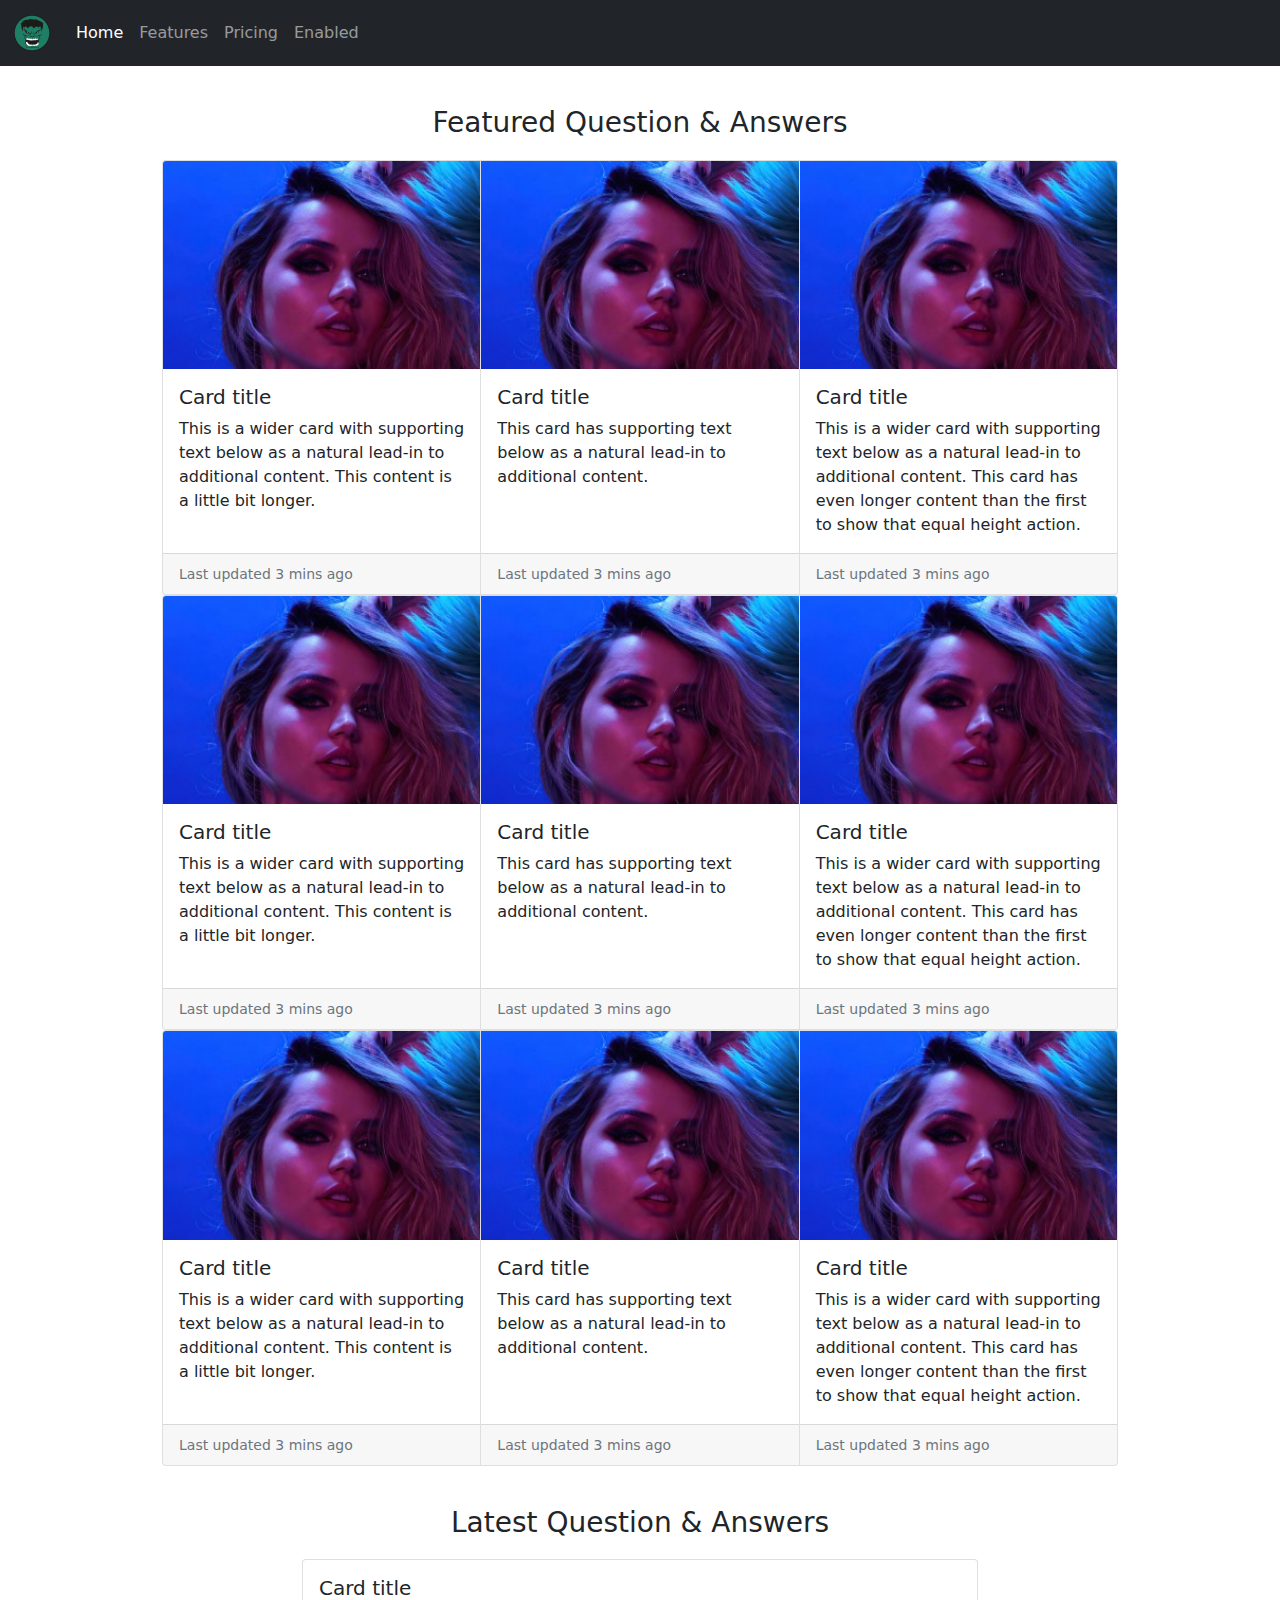
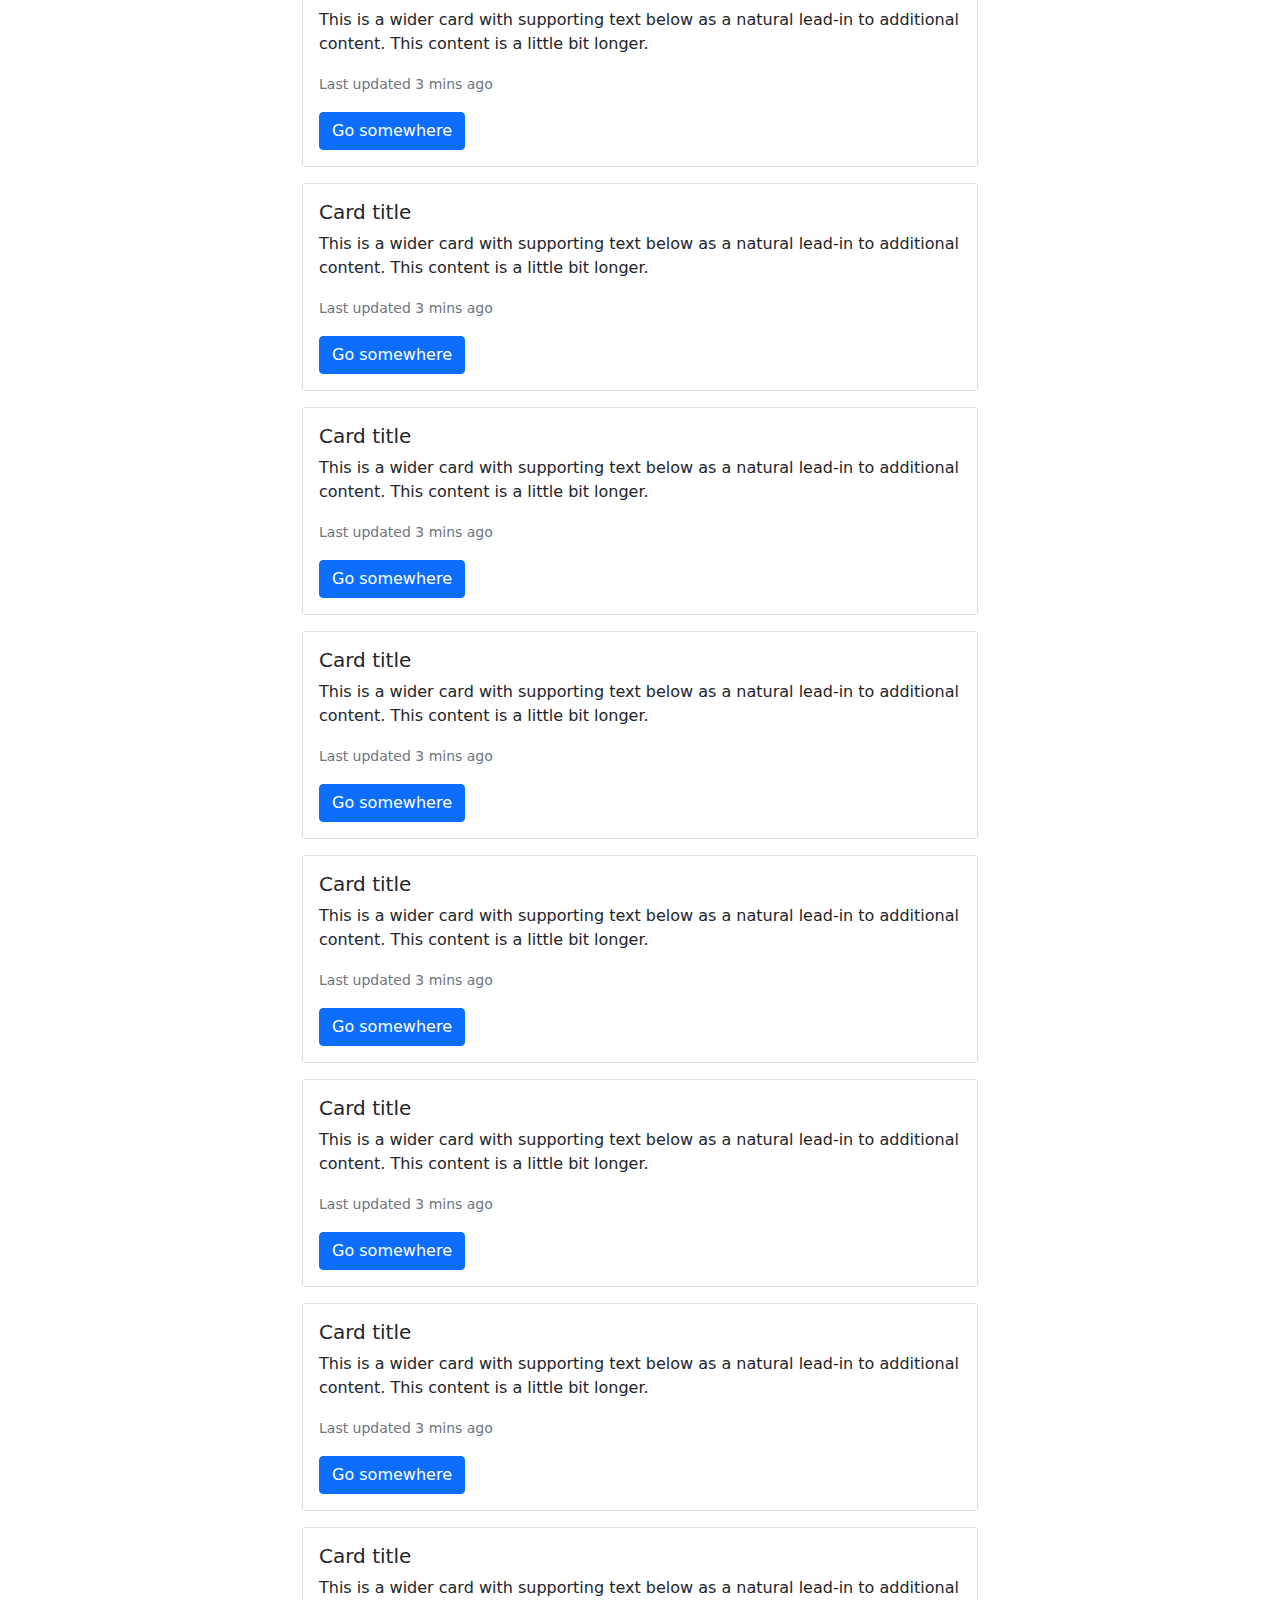
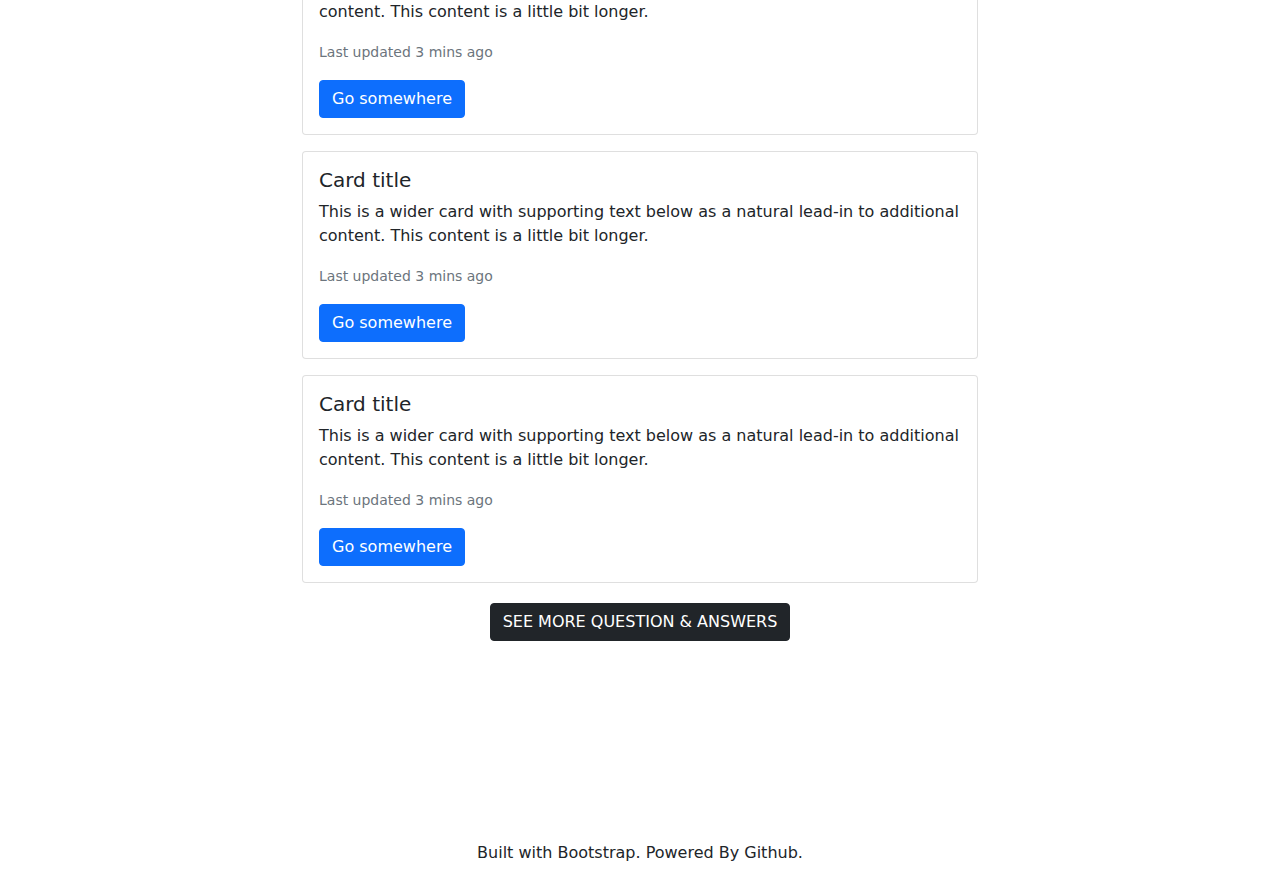
<file: index.html>
<!doctype html>
<html lang="en">
  <head>
    <!-- Required meta tags -->
    <meta charset="utf-8">
    <meta name="viewport" content="width=device-width, initial-scale=1">
    <script src="scripts/ads.js"></script>
    
    <link href='favicon.ico' rel='icon' type='image/x-icon'>
    <!-- Bootstrap CSS -->
<style>
@charset "UTF-8";/*!
 * Bootstrap v5.1.1 (https://getbootstrap.com/)
 * Copyright 2011-2021 The Bootstrap Authors
 * Copyright 2011-2021 Twitter, Inc.
 * Licensed under MIT (https://github.com/twbs/bootstrap/blob/main/LICENSE)
 */:root{--bs-blue:#0d6efd;--bs-indigo:#6610f2;--bs-purple:#6f42c1;--bs-pink:#d63384;--bs-red:#dc3545;--bs-orange:#fd7e14;--bs-yellow:#ffc107;--bs-green:#198754;--bs-teal:#20c997;--bs-cyan:#0dcaf0;--bs-white:#fff;--bs-gray:#6c757d;--bs-gray-dark:#343a40;--bs-gray-100:#f8f9fa;--bs-gray-200:#e9ecef;--bs-gray-300:#dee2e6;--bs-gray-400:#ced4da;--bs-gray-500:#adb5bd;--bs-gray-600:#6c757d;--bs-gray-700:#495057;--bs-gray-800:#343a40;--bs-gray-900:#212529;--bs-primary:#0d6efd;--bs-secondary:#6c757d;--bs-success:#198754;--bs-info:#0dcaf0;--bs-warning:#ffc107;--bs-danger:#dc3545;--bs-light:#f8f9fa;--bs-dark:#212529;--bs-primary-rgb:13,110,253;--bs-secondary-rgb:108,117,125;--bs-success-rgb:25,135,84;--bs-info-rgb:13,202,240;--bs-warning-rgb:255,193,7;--bs-danger-rgb:220,53,69;--bs-light-rgb:248,249,250;--bs-dark-rgb:33,37,41;--bs-white-rgb:255,255,255;--bs-black-rgb:0,0,0;--bs-body-color-rgb:33,37,41;--bs-body-bg-rgb:255,255,255;--bs-font-sans-serif:system-ui,-apple-system,"Segoe UI",Roboto,"Helvetica Neue",Arial,"Noto Sans","Liberation Sans",sans-serif,"Apple Color Emoji","Segoe UI Emoji","Segoe UI Symbol","Noto Color Emoji";--bs-font-monospace:SFMono-Regular,Menlo,Monaco,Consolas,"Liberation Mono","Courier New",monospace;--bs-gradient:linear-gradient(180deg, rgba(255, 255, 255, 0.15), rgba(255, 255, 255, 0));--bs-body-font-family:var(--bs-font-sans-serif);--bs-body-font-size:1rem;--bs-body-font-weight:400;--bs-body-line-height:1.5;--bs-body-color:#212529;--bs-body-bg:#fff}*,::after,::before{box-sizing:border-box}@media (prefers-reduced-motion:no-preference){:root{scroll-behavior:smooth}}body{margin:0;font-family:var(--bs-body-font-family);font-size:var(--bs-body-font-size);font-weight:var(--bs-body-font-weight);line-height:var(--bs-body-line-height);color:var(--bs-body-color);text-align:var(--bs-body-text-align);background-color:var(--bs-body-bg);-webkit-text-size-adjust:100%;-webkit-tap-highlight-color:transparent}hr{margin:1rem 0;color:inherit;background-color:currentColor;border:0;opacity:.25}hr:not([size]){height:1px}.h1,.h2,.h3,.h4,.h5,.h6,h1,h2,h3,h4,h5,h6{margin-top:0;margin-bottom:.5rem;font-weight:500;line-height:1.2}.h1,h1{font-size:calc(1.375rem + 1.5vw)}@media (min-width:1200px){.h1,h1{font-size:2.5rem}}.h2,h2{font-size:calc(1.325rem + .9vw)}@media (min-width:1200px){.h2,h2{font-size:2rem}}.h3,h3{font-size:calc(1.3rem + .6vw)}@media (min-width:1200px){.h3,h3{font-size:1.75rem}}.h4,h4{font-size:calc(1.275rem + .3vw)}@media (min-width:1200px){.h4,h4{font-size:1.5rem}}.h5,h5{font-size:1.25rem}.h6,h6{font-size:1rem}p{margin-top:0;margin-bottom:1rem}abbr[data-bs-original-title],abbr[title]{-webkit-text-decoration:underline dotted;text-decoration:underline dotted;cursor:help;-webkit-text-decoration-skip-ink:none;text-decoration-skip-ink:none}address{margin-bottom:1rem;font-style:normal;line-height:inherit}ol,ul{padding-left:2rem}dl,ol,ul{margin-top:0;margin-bottom:1rem}ol ol,ol ul,ul ol,ul ul{margin-bottom:0}dt{font-weight:700}dd{margin-bottom:.5rem;margin-left:0}blockquote{margin:0 0 1rem}b,strong{font-weight:bolder}.small,small{font-size:.875em}.mark,mark{padding:.2em;background-color:#fcf8e3}sub,sup{position:relative;font-size:.75em;line-height:0;vertical-align:baseline}sub{bottom:-.25em}sup{top:-.5em}a{color:#0d6efd;text-decoration:underline}a:hover{color:#0a58ca}a:not([href]):not([class]),a:not([href]):not([class]):hover{color:inherit;text-decoration:none}code,kbd,pre,samp{font-family:var(--bs-font-monospace);font-size:1em;direction:ltr;unicode-bidi:bidi-override}pre{display:block;margin-top:0;margin-bottom:1rem;overflow:auto;font-size:.875em}pre code{font-size:inherit;color:inherit;word-break:normal}code{font-size:.875em;color:#d63384;word-wrap:break-word}a>code{color:inherit}kbd{padding:.2rem .4rem;font-size:.875em;color:#fff;background-color:#212529;border-radius:.2rem}kbd kbd{padding:0;font-size:1em;font-weight:700}figure{margin:0 0 1rem}img,svg{vertical-align:middle}table{caption-side:bottom;border-collapse:collapse}caption{padding-top:.5rem;padding-bottom:.5rem;color:#6c757d;text-align:left}th{text-align:inherit;text-align:-webkit-match-parent}tbody,td,tfoot,th,thead,tr{border-color:inherit;border-style:solid;border-width:0}label{display:inline-block}button{border-radius:0}button:focus:not(:focus-visible){outline:0}button,input,optgroup,select,textarea{margin:0;font-family:inherit;font-size:inherit;line-height:inherit}button,select{text-transform:none}[role=button]{cursor:pointer}select{word-wrap:normal}select:disabled{opacity:1}[list]::-webkit-calendar-picker-indicator{display:none}[type=button],[type=reset],[type=submit],button{-webkit-appearance:button}[type=button]:not(:disabled),[type=reset]:not(:disabled),[type=submit]:not(:disabled),button:not(:disabled){cursor:pointer}::-moz-focus-inner{padding:0;border-style:none}textarea{resize:vertical}fieldset{min-width:0;padding:0;margin:0;border:0}legend{float:left;width:100%;padding:0;margin-bottom:.5rem;font-size:calc(1.275rem + .3vw);line-height:inherit}@media (min-width:1200px){legend{font-size:1.5rem}}legend+*{clear:left}::-webkit-datetime-edit-day-field,::-webkit-datetime-edit-fields-wrapper,::-webkit-datetime-edit-hour-field,::-webkit-datetime-edit-minute,::-webkit-datetime-edit-month-field,::-webkit-datetime-edit-text,::-webkit-datetime-edit-year-field{padding:0}::-webkit-inner-spin-button{height:auto}[type=search]{outline-offset:-2px;-webkit-appearance:textfield}::-webkit-search-decoration{-webkit-appearance:none}::-webkit-color-swatch-wrapper{padding:0}::file-selector-button{font:inherit}::-webkit-file-upload-button{font:inherit;-webkit-appearance:button}output{display:inline-block}iframe{border:0}summary{display:list-item;cursor:pointer}progress{vertical-align:baseline}[hidden]{display:none!important}.lead{font-size:1.25rem;font-weight:300}.display-1{font-size:calc(1.625rem + 4.5vw);font-weight:300;line-height:1.2}@media (min-width:1200px){.display-1{font-size:5rem}}.display-2{font-size:calc(1.575rem + 3.9vw);font-weight:300;line-height:1.2}@media (min-width:1200px){.display-2{font-size:4.5rem}}.display-3{font-size:calc(1.525rem + 3.3vw);font-weight:300;line-height:1.2}@media (min-width:1200px){.display-3{font-size:4rem}}.display-4{font-size:calc(1.475rem + 2.7vw);font-weight:300;line-height:1.2}@media (min-width:1200px){.display-4{font-size:3.5rem}}.display-5{font-size:calc(1.425rem + 2.1vw);font-weight:300;line-height:1.2}@media (min-width:1200px){.display-5{font-size:3rem}}.display-6{font-size:calc(1.375rem + 1.5vw);font-weight:300;line-height:1.2}@media (min-width:1200px){.display-6{font-size:2.5rem}}.list-unstyled{padding-left:0;list-style:none}.list-inline{padding-left:0;list-style:none}.list-inline-item{display:inline-block}.list-inline-item:not(:last-child){margin-right:.5rem}.initialism{font-size:.875em;text-transform:uppercase}.blockquote{margin-bottom:1rem;font-size:1.25rem}.blockquote>:last-child{margin-bottom:0}.blockquote-footer{margin-top:-1rem;margin-bottom:1rem;font-size:.875em;color:#6c757d}.blockquote-footer::before{content:"— "}.img-fluid{max-width:100%;height:auto}.img-thumbnail{padding:.25rem;background-color:#fff;border:1px solid #dee2e6;border-radius:.25rem;max-width:100%;height:auto}.figure{display:inline-block}.figure-img{margin-bottom:.5rem;line-height:1}.figure-caption{font-size:.875em;color:#6c757d}.container,.container-fluid,.container-lg,.container-md,.container-sm,.container-xl,.container-xxl{width:100%;padding-right:var(--bs-gutter-x,.75rem);padding-left:var(--bs-gutter-x,.75rem);margin-right:auto;margin-left:auto}@media (min-width:576px){.container,.container-sm{max-width:540px}}@media (min-width:768px){.container,.container-md,.container-sm{max-width:720px}}@media (min-width:992px){.container,.container-lg,.container-md,.container-sm{max-width:960px}}@media (min-width:1200px){.container,.container-lg,.container-md,.container-sm,.container-xl{max-width:1140px}}@media (min-width:1400px){.container,.container-lg,.container-md,.container-sm,.container-xl,.container-xxl{max-width:1320px}}.row{--bs-gutter-x:1.5rem;--bs-gutter-y:0;display:flex;flex-wrap:wrap;margin-top:calc(var(--bs-gutter-y) * -1);margin-right:calc(var(--bs-gutter-x) * -.5);margin-left:calc(var(--bs-gutter-x) * -.5)}.row>*{flex-shrink:0;width:100%;max-width:100%;padding-right:calc(var(--bs-gutter-x) * .5);padding-left:calc(var(--bs-gutter-x) * .5);margin-top:var(--bs-gutter-y)}.col{flex:1 0 0%}.row-cols-auto>*{flex:0 0 auto;width:auto}.row-cols-1>*{flex:0 0 auto;width:100%}.row-cols-2>*{flex:0 0 auto;width:50%}.row-cols-3>*{flex:0 0 auto;width:33.3333333333%}.row-cols-4>*{flex:0 0 auto;width:25%}.row-cols-5>*{flex:0 0 auto;width:20%}.row-cols-6>*{flex:0 0 auto;width:16.6666666667%}.col-auto{flex:0 0 auto;width:auto}.col-1{flex:0 0 auto;width:8.33333333%}.col-2{flex:0 0 auto;width:16.66666667%}.col-3{flex:0 0 auto;width:25%}.col-4{flex:0 0 auto;width:33.33333333%}.col-5{flex:0 0 auto;width:41.66666667%}.col-6{flex:0 0 auto;width:50%}.col-7{flex:0 0 auto;width:58.33333333%}.col-8{flex:0 0 auto;width:66.66666667%}.col-9{flex:0 0 auto;width:75%}.col-10{flex:0 0 auto;width:83.33333333%}.col-11{flex:0 0 auto;width:91.66666667%}.col-12{flex:0 0 auto;width:100%}.offset-1{margin-left:8.33333333%}.offset-2{margin-left:16.66666667%}.offset-3{margin-left:25%}.offset-4{margin-left:33.33333333%}.offset-5{margin-left:41.66666667%}.offset-6{margin-left:50%}.offset-7{margin-left:58.33333333%}.offset-8{margin-left:66.66666667%}.offset-9{margin-left:75%}.offset-10{margin-left:83.33333333%}.offset-11{margin-left:91.66666667%}.g-0,.gx-0{--bs-gutter-x:0}.g-0,.gy-0{--bs-gutter-y:0}.g-1,.gx-1{--bs-gutter-x:0.25rem}.g-1,.gy-1{--bs-gutter-y:0.25rem}.g-2,.gx-2{--bs-gutter-x:0.5rem}.g-2,.gy-2{--bs-gutter-y:0.5rem}.g-3,.gx-3{--bs-gutter-x:1rem}.g-3,.gy-3{--bs-gutter-y:1rem}.g-4,.gx-4{--bs-gutter-x:1.5rem}.g-4,.gy-4{--bs-gutter-y:1.5rem}.g-5,.gx-5{--bs-gutter-x:3rem}.g-5,.gy-5{--bs-gutter-y:3rem}@media (min-width:576px){.col-sm{flex:1 0 0%}.row-cols-sm-auto>*{flex:0 0 auto;width:auto}.row-cols-sm-1>*{flex:0 0 auto;width:100%}.row-cols-sm-2>*{flex:0 0 auto;width:50%}.row-cols-sm-3>*{flex:0 0 auto;width:33.3333333333%}.row-cols-sm-4>*{flex:0 0 auto;width:25%}.row-cols-sm-5>*{flex:0 0 auto;width:20%}.row-cols-sm-6>*{flex:0 0 auto;width:16.6666666667%}.col-sm-auto{flex:0 0 auto;width:auto}.col-sm-1{flex:0 0 auto;width:8.33333333%}.col-sm-2{flex:0 0 auto;width:16.66666667%}.col-sm-3{flex:0 0 auto;width:25%}.col-sm-4{flex:0 0 auto;width:33.33333333%}.col-sm-5{flex:0 0 auto;width:41.66666667%}.col-sm-6{flex:0 0 auto;width:50%}.col-sm-7{flex:0 0 auto;width:58.33333333%}.col-sm-8{flex:0 0 auto;width:66.66666667%}.col-sm-9{flex:0 0 auto;width:75%}.col-sm-10{flex:0 0 auto;width:83.33333333%}.col-sm-11{flex:0 0 auto;width:91.66666667%}.col-sm-12{flex:0 0 auto;width:100%}.offset-sm-0{margin-left:0}.offset-sm-1{margin-left:8.33333333%}.offset-sm-2{margin-left:16.66666667%}.offset-sm-3{margin-left:25%}.offset-sm-4{margin-left:33.33333333%}.offset-sm-5{margin-left:41.66666667%}.offset-sm-6{margin-left:50%}.offset-sm-7{margin-left:58.33333333%}.offset-sm-8{margin-left:66.66666667%}.offset-sm-9{margin-left:75%}.offset-sm-10{margin-left:83.33333333%}.offset-sm-11{margin-left:91.66666667%}.g-sm-0,.gx-sm-0{--bs-gutter-x:0}.g-sm-0,.gy-sm-0{--bs-gutter-y:0}.g-sm-1,.gx-sm-1{--bs-gutter-x:0.25rem}.g-sm-1,.gy-sm-1{--bs-gutter-y:0.25rem}.g-sm-2,.gx-sm-2{--bs-gutter-x:0.5rem}.g-sm-2,.gy-sm-2{--bs-gutter-y:0.5rem}.g-sm-3,.gx-sm-3{--bs-gutter-x:1rem}.g-sm-3,.gy-sm-3{--bs-gutter-y:1rem}.g-sm-4,.gx-sm-4{--bs-gutter-x:1.5rem}.g-sm-4,.gy-sm-4{--bs-gutter-y:1.5rem}.g-sm-5,.gx-sm-5{--bs-gutter-x:3rem}.g-sm-5,.gy-sm-5{--bs-gutter-y:3rem}}@media (min-width:768px){.col-md{flex:1 0 0%}.row-cols-md-auto>*{flex:0 0 auto;width:auto}.row-cols-md-1>*{flex:0 0 auto;width:100%}.row-cols-md-2>*{flex:0 0 auto;width:50%}.row-cols-md-3>*{flex:0 0 auto;width:33.3333333333%}.row-cols-md-4>*{flex:0 0 auto;width:25%}.row-cols-md-5>*{flex:0 0 auto;width:20%}.row-cols-md-6>*{flex:0 0 auto;width:16.6666666667%}.col-md-auto{flex:0 0 auto;width:auto}.col-md-1{flex:0 0 auto;width:8.33333333%}.col-md-2{flex:0 0 auto;width:16.66666667%}.col-md-3{flex:0 0 auto;width:25%}.col-md-4{flex:0 0 auto;width:33.33333333%}.col-md-5{flex:0 0 auto;width:41.66666667%}.col-md-6{flex:0 0 auto;width:50%}.col-md-7{flex:0 0 auto;width:58.33333333%}.col-md-8{flex:0 0 auto;width:66.66666667%}.col-md-9{flex:0 0 auto;width:75%}.col-md-10{flex:0 0 auto;width:83.33333333%}.col-md-11{flex:0 0 auto;width:91.66666667%}.col-md-12{flex:0 0 auto;width:100%}.offset-md-0{margin-left:0}.offset-md-1{margin-left:8.33333333%}.offset-md-2{margin-left:16.66666667%}.offset-md-3{margin-left:25%}.offset-md-4{margin-left:33.33333333%}.offset-md-5{margin-left:41.66666667%}.offset-md-6{margin-left:50%}.offset-md-7{margin-left:58.33333333%}.offset-md-8{margin-left:66.66666667%}.offset-md-9{margin-left:75%}.offset-md-10{margin-left:83.33333333%}.offset-md-11{margin-left:91.66666667%}.g-md-0,.gx-md-0{--bs-gutter-x:0}.g-md-0,.gy-md-0{--bs-gutter-y:0}.g-md-1,.gx-md-1{--bs-gutter-x:0.25rem}.g-md-1,.gy-md-1{--bs-gutter-y:0.25rem}.g-md-2,.gx-md-2{--bs-gutter-x:0.5rem}.g-md-2,.gy-md-2{--bs-gutter-y:0.5rem}.g-md-3,.gx-md-3{--bs-gutter-x:1rem}.g-md-3,.gy-md-3{--bs-gutter-y:1rem}.g-md-4,.gx-md-4{--bs-gutter-x:1.5rem}.g-md-4,.gy-md-4{--bs-gutter-y:1.5rem}.g-md-5,.gx-md-5{--bs-gutter-x:3rem}.g-md-5,.gy-md-5{--bs-gutter-y:3rem}}@media (min-width:992px){.col-lg{flex:1 0 0%}.row-cols-lg-auto>*{flex:0 0 auto;width:auto}.row-cols-lg-1>*{flex:0 0 auto;width:100%}.row-cols-lg-2>*{flex:0 0 auto;width:50%}.row-cols-lg-3>*{flex:0 0 auto;width:33.3333333333%}.row-cols-lg-4>*{flex:0 0 auto;width:25%}.row-cols-lg-5>*{flex:0 0 auto;width:20%}.row-cols-lg-6>*{flex:0 0 auto;width:16.6666666667%}.col-lg-auto{flex:0 0 auto;width:auto}.col-lg-1{flex:0 0 auto;width:8.33333333%}.col-lg-2{flex:0 0 auto;width:16.66666667%}.col-lg-3{flex:0 0 auto;width:25%}.col-lg-4{flex:0 0 auto;width:33.33333333%}.col-lg-5{flex:0 0 auto;width:41.66666667%}.col-lg-6{flex:0 0 auto;width:50%}.col-lg-7{flex:0 0 auto;width:58.33333333%}.col-lg-8{flex:0 0 auto;width:66.66666667%}.col-lg-9{flex:0 0 auto;width:75%}.col-lg-10{flex:0 0 auto;width:83.33333333%}.col-lg-11{flex:0 0 auto;width:91.66666667%}.col-lg-12{flex:0 0 auto;width:100%}.offset-lg-0{margin-left:0}.offset-lg-1{margin-left:8.33333333%}.offset-lg-2{margin-left:16.66666667%}.offset-lg-3{margin-left:25%}.offset-lg-4{margin-left:33.33333333%}.offset-lg-5{margin-left:41.66666667%}.offset-lg-6{margin-left:50%}.offset-lg-7{margin-left:58.33333333%}.offset-lg-8{margin-left:66.66666667%}.offset-lg-9{margin-left:75%}.offset-lg-10{margin-left:83.33333333%}.offset-lg-11{margin-left:91.66666667%}.g-lg-0,.gx-lg-0{--bs-gutter-x:0}.g-lg-0,.gy-lg-0{--bs-gutter-y:0}.g-lg-1,.gx-lg-1{--bs-gutter-x:0.25rem}.g-lg-1,.gy-lg-1{--bs-gutter-y:0.25rem}.g-lg-2,.gx-lg-2{--bs-gutter-x:0.5rem}.g-lg-2,.gy-lg-2{--bs-gutter-y:0.5rem}.g-lg-3,.gx-lg-3{--bs-gutter-x:1rem}.g-lg-3,.gy-lg-3{--bs-gutter-y:1rem}.g-lg-4,.gx-lg-4{--bs-gutter-x:1.5rem}.g-lg-4,.gy-lg-4{--bs-gutter-y:1.5rem}.g-lg-5,.gx-lg-5{--bs-gutter-x:3rem}.g-lg-5,.gy-lg-5{--bs-gutter-y:3rem}}@media (min-width:1200px){.col-xl{flex:1 0 0%}.row-cols-xl-auto>*{flex:0 0 auto;width:auto}.row-cols-xl-1>*{flex:0 0 auto;width:100%}.row-cols-xl-2>*{flex:0 0 auto;width:50%}.row-cols-xl-3>*{flex:0 0 auto;width:33.3333333333%}.row-cols-xl-4>*{flex:0 0 auto;width:25%}.row-cols-xl-5>*{flex:0 0 auto;width:20%}.row-cols-xl-6>*{flex:0 0 auto;width:16.6666666667%}.col-xl-auto{flex:0 0 auto;width:auto}.col-xl-1{flex:0 0 auto;width:8.33333333%}.col-xl-2{flex:0 0 auto;width:16.66666667%}.col-xl-3{flex:0 0 auto;width:25%}.col-xl-4{flex:0 0 auto;width:33.33333333%}.col-xl-5{flex:0 0 auto;width:41.66666667%}.col-xl-6{flex:0 0 auto;width:50%}.col-xl-7{flex:0 0 auto;width:58.33333333%}.col-xl-8{flex:0 0 auto;width:66.66666667%}.col-xl-9{flex:0 0 auto;width:75%}.col-xl-10{flex:0 0 auto;width:83.33333333%}.col-xl-11{flex:0 0 auto;width:91.66666667%}.col-xl-12{flex:0 0 auto;width:100%}.offset-xl-0{margin-left:0}.offset-xl-1{margin-left:8.33333333%}.offset-xl-2{margin-left:16.66666667%}.offset-xl-3{margin-left:25%}.offset-xl-4{margin-left:33.33333333%}.offset-xl-5{margin-left:41.66666667%}.offset-xl-6{margin-left:50%}.offset-xl-7{margin-left:58.33333333%}.offset-xl-8{margin-left:66.66666667%}.offset-xl-9{margin-left:75%}.offset-xl-10{margin-left:83.33333333%}.offset-xl-11{margin-left:91.66666667%}.g-xl-0,.gx-xl-0{--bs-gutter-x:0}.g-xl-0,.gy-xl-0{--bs-gutter-y:0}.g-xl-1,.gx-xl-1{--bs-gutter-x:0.25rem}.g-xl-1,.gy-xl-1{--bs-gutter-y:0.25rem}.g-xl-2,.gx-xl-2{--bs-gutter-x:0.5rem}.g-xl-2,.gy-xl-2{--bs-gutter-y:0.5rem}.g-xl-3,.gx-xl-3{--bs-gutter-x:1rem}.g-xl-3,.gy-xl-3{--bs-gutter-y:1rem}.g-xl-4,.gx-xl-4{--bs-gutter-x:1.5rem}.g-xl-4,.gy-xl-4{--bs-gutter-y:1.5rem}.g-xl-5,.gx-xl-5{--bs-gutter-x:3rem}.g-xl-5,.gy-xl-5{--bs-gutter-y:3rem}}@media (min-width:1400px){.col-xxl{flex:1 0 0%}.row-cols-xxl-auto>*{flex:0 0 auto;width:auto}.row-cols-xxl-1>*{flex:0 0 auto;width:100%}.row-cols-xxl-2>*{flex:0 0 auto;width:50%}.row-cols-xxl-3>*{flex:0 0 auto;width:33.3333333333%}.row-cols-xxl-4>*{flex:0 0 auto;width:25%}.row-cols-xxl-5>*{flex:0 0 auto;width:20%}.row-cols-xxl-6>*{flex:0 0 auto;width:16.6666666667%}.col-xxl-auto{flex:0 0 auto;width:auto}.col-xxl-1{flex:0 0 auto;width:8.33333333%}.col-xxl-2{flex:0 0 auto;width:16.66666667%}.col-xxl-3{flex:0 0 auto;width:25%}.col-xxl-4{flex:0 0 auto;width:33.33333333%}.col-xxl-5{flex:0 0 auto;width:41.66666667%}.col-xxl-6{flex:0 0 auto;width:50%}.col-xxl-7{flex:0 0 auto;width:58.33333333%}.col-xxl-8{flex:0 0 auto;width:66.66666667%}.col-xxl-9{flex:0 0 auto;width:75%}.col-xxl-10{flex:0 0 auto;width:83.33333333%}.col-xxl-11{flex:0 0 auto;width:91.66666667%}.col-xxl-12{flex:0 0 auto;width:100%}.offset-xxl-0{margin-left:0}.offset-xxl-1{margin-left:8.33333333%}.offset-xxl-2{margin-left:16.66666667%}.offset-xxl-3{margin-left:25%}.offset-xxl-4{margin-left:33.33333333%}.offset-xxl-5{margin-left:41.66666667%}.offset-xxl-6{margin-left:50%}.offset-xxl-7{margin-left:58.33333333%}.offset-xxl-8{margin-left:66.66666667%}.offset-xxl-9{margin-left:75%}.offset-xxl-10{margin-left:83.33333333%}.offset-xxl-11{margin-left:91.66666667%}.g-xxl-0,.gx-xxl-0{--bs-gutter-x:0}.g-xxl-0,.gy-xxl-0{--bs-gutter-y:0}.g-xxl-1,.gx-xxl-1{--bs-gutter-x:0.25rem}.g-xxl-1,.gy-xxl-1{--bs-gutter-y:0.25rem}.g-xxl-2,.gx-xxl-2{--bs-gutter-x:0.5rem}.g-xxl-2,.gy-xxl-2{--bs-gutter-y:0.5rem}.g-xxl-3,.gx-xxl-3{--bs-gutter-x:1rem}.g-xxl-3,.gy-xxl-3{--bs-gutter-y:1rem}.g-xxl-4,.gx-xxl-4{--bs-gutter-x:1.5rem}.g-xxl-4,.gy-xxl-4{--bs-gutter-y:1.5rem}.g-xxl-5,.gx-xxl-5{--bs-gutter-x:3rem}.g-xxl-5,.gy-xxl-5{--bs-gutter-y:3rem}}.table{--bs-table-bg:transparent;--bs-table-accent-bg:transparent;--bs-table-striped-color:#212529;--bs-table-striped-bg:rgba(0, 0, 0, 0.05);--bs-table-active-color:#212529;--bs-table-active-bg:rgba(0, 0, 0, 0.1);--bs-table-hover-color:#212529;--bs-table-hover-bg:rgba(0, 0, 0, 0.075);width:100%;margin-bottom:1rem;color:#212529;vertical-align:top;border-color:#dee2e6}.table>:not(caption)>*>*{padding:.5rem .5rem;background-color:var(--bs-table-bg);border-bottom-width:1px;box-shadow:inset 0 0 0 9999px var(--bs-table-accent-bg)}.table>tbody{vertical-align:inherit}.table>thead{vertical-align:bottom}.table>:not(:last-child)>:last-child>*{border-bottom-color:currentColor}.caption-top{caption-side:top}.table-sm>:not(caption)>*>*{padding:.25rem .25rem}.table-bordered>:not(caption)>*{border-width:1px 0}.table-bordered>:not(caption)>*>*{border-width:0 1px}.table-borderless>:not(caption)>*>*{border-bottom-width:0}.table-striped>tbody>tr:nth-of-type(odd){--bs-table-accent-bg:var(--bs-table-striped-bg);color:var(--bs-table-striped-color)}.table-active{--bs-table-accent-bg:var(--bs-table-active-bg);color:var(--bs-table-active-color)}.table-hover>tbody>tr:hover{--bs-table-accent-bg:var(--bs-table-hover-bg);color:var(--bs-table-hover-color)}.table-primary{--bs-table-bg:#cfe2ff;--bs-table-striped-bg:#c5d7f2;--bs-table-striped-color:#000;--bs-table-active-bg:#bacbe6;--bs-table-active-color:#000;--bs-table-hover-bg:#bfd1ec;--bs-table-hover-color:#000;color:#000;border-color:#bacbe6}.table-secondary{--bs-table-bg:#e2e3e5;--bs-table-striped-bg:#d7d8da;--bs-table-striped-color:#000;--bs-table-active-bg:#cbccce;--bs-table-active-color:#000;--bs-table-hover-bg:#d1d2d4;--bs-table-hover-color:#000;color:#000;border-color:#cbccce}.table-success{--bs-table-bg:#d1e7dd;--bs-table-striped-bg:#c7dbd2;--bs-table-striped-color:#000;--bs-table-active-bg:#bcd0c7;--bs-table-active-color:#000;--bs-table-hover-bg:#c1d6cc;--bs-table-hover-color:#000;color:#000;border-color:#bcd0c7}.table-info{--bs-table-bg:#cff4fc;--bs-table-striped-bg:#c5e8ef;--bs-table-striped-color:#000;--bs-table-active-bg:#badce3;--bs-table-active-color:#000;--bs-table-hover-bg:#bfe2e9;--bs-table-hover-color:#000;color:#000;border-color:#badce3}.table-warning{--bs-table-bg:#fff3cd;--bs-table-striped-bg:#f2e7c3;--bs-table-striped-color:#000;--bs-table-active-bg:#e6dbb9;--bs-table-active-color:#000;--bs-table-hover-bg:#ece1be;--bs-table-hover-color:#000;color:#000;border-color:#e6dbb9}.table-danger{--bs-table-bg:#f8d7da;--bs-table-striped-bg:#eccccf;--bs-table-striped-color:#000;--bs-table-active-bg:#dfc2c4;--bs-table-active-color:#000;--bs-table-hover-bg:#e5c7ca;--bs-table-hover-color:#000;color:#000;border-color:#dfc2c4}.table-light{--bs-table-bg:#f8f9fa;--bs-table-striped-bg:#ecedee;--bs-table-striped-color:#000;--bs-table-active-bg:#dfe0e1;--bs-table-active-color:#000;--bs-table-hover-bg:#e5e6e7;--bs-table-hover-color:#000;color:#000;border-color:#dfe0e1}.table-dark{--bs-table-bg:#212529;--bs-table-striped-bg:#2c3034;--bs-table-striped-color:#fff;--bs-table-active-bg:#373b3e;--bs-table-active-color:#fff;--bs-table-hover-bg:#323539;--bs-table-hover-color:#fff;color:#fff;border-color:#373b3e}.table-responsive{overflow-x:auto;-webkit-overflow-scrolling:touch}@media (max-width:575.98px){.table-responsive-sm{overflow-x:auto;-webkit-overflow-scrolling:touch}}@media (max-width:767.98px){.table-responsive-md{overflow-x:auto;-webkit-overflow-scrolling:touch}}@media (max-width:991.98px){.table-responsive-lg{overflow-x:auto;-webkit-overflow-scrolling:touch}}@media (max-width:1199.98px){.table-responsive-xl{overflow-x:auto;-webkit-overflow-scrolling:touch}}@media (max-width:1399.98px){.table-responsive-xxl{overflow-x:auto;-webkit-overflow-scrolling:touch}}.form-label{margin-bottom:.5rem}.col-form-label{padding-top:calc(.375rem + 1px);padding-bottom:calc(.375rem + 1px);margin-bottom:0;font-size:inherit;line-height:1.5}.col-form-label-lg{padding-top:calc(.5rem + 1px);padding-bottom:calc(.5rem + 1px);font-size:1.25rem}.col-form-label-sm{padding-top:calc(.25rem + 1px);padding-bottom:calc(.25rem + 1px);font-size:.875rem}.form-text{margin-top:.25rem;font-size:.875em;color:#6c757d}.form-control{display:block;width:100%;padding:.375rem .75rem;font-size:1rem;font-weight:400;line-height:1.5;color:#212529;background-color:#fff;background-clip:padding-box;border:1px solid #ced4da;-webkit-appearance:none;-moz-appearance:none;appearance:none;border-radius:.25rem;transition:border-color .15s ease-in-out,box-shadow .15s ease-in-out}@media (prefers-reduced-motion:reduce){.form-control{transition:none}}.form-control[type=file]{overflow:hidden}.form-control[type=file]:not(:disabled):not([readonly]){cursor:pointer}.form-control:focus{color:#212529;background-color:#fff;border-color:#86b7fe;outline:0;box-shadow:0 0 0 .25rem rgba(13,110,253,.25)}.form-control::-webkit-date-and-time-value{height:1.5em}.form-control::-moz-placeholder{color:#6c757d;opacity:1}.form-control::placeholder{color:#6c757d;opacity:1}.form-control:disabled,.form-control[readonly]{background-color:#e9ecef;opacity:1}.form-control::file-selector-button{padding:.375rem .75rem;margin:-.375rem -.75rem;-webkit-margin-end:.75rem;margin-inline-end:.75rem;color:#212529;background-color:#e9ecef;pointer-events:none;border-color:inherit;border-style:solid;border-width:0;border-inline-end-width:1px;border-radius:0;transition:color .15s ease-in-out,background-color .15s ease-in-out,border-color .15s ease-in-out,box-shadow .15s ease-in-out}@media (prefers-reduced-motion:reduce){.form-control::file-selector-button{transition:none}}.form-control:hover:not(:disabled):not([readonly])::file-selector-button{background-color:#dde0e3}.form-control::-webkit-file-upload-button{padding:.375rem .75rem;margin:-.375rem -.75rem;-webkit-margin-end:.75rem;margin-inline-end:.75rem;color:#212529;background-color:#e9ecef;pointer-events:none;border-color:inherit;border-style:solid;border-width:0;border-inline-end-width:1px;border-radius:0;-webkit-transition:color .15s ease-in-out,background-color .15s ease-in-out,border-color .15s ease-in-out,box-shadow .15s ease-in-out;transition:color .15s ease-in-out,background-color .15s ease-in-out,border-color .15s ease-in-out,box-shadow .15s ease-in-out}@media (prefers-reduced-motion:reduce){.form-control::-webkit-file-upload-button{-webkit-transition:none;transition:none}}.form-control:hover:not(:disabled):not([readonly])::-webkit-file-upload-button{background-color:#dde0e3}.form-control-plaintext{display:block;width:100%;padding:.375rem 0;margin-bottom:0;line-height:1.5;color:#212529;background-color:transparent;border:solid transparent;border-width:1px 0}.form-control-plaintext.form-control-lg,.form-control-plaintext.form-control-sm{padding-right:0;padding-left:0}.form-control-sm{min-height:calc(1.5em + .5rem + 2px);padding:.25rem .5rem;font-size:.875rem;border-radius:.2rem}.form-control-sm::file-selector-button{padding:.25rem .5rem;margin:-.25rem -.5rem;-webkit-margin-end:.5rem;margin-inline-end:.5rem}.form-control-sm::-webkit-file-upload-button{padding:.25rem .5rem;margin:-.25rem -.5rem;-webkit-margin-end:.5rem;margin-inline-end:.5rem}.form-control-lg{min-height:calc(1.5em + 1rem + 2px);padding:.5rem 1rem;font-size:1.25rem;border-radius:.3rem}.form-control-lg::file-selector-button{padding:.5rem 1rem;margin:-.5rem -1rem;-webkit-margin-end:1rem;margin-inline-end:1rem}.form-control-lg::-webkit-file-upload-button{padding:.5rem 1rem;margin:-.5rem -1rem;-webkit-margin-end:1rem;margin-inline-end:1rem}textarea.form-control{min-height:calc(1.5em + .75rem + 2px)}textarea.form-control-sm{min-height:calc(1.5em + .5rem + 2px)}textarea.form-control-lg{min-height:calc(1.5em + 1rem + 2px)}.form-control-color{width:3rem;height:auto;padding:.375rem}.form-control-color:not(:disabled):not([readonly]){cursor:pointer}.form-control-color::-moz-color-swatch{height:1.5em;border-radius:.25rem}.form-control-color::-webkit-color-swatch{height:1.5em;border-radius:.25rem}.form-select{display:block;width:100%;padding:.375rem 2.25rem .375rem .75rem;-moz-padding-start:calc(0.75rem - 3px);font-size:1rem;font-weight:400;line-height:1.5;color:#212529;background-color:#fff;background-image:url("data:image/svg+xml,%3csvg xmlns='http://www.w3.org/2000/svg' viewBox='0 0 16 16'%3e%3cpath fill='none' stroke='%23343a40' stroke-linecap='round' stroke-linejoin='round' stroke-width='2' d='M2 5l6 6 6-6'/%3e%3c/svg%3e");background-repeat:no-repeat;background-position:right .75rem center;background-size:16px 12px;border:1px solid #ced4da;border-radius:.25rem;transition:border-color .15s ease-in-out,box-shadow .15s ease-in-out;-webkit-appearance:none;-moz-appearance:none;appearance:none}@media (prefers-reduced-motion:reduce){.form-select{transition:none}}.form-select:focus{border-color:#86b7fe;outline:0;box-shadow:0 0 0 .25rem rgba(13,110,253,.25)}.form-select[multiple],.form-select[size]:not([size="1"]){padding-right:.75rem;background-image:none}.form-select:disabled{background-color:#e9ecef}.form-select:-moz-focusring{color:transparent;text-shadow:0 0 0 #212529}.form-select-sm{padding-top:.25rem;padding-bottom:.25rem;padding-left:.5rem;font-size:.875rem}.form-select-lg{padding-top:.5rem;padding-bottom:.5rem;padding-left:1rem;font-size:1.25rem}.form-check{display:block;min-height:1.5rem;padding-left:1.5em;margin-bottom:.125rem}.form-check .form-check-input{float:left;margin-left:-1.5em}.form-check-input{width:1em;height:1em;margin-top:.25em;vertical-align:top;background-color:#fff;background-repeat:no-repeat;background-position:center;background-size:contain;border:1px solid rgba(0,0,0,.25);-webkit-appearance:none;-moz-appearance:none;appearance:none;-webkit-print-color-adjust:exact;color-adjust:exact}.form-check-input[type=checkbox]{border-radius:.25em}.form-check-input[type=radio]{border-radius:50%}.form-check-input:active{filter:brightness(90%)}.form-check-input:focus{border-color:#86b7fe;outline:0;box-shadow:0 0 0 .25rem rgba(13,110,253,.25)}.form-check-input:checked{background-color:#0d6efd;border-color:#0d6efd}.form-check-input:checked[type=checkbox]{background-image:url("data:image/svg+xml,%3csvg xmlns='http://www.w3.org/2000/svg' viewBox='0 0 20 20'%3e%3cpath fill='none' stroke='%23fff' stroke-linecap='round' stroke-linejoin='round' stroke-width='3' d='M6 10l3 3l6-6'/%3e%3c/svg%3e")}.form-check-input:checked[type=radio]{background-image:url("data:image/svg+xml,%3csvg xmlns='http://www.w3.org/2000/svg' viewBox='-4 -4 8 8'%3e%3ccircle r='2' fill='%23fff'/%3e%3c/svg%3e")}.form-check-input[type=checkbox]:indeterminate{background-color:#0d6efd;border-color:#0d6efd;background-image:url("data:image/svg+xml,%3csvg xmlns='http://www.w3.org/2000/svg' viewBox='0 0 20 20'%3e%3cpath fill='none' stroke='%23fff' stroke-linecap='round' stroke-linejoin='round' stroke-width='3' d='M6 10h8'/%3e%3c/svg%3e")}.form-check-input:disabled{pointer-events:none;filter:none;opacity:.5}.form-check-input:disabled~.form-check-label,.form-check-input[disabled]~.form-check-label{opacity:.5}.form-switch{padding-left:2.5em}.form-switch .form-check-input{width:2em;margin-left:-2.5em;background-image:url("data:image/svg+xml,%3csvg xmlns='http://www.w3.org/2000/svg' viewBox='-4 -4 8 8'%3e%3ccircle r='3' fill='rgba%280, 0, 0, 0.25%29'/%3e%3c/svg%3e");background-position:left center;border-radius:2em;transition:background-position .15s ease-in-out}@media (prefers-reduced-motion:reduce){.form-switch .form-check-input{transition:none}}.form-switch .form-check-input:focus{background-image:url("data:image/svg+xml,%3csvg xmlns='http://www.w3.org/2000/svg' viewBox='-4 -4 8 8'%3e%3ccircle r='3' fill='%2386b7fe'/%3e%3c/svg%3e")}.form-switch .form-check-input:checked{background-position:right center;background-image:url("data:image/svg+xml,%3csvg xmlns='http://www.w3.org/2000/svg' viewBox='-4 -4 8 8'%3e%3ccircle r='3' fill='%23fff'/%3e%3c/svg%3e")}.form-check-inline{display:inline-block;margin-right:1rem}.btn-check{position:absolute;clip:rect(0,0,0,0);pointer-events:none}.btn-check:disabled+.btn,.btn-check[disabled]+.btn{pointer-events:none;filter:none;opacity:.65}.form-range{width:100%;height:1.5rem;padding:0;background-color:transparent;-webkit-appearance:none;-moz-appearance:none;appearance:none}.form-range:focus{outline:0}.form-range:focus::-webkit-slider-thumb{box-shadow:0 0 0 1px #fff,0 0 0 .25rem rgba(13,110,253,.25)}.form-range:focus::-moz-range-thumb{box-shadow:0 0 0 1px #fff,0 0 0 .25rem rgba(13,110,253,.25)}.form-range::-moz-focus-outer{border:0}.form-range::-webkit-slider-thumb{width:1rem;height:1rem;margin-top:-.25rem;background-color:#0d6efd;border:0;border-radius:1rem;-webkit-transition:background-color .15s ease-in-out,border-color .15s ease-in-out,box-shadow .15s ease-in-out;transition:background-color .15s ease-in-out,border-color .15s ease-in-out,box-shadow .15s ease-in-out;-webkit-appearance:none;appearance:none}@media (prefers-reduced-motion:reduce){.form-range::-webkit-slider-thumb{-webkit-transition:none;transition:none}}.form-range::-webkit-slider-thumb:active{background-color:#b6d4fe}.form-range::-webkit-slider-runnable-track{width:100%;height:.5rem;color:transparent;cursor:pointer;background-color:#dee2e6;border-color:transparent;border-radius:1rem}.form-range::-moz-range-thumb{width:1rem;height:1rem;background-color:#0d6efd;border:0;border-radius:1rem;-moz-transition:background-color .15s ease-in-out,border-color .15s ease-in-out,box-shadow .15s ease-in-out;transition:background-color .15s ease-in-out,border-color .15s ease-in-out,box-shadow .15s ease-in-out;-moz-appearance:none;appearance:none}@media (prefers-reduced-motion:reduce){.form-range::-moz-range-thumb{-moz-transition:none;transition:none}}.form-range::-moz-range-thumb:active{background-color:#b6d4fe}.form-range::-moz-range-track{width:100%;height:.5rem;color:transparent;cursor:pointer;background-color:#dee2e6;border-color:transparent;border-radius:1rem}.form-range:disabled{pointer-events:none}.form-range:disabled::-webkit-slider-thumb{background-color:#adb5bd}.form-range:disabled::-moz-range-thumb{background-color:#adb5bd}.form-floating{position:relative}.form-floating>.form-control,.form-floating>.form-select{height:calc(3.5rem + 2px);line-height:1.25}.form-floating>label{position:absolute;top:0;left:0;height:100%;padding:1rem .75rem;pointer-events:none;border:1px solid transparent;transform-origin:0 0;transition:opacity .1s ease-in-out,transform .1s ease-in-out}@media (prefers-reduced-motion:reduce){.form-floating>label{transition:none}}.form-floating>.form-control{padding:1rem .75rem}.form-floating>.form-control::-moz-placeholder{color:transparent}.form-floating>.form-control::placeholder{color:transparent}.form-floating>.form-control:not(:-moz-placeholder-shown){padding-top:1.625rem;padding-bottom:.625rem}.form-floating>.form-control:focus,.form-floating>.form-control:not(:placeholder-shown){padding-top:1.625rem;padding-bottom:.625rem}.form-floating>.form-control:-webkit-autofill{padding-top:1.625rem;padding-bottom:.625rem}.form-floating>.form-select{padding-top:1.625rem;padding-bottom:.625rem}.form-floating>.form-control:not(:-moz-placeholder-shown)~label{opacity:.65;transform:scale(.85) translateY(-.5rem) translateX(.15rem)}.form-floating>.form-control:focus~label,.form-floating>.form-control:not(:placeholder-shown)~label,.form-floating>.form-select~label{opacity:.65;transform:scale(.85) translateY(-.5rem) translateX(.15rem)}.form-floating>.form-control:-webkit-autofill~label{opacity:.65;transform:scale(.85) translateY(-.5rem) translateX(.15rem)}.input-group{position:relative;display:flex;flex-wrap:wrap;align-items:stretch;width:100%}.input-group>.form-control,.input-group>.form-select{position:relative;flex:1 1 auto;width:1%;min-width:0}.input-group>.form-control:focus,.input-group>.form-select:focus{z-index:3}.input-group .btn{position:relative;z-index:2}.input-group .btn:focus{z-index:3}.input-group-text{display:flex;align-items:center;padding:.375rem .75rem;font-size:1rem;font-weight:400;line-height:1.5;color:#212529;text-align:center;white-space:nowrap;background-color:#e9ecef;border:1px solid #ced4da;border-radius:.25rem}.input-group-lg>.btn,.input-group-lg>.form-control,.input-group-lg>.form-select,.input-group-lg>.input-group-text{padding:.5rem 1rem;font-size:1.25rem;border-radius:.3rem}.input-group-sm>.btn,.input-group-sm>.form-control,.input-group-sm>.form-select,.input-group-sm>.input-group-text{padding:.25rem .5rem;font-size:.875rem;border-radius:.2rem}.input-group-lg>.form-select,.input-group-sm>.form-select{padding-right:3rem}.input-group:not(.has-validation)>.dropdown-toggle:nth-last-child(n+3),.input-group:not(.has-validation)>:not(:last-child):not(.dropdown-toggle):not(.dropdown-menu){border-top-right-radius:0;border-bottom-right-radius:0}.input-group.has-validation>.dropdown-toggle:nth-last-child(n+4),.input-group.has-validation>:nth-last-child(n+3):not(.dropdown-toggle):not(.dropdown-menu){border-top-right-radius:0;border-bottom-right-radius:0}.input-group>:not(:first-child):not(.dropdown-menu):not(.valid-tooltip):not(.valid-feedback):not(.invalid-tooltip):not(.invalid-feedback){margin-left:-1px;border-top-left-radius:0;border-bottom-left-radius:0}.valid-feedback{display:none;width:100%;margin-top:.25rem;font-size:.875em;color:#198754}.valid-tooltip{position:absolute;top:100%;z-index:5;display:none;max-width:100%;padding:.25rem .5rem;margin-top:.1rem;font-size:.875rem;color:#fff;background-color:rgba(25,135,84,.9);border-radius:.25rem}.is-valid~.valid-feedback,.is-valid~.valid-tooltip,.was-validated :valid~.valid-feedback,.was-validated :valid~.valid-tooltip{display:block}.form-control.is-valid,.was-validated .form-control:valid{border-color:#198754;padding-right:calc(1.5em + .75rem);background-image:url("data:image/svg+xml,%3csvg xmlns='http://www.w3.org/2000/svg' viewBox='0 0 8 8'%3e%3cpath fill='%23198754' d='M2.3 6.73L.6 4.53c-.4-1.04.46-1.4 1.1-.8l1.1 1.4 3.4-3.8c.6-.63 1.6-.27 1.2.7l-4 4.6c-.43.5-.8.4-1.1.1z'/%3e%3c/svg%3e");background-repeat:no-repeat;background-position:right calc(.375em + .1875rem) center;background-size:calc(.75em + .375rem) calc(.75em + .375rem)}.form-control.is-valid:focus,.was-validated .form-control:valid:focus{border-color:#198754;box-shadow:0 0 0 .25rem rgba(25,135,84,.25)}.was-validated textarea.form-control:valid,textarea.form-control.is-valid{padding-right:calc(1.5em + .75rem);background-position:top calc(.375em + .1875rem) right calc(.375em + .1875rem)}.form-select.is-valid,.was-validated .form-select:valid{border-color:#198754}.form-select.is-valid:not([multiple]):not([size]),.form-select.is-valid:not([multiple])[size="1"],.was-validated .form-select:valid:not([multiple]):not([size]),.was-validated .form-select:valid:not([multiple])[size="1"]{padding-right:4.125rem;background-image:url("data:image/svg+xml,%3csvg xmlns='http://www.w3.org/2000/svg' viewBox='0 0 16 16'%3e%3cpath fill='none' stroke='%23343a40' stroke-linecap='round' stroke-linejoin='round' stroke-width='2' d='M2 5l6 6 6-6'/%3e%3c/svg%3e"),url("data:image/svg+xml,%3csvg xmlns='http://www.w3.org/2000/svg' viewBox='0 0 8 8'%3e%3cpath fill='%23198754' d='M2.3 6.73L.6 4.53c-.4-1.04.46-1.4 1.1-.8l1.1 1.4 3.4-3.8c.6-.63 1.6-.27 1.2.7l-4 4.6c-.43.5-.8.4-1.1.1z'/%3e%3c/svg%3e");background-position:right .75rem center,center right 2.25rem;background-size:16px 12px,calc(.75em + .375rem) calc(.75em + .375rem)}.form-select.is-valid:focus,.was-validated .form-select:valid:focus{border-color:#198754;box-shadow:0 0 0 .25rem rgba(25,135,84,.25)}.form-check-input.is-valid,.was-validated .form-check-input:valid{border-color:#198754}.form-check-input.is-valid:checked,.was-validated .form-check-input:valid:checked{background-color:#198754}.form-check-input.is-valid:focus,.was-validated .form-check-input:valid:focus{box-shadow:0 0 0 .25rem rgba(25,135,84,.25)}.form-check-input.is-valid~.form-check-label,.was-validated .form-check-input:valid~.form-check-label{color:#198754}.form-check-inline .form-check-input~.valid-feedback{margin-left:.5em}.input-group .form-control.is-valid,.input-group .form-select.is-valid,.was-validated .input-group .form-control:valid,.was-validated .input-group .form-select:valid{z-index:1}.input-group .form-control.is-valid:focus,.input-group .form-select.is-valid:focus,.was-validated .input-group .form-control:valid:focus,.was-validated .input-group .form-select:valid:focus{z-index:3}.invalid-feedback{display:none;width:100%;margin-top:.25rem;font-size:.875em;color:#dc3545}.invalid-tooltip{position:absolute;top:100%;z-index:5;display:none;max-width:100%;padding:.25rem .5rem;margin-top:.1rem;font-size:.875rem;color:#fff;background-color:rgba(220,53,69,.9);border-radius:.25rem}.is-invalid~.invalid-feedback,.is-invalid~.invalid-tooltip,.was-validated :invalid~.invalid-feedback,.was-validated :invalid~.invalid-tooltip{display:block}.form-control.is-invalid,.was-validated .form-control:invalid{border-color:#dc3545;padding-right:calc(1.5em + .75rem);background-image:url("data:image/svg+xml,%3csvg xmlns='http://www.w3.org/2000/svg' viewBox='0 0 12 12' width='12' height='12' fill='none' stroke='%23dc3545'%3e%3ccircle cx='6' cy='6' r='4.5'/%3e%3cpath stroke-linejoin='round' d='M5.8 3.6h.4L6 6.5z'/%3e%3ccircle cx='6' cy='8.2' r='.6' fill='%23dc3545' stroke='none'/%3e%3c/svg%3e");background-repeat:no-repeat;background-position:right calc(.375em + .1875rem) center;background-size:calc(.75em + .375rem) calc(.75em + .375rem)}.form-control.is-invalid:focus,.was-validated .form-control:invalid:focus{border-color:#dc3545;box-shadow:0 0 0 .25rem rgba(220,53,69,.25)}.was-validated textarea.form-control:invalid,textarea.form-control.is-invalid{padding-right:calc(1.5em + .75rem);background-position:top calc(.375em + .1875rem) right calc(.375em + .1875rem)}.form-select.is-invalid,.was-validated .form-select:invalid{border-color:#dc3545}.form-select.is-invalid:not([multiple]):not([size]),.form-select.is-invalid:not([multiple])[size="1"],.was-validated .form-select:invalid:not([multiple]):not([size]),.was-validated .form-select:invalid:not([multiple])[size="1"]{padding-right:4.125rem;background-image:url("data:image/svg+xml,%3csvg xmlns='http://www.w3.org/2000/svg' viewBox='0 0 16 16'%3e%3cpath fill='none' stroke='%23343a40' stroke-linecap='round' stroke-linejoin='round' stroke-width='2' d='M2 5l6 6 6-6'/%3e%3c/svg%3e"),url("data:image/svg+xml,%3csvg xmlns='http://www.w3.org/2000/svg' viewBox='0 0 12 12' width='12' height='12' fill='none' stroke='%23dc3545'%3e%3ccircle cx='6' cy='6' r='4.5'/%3e%3cpath stroke-linejoin='round' d='M5.8 3.6h.4L6 6.5z'/%3e%3ccircle cx='6' cy='8.2' r='.6' fill='%23dc3545' stroke='none'/%3e%3c/svg%3e");background-position:right .75rem center,center right 2.25rem;background-size:16px 12px,calc(.75em + .375rem) calc(.75em + .375rem)}.form-select.is-invalid:focus,.was-validated .form-select:invalid:focus{border-color:#dc3545;box-shadow:0 0 0 .25rem rgba(220,53,69,.25)}.form-check-input.is-invalid,.was-validated .form-check-input:invalid{border-color:#dc3545}.form-check-input.is-invalid:checked,.was-validated .form-check-input:invalid:checked{background-color:#dc3545}.form-check-input.is-invalid:focus,.was-validated .form-check-input:invalid:focus{box-shadow:0 0 0 .25rem rgba(220,53,69,.25)}.form-check-input.is-invalid~.form-check-label,.was-validated .form-check-input:invalid~.form-check-label{color:#dc3545}.form-check-inline .form-check-input~.invalid-feedback{margin-left:.5em}.input-group .form-control.is-invalid,.input-group .form-select.is-invalid,.was-validated .input-group .form-control:invalid,.was-validated .input-group .form-select:invalid{z-index:2}.input-group .form-control.is-invalid:focus,.input-group .form-select.is-invalid:focus,.was-validated .input-group .form-control:invalid:focus,.was-validated .input-group .form-select:invalid:focus{z-index:3}.btn{display:inline-block;font-weight:400;line-height:1.5;color:#212529;text-align:center;text-decoration:none;vertical-align:middle;cursor:pointer;-webkit-user-select:none;-moz-user-select:none;user-select:none;background-color:transparent;border:1px solid transparent;padding:.375rem .75rem;font-size:1rem;border-radius:.25rem;transition:color .15s ease-in-out,background-color .15s ease-in-out,border-color .15s ease-in-out,box-shadow .15s ease-in-out}@media (prefers-reduced-motion:reduce){.btn{transition:none}}.btn:hover{color:#212529}.btn-check:focus+.btn,.btn:focus{outline:0;box-shadow:0 0 0 .25rem rgba(13,110,253,.25)}.btn.disabled,.btn:disabled,fieldset:disabled .btn{pointer-events:none;opacity:.65}.btn-primary{color:#fff;background-color:#0d6efd;border-color:#0d6efd}.btn-primary:hover{color:#fff;background-color:#0b5ed7;border-color:#0a58ca}.btn-check:focus+.btn-primary,.btn-primary:focus{color:#fff;background-color:#0b5ed7;border-color:#0a58ca;box-shadow:0 0 0 .25rem rgba(49,132,253,.5)}.btn-check:active+.btn-primary,.btn-check:checked+.btn-primary,.btn-primary.active,.btn-primary:active,.show>.btn-primary.dropdown-toggle{color:#fff;background-color:#0a58ca;border-color:#0a53be}.btn-check:active+.btn-primary:focus,.btn-check:checked+.btn-primary:focus,.btn-primary.active:focus,.btn-primary:active:focus,.show>.btn-primary.dropdown-toggle:focus{box-shadow:0 0 0 .25rem rgba(49,132,253,.5)}.btn-primary.disabled,.btn-primary:disabled{color:#fff;background-color:#0d6efd;border-color:#0d6efd}.btn-secondary{color:#fff;background-color:#6c757d;border-color:#6c757d}.btn-secondary:hover{color:#fff;background-color:#5c636a;border-color:#565e64}.btn-check:focus+.btn-secondary,.btn-secondary:focus{color:#fff;background-color:#5c636a;border-color:#565e64;box-shadow:0 0 0 .25rem rgba(130,138,145,.5)}.btn-check:active+.btn-secondary,.btn-check:checked+.btn-secondary,.btn-secondary.active,.btn-secondary:active,.show>.btn-secondary.dropdown-toggle{color:#fff;background-color:#565e64;border-color:#51585e}.btn-check:active+.btn-secondary:focus,.btn-check:checked+.btn-secondary:focus,.btn-secondary.active:focus,.btn-secondary:active:focus,.show>.btn-secondary.dropdown-toggle:focus{box-shadow:0 0 0 .25rem rgba(130,138,145,.5)}.btn-secondary.disabled,.btn-secondary:disabled{color:#fff;background-color:#6c757d;border-color:#6c757d}.btn-success{color:#fff;background-color:#198754;border-color:#198754}.btn-success:hover{color:#fff;background-color:#157347;border-color:#146c43}.btn-check:focus+.btn-success,.btn-success:focus{color:#fff;background-color:#157347;border-color:#146c43;box-shadow:0 0 0 .25rem rgba(60,153,110,.5)}.btn-check:active+.btn-success,.btn-check:checked+.btn-success,.btn-success.active,.btn-success:active,.show>.btn-success.dropdown-toggle{color:#fff;background-color:#146c43;border-color:#13653f}.btn-check:active+.btn-success:focus,.btn-check:checked+.btn-success:focus,.btn-success.active:focus,.btn-success:active:focus,.show>.btn-success.dropdown-toggle:focus{box-shadow:0 0 0 .25rem rgba(60,153,110,.5)}.btn-success.disabled,.btn-success:disabled{color:#fff;background-color:#198754;border-color:#198754}.btn-info{color:#000;background-color:#0dcaf0;border-color:#0dcaf0}.btn-info:hover{color:#000;background-color:#31d2f2;border-color:#25cff2}.btn-check:focus+.btn-info,.btn-info:focus{color:#000;background-color:#31d2f2;border-color:#25cff2;box-shadow:0 0 0 .25rem rgba(11,172,204,.5)}.btn-check:active+.btn-info,.btn-check:checked+.btn-info,.btn-info.active,.btn-info:active,.show>.btn-info.dropdown-toggle{color:#000;background-color:#3dd5f3;border-color:#25cff2}.btn-check:active+.btn-info:focus,.btn-check:checked+.btn-info:focus,.btn-info.active:focus,.btn-info:active:focus,.show>.btn-info.dropdown-toggle:focus{box-shadow:0 0 0 .25rem rgba(11,172,204,.5)}.btn-info.disabled,.btn-info:disabled{color:#000;background-color:#0dcaf0;border-color:#0dcaf0}.btn-warning{color:#000;background-color:#ffc107;border-color:#ffc107}.btn-warning:hover{color:#000;background-color:#ffca2c;border-color:#ffc720}.btn-check:focus+.btn-warning,.btn-warning:focus{color:#000;background-color:#ffca2c;border-color:#ffc720;box-shadow:0 0 0 .25rem rgba(217,164,6,.5)}.btn-check:active+.btn-warning,.btn-check:checked+.btn-warning,.btn-warning.active,.btn-warning:active,.show>.btn-warning.dropdown-toggle{color:#000;background-color:#ffcd39;border-color:#ffc720}.btn-check:active+.btn-warning:focus,.btn-check:checked+.btn-warning:focus,.btn-warning.active:focus,.btn-warning:active:focus,.show>.btn-warning.dropdown-toggle:focus{box-shadow:0 0 0 .25rem rgba(217,164,6,.5)}.btn-warning.disabled,.btn-warning:disabled{color:#000;background-color:#ffc107;border-color:#ffc107}.btn-danger{color:#fff;background-color:#dc3545;border-color:#dc3545}.btn-danger:hover{color:#fff;background-color:#bb2d3b;border-color:#b02a37}.btn-check:focus+.btn-danger,.btn-danger:focus{color:#fff;background-color:#bb2d3b;border-color:#b02a37;box-shadow:0 0 0 .25rem rgba(225,83,97,.5)}.btn-check:active+.btn-danger,.btn-check:checked+.btn-danger,.btn-danger.active,.btn-danger:active,.show>.btn-danger.dropdown-toggle{color:#fff;background-color:#b02a37;border-color:#a52834}.btn-check:active+.btn-danger:focus,.btn-check:checked+.btn-danger:focus,.btn-danger.active:focus,.btn-danger:active:focus,.show>.btn-danger.dropdown-toggle:focus{box-shadow:0 0 0 .25rem rgba(225,83,97,.5)}.btn-danger.disabled,.btn-danger:disabled{color:#fff;background-color:#dc3545;border-color:#dc3545}.btn-light{color:#000;background-color:#f8f9fa;border-color:#f8f9fa}.btn-light:hover{color:#000;background-color:#f9fafb;border-color:#f9fafb}.btn-check:focus+.btn-light,.btn-light:focus{color:#000;background-color:#f9fafb;border-color:#f9fafb;box-shadow:0 0 0 .25rem rgba(211,212,213,.5)}.btn-check:active+.btn-light,.btn-check:checked+.btn-light,.btn-light.active,.btn-light:active,.show>.btn-light.dropdown-toggle{color:#000;background-color:#f9fafb;border-color:#f9fafb}.btn-check:active+.btn-light:focus,.btn-check:checked+.btn-light:focus,.btn-light.active:focus,.btn-light:active:focus,.show>.btn-light.dropdown-toggle:focus{box-shadow:0 0 0 .25rem rgba(211,212,213,.5)}.btn-light.disabled,.btn-light:disabled{color:#000;background-color:#f8f9fa;border-color:#f8f9fa}.btn-dark{color:#fff;background-color:#212529;border-color:#212529}.btn-dark:hover{color:#fff;background-color:#1c1f23;border-color:#1a1e21}.btn-check:focus+.btn-dark,.btn-dark:focus{color:#fff;background-color:#1c1f23;border-color:#1a1e21;box-shadow:0 0 0 .25rem rgba(66,70,73,.5)}.btn-check:active+.btn-dark,.btn-check:checked+.btn-dark,.btn-dark.active,.btn-dark:active,.show>.btn-dark.dropdown-toggle{color:#fff;background-color:#1a1e21;border-color:#191c1f}.btn-check:active+.btn-dark:focus,.btn-check:checked+.btn-dark:focus,.btn-dark.active:focus,.btn-dark:active:focus,.show>.btn-dark.dropdown-toggle:focus{box-shadow:0 0 0 .25rem rgba(66,70,73,.5)}.btn-dark.disabled,.btn-dark:disabled{color:#fff;background-color:#212529;border-color:#212529}.btn-outline-primary{color:#0d6efd;border-color:#0d6efd}.btn-outline-primary:hover{color:#fff;background-color:#0d6efd;border-color:#0d6efd}.btn-check:focus+.btn-outline-primary,.btn-outline-primary:focus{box-shadow:0 0 0 .25rem rgba(13,110,253,.5)}.btn-check:active+.btn-outline-primary,.btn-check:checked+.btn-outline-primary,.btn-outline-primary.active,.btn-outline-primary.dropdown-toggle.show,.btn-outline-primary:active{color:#fff;background-color:#0d6efd;border-color:#0d6efd}.btn-check:active+.btn-outline-primary:focus,.btn-check:checked+.btn-outline-primary:focus,.btn-outline-primary.active:focus,.btn-outline-primary.dropdown-toggle.show:focus,.btn-outline-primary:active:focus{box-shadow:0 0 0 .25rem rgba(13,110,253,.5)}.btn-outline-primary.disabled,.btn-outline-primary:disabled{color:#0d6efd;background-color:transparent}.btn-outline-secondary{color:#6c757d;border-color:#6c757d}.btn-outline-secondary:hover{color:#fff;background-color:#6c757d;border-color:#6c757d}.btn-check:focus+.btn-outline-secondary,.btn-outline-secondary:focus{box-shadow:0 0 0 .25rem rgba(108,117,125,.5)}.btn-check:active+.btn-outline-secondary,.btn-check:checked+.btn-outline-secondary,.btn-outline-secondary.active,.btn-outline-secondary.dropdown-toggle.show,.btn-outline-secondary:active{color:#fff;background-color:#6c757d;border-color:#6c757d}.btn-check:active+.btn-outline-secondary:focus,.btn-check:checked+.btn-outline-secondary:focus,.btn-outline-secondary.active:focus,.btn-outline-secondary.dropdown-toggle.show:focus,.btn-outline-secondary:active:focus{box-shadow:0 0 0 .25rem rgba(108,117,125,.5)}.btn-outline-secondary.disabled,.btn-outline-secondary:disabled{color:#6c757d;background-color:transparent}.btn-outline-success{color:#198754;border-color:#198754}.btn-outline-success:hover{color:#fff;background-color:#198754;border-color:#198754}.btn-check:focus+.btn-outline-success,.btn-outline-success:focus{box-shadow:0 0 0 .25rem rgba(25,135,84,.5)}.btn-check:active+.btn-outline-success,.btn-check:checked+.btn-outline-success,.btn-outline-success.active,.btn-outline-success.dropdown-toggle.show,.btn-outline-success:active{color:#fff;background-color:#198754;border-color:#198754}.btn-check:active+.btn-outline-success:focus,.btn-check:checked+.btn-outline-success:focus,.btn-outline-success.active:focus,.btn-outline-success.dropdown-toggle.show:focus,.btn-outline-success:active:focus{box-shadow:0 0 0 .25rem rgba(25,135,84,.5)}.btn-outline-success.disabled,.btn-outline-success:disabled{color:#198754;background-color:transparent}.btn-outline-info{color:#0dcaf0;border-color:#0dcaf0}.btn-outline-info:hover{color:#000;background-color:#0dcaf0;border-color:#0dcaf0}.btn-check:focus+.btn-outline-info,.btn-outline-info:focus{box-shadow:0 0 0 .25rem rgba(13,202,240,.5)}.btn-check:active+.btn-outline-info,.btn-check:checked+.btn-outline-info,.btn-outline-info.active,.btn-outline-info.dropdown-toggle.show,.btn-outline-info:active{color:#000;background-color:#0dcaf0;border-color:#0dcaf0}.btn-check:active+.btn-outline-info:focus,.btn-check:checked+.btn-outline-info:focus,.btn-outline-info.active:focus,.btn-outline-info.dropdown-toggle.show:focus,.btn-outline-info:active:focus{box-shadow:0 0 0 .25rem rgba(13,202,240,.5)}.btn-outline-info.disabled,.btn-outline-info:disabled{color:#0dcaf0;background-color:transparent}.btn-outline-warning{color:#ffc107;border-color:#ffc107}.btn-outline-warning:hover{color:#000;background-color:#ffc107;border-color:#ffc107}.btn-check:focus+.btn-outline-warning,.btn-outline-warning:focus{box-shadow:0 0 0 .25rem rgba(255,193,7,.5)}.btn-check:active+.btn-outline-warning,.btn-check:checked+.btn-outline-warning,.btn-outline-warning.active,.btn-outline-warning.dropdown-toggle.show,.btn-outline-warning:active{color:#000;background-color:#ffc107;border-color:#ffc107}.btn-check:active+.btn-outline-warning:focus,.btn-check:checked+.btn-outline-warning:focus,.btn-outline-warning.active:focus,.btn-outline-warning.dropdown-toggle.show:focus,.btn-outline-warning:active:focus{box-shadow:0 0 0 .25rem rgba(255,193,7,.5)}.btn-outline-warning.disabled,.btn-outline-warning:disabled{color:#ffc107;background-color:transparent}.btn-outline-danger{color:#dc3545;border-color:#dc3545}.btn-outline-danger:hover{color:#fff;background-color:#dc3545;border-color:#dc3545}.btn-check:focus+.btn-outline-danger,.btn-outline-danger:focus{box-shadow:0 0 0 .25rem rgba(220,53,69,.5)}.btn-check:active+.btn-outline-danger,.btn-check:checked+.btn-outline-danger,.btn-outline-danger.active,.btn-outline-danger.dropdown-toggle.show,.btn-outline-danger:active{color:#fff;background-color:#dc3545;border-color:#dc3545}.btn-check:active+.btn-outline-danger:focus,.btn-check:checked+.btn-outline-danger:focus,.btn-outline-danger.active:focus,.btn-outline-danger.dropdown-toggle.show:focus,.btn-outline-danger:active:focus{box-shadow:0 0 0 .25rem rgba(220,53,69,.5)}.btn-outline-danger.disabled,.btn-outline-danger:disabled{color:#dc3545;background-color:transparent}.btn-outline-light{color:#f8f9fa;border-color:#f8f9fa}.btn-outline-light:hover{color:#000;background-color:#f8f9fa;border-color:#f8f9fa}.btn-check:focus+.btn-outline-light,.btn-outline-light:focus{box-shadow:0 0 0 .25rem rgba(248,249,250,.5)}.btn-check:active+.btn-outline-light,.btn-check:checked+.btn-outline-light,.btn-outline-light.active,.btn-outline-light.dropdown-toggle.show,.btn-outline-light:active{color:#000;background-color:#f8f9fa;border-color:#f8f9fa}.btn-check:active+.btn-outline-light:focus,.btn-check:checked+.btn-outline-light:focus,.btn-outline-light.active:focus,.btn-outline-light.dropdown-toggle.show:focus,.btn-outline-light:active:focus{box-shadow:0 0 0 .25rem rgba(248,249,250,.5)}.btn-outline-light.disabled,.btn-outline-light:disabled{color:#f8f9fa;background-color:transparent}.btn-outline-dark{color:#212529;border-color:#212529}.btn-outline-dark:hover{color:#fff;background-color:#212529;border-color:#212529}.btn-check:focus+.btn-outline-dark,.btn-outline-dark:focus{box-shadow:0 0 0 .25rem rgba(33,37,41,.5)}.btn-check:active+.btn-outline-dark,.btn-check:checked+.btn-outline-dark,.btn-outline-dark.active,.btn-outline-dark.dropdown-toggle.show,.btn-outline-dark:active{color:#fff;background-color:#212529;border-color:#212529}.btn-check:active+.btn-outline-dark:focus,.btn-check:checked+.btn-outline-dark:focus,.btn-outline-dark.active:focus,.btn-outline-dark.dropdown-toggle.show:focus,.btn-outline-dark:active:focus{box-shadow:0 0 0 .25rem rgba(33,37,41,.5)}.btn-outline-dark.disabled,.btn-outline-dark:disabled{color:#212529;background-color:transparent}.btn-link{font-weight:400;color:#0d6efd;text-decoration:underline}.btn-link:hover{color:#0a58ca}.btn-link.disabled,.btn-link:disabled{color:#6c757d}.btn-group-lg>.btn,.btn-lg{padding:.5rem 1rem;font-size:1.25rem;border-radius:.3rem}.btn-group-sm>.btn,.btn-sm{padding:.25rem .5rem;font-size:.875rem;border-radius:.2rem}.fade{transition:opacity .15s linear}@media (prefers-reduced-motion:reduce){.fade{transition:none}}.fade:not(.show){opacity:0}.collapse:not(.show){display:none}.collapsing{height:0;overflow:hidden;transition:height .35s ease}@media (prefers-reduced-motion:reduce){.collapsing{transition:none}}.collapsing.collapse-horizontal{width:0;height:auto;transition:width .35s ease}@media (prefers-reduced-motion:reduce){.collapsing.collapse-horizontal{transition:none}}.dropdown,.dropend,.dropstart,.dropup{position:relative}.dropdown-toggle{white-space:nowrap}.dropdown-toggle::after{display:inline-block;margin-left:.255em;vertical-align:.255em;content:"";border-top:.3em solid;border-right:.3em solid transparent;border-bottom:0;border-left:.3em solid transparent}.dropdown-toggle:empty::after{margin-left:0}.dropdown-menu{position:absolute;z-index:1000;display:none;min-width:10rem;padding:.5rem 0;margin:0;font-size:1rem;color:#212529;text-align:left;list-style:none;background-color:#fff;background-clip:padding-box;border:1px solid rgba(0,0,0,.15);border-radius:.25rem}.dropdown-menu[data-bs-popper]{top:100%;left:0;margin-top:.125rem}.dropdown-menu-start{--bs-position:start}.dropdown-menu-start[data-bs-popper]{right:auto;left:0}.dropdown-menu-end{--bs-position:end}.dropdown-menu-end[data-bs-popper]{right:0;left:auto}@media (min-width:576px){.dropdown-menu-sm-start{--bs-position:start}.dropdown-menu-sm-start[data-bs-popper]{right:auto;left:0}.dropdown-menu-sm-end{--bs-position:end}.dropdown-menu-sm-end[data-bs-popper]{right:0;left:auto}}@media (min-width:768px){.dropdown-menu-md-start{--bs-position:start}.dropdown-menu-md-start[data-bs-popper]{right:auto;left:0}.dropdown-menu-md-end{--bs-position:end}.dropdown-menu-md-end[data-bs-popper]{right:0;left:auto}}@media (min-width:992px){.dropdown-menu-lg-start{--bs-position:start}.dropdown-menu-lg-start[data-bs-popper]{right:auto;left:0}.dropdown-menu-lg-end{--bs-position:end}.dropdown-menu-lg-end[data-bs-popper]{right:0;left:auto}}@media (min-width:1200px){.dropdown-menu-xl-start{--bs-position:start}.dropdown-menu-xl-start[data-bs-popper]{right:auto;left:0}.dropdown-menu-xl-end{--bs-position:end}.dropdown-menu-xl-end[data-bs-popper]{right:0;left:auto}}@media (min-width:1400px){.dropdown-menu-xxl-start{--bs-position:start}.dropdown-menu-xxl-start[data-bs-popper]{right:auto;left:0}.dropdown-menu-xxl-end{--bs-position:end}.dropdown-menu-xxl-end[data-bs-popper]{right:0;left:auto}}.dropup .dropdown-menu[data-bs-popper]{top:auto;bottom:100%;margin-top:0;margin-bottom:.125rem}.dropup .dropdown-toggle::after{display:inline-block;margin-left:.255em;vertical-align:.255em;content:"";border-top:0;border-right:.3em solid transparent;border-bottom:.3em solid;border-left:.3em solid transparent}.dropup .dropdown-toggle:empty::after{margin-left:0}.dropend .dropdown-menu[data-bs-popper]{top:0;right:auto;left:100%;margin-top:0;margin-left:.125rem}.dropend .dropdown-toggle::after{display:inline-block;margin-left:.255em;vertical-align:.255em;content:"";border-top:.3em solid transparent;border-right:0;border-bottom:.3em solid transparent;border-left:.3em solid}.dropend .dropdown-toggle:empty::after{margin-left:0}.dropend .dropdown-toggle::after{vertical-align:0}.dropstart .dropdown-menu[data-bs-popper]{top:0;right:100%;left:auto;margin-top:0;margin-right:.125rem}.dropstart .dropdown-toggle::after{display:inline-block;margin-left:.255em;vertical-align:.255em;content:""}.dropstart .dropdown-toggle::after{display:none}.dropstart .dropdown-toggle::before{display:inline-block;margin-right:.255em;vertical-align:.255em;content:"";border-top:.3em solid transparent;border-right:.3em solid;border-bottom:.3em solid transparent}.dropstart .dropdown-toggle:empty::after{margin-left:0}.dropstart .dropdown-toggle::before{vertical-align:0}.dropdown-divider{height:0;margin:.5rem 0;overflow:hidden;border-top:1px solid rgba(0,0,0,.15)}.dropdown-item{display:block;width:100%;padding:.25rem 1rem;clear:both;font-weight:400;color:#212529;text-align:inherit;text-decoration:none;white-space:nowrap;background-color:transparent;border:0}.dropdown-item:focus,.dropdown-item:hover{color:#1e2125;background-color:#e9ecef}.dropdown-item.active,.dropdown-item:active{color:#fff;text-decoration:none;background-color:#0d6efd}.dropdown-item.disabled,.dropdown-item:disabled{color:#adb5bd;pointer-events:none;background-color:transparent}.dropdown-menu.show{display:block}.dropdown-header{display:block;padding:.5rem 1rem;margin-bottom:0;font-size:.875rem;color:#6c757d;white-space:nowrap}.dropdown-item-text{display:block;padding:.25rem 1rem;color:#212529}.dropdown-menu-dark{color:#dee2e6;background-color:#343a40;border-color:rgba(0,0,0,.15)}.dropdown-menu-dark .dropdown-item{color:#dee2e6}.dropdown-menu-dark .dropdown-item:focus,.dropdown-menu-dark .dropdown-item:hover{color:#fff;background-color:rgba(255,255,255,.15)}.dropdown-menu-dark .dropdown-item.active,.dropdown-menu-dark .dropdown-item:active{color:#fff;background-color:#0d6efd}.dropdown-menu-dark .dropdown-item.disabled,.dropdown-menu-dark .dropdown-item:disabled{color:#adb5bd}.dropdown-menu-dark .dropdown-divider{border-color:rgba(0,0,0,.15)}.dropdown-menu-dark .dropdown-item-text{color:#dee2e6}.dropdown-menu-dark .dropdown-header{color:#adb5bd}.btn-group,.btn-group-vertical{position:relative;display:inline-flex;vertical-align:middle}.btn-group-vertical>.btn,.btn-group>.btn{position:relative;flex:1 1 auto}.btn-group-vertical>.btn-check:checked+.btn,.btn-group-vertical>.btn-check:focus+.btn,.btn-group-vertical>.btn.active,.btn-group-vertical>.btn:active,.btn-group-vertical>.btn:focus,.btn-group-vertical>.btn:hover,.btn-group>.btn-check:checked+.btn,.btn-group>.btn-check:focus+.btn,.btn-group>.btn.active,.btn-group>.btn:active,.btn-group>.btn:focus,.btn-group>.btn:hover{z-index:1}.btn-toolbar{display:flex;flex-wrap:wrap;justify-content:flex-start}.btn-toolbar .input-group{width:auto}.btn-group>.btn-group:not(:first-child),.btn-group>.btn:not(:first-child){margin-left:-1px}.btn-group>.btn-group:not(:last-child)>.btn,.btn-group>.btn:not(:last-child):not(.dropdown-toggle){border-top-right-radius:0;border-bottom-right-radius:0}.btn-group>.btn-group:not(:first-child)>.btn,.btn-group>.btn:nth-child(n+3),.btn-group>:not(.btn-check)+.btn{border-top-left-radius:0;border-bottom-left-radius:0}.dropdown-toggle-split{padding-right:.5625rem;padding-left:.5625rem}.dropdown-toggle-split::after,.dropend .dropdown-toggle-split::after,.dropup .dropdown-toggle-split::after{margin-left:0}.dropstart .dropdown-toggle-split::before{margin-right:0}.btn-group-sm>.btn+.dropdown-toggle-split,.btn-sm+.dropdown-toggle-split{padding-right:.375rem;padding-left:.375rem}.btn-group-lg>.btn+.dropdown-toggle-split,.btn-lg+.dropdown-toggle-split{padding-right:.75rem;padding-left:.75rem}.btn-group-vertical{flex-direction:column;align-items:flex-start;justify-content:center}.btn-group-vertical>.btn,.btn-group-vertical>.btn-group{width:100%}.btn-group-vertical>.btn-group:not(:first-child),.btn-group-vertical>.btn:not(:first-child){margin-top:-1px}.btn-group-vertical>.btn-group:not(:last-child)>.btn,.btn-group-vertical>.btn:not(:last-child):not(.dropdown-toggle){border-bottom-right-radius:0;border-bottom-left-radius:0}.btn-group-vertical>.btn-group:not(:first-child)>.btn,.btn-group-vertical>.btn~.btn{border-top-left-radius:0;border-top-right-radius:0}.nav{display:flex;flex-wrap:wrap;padding-left:0;margin-bottom:0;list-style:none}.nav-link{display:block;padding:.5rem 1rem;color:#0d6efd;text-decoration:none;transition:color .15s ease-in-out,background-color .15s ease-in-out,border-color .15s ease-in-out}@media (prefers-reduced-motion:reduce){.nav-link{transition:none}}.nav-link:focus,.nav-link:hover{color:#0a58ca}.nav-link.disabled{color:#6c757d;pointer-events:none;cursor:default}.nav-tabs{border-bottom:1px solid #dee2e6}.nav-tabs .nav-link{margin-bottom:-1px;background:0 0;border:1px solid transparent;border-top-left-radius:.25rem;border-top-right-radius:.25rem}.nav-tabs .nav-link:focus,.nav-tabs .nav-link:hover{border-color:#e9ecef #e9ecef #dee2e6;isolation:isolate}.nav-tabs .nav-link.disabled{color:#6c757d;background-color:transparent;border-color:transparent}.nav-tabs .nav-item.show .nav-link,.nav-tabs .nav-link.active{color:#495057;background-color:#fff;border-color:#dee2e6 #dee2e6 #fff}.nav-tabs .dropdown-menu{margin-top:-1px;border-top-left-radius:0;border-top-right-radius:0}.nav-pills .nav-link{background:0 0;border:0;border-radius:.25rem}.nav-pills .nav-link.active,.nav-pills .show>.nav-link{color:#fff;background-color:#0d6efd}.nav-fill .nav-item,.nav-fill>.nav-link{flex:1 1 auto;text-align:center}.nav-justified .nav-item,.nav-justified>.nav-link{flex-basis:0;flex-grow:1;text-align:center}.nav-fill .nav-item .nav-link,.nav-justified .nav-item .nav-link{width:100%}.tab-content>.tab-pane{display:none}.tab-content>.active{display:block}.navbar{position:relative;display:flex;flex-wrap:wrap;align-items:center;justify-content:space-between;padding-top:.5rem;padding-bottom:.5rem}.navbar>.container,.navbar>.container-fluid,.navbar>.container-lg,.navbar>.container-md,.navbar>.container-sm,.navbar>.container-xl,.navbar>.container-xxl{display:flex;flex-wrap:inherit;align-items:center;justify-content:space-between}.navbar-brand{padding-top:.3125rem;padding-bottom:.3125rem;margin-right:1rem;font-size:1.25rem;text-decoration:none;white-space:nowrap}.navbar-nav{display:flex;flex-direction:column;padding-left:0;margin-bottom:0;list-style:none}.navbar-nav .nav-link{padding-right:0;padding-left:0}.navbar-nav .dropdown-menu{position:static}.navbar-text{padding-top:.5rem;padding-bottom:.5rem}.navbar-collapse{flex-basis:100%;flex-grow:1;align-items:center}.navbar-toggler{padding:.25rem .75rem;font-size:1.25rem;line-height:1;background-color:transparent;border:1px solid transparent;border-radius:.25rem;transition:box-shadow .15s ease-in-out}@media (prefers-reduced-motion:reduce){.navbar-toggler{transition:none}}.navbar-toggler:hover{text-decoration:none}.navbar-toggler:focus{text-decoration:none;outline:0;box-shadow:0 0 0 .25rem}.navbar-toggler-icon{display:inline-block;width:1.5em;height:1.5em;vertical-align:middle;background-repeat:no-repeat;background-position:center;background-size:100%}.navbar-nav-scroll{max-height:var(--bs-scroll-height,75vh);overflow-y:auto}@media (min-width:576px){.navbar-expand-sm{flex-wrap:nowrap;justify-content:flex-start}.navbar-expand-sm .navbar-nav{flex-direction:row}.navbar-expand-sm .navbar-nav .dropdown-menu{position:absolute}.navbar-expand-sm .navbar-nav .nav-link{padding-right:.5rem;padding-left:.5rem}.navbar-expand-sm .navbar-nav-scroll{overflow:visible}.navbar-expand-sm .navbar-collapse{display:flex!important;flex-basis:auto}.navbar-expand-sm .navbar-toggler{display:none}.navbar-expand-sm .offcanvas-header{display:none}.navbar-expand-sm .offcanvas{position:inherit;bottom:0;z-index:1000;flex-grow:1;visibility:visible!important;background-color:transparent;border-right:0;border-left:0;transition:none;transform:none}.navbar-expand-sm .offcanvas-bottom,.navbar-expand-sm .offcanvas-top{height:auto;border-top:0;border-bottom:0}.navbar-expand-sm .offcanvas-body{display:flex;flex-grow:0;padding:0;overflow-y:visible}}@media (min-width:768px){.navbar-expand-md{flex-wrap:nowrap;justify-content:flex-start}.navbar-expand-md .navbar-nav{flex-direction:row}.navbar-expand-md .navbar-nav .dropdown-menu{position:absolute}.navbar-expand-md .navbar-nav .nav-link{padding-right:.5rem;padding-left:.5rem}.navbar-expand-md .navbar-nav-scroll{overflow:visible}.navbar-expand-md .navbar-collapse{display:flex!important;flex-basis:auto}.navbar-expand-md .navbar-toggler{display:none}.navbar-expand-md .offcanvas-header{display:none}.navbar-expand-md .offcanvas{position:inherit;bottom:0;z-index:1000;flex-grow:1;visibility:visible!important;background-color:transparent;border-right:0;border-left:0;transition:none;transform:none}.navbar-expand-md .offcanvas-bottom,.navbar-expand-md .offcanvas-top{height:auto;border-top:0;border-bottom:0}.navbar-expand-md .offcanvas-body{display:flex;flex-grow:0;padding:0;overflow-y:visible}}@media (min-width:992px){.navbar-expand-lg{flex-wrap:nowrap;justify-content:flex-start}.navbar-expand-lg .navbar-nav{flex-direction:row}.navbar-expand-lg .navbar-nav .dropdown-menu{position:absolute}.navbar-expand-lg .navbar-nav .nav-link{padding-right:.5rem;padding-left:.5rem}.navbar-expand-lg .navbar-nav-scroll{overflow:visible}.navbar-expand-lg .navbar-collapse{display:flex!important;flex-basis:auto}.navbar-expand-lg .navbar-toggler{display:none}.navbar-expand-lg .offcanvas-header{display:none}.navbar-expand-lg .offcanvas{position:inherit;bottom:0;z-index:1000;flex-grow:1;visibility:visible!important;background-color:transparent;border-right:0;border-left:0;transition:none;transform:none}.navbar-expand-lg .offcanvas-bottom,.navbar-expand-lg .offcanvas-top{height:auto;border-top:0;border-bottom:0}.navbar-expand-lg .offcanvas-body{display:flex;flex-grow:0;padding:0;overflow-y:visible}}@media (min-width:1200px){.navbar-expand-xl{flex-wrap:nowrap;justify-content:flex-start}.navbar-expand-xl .navbar-nav{flex-direction:row}.navbar-expand-xl .navbar-nav .dropdown-menu{position:absolute}.navbar-expand-xl .navbar-nav .nav-link{padding-right:.5rem;padding-left:.5rem}.navbar-expand-xl .navbar-nav-scroll{overflow:visible}.navbar-expand-xl .navbar-collapse{display:flex!important;flex-basis:auto}.navbar-expand-xl .navbar-toggler{display:none}.navbar-expand-xl .offcanvas-header{display:none}.navbar-expand-xl .offcanvas{position:inherit;bottom:0;z-index:1000;flex-grow:1;visibility:visible!important;background-color:transparent;border-right:0;border-left:0;transition:none;transform:none}.navbar-expand-xl .offcanvas-bottom,.navbar-expand-xl .offcanvas-top{height:auto;border-top:0;border-bottom:0}.navbar-expand-xl .offcanvas-body{display:flex;flex-grow:0;padding:0;overflow-y:visible}}@media (min-width:1400px){.navbar-expand-xxl{flex-wrap:nowrap;justify-content:flex-start}.navbar-expand-xxl .navbar-nav{flex-direction:row}.navbar-expand-xxl .navbar-nav .dropdown-menu{position:absolute}.navbar-expand-xxl .navbar-nav .nav-link{padding-right:.5rem;padding-left:.5rem}.navbar-expand-xxl .navbar-nav-scroll{overflow:visible}.navbar-expand-xxl .navbar-collapse{display:flex!important;flex-basis:auto}.navbar-expand-xxl .navbar-toggler{display:none}.navbar-expand-xxl .offcanvas-header{display:none}.navbar-expand-xxl .offcanvas{position:inherit;bottom:0;z-index:1000;flex-grow:1;visibility:visible!important;background-color:transparent;border-right:0;border-left:0;transition:none;transform:none}.navbar-expand-xxl .offcanvas-bottom,.navbar-expand-xxl .offcanvas-top{height:auto;border-top:0;border-bottom:0}.navbar-expand-xxl .offcanvas-body{display:flex;flex-grow:0;padding:0;overflow-y:visible}}.navbar-expand{flex-wrap:nowrap;justify-content:flex-start}.navbar-expand .navbar-nav{flex-direction:row}.navbar-expand .navbar-nav .dropdown-menu{position:absolute}.navbar-expand .navbar-nav .nav-link{padding-right:.5rem;padding-left:.5rem}.navbar-expand .navbar-nav-scroll{overflow:visible}.navbar-expand .navbar-collapse{display:flex!important;flex-basis:auto}.navbar-expand .navbar-toggler{display:none}.navbar-expand .offcanvas-header{display:none}.navbar-expand .offcanvas{position:inherit;bottom:0;z-index:1000;flex-grow:1;visibility:visible!important;background-color:transparent;border-right:0;border-left:0;transition:none;transform:none}.navbar-expand .offcanvas-bottom,.navbar-expand .offcanvas-top{height:auto;border-top:0;border-bottom:0}.navbar-expand .offcanvas-body{display:flex;flex-grow:0;padding:0;overflow-y:visible}.navbar-light .navbar-brand{color:rgba(0,0,0,.9)}.navbar-light .navbar-brand:focus,.navbar-light .navbar-brand:hover{color:rgba(0,0,0,.9)}.navbar-light .navbar-nav .nav-link{color:rgba(0,0,0,.55)}.navbar-light .navbar-nav .nav-link:focus,.navbar-light .navbar-nav .nav-link:hover{color:rgba(0,0,0,.7)}.navbar-light .navbar-nav .nav-link.disabled{color:rgba(0,0,0,.3)}.navbar-light .navbar-nav .nav-link.active,.navbar-light .navbar-nav .show>.nav-link{color:rgba(0,0,0,.9)}.navbar-light .navbar-toggler{color:rgba(0,0,0,.55);border-color:rgba(0,0,0,.1)}.navbar-light .navbar-toggler-icon{background-image:url("data:image/svg+xml,%3csvg xmlns='http://www.w3.org/2000/svg' viewBox='0 0 30 30'%3e%3cpath stroke='rgba%280, 0, 0, 0.55%29' stroke-linecap='round' stroke-miterlimit='10' stroke-width='2' d='M4 7h22M4 15h22M4 23h22'/%3e%3c/svg%3e")}.navbar-light .navbar-text{color:rgba(0,0,0,.55)}.navbar-light .navbar-text a,.navbar-light .navbar-text a:focus,.navbar-light .navbar-text a:hover{color:rgba(0,0,0,.9)}.navbar-dark .navbar-brand{color:#fff}.navbar-dark .navbar-brand:focus,.navbar-dark .navbar-brand:hover{color:#fff}.navbar-dark .navbar-nav .nav-link{color:rgba(255,255,255,.55)}.navbar-dark .navbar-nav .nav-link:focus,.navbar-dark .navbar-nav .nav-link:hover{color:rgba(255,255,255,.75)}.navbar-dark .navbar-nav .nav-link.disabled{color:rgba(255,255,255,.25)}.navbar-dark .navbar-nav .nav-link.active,.navbar-dark .navbar-nav .show>.nav-link{color:#fff}.navbar-dark .navbar-toggler{color:rgba(255,255,255,.55);border-color:rgba(255,255,255,.1)}.navbar-dark .navbar-toggler-icon{background-image:url("data:image/svg+xml,%3csvg xmlns='http://www.w3.org/2000/svg' viewBox='0 0 30 30'%3e%3cpath stroke='rgba%28255, 255, 255, 0.55%29' stroke-linecap='round' stroke-miterlimit='10' stroke-width='2' d='M4 7h22M4 15h22M4 23h22'/%3e%3c/svg%3e")}.navbar-dark .navbar-text{color:rgba(255,255,255,.55)}.navbar-dark .navbar-text a,.navbar-dark .navbar-text a:focus,.navbar-dark .navbar-text a:hover{color:#fff}.card{position:relative;display:flex;flex-direction:column;min-width:0;word-wrap:break-word;background-color:#fff;background-clip:border-box;border:1px solid rgba(0,0,0,.125);border-radius:.25rem}.card>hr{margin-right:0;margin-left:0}.card>.list-group{border-top:inherit;border-bottom:inherit}.card>.list-group:first-child{border-top-width:0;border-top-left-radius:calc(.25rem - 1px);border-top-right-radius:calc(.25rem - 1px)}.card>.list-group:last-child{border-bottom-width:0;border-bottom-right-radius:calc(.25rem - 1px);border-bottom-left-radius:calc(.25rem - 1px)}.card>.card-header+.list-group,.card>.list-group+.card-footer{border-top:0}.card-body{flex:1 1 auto;padding:1rem 1rem}.card-title{margin-bottom:.5rem}.card-subtitle{margin-top:-.25rem;margin-bottom:0}.card-text:last-child{margin-bottom:0}.card-link+.card-link{margin-left:1rem}.card-header{padding:.5rem 1rem;margin-bottom:0;background-color:rgba(0,0,0,.03);border-bottom:1px solid rgba(0,0,0,.125)}.card-header:first-child{border-radius:calc(.25rem - 1px) calc(.25rem - 1px) 0 0}.card-footer{padding:.5rem 1rem;background-color:rgba(0,0,0,.03);border-top:1px solid rgba(0,0,0,.125)}.card-footer:last-child{border-radius:0 0 calc(.25rem - 1px) calc(.25rem - 1px)}.card-header-tabs{margin-right:-.5rem;margin-bottom:-.5rem;margin-left:-.5rem;border-bottom:0}.card-header-pills{margin-right:-.5rem;margin-left:-.5rem}.card-img-overlay{position:absolute;top:0;right:0;bottom:0;left:0;padding:1rem;border-radius:calc(.25rem - 1px)}.card-img,.card-img-bottom,.card-img-top{width:100%}.card-img,.card-img-top{border-top-left-radius:calc(.25rem - 1px);border-top-right-radius:calc(.25rem - 1px)}.card-img,.card-img-bottom{border-bottom-right-radius:calc(.25rem - 1px);border-bottom-left-radius:calc(.25rem - 1px)}.card-group>.card{margin-bottom:.75rem}@media (min-width:576px){.card-group{display:flex;flex-flow:row wrap}.card-group>.card{flex:1 0 0%;margin-bottom:0}.card-group>.card+.card{margin-left:0;border-left:0}.card-group>.card:not(:last-child){border-top-right-radius:0;border-bottom-right-radius:0}.card-group>.card:not(:last-child) .card-header,.card-group>.card:not(:last-child) .card-img-top{border-top-right-radius:0}.card-group>.card:not(:last-child) .card-footer,.card-group>.card:not(:last-child) .card-img-bottom{border-bottom-right-radius:0}.card-group>.card:not(:first-child){border-top-left-radius:0;border-bottom-left-radius:0}.card-group>.card:not(:first-child) .card-header,.card-group>.card:not(:first-child) .card-img-top{border-top-left-radius:0}.card-group>.card:not(:first-child) .card-footer,.card-group>.card:not(:first-child) .card-img-bottom{border-bottom-left-radius:0}}.accordion-button{position:relative;display:flex;align-items:center;width:100%;padding:1rem 1.25rem;font-size:1rem;color:#212529;text-align:left;background-color:#fff;border:0;border-radius:0;overflow-anchor:none;transition:color .15s ease-in-out,background-color .15s ease-in-out,border-color .15s ease-in-out,box-shadow .15s ease-in-out,border-radius .15s ease}@media (prefers-reduced-motion:reduce){.accordion-button{transition:none}}.accordion-button:not(.collapsed){color:#0c63e4;background-color:#e7f1ff;box-shadow:inset 0 -1px 0 rgba(0,0,0,.125)}.accordion-button:not(.collapsed)::after{background-image:url("data:image/svg+xml,%3csvg xmlns='http://www.w3.org/2000/svg' viewBox='0 0 16 16' fill='%230c63e4'%3e%3cpath fill-rule='evenodd' d='M1.646 4.646a.5.5 0 0 1 .708 0L8 10.293l5.646-5.647a.5.5 0 0 1 .708.708l-6 6a.5.5 0 0 1-.708 0l-6-6a.5.5 0 0 1 0-.708z'/%3e%3c/svg%3e");transform:rotate(-180deg)}.accordion-button::after{flex-shrink:0;width:1.25rem;height:1.25rem;margin-left:auto;content:"";background-image:url("data:image/svg+xml,%3csvg xmlns='http://www.w3.org/2000/svg' viewBox='0 0 16 16' fill='%23212529'%3e%3cpath fill-rule='evenodd' d='M1.646 4.646a.5.5 0 0 1 .708 0L8 10.293l5.646-5.647a.5.5 0 0 1 .708.708l-6 6a.5.5 0 0 1-.708 0l-6-6a.5.5 0 0 1 0-.708z'/%3e%3c/svg%3e");background-repeat:no-repeat;background-size:1.25rem;transition:transform .2s ease-in-out}@media (prefers-reduced-motion:reduce){.accordion-button::after{transition:none}}.accordion-button:hover{z-index:2}.accordion-button:focus{z-index:3;border-color:#86b7fe;outline:0;box-shadow:0 0 0 .25rem rgba(13,110,253,.25)}.accordion-header{margin-bottom:0}.accordion-item{background-color:#fff;border:1px solid rgba(0,0,0,.125)}.accordion-item:first-of-type{border-top-left-radius:.25rem;border-top-right-radius:.25rem}.accordion-item:first-of-type .accordion-button{border-top-left-radius:calc(.25rem - 1px);border-top-right-radius:calc(.25rem - 1px)}.accordion-item:not(:first-of-type){border-top:0}.accordion-item:last-of-type{border-bottom-right-radius:.25rem;border-bottom-left-radius:.25rem}.accordion-item:last-of-type .accordion-button.collapsed{border-bottom-right-radius:calc(.25rem - 1px);border-bottom-left-radius:calc(.25rem - 1px)}.accordion-item:last-of-type .accordion-collapse{border-bottom-right-radius:.25rem;border-bottom-left-radius:.25rem}.accordion-body{padding:1rem 1.25rem}.accordion-flush .accordion-collapse{border-width:0}.accordion-flush .accordion-item{border-right:0;border-left:0;border-radius:0}.accordion-flush .accordion-item:first-child{border-top:0}.accordion-flush .accordion-item:last-child{border-bottom:0}.accordion-flush .accordion-item .accordion-button{border-radius:0}.breadcrumb{display:flex;flex-wrap:wrap;padding:0 0;margin-bottom:1rem;list-style:none}.breadcrumb-item+.breadcrumb-item{padding-left:.5rem}.breadcrumb-item+.breadcrumb-item::before{float:left;padding-right:.5rem;color:#6c757d;content:var(--bs-breadcrumb-divider, "/")}.breadcrumb-item.active{color:#6c757d}.pagination{display:flex;padding-left:0;list-style:none}.page-link{position:relative;display:block;color:#0d6efd;text-decoration:none;background-color:#fff;border:1px solid #dee2e6;transition:color .15s ease-in-out,background-color .15s ease-in-out,border-color .15s ease-in-out,box-shadow .15s ease-in-out}@media (prefers-reduced-motion:reduce){.page-link{transition:none}}.page-link:hover{z-index:2;color:#0a58ca;background-color:#e9ecef;border-color:#dee2e6}.page-link:focus{z-index:3;color:#0a58ca;background-color:#e9ecef;outline:0;box-shadow:0 0 0 .25rem rgba(13,110,253,.25)}.page-item:not(:first-child) .page-link{margin-left:-1px}.page-item.active .page-link{z-index:3;color:#fff;background-color:#0d6efd;border-color:#0d6efd}.page-item.disabled .page-link{color:#6c757d;pointer-events:none;background-color:#fff;border-color:#dee2e6}.page-link{padding:.375rem .75rem}.page-item:first-child .page-link{border-top-left-radius:.25rem;border-bottom-left-radius:.25rem}.page-item:last-child .page-link{border-top-right-radius:.25rem;border-bottom-right-radius:.25rem}.pagination-lg .page-link{padding:.75rem 1.5rem;font-size:1.25rem}.pagination-lg .page-item:first-child .page-link{border-top-left-radius:.3rem;border-bottom-left-radius:.3rem}.pagination-lg .page-item:last-child .page-link{border-top-right-radius:.3rem;border-bottom-right-radius:.3rem}.pagination-sm .page-link{padding:.25rem .5rem;font-size:.875rem}.pagination-sm .page-item:first-child .page-link{border-top-left-radius:.2rem;border-bottom-left-radius:.2rem}.pagination-sm .page-item:last-child .page-link{border-top-right-radius:.2rem;border-bottom-right-radius:.2rem}.badge{display:inline-block;padding:.35em .65em;font-size:.75em;font-weight:700;line-height:1;color:#fff;text-align:center;white-space:nowrap;vertical-align:baseline;border-radius:.25rem}.badge:empty{display:none}.btn .badge{position:relative;top:-1px}.alert{position:relative;padding:1rem 1rem;margin-bottom:1rem;border:1px solid transparent;border-radius:.25rem}.alert-heading{color:inherit}.alert-link{font-weight:700}.alert-dismissible{padding-right:3rem}.alert-dismissible .btn-close{position:absolute;top:0;right:0;z-index:2;padding:1.25rem 1rem}.alert-primary{color:#084298;background-color:#cfe2ff;border-color:#b6d4fe}.alert-primary .alert-link{color:#06357a}.alert-secondary{color:#41464b;background-color:#e2e3e5;border-color:#d3d6d8}.alert-secondary .alert-link{color:#34383c}.alert-success{color:#0f5132;background-color:#d1e7dd;border-color:#badbcc}.alert-success .alert-link{color:#0c4128}.alert-info{color:#055160;background-color:#cff4fc;border-color:#b6effb}.alert-info .alert-link{color:#04414d}.alert-warning{color:#664d03;background-color:#fff3cd;border-color:#ffecb5}.alert-warning .alert-link{color:#523e02}.alert-danger{color:#842029;background-color:#f8d7da;border-color:#f5c2c7}.alert-danger .alert-link{color:#6a1a21}.alert-light{color:#636464;background-color:#fefefe;border-color:#fdfdfe}.alert-light .alert-link{color:#4f5050}.alert-dark{color:#141619;background-color:#d3d3d4;border-color:#bcbebf}.alert-dark .alert-link{color:#101214}@-webkit-keyframes progress-bar-stripes{0%{background-position-x:1rem}}@keyframes progress-bar-stripes{0%{background-position-x:1rem}}.progress{display:flex;height:1rem;overflow:hidden;font-size:.75rem;background-color:#e9ecef;border-radius:.25rem}.progress-bar{display:flex;flex-direction:column;justify-content:center;overflow:hidden;color:#fff;text-align:center;white-space:nowrap;background-color:#0d6efd;transition:width .6s ease}@media (prefers-reduced-motion:reduce){.progress-bar{transition:none}}.progress-bar-striped{background-image:linear-gradient(45deg,rgba(255,255,255,.15) 25%,transparent 25%,transparent 50%,rgba(255,255,255,.15) 50%,rgba(255,255,255,.15) 75%,transparent 75%,transparent);background-size:1rem 1rem}.progress-bar-animated{-webkit-animation:1s linear infinite progress-bar-stripes;animation:1s linear infinite progress-bar-stripes}@media (prefers-reduced-motion:reduce){.progress-bar-animated{-webkit-animation:none;animation:none}}.list-group{display:flex;flex-direction:column;padding-left:0;margin-bottom:0;border-radius:.25rem}.list-group-numbered{list-style-type:none;counter-reset:section}.list-group-numbered>li::before{content:counters(section, ".") ". ";counter-increment:section}.list-group-item-action{width:100%;color:#495057;text-align:inherit}.list-group-item-action:focus,.list-group-item-action:hover{z-index:1;color:#495057;text-decoration:none;background-color:#f8f9fa}.list-group-item-action:active{color:#212529;background-color:#e9ecef}.list-group-item{position:relative;display:block;padding:.5rem 1rem;color:#212529;text-decoration:none;background-color:#fff;border:1px solid rgba(0,0,0,.125)}.list-group-item:first-child{border-top-left-radius:inherit;border-top-right-radius:inherit}.list-group-item:last-child{border-bottom-right-radius:inherit;border-bottom-left-radius:inherit}.list-group-item.disabled,.list-group-item:disabled{color:#6c757d;pointer-events:none;background-color:#fff}.list-group-item.active{z-index:2;color:#fff;background-color:#0d6efd;border-color:#0d6efd}.list-group-item+.list-group-item{border-top-width:0}.list-group-item+.list-group-item.active{margin-top:-1px;border-top-width:1px}.list-group-horizontal{flex-direction:row}.list-group-horizontal>.list-group-item:first-child{border-bottom-left-radius:.25rem;border-top-right-radius:0}.list-group-horizontal>.list-group-item:last-child{border-top-right-radius:.25rem;border-bottom-left-radius:0}.list-group-horizontal>.list-group-item.active{margin-top:0}.list-group-horizontal>.list-group-item+.list-group-item{border-top-width:1px;border-left-width:0}.list-group-horizontal>.list-group-item+.list-group-item.active{margin-left:-1px;border-left-width:1px}@media (min-width:576px){.list-group-horizontal-sm{flex-direction:row}.list-group-horizontal-sm>.list-group-item:first-child{border-bottom-left-radius:.25rem;border-top-right-radius:0}.list-group-horizontal-sm>.list-group-item:last-child{border-top-right-radius:.25rem;border-bottom-left-radius:0}.list-group-horizontal-sm>.list-group-item.active{margin-top:0}.list-group-horizontal-sm>.list-group-item+.list-group-item{border-top-width:1px;border-left-width:0}.list-group-horizontal-sm>.list-group-item+.list-group-item.active{margin-left:-1px;border-left-width:1px}}@media (min-width:768px){.list-group-horizontal-md{flex-direction:row}.list-group-horizontal-md>.list-group-item:first-child{border-bottom-left-radius:.25rem;border-top-right-radius:0}.list-group-horizontal-md>.list-group-item:last-child{border-top-right-radius:.25rem;border-bottom-left-radius:0}.list-group-horizontal-md>.list-group-item.active{margin-top:0}.list-group-horizontal-md>.list-group-item+.list-group-item{border-top-width:1px;border-left-width:0}.list-group-horizontal-md>.list-group-item+.list-group-item.active{margin-left:-1px;border-left-width:1px}}@media (min-width:992px){.list-group-horizontal-lg{flex-direction:row}.list-group-horizontal-lg>.list-group-item:first-child{border-bottom-left-radius:.25rem;border-top-right-radius:0}.list-group-horizontal-lg>.list-group-item:last-child{border-top-right-radius:.25rem;border-bottom-left-radius:0}.list-group-horizontal-lg>.list-group-item.active{margin-top:0}.list-group-horizontal-lg>.list-group-item+.list-group-item{border-top-width:1px;border-left-width:0}.list-group-horizontal-lg>.list-group-item+.list-group-item.active{margin-left:-1px;border-left-width:1px}}@media (min-width:1200px){.list-group-horizontal-xl{flex-direction:row}.list-group-horizontal-xl>.list-group-item:first-child{border-bottom-left-radius:.25rem;border-top-right-radius:0}.list-group-horizontal-xl>.list-group-item:last-child{border-top-right-radius:.25rem;border-bottom-left-radius:0}.list-group-horizontal-xl>.list-group-item.active{margin-top:0}.list-group-horizontal-xl>.list-group-item+.list-group-item{border-top-width:1px;border-left-width:0}.list-group-horizontal-xl>.list-group-item+.list-group-item.active{margin-left:-1px;border-left-width:1px}}@media (min-width:1400px){.list-group-horizontal-xxl{flex-direction:row}.list-group-horizontal-xxl>.list-group-item:first-child{border-bottom-left-radius:.25rem;border-top-right-radius:0}.list-group-horizontal-xxl>.list-group-item:last-child{border-top-right-radius:.25rem;border-bottom-left-radius:0}.list-group-horizontal-xxl>.list-group-item.active{margin-top:0}.list-group-horizontal-xxl>.list-group-item+.list-group-item{border-top-width:1px;border-left-width:0}.list-group-horizontal-xxl>.list-group-item+.list-group-item.active{margin-left:-1px;border-left-width:1px}}.list-group-flush{border-radius:0}.list-group-flush>.list-group-item{border-width:0 0 1px}.list-group-flush>.list-group-item:last-child{border-bottom-width:0}.list-group-item-primary{color:#084298;background-color:#cfe2ff}.list-group-item-primary.list-group-item-action:focus,.list-group-item-primary.list-group-item-action:hover{color:#084298;background-color:#bacbe6}.list-group-item-primary.list-group-item-action.active{color:#fff;background-color:#084298;border-color:#084298}.list-group-item-secondary{color:#41464b;background-color:#e2e3e5}.list-group-item-secondary.list-group-item-action:focus,.list-group-item-secondary.list-group-item-action:hover{color:#41464b;background-color:#cbccce}.list-group-item-secondary.list-group-item-action.active{color:#fff;background-color:#41464b;border-color:#41464b}.list-group-item-success{color:#0f5132;background-color:#d1e7dd}.list-group-item-success.list-group-item-action:focus,.list-group-item-success.list-group-item-action:hover{color:#0f5132;background-color:#bcd0c7}.list-group-item-success.list-group-item-action.active{color:#fff;background-color:#0f5132;border-color:#0f5132}.list-group-item-info{color:#055160;background-color:#cff4fc}.list-group-item-info.list-group-item-action:focus,.list-group-item-info.list-group-item-action:hover{color:#055160;background-color:#badce3}.list-group-item-info.list-group-item-action.active{color:#fff;background-color:#055160;border-color:#055160}.list-group-item-warning{color:#664d03;background-color:#fff3cd}.list-group-item-warning.list-group-item-action:focus,.list-group-item-warning.list-group-item-action:hover{color:#664d03;background-color:#e6dbb9}.list-group-item-warning.list-group-item-action.active{color:#fff;background-color:#664d03;border-color:#664d03}.list-group-item-danger{color:#842029;background-color:#f8d7da}.list-group-item-danger.list-group-item-action:focus,.list-group-item-danger.list-group-item-action:hover{color:#842029;background-color:#dfc2c4}.list-group-item-danger.list-group-item-action.active{color:#fff;background-color:#842029;border-color:#842029}.list-group-item-light{color:#636464;background-color:#fefefe}.list-group-item-light.list-group-item-action:focus,.list-group-item-light.list-group-item-action:hover{color:#636464;background-color:#e5e5e5}.list-group-item-light.list-group-item-action.active{color:#fff;background-color:#636464;border-color:#636464}.list-group-item-dark{color:#141619;background-color:#d3d3d4}.list-group-item-dark.list-group-item-action:focus,.list-group-item-dark.list-group-item-action:hover{color:#141619;background-color:#bebebf}.list-group-item-dark.list-group-item-action.active{color:#fff;background-color:#141619;border-color:#141619}.btn-close{box-sizing:content-box;width:1em;height:1em;padding:.25em .25em;color:#000;background:transparent url("data:image/svg+xml,%3csvg xmlns='http://www.w3.org/2000/svg' viewBox='0 0 16 16' fill='%23000'%3e%3cpath d='M.293.293a1 1 0 011.414 0L8 6.586 14.293.293a1 1 0 111.414 1.414L9.414 8l6.293 6.293a1 1 0 01-1.414 1.414L8 9.414l-6.293 6.293a1 1 0 01-1.414-1.414L6.586 8 .293 1.707a1 1 0 010-1.414z'/%3e%3c/svg%3e") center/1em auto no-repeat;border:0;border-radius:.25rem;opacity:.5}.btn-close:hover{color:#000;text-decoration:none;opacity:.75}.btn-close:focus{outline:0;box-shadow:0 0 0 .25rem rgba(13,110,253,.25);opacity:1}.btn-close.disabled,.btn-close:disabled{pointer-events:none;-webkit-user-select:none;-moz-user-select:none;user-select:none;opacity:.25}.btn-close-white{filter:invert(1) grayscale(100%) brightness(200%)}.toast{width:350px;max-width:100%;font-size:.875rem;pointer-events:auto;background-color:rgba(255,255,255,.85);background-clip:padding-box;border:1px solid rgba(0,0,0,.1);box-shadow:0 .5rem 1rem rgba(0,0,0,.15);border-radius:.25rem}.toast.showing{opacity:0}.toast:not(.show){display:none}.toast-container{width:-webkit-max-content;width:-moz-max-content;width:max-content;max-width:100%;pointer-events:none}.toast-container>:not(:last-child){margin-bottom:.75rem}.toast-header{display:flex;align-items:center;padding:.5rem .75rem;color:#6c757d;background-color:rgba(255,255,255,.85);background-clip:padding-box;border-bottom:1px solid rgba(0,0,0,.05);border-top-left-radius:calc(.25rem - 1px);border-top-right-radius:calc(.25rem - 1px)}.toast-header .btn-close{margin-right:-.375rem;margin-left:.75rem}.toast-body{padding:.75rem;word-wrap:break-word}.modal{position:fixed;top:0;left:0;z-index:1055;display:none;width:100%;height:100%;overflow-x:hidden;overflow-y:auto;outline:0}.modal-dialog{position:relative;width:auto;margin:.5rem;pointer-events:none}.modal.fade .modal-dialog{transition:transform .3s ease-out;transform:translate(0,-50px)}@media (prefers-reduced-motion:reduce){.modal.fade .modal-dialog{transition:none}}.modal.show .modal-dialog{transform:none}.modal.modal-static .modal-dialog{transform:scale(1.02)}.modal-dialog-scrollable{height:calc(100% - 1rem)}.modal-dialog-scrollable .modal-content{max-height:100%;overflow:hidden}.modal-dialog-scrollable .modal-body{overflow-y:auto}.modal-dialog-centered{display:flex;align-items:center;min-height:calc(100% - 1rem)}.modal-content{position:relative;display:flex;flex-direction:column;width:100%;pointer-events:auto;background-color:#fff;background-clip:padding-box;border:1px solid rgba(0,0,0,.2);border-radius:.3rem;outline:0}.modal-backdrop{position:fixed;top:0;left:0;z-index:1050;width:100vw;height:100vh;background-color:#000}.modal-backdrop.fade{opacity:0}.modal-backdrop.show{opacity:.5}.modal-header{display:flex;flex-shrink:0;align-items:center;justify-content:space-between;padding:1rem 1rem;border-bottom:1px solid #dee2e6;border-top-left-radius:calc(.3rem - 1px);border-top-right-radius:calc(.3rem - 1px)}.modal-header .btn-close{padding:.5rem .5rem;margin:-.5rem -.5rem -.5rem auto}.modal-title{margin-bottom:0;line-height:1.5}.modal-body{position:relative;flex:1 1 auto;padding:1rem}.modal-footer{display:flex;flex-wrap:wrap;flex-shrink:0;align-items:center;justify-content:flex-end;padding:.75rem;border-top:1px solid #dee2e6;border-bottom-right-radius:calc(.3rem - 1px);border-bottom-left-radius:calc(.3rem - 1px)}.modal-footer>*{margin:.25rem}@media (min-width:576px){.modal-dialog{max-width:500px;margin:1.75rem auto}.modal-dialog-scrollable{height:calc(100% - 3.5rem)}.modal-dialog-centered{min-height:calc(100% - 3.5rem)}.modal-sm{max-width:300px}}@media (min-width:992px){.modal-lg,.modal-xl{max-width:800px}}@media (min-width:1200px){.modal-xl{max-width:1140px}}.modal-fullscreen{width:100vw;max-width:none;height:100%;margin:0}.modal-fullscreen .modal-content{height:100%;border:0;border-radius:0}.modal-fullscreen .modal-header{border-radius:0}.modal-fullscreen .modal-body{overflow-y:auto}.modal-fullscreen .modal-footer{border-radius:0}@media (max-width:575.98px){.modal-fullscreen-sm-down{width:100vw;max-width:none;height:100%;margin:0}.modal-fullscreen-sm-down .modal-content{height:100%;border:0;border-radius:0}.modal-fullscreen-sm-down .modal-header{border-radius:0}.modal-fullscreen-sm-down .modal-body{overflow-y:auto}.modal-fullscreen-sm-down .modal-footer{border-radius:0}}@media (max-width:767.98px){.modal-fullscreen-md-down{width:100vw;max-width:none;height:100%;margin:0}.modal-fullscreen-md-down .modal-content{height:100%;border:0;border-radius:0}.modal-fullscreen-md-down .modal-header{border-radius:0}.modal-fullscreen-md-down .modal-body{overflow-y:auto}.modal-fullscreen-md-down .modal-footer{border-radius:0}}@media (max-width:991.98px){.modal-fullscreen-lg-down{width:100vw;max-width:none;height:100%;margin:0}.modal-fullscreen-lg-down .modal-content{height:100%;border:0;border-radius:0}.modal-fullscreen-lg-down .modal-header{border-radius:0}.modal-fullscreen-lg-down .modal-body{overflow-y:auto}.modal-fullscreen-lg-down .modal-footer{border-radius:0}}@media (max-width:1199.98px){.modal-fullscreen-xl-down{width:100vw;max-width:none;height:100%;margin:0}.modal-fullscreen-xl-down .modal-content{height:100%;border:0;border-radius:0}.modal-fullscreen-xl-down .modal-header{border-radius:0}.modal-fullscreen-xl-down .modal-body{overflow-y:auto}.modal-fullscreen-xl-down .modal-footer{border-radius:0}}@media (max-width:1399.98px){.modal-fullscreen-xxl-down{width:100vw;max-width:none;height:100%;margin:0}.modal-fullscreen-xxl-down .modal-content{height:100%;border:0;border-radius:0}.modal-fullscreen-xxl-down .modal-header{border-radius:0}.modal-fullscreen-xxl-down .modal-body{overflow-y:auto}.modal-fullscreen-xxl-down .modal-footer{border-radius:0}}.tooltip{position:absolute;z-index:1080;display:block;margin:0;font-family:var(--bs-font-sans-serif);font-style:normal;font-weight:400;line-height:1.5;text-align:left;text-align:start;text-decoration:none;text-shadow:none;text-transform:none;letter-spacing:normal;word-break:normal;word-spacing:normal;white-space:normal;line-break:auto;font-size:.875rem;word-wrap:break-word;opacity:0}.tooltip.show{opacity:.9}.tooltip .tooltip-arrow{position:absolute;display:block;width:.8rem;height:.4rem}.tooltip .tooltip-arrow::before{position:absolute;content:"";border-color:transparent;border-style:solid}.bs-tooltip-auto[data-popper-placement^=top],.bs-tooltip-top{padding:.4rem 0}.bs-tooltip-auto[data-popper-placement^=top] .tooltip-arrow,.bs-tooltip-top .tooltip-arrow{bottom:0}.bs-tooltip-auto[data-popper-placement^=top] .tooltip-arrow::before,.bs-tooltip-top .tooltip-arrow::before{top:-1px;border-width:.4rem .4rem 0;border-top-color:#000}.bs-tooltip-auto[data-popper-placement^=right],.bs-tooltip-end{padding:0 .4rem}.bs-tooltip-auto[data-popper-placement^=right] .tooltip-arrow,.bs-tooltip-end .tooltip-arrow{left:0;width:.4rem;height:.8rem}.bs-tooltip-auto[data-popper-placement^=right] .tooltip-arrow::before,.bs-tooltip-end .tooltip-arrow::before{right:-1px;border-width:.4rem .4rem .4rem 0;border-right-color:#000}.bs-tooltip-auto[data-popper-placement^=bottom],.bs-tooltip-bottom{padding:.4rem 0}.bs-tooltip-auto[data-popper-placement^=bottom] .tooltip-arrow,.bs-tooltip-bottom .tooltip-arrow{top:0}.bs-tooltip-auto[data-popper-placement^=bottom] .tooltip-arrow::before,.bs-tooltip-bottom .tooltip-arrow::before{bottom:-1px;border-width:0 .4rem .4rem;border-bottom-color:#000}.bs-tooltip-auto[data-popper-placement^=left],.bs-tooltip-start{padding:0 .4rem}.bs-tooltip-auto[data-popper-placement^=left] .tooltip-arrow,.bs-tooltip-start .tooltip-arrow{right:0;width:.4rem;height:.8rem}.bs-tooltip-auto[data-popper-placement^=left] .tooltip-arrow::before,.bs-tooltip-start .tooltip-arrow::before{left:-1px;border-width:.4rem 0 .4rem .4rem;border-left-color:#000}.tooltip-inner{max-width:200px;padding:.25rem .5rem;color:#fff;text-align:center;background-color:#000;border-radius:.25rem}.popover{position:absolute;top:0;left:0;z-index:1070;display:block;max-width:276px;font-family:var(--bs-font-sans-serif);font-style:normal;font-weight:400;line-height:1.5;text-align:left;text-align:start;text-decoration:none;text-shadow:none;text-transform:none;letter-spacing:normal;word-break:normal;word-spacing:normal;white-space:normal;line-break:auto;font-size:.875rem;word-wrap:break-word;background-color:#fff;background-clip:padding-box;border:1px solid rgba(0,0,0,.2);border-radius:.3rem}.popover .popover-arrow{position:absolute;display:block;width:1rem;height:.5rem}.popover .popover-arrow::after,.popover .popover-arrow::before{position:absolute;display:block;content:"";border-color:transparent;border-style:solid}.bs-popover-auto[data-popper-placement^=top]>.popover-arrow,.bs-popover-top>.popover-arrow{bottom:calc(-.5rem - 1px)}.bs-popover-auto[data-popper-placement^=top]>.popover-arrow::before,.bs-popover-top>.popover-arrow::before{bottom:0;border-width:.5rem .5rem 0;border-top-color:rgba(0,0,0,.25)}.bs-popover-auto[data-popper-placement^=top]>.popover-arrow::after,.bs-popover-top>.popover-arrow::after{bottom:1px;border-width:.5rem .5rem 0;border-top-color:#fff}.bs-popover-auto[data-popper-placement^=right]>.popover-arrow,.bs-popover-end>.popover-arrow{left:calc(-.5rem - 1px);width:.5rem;height:1rem}.bs-popover-auto[data-popper-placement^=right]>.popover-arrow::before,.bs-popover-end>.popover-arrow::before{left:0;border-width:.5rem .5rem .5rem 0;border-right-color:rgba(0,0,0,.25)}.bs-popover-auto[data-popper-placement^=right]>.popover-arrow::after,.bs-popover-end>.popover-arrow::after{left:1px;border-width:.5rem .5rem .5rem 0;border-right-color:#fff}.bs-popover-auto[data-popper-placement^=bottom]>.popover-arrow,.bs-popover-bottom>.popover-arrow{top:calc(-.5rem - 1px)}.bs-popover-auto[data-popper-placement^=bottom]>.popover-arrow::before,.bs-popover-bottom>.popover-arrow::before{top:0;border-width:0 .5rem .5rem .5rem;border-bottom-color:rgba(0,0,0,.25)}.bs-popover-auto[data-popper-placement^=bottom]>.popover-arrow::after,.bs-popover-bottom>.popover-arrow::after{top:1px;border-width:0 .5rem .5rem .5rem;border-bottom-color:#fff}.bs-popover-auto[data-popper-placement^=bottom] .popover-header::before,.bs-popover-bottom .popover-header::before{position:absolute;top:0;left:50%;display:block;width:1rem;margin-left:-.5rem;content:"";border-bottom:1px solid #f0f0f0}.bs-popover-auto[data-popper-placement^=left]>.popover-arrow,.bs-popover-start>.popover-arrow{right:calc(-.5rem - 1px);width:.5rem;height:1rem}.bs-popover-auto[data-popper-placement^=left]>.popover-arrow::before,.bs-popover-start>.popover-arrow::before{right:0;border-width:.5rem 0 .5rem .5rem;border-left-color:rgba(0,0,0,.25)}.bs-popover-auto[data-popper-placement^=left]>.popover-arrow::after,.bs-popover-start>.popover-arrow::after{right:1px;border-width:.5rem 0 .5rem .5rem;border-left-color:#fff}.popover-header{padding:.5rem 1rem;margin-bottom:0;font-size:1rem;background-color:#f0f0f0;border-bottom:1px solid rgba(0,0,0,.2);border-top-left-radius:calc(.3rem - 1px);border-top-right-radius:calc(.3rem - 1px)}.popover-header:empty{display:none}.popover-body{padding:1rem 1rem;color:#212529}.carousel{position:relative}.carousel.pointer-event{touch-action:pan-y}.carousel-inner{position:relative;width:100%;overflow:hidden}.carousel-inner::after{display:block;clear:both;content:""}.carousel-item{position:relative;display:none;float:left;width:100%;margin-right:-100%;-webkit-backface-visibility:hidden;backface-visibility:hidden;transition:transform .6s ease-in-out}@media (prefers-reduced-motion:reduce){.carousel-item{transition:none}}.carousel-item-next,.carousel-item-prev,.carousel-item.active{display:block}.active.carousel-item-end,.carousel-item-next:not(.carousel-item-start){transform:translateX(100%)}.active.carousel-item-start,.carousel-item-prev:not(.carousel-item-end){transform:translateX(-100%)}.carousel-fade .carousel-item{opacity:0;transition-property:opacity;transform:none}.carousel-fade .carousel-item-next.carousel-item-start,.carousel-fade .carousel-item-prev.carousel-item-end,.carousel-fade .carousel-item.active{z-index:1;opacity:1}.carousel-fade .active.carousel-item-end,.carousel-fade .active.carousel-item-start{z-index:0;opacity:0;transition:opacity 0s .6s}@media (prefers-reduced-motion:reduce){.carousel-fade .active.carousel-item-end,.carousel-fade .active.carousel-item-start{transition:none}}.carousel-control-next,.carousel-control-prev{position:absolute;top:0;bottom:0;z-index:1;display:flex;align-items:center;justify-content:center;width:15%;padding:0;color:#fff;text-align:center;background:0 0;border:0;opacity:.5;transition:opacity .15s ease}@media (prefers-reduced-motion:reduce){.carousel-control-next,.carousel-control-prev{transition:none}}.carousel-control-next:focus,.carousel-control-next:hover,.carousel-control-prev:focus,.carousel-control-prev:hover{color:#fff;text-decoration:none;outline:0;opacity:.9}.carousel-control-prev{left:0}.carousel-control-next{right:0}.carousel-control-next-icon,.carousel-control-prev-icon{display:inline-block;width:2rem;height:2rem;background-repeat:no-repeat;background-position:50%;background-size:100% 100%}.carousel-control-prev-icon{background-image:url("data:image/svg+xml,%3csvg xmlns='http://www.w3.org/2000/svg' viewBox='0 0 16 16' fill='%23fff'%3e%3cpath d='M11.354 1.646a.5.5 0 0 1 0 .708L5.707 8l5.647 5.646a.5.5 0 0 1-.708.708l-6-6a.5.5 0 0 1 0-.708l6-6a.5.5 0 0 1 .708 0z'/%3e%3c/svg%3e")}.carousel-control-next-icon{background-image:url("data:image/svg+xml,%3csvg xmlns='http://www.w3.org/2000/svg' viewBox='0 0 16 16' fill='%23fff'%3e%3cpath d='M4.646 1.646a.5.5 0 0 1 .708 0l6 6a.5.5 0 0 1 0 .708l-6 6a.5.5 0 0 1-.708-.708L10.293 8 4.646 2.354a.5.5 0 0 1 0-.708z'/%3e%3c/svg%3e")}.carousel-indicators{position:absolute;right:0;bottom:0;left:0;z-index:2;display:flex;justify-content:center;padding:0;margin-right:15%;margin-bottom:1rem;margin-left:15%;list-style:none}.carousel-indicators [data-bs-target]{box-sizing:content-box;flex:0 1 auto;width:30px;height:3px;padding:0;margin-right:3px;margin-left:3px;text-indent:-999px;cursor:pointer;background-color:#fff;background-clip:padding-box;border:0;border-top:10px solid transparent;border-bottom:10px solid transparent;opacity:.5;transition:opacity .6s ease}@media (prefers-reduced-motion:reduce){.carousel-indicators [data-bs-target]{transition:none}}.carousel-indicators .active{opacity:1}.carousel-caption{position:absolute;right:15%;bottom:1.25rem;left:15%;padding-top:1.25rem;padding-bottom:1.25rem;color:#fff;text-align:center}.carousel-dark .carousel-control-next-icon,.carousel-dark .carousel-control-prev-icon{filter:invert(1) grayscale(100)}.carousel-dark .carousel-indicators [data-bs-target]{background-color:#000}.carousel-dark .carousel-caption{color:#000}@-webkit-keyframes spinner-border{to{transform:rotate(360deg)}}@keyframes spinner-border{to{transform:rotate(360deg)}}.spinner-border{display:inline-block;width:2rem;height:2rem;vertical-align:-.125em;border:.25em solid currentColor;border-right-color:transparent;border-radius:50%;-webkit-animation:.75s linear infinite spinner-border;animation:.75s linear infinite spinner-border}.spinner-border-sm{width:1rem;height:1rem;border-width:.2em}@-webkit-keyframes spinner-grow{0%{transform:scale(0)}50%{opacity:1;transform:none}}@keyframes spinner-grow{0%{transform:scale(0)}50%{opacity:1;transform:none}}.spinner-grow{display:inline-block;width:2rem;height:2rem;vertical-align:-.125em;background-color:currentColor;border-radius:50%;opacity:0;-webkit-animation:.75s linear infinite spinner-grow;animation:.75s linear infinite spinner-grow}.spinner-grow-sm{width:1rem;height:1rem}@media (prefers-reduced-motion:reduce){.spinner-border,.spinner-grow{-webkit-animation-duration:1.5s;animation-duration:1.5s}}.offcanvas{position:fixed;bottom:0;z-index:1045;display:flex;flex-direction:column;max-width:100%;visibility:hidden;background-color:#fff;background-clip:padding-box;outline:0;transition:transform .3s ease-in-out}@media (prefers-reduced-motion:reduce){.offcanvas{transition:none}}.offcanvas-backdrop{position:fixed;top:0;left:0;z-index:1040;width:100vw;height:100vh;background-color:#000}.offcanvas-backdrop.fade{opacity:0}.offcanvas-backdrop.show{opacity:.5}.offcanvas-header{display:flex;align-items:center;justify-content:space-between;padding:1rem 1rem}.offcanvas-header .btn-close{padding:.5rem .5rem;margin-top:-.5rem;margin-right:-.5rem;margin-bottom:-.5rem}.offcanvas-title{margin-bottom:0;line-height:1.5}.offcanvas-body{flex-grow:1;padding:1rem 1rem;overflow-y:auto}.offcanvas-start{top:0;left:0;width:400px;border-right:1px solid rgba(0,0,0,.2);transform:translateX(-100%)}.offcanvas-end{top:0;right:0;width:400px;border-left:1px solid rgba(0,0,0,.2);transform:translateX(100%)}.offcanvas-top{top:0;right:0;left:0;height:30vh;max-height:100%;border-bottom:1px solid rgba(0,0,0,.2);transform:translateY(-100%)}.offcanvas-bottom{right:0;left:0;height:30vh;max-height:100%;border-top:1px solid rgba(0,0,0,.2);transform:translateY(100%)}.offcanvas.show{transform:none}.placeholder{display:inline-block;min-height:1em;vertical-align:middle;cursor:wait;background-color:currentColor;opacity:.5}.placeholder.btn::before{display:inline-block;content:""}.placeholder-xs{min-height:.6em}.placeholder-sm{min-height:.8em}.placeholder-lg{min-height:1.2em}.placeholder-glow .placeholder{-webkit-animation:placeholder-glow 2s ease-in-out infinite;animation:placeholder-glow 2s ease-in-out infinite}@-webkit-keyframes placeholder-glow{50%{opacity:.2}}@keyframes placeholder-glow{50%{opacity:.2}}.placeholder-wave{-webkit-mask-image:linear-gradient(130deg,#000 55%,rgba(0,0,0,0.8) 75%,#000 95%);mask-image:linear-gradient(130deg,#000 55%,rgba(0,0,0,0.8) 75%,#000 95%);-webkit-mask-size:200% 100%;mask-size:200% 100%;-webkit-animation:placeholder-wave 2s linear infinite;animation:placeholder-wave 2s linear infinite}@-webkit-keyframes placeholder-wave{100%{-webkit-mask-position:-200% 0%;mask-position:-200% 0%}}@keyframes placeholder-wave{100%{-webkit-mask-position:-200% 0%;mask-position:-200% 0%}}.clearfix::after{display:block;clear:both;content:""}.link-primary{color:#0d6efd}.link-primary:focus,.link-primary:hover{color:#0a58ca}.link-secondary{color:#6c757d}.link-secondary:focus,.link-secondary:hover{color:#565e64}.link-success{color:#198754}.link-success:focus,.link-success:hover{color:#146c43}.link-info{color:#0dcaf0}.link-info:focus,.link-info:hover{color:#3dd5f3}.link-warning{color:#ffc107}.link-warning:focus,.link-warning:hover{color:#ffcd39}.link-danger{color:#dc3545}.link-danger:focus,.link-danger:hover{color:#b02a37}.link-light{color:#f8f9fa}.link-light:focus,.link-light:hover{color:#f9fafb}.link-dark{color:#212529}.link-dark:focus,.link-dark:hover{color:#1a1e21}.ratio{position:relative;width:100%}.ratio::before{display:block;padding-top:var(--bs-aspect-ratio);content:""}.ratio>*{position:absolute;top:0;left:0;width:100%;height:100%}.ratio-1x1{--bs-aspect-ratio:100%}.ratio-4x3{--bs-aspect-ratio:calc(3 / 4 * 100%)}.ratio-16x9{--bs-aspect-ratio:calc(9 / 16 * 100%)}.ratio-21x9{--bs-aspect-ratio:calc(9 / 21 * 100%)}.fixed-top{position:fixed;top:0;right:0;left:0;z-index:1030}.fixed-bottom{position:fixed;right:0;bottom:0;left:0;z-index:1030}.sticky-top{position:-webkit-sticky;position:sticky;top:0;z-index:1020}@media (min-width:576px){.sticky-sm-top{position:-webkit-sticky;position:sticky;top:0;z-index:1020}}@media (min-width:768px){.sticky-md-top{position:-webkit-sticky;position:sticky;top:0;z-index:1020}}@media (min-width:992px){.sticky-lg-top{position:-webkit-sticky;position:sticky;top:0;z-index:1020}}@media (min-width:1200px){.sticky-xl-top{position:-webkit-sticky;position:sticky;top:0;z-index:1020}}@media (min-width:1400px){.sticky-xxl-top{position:-webkit-sticky;position:sticky;top:0;z-index:1020}}.hstack{display:flex;flex-direction:row;align-items:center;align-self:stretch}.vstack{display:flex;flex:1 1 auto;flex-direction:column;align-self:stretch}.visually-hidden,.visually-hidden-focusable:not(:focus):not(:focus-within){position:absolute!important;width:1px!important;height:1px!important;padding:0!important;margin:-1px!important;overflow:hidden!important;clip:rect(0,0,0,0)!important;white-space:nowrap!important;border:0!important}.stretched-link::after{position:absolute;top:0;right:0;bottom:0;left:0;z-index:1;content:""}.text-truncate{overflow:hidden;text-overflow:ellipsis;white-space:nowrap}.vr{display:inline-block;align-self:stretch;width:1px;min-height:1em;background-color:currentColor;opacity:.25}.align-baseline{vertical-align:baseline!important}.align-top{vertical-align:top!important}.align-middle{vertical-align:middle!important}.align-bottom{vertical-align:bottom!important}.align-text-bottom{vertical-align:text-bottom!important}.align-text-top{vertical-align:text-top!important}.float-start{float:left!important}.float-end{float:right!important}.float-none{float:none!important}.opacity-0{opacity:0!important}.opacity-25{opacity:.25!important}.opacity-50{opacity:.5!important}.opacity-75{opacity:.75!important}.opacity-100{opacity:1!important}.overflow-auto{overflow:auto!important}.overflow-hidden{overflow:hidden!important}.overflow-visible{overflow:visible!important}.overflow-scroll{overflow:scroll!important}.d-inline{display:inline!important}.d-inline-block{display:inline-block!important}.d-block{display:block!important}.d-grid{display:grid!important}.d-table{display:table!important}.d-table-row{display:table-row!important}.d-table-cell{display:table-cell!important}.d-flex{display:flex!important}.d-inline-flex{display:inline-flex!important}.d-none{display:none!important}.shadow{box-shadow:0 .5rem 1rem rgba(0,0,0,.15)!important}.shadow-sm{box-shadow:0 .125rem .25rem rgba(0,0,0,.075)!important}.shadow-lg{box-shadow:0 1rem 3rem rgba(0,0,0,.175)!important}.shadow-none{box-shadow:none!important}.position-static{position:static!important}.position-relative{position:relative!important}.position-absolute{position:absolute!important}.position-fixed{position:fixed!important}.position-sticky{position:-webkit-sticky!important;position:sticky!important}.top-0{top:0!important}.top-50{top:50%!important}.top-100{top:100%!important}.bottom-0{bottom:0!important}.bottom-50{bottom:50%!important}.bottom-100{bottom:100%!important}.start-0{left:0!important}.start-50{left:50%!important}.start-100{left:100%!important}.end-0{right:0!important}.end-50{right:50%!important}.end-100{right:100%!important}.translate-middle{transform:translate(-50%,-50%)!important}.translate-middle-x{transform:translateX(-50%)!important}.translate-middle-y{transform:translateY(-50%)!important}.border{border:1px solid #dee2e6!important}.border-0{border:0!important}.border-top{border-top:1px solid #dee2e6!important}.border-top-0{border-top:0!important}.border-end{border-right:1px solid #dee2e6!important}.border-end-0{border-right:0!important}.border-bottom{border-bottom:1px solid #dee2e6!important}.border-bottom-0{border-bottom:0!important}.border-start{border-left:1px solid #dee2e6!important}.border-start-0{border-left:0!important}.border-primary{border-color:#0d6efd!important}.border-secondary{border-color:#6c757d!important}.border-success{border-color:#198754!important}.border-info{border-color:#0dcaf0!important}.border-warning{border-color:#ffc107!important}.border-danger{border-color:#dc3545!important}.border-light{border-color:#f8f9fa!important}.border-dark{border-color:#212529!important}.border-white{border-color:#fff!important}.border-1{border-width:1px!important}.border-2{border-width:2px!important}.border-3{border-width:3px!important}.border-4{border-width:4px!important}.border-5{border-width:5px!important}.w-25{width:25%!important}.w-50{width:50%!important}.w-75{width:75%!important}.w-100{width:100%!important}.w-auto{width:auto!important}.mw-100{max-width:100%!important}.vw-100{width:100vw!important}.min-vw-100{min-width:100vw!important}.h-25{height:25%!important}.h-50{height:50%!important}.h-75{height:75%!important}.h-100{height:100%!important}.h-auto{height:auto!important}.mh-100{max-height:100%!important}.vh-100{height:100vh!important}.min-vh-100{min-height:100vh!important}.flex-fill{flex:1 1 auto!important}.flex-row{flex-direction:row!important}.flex-column{flex-direction:column!important}.flex-row-reverse{flex-direction:row-reverse!important}.flex-column-reverse{flex-direction:column-reverse!important}.flex-grow-0{flex-grow:0!important}.flex-grow-1{flex-grow:1!important}.flex-shrink-0{flex-shrink:0!important}.flex-shrink-1{flex-shrink:1!important}.flex-wrap{flex-wrap:wrap!important}.flex-nowrap{flex-wrap:nowrap!important}.flex-wrap-reverse{flex-wrap:wrap-reverse!important}.gap-0{gap:0!important}.gap-1{gap:.25rem!important}.gap-2{gap:.5rem!important}.gap-3{gap:1rem!important}.gap-4{gap:1.5rem!important}.gap-5{gap:3rem!important}.justify-content-start{justify-content:flex-start!important}.justify-content-end{justify-content:flex-end!important}.justify-content-center{justify-content:center!important}.justify-content-between{justify-content:space-between!important}.justify-content-around{justify-content:space-around!important}.justify-content-evenly{justify-content:space-evenly!important}.align-items-start{align-items:flex-start!important}.align-items-end{align-items:flex-end!important}.align-items-center{align-items:center!important}.align-items-baseline{align-items:baseline!important}.align-items-stretch{align-items:stretch!important}.align-content-start{align-content:flex-start!important}.align-content-end{align-content:flex-end!important}.align-content-center{align-content:center!important}.align-content-between{align-content:space-between!important}.align-content-around{align-content:space-around!important}.align-content-stretch{align-content:stretch!important}.align-self-auto{align-self:auto!important}.align-self-start{align-self:flex-start!important}.align-self-end{align-self:flex-end!important}.align-self-center{align-self:center!important}.align-self-baseline{align-self:baseline!important}.align-self-stretch{align-self:stretch!important}.order-first{order:-1!important}.order-0{order:0!important}.order-1{order:1!important}.order-2{order:2!important}.order-3{order:3!important}.order-4{order:4!important}.order-5{order:5!important}.order-last{order:6!important}.m-0{margin:0!important}.m-1{margin:.25rem!important}.m-2{margin:.5rem!important}.m-3{margin:1rem!important}.m-4{margin:1.5rem!important}.m-5{margin:3rem!important}.m-auto{margin:auto!important}.mx-0{margin-right:0!important;margin-left:0!important}.mx-1{margin-right:.25rem!important;margin-left:.25rem!important}.mx-2{margin-right:.5rem!important;margin-left:.5rem!important}.mx-3{margin-right:1rem!important;margin-left:1rem!important}.mx-4{margin-right:1.5rem!important;margin-left:1.5rem!important}.mx-5{margin-right:3rem!important;margin-left:3rem!important}.mx-auto{margin-right:auto!important;margin-left:auto!important}.my-0{margin-top:0!important;margin-bottom:0!important}.my-1{margin-top:.25rem!important;margin-bottom:.25rem!important}.my-2{margin-top:.5rem!important;margin-bottom:.5rem!important}.my-3{margin-top:1rem!important;margin-bottom:1rem!important}.my-4{margin-top:1.5rem!important;margin-bottom:1.5rem!important}.my-5{margin-top:3rem!important;margin-bottom:3rem!important}.my-auto{margin-top:auto!important;margin-bottom:auto!important}.mt-0{margin-top:0!important}.mt-1{margin-top:.25rem!important}.mt-2{margin-top:.5rem!important}.mt-3{margin-top:1rem!important}.mt-4{margin-top:1.5rem!important}.mt-5{margin-top:3rem!important}.mt-auto{margin-top:auto!important}.me-0{margin-right:0!important}.me-1{margin-right:.25rem!important}.me-2{margin-right:.5rem!important}.me-3{margin-right:1rem!important}.me-4{margin-right:1.5rem!important}.me-5{margin-right:3rem!important}.me-auto{margin-right:auto!important}.mb-0{margin-bottom:0!important}.mb-1{margin-bottom:.25rem!important}.mb-2{margin-bottom:.5rem!important}.mb-3{margin-bottom:1rem!important}.mb-4{margin-bottom:1.5rem!important}.mb-5{margin-bottom:3rem!important}.mb-auto{margin-bottom:auto!important}.ms-0{margin-left:0!important}.ms-1{margin-left:.25rem!important}.ms-2{margin-left:.5rem!important}.ms-3{margin-left:1rem!important}.ms-4{margin-left:1.5rem!important}.ms-5{margin-left:3rem!important}.ms-auto{margin-left:auto!important}.p-0{padding:0!important}.p-1{padding:.25rem!important}.p-2{padding:.5rem!important}.p-3{padding:1rem!important}.p-4{padding:1.5rem!important}.p-5{padding:3rem!important}.px-0{padding-right:0!important;padding-left:0!important}.px-1{padding-right:.25rem!important;padding-left:.25rem!important}.px-2{padding-right:.5rem!important;padding-left:.5rem!important}.px-3{padding-right:1rem!important;padding-left:1rem!important}.px-4{padding-right:1.5rem!important;padding-left:1.5rem!important}.px-5{padding-right:3rem!important;padding-left:3rem!important}.py-0{padding-top:0!important;padding-bottom:0!important}.py-1{padding-top:.25rem!important;padding-bottom:.25rem!important}.py-2{padding-top:.5rem!important;padding-bottom:.5rem!important}.py-3{padding-top:1rem!important;padding-bottom:1rem!important}.py-4{padding-top:1.5rem!important;padding-bottom:1.5rem!important}.py-5{padding-top:3rem!important;padding-bottom:3rem!important}.pt-0{padding-top:0!important}.pt-1{padding-top:.25rem!important}.pt-2{padding-top:.5rem!important}.pt-3{padding-top:1rem!important}.pt-4{padding-top:1.5rem!important}.pt-5{padding-top:3rem!important}.pe-0{padding-right:0!important}.pe-1{padding-right:.25rem!important}.pe-2{padding-right:.5rem!important}.pe-3{padding-right:1rem!important}.pe-4{padding-right:1.5rem!important}.pe-5{padding-right:3rem!important}.pb-0{padding-bottom:0!important}.pb-1{padding-bottom:.25rem!important}.pb-2{padding-bottom:.5rem!important}.pb-3{padding-bottom:1rem!important}.pb-4{padding-bottom:1.5rem!important}.pb-5{padding-bottom:3rem!important}.ps-0{padding-left:0!important}.ps-1{padding-left:.25rem!important}.ps-2{padding-left:.5rem!important}.ps-3{padding-left:1rem!important}.ps-4{padding-left:1.5rem!important}.ps-5{padding-left:3rem!important}.font-monospace{font-family:var(--bs-font-monospace)!important}.fs-1{font-size:calc(1.375rem + 1.5vw)!important}.fs-2{font-size:calc(1.325rem + .9vw)!important}.fs-3{font-size:calc(1.3rem + .6vw)!important}.fs-4{font-size:calc(1.275rem + .3vw)!important}.fs-5{font-size:1.25rem!important}.fs-6{font-size:1rem!important}.fst-italic{font-style:italic!important}.fst-normal{font-style:normal!important}.fw-light{font-weight:300!important}.fw-lighter{font-weight:lighter!important}.fw-normal{font-weight:400!important}.fw-bold{font-weight:700!important}.fw-bolder{font-weight:bolder!important}.lh-1{line-height:1!important}.lh-sm{line-height:1.25!important}.lh-base{line-height:1.5!important}.lh-lg{line-height:2!important}.text-start{text-align:left!important}.text-end{text-align:right!important}.text-center{text-align:center!important}.text-decoration-none{text-decoration:none!important}.text-decoration-underline{text-decoration:underline!important}.text-decoration-line-through{text-decoration:line-through!important}.text-lowercase{text-transform:lowercase!important}.text-uppercase{text-transform:uppercase!important}.text-capitalize{text-transform:capitalize!important}.text-wrap{white-space:normal!important}.text-nowrap{white-space:nowrap!important}.text-break{word-wrap:break-word!important;word-break:break-word!important}.text-primary{--bs-text-opacity:1;color:rgba(var(--bs-primary-rgb),var(--bs-text-opacity))!important}.text-secondary{--bs-text-opacity:1;color:rgba(var(--bs-secondary-rgb),var(--bs-text-opacity))!important}.text-success{--bs-text-opacity:1;color:rgba(var(--bs-success-rgb),var(--bs-text-opacity))!important}.text-info{--bs-text-opacity:1;color:rgba(var(--bs-info-rgb),var(--bs-text-opacity))!important}.text-warning{--bs-text-opacity:1;color:rgba(var(--bs-warning-rgb),var(--bs-text-opacity))!important}.text-danger{--bs-text-opacity:1;color:rgba(var(--bs-danger-rgb),var(--bs-text-opacity))!important}.text-light{--bs-text-opacity:1;color:rgba(var(--bs-light-rgb),var(--bs-text-opacity))!important}.text-dark{--bs-text-opacity:1;color:rgba(var(--bs-dark-rgb),var(--bs-text-opacity))!important}.text-black{--bs-text-opacity:1;color:rgba(var(--bs-black-rgb),var(--bs-text-opacity))!important}.text-white{--bs-text-opacity:1;color:rgba(var(--bs-white-rgb),var(--bs-text-opacity))!important}.text-body{--bs-text-opacity:1;color:rgba(var(--bs-body-color-rgb),var(--bs-text-opacity))!important}.text-muted{--bs-text-opacity:1;color:#6c757d!important}.text-black-50{--bs-text-opacity:1;color:rgba(0,0,0,.5)!important}.text-white-50{--bs-text-opacity:1;color:rgba(255,255,255,.5)!important}.text-reset{--bs-text-opacity:1;color:inherit!important}.text-opacity-25{--bs-text-opacity:0.25}.text-opacity-50{--bs-text-opacity:0.5}.text-opacity-75{--bs-text-opacity:0.75}.text-opacity-100{--bs-text-opacity:1}.bg-primary{--bs-bg-opacity:1;background-color:rgba(var(--bs-primary-rgb),var(--bs-bg-opacity))!important}.bg-secondary{--bs-bg-opacity:1;background-color:rgba(var(--bs-secondary-rgb),var(--bs-bg-opacity))!important}.bg-success{--bs-bg-opacity:1;background-color:rgba(var(--bs-success-rgb),var(--bs-bg-opacity))!important}.bg-info{--bs-bg-opacity:1;background-color:rgba(var(--bs-info-rgb),var(--bs-bg-opacity))!important}.bg-warning{--bs-bg-opacity:1;background-color:rgba(var(--bs-warning-rgb),var(--bs-bg-opacity))!important}.bg-danger{--bs-bg-opacity:1;background-color:rgba(var(--bs-danger-rgb),var(--bs-bg-opacity))!important}.bg-light{--bs-bg-opacity:1;background-color:rgba(var(--bs-light-rgb),var(--bs-bg-opacity))!important}.bg-dark{--bs-bg-opacity:1;background-color:rgba(var(--bs-dark-rgb),var(--bs-bg-opacity))!important}.bg-black{--bs-bg-opacity:1;background-color:rgba(var(--bs-black-rgb),var(--bs-bg-opacity))!important}.bg-white{--bs-bg-opacity:1;background-color:rgba(var(--bs-white-rgb),var(--bs-bg-opacity))!important}.bg-body{--bs-bg-opacity:1;background-color:rgba(var(--bs-body-bg-rgb),var(--bs-bg-opacity))!important}.bg-transparent{--bs-bg-opacity:1;background-color:transparent!important}.bg-opacity-10{--bs-bg-opacity:0.1}.bg-opacity-25{--bs-bg-opacity:0.25}.bg-opacity-50{--bs-bg-opacity:0.5}.bg-opacity-75{--bs-bg-opacity:0.75}.bg-opacity-100{--bs-bg-opacity:1}.bg-gradient{background-image:var(--bs-gradient)!important}.user-select-all{-webkit-user-select:all!important;-moz-user-select:all!important;user-select:all!important}.user-select-auto{-webkit-user-select:auto!important;-moz-user-select:auto!important;user-select:auto!important}.user-select-none{-webkit-user-select:none!important;-moz-user-select:none!important;user-select:none!important}.pe-none{pointer-events:none!important}.pe-auto{pointer-events:auto!important}.rounded{border-radius:.25rem!important}.rounded-0{border-radius:0!important}.rounded-1{border-radius:.2rem!important}.rounded-2{border-radius:.25rem!important}.rounded-3{border-radius:.3rem!important}.rounded-circle{border-radius:50%!important}.rounded-pill{border-radius:50rem!important}.rounded-top{border-top-left-radius:.25rem!important;border-top-right-radius:.25rem!important}.rounded-end{border-top-right-radius:.25rem!important;border-bottom-right-radius:.25rem!important}.rounded-bottom{border-bottom-right-radius:.25rem!important;border-bottom-left-radius:.25rem!important}.rounded-start{border-bottom-left-radius:.25rem!important;border-top-left-radius:.25rem!important}.visible{visibility:visible!important}.invisible{visibility:hidden!important}@media (min-width:576px){.float-sm-start{float:left!important}.float-sm-end{float:right!important}.float-sm-none{float:none!important}.d-sm-inline{display:inline!important}.d-sm-inline-block{display:inline-block!important}.d-sm-block{display:block!important}.d-sm-grid{display:grid!important}.d-sm-table{display:table!important}.d-sm-table-row{display:table-row!important}.d-sm-table-cell{display:table-cell!important}.d-sm-flex{display:flex!important}.d-sm-inline-flex{display:inline-flex!important}.d-sm-none{display:none!important}.flex-sm-fill{flex:1 1 auto!important}.flex-sm-row{flex-direction:row!important}.flex-sm-column{flex-direction:column!important}.flex-sm-row-reverse{flex-direction:row-reverse!important}.flex-sm-column-reverse{flex-direction:column-reverse!important}.flex-sm-grow-0{flex-grow:0!important}.flex-sm-grow-1{flex-grow:1!important}.flex-sm-shrink-0{flex-shrink:0!important}.flex-sm-shrink-1{flex-shrink:1!important}.flex-sm-wrap{flex-wrap:wrap!important}.flex-sm-nowrap{flex-wrap:nowrap!important}.flex-sm-wrap-reverse{flex-wrap:wrap-reverse!important}.gap-sm-0{gap:0!important}.gap-sm-1{gap:.25rem!important}.gap-sm-2{gap:.5rem!important}.gap-sm-3{gap:1rem!important}.gap-sm-4{gap:1.5rem!important}.gap-sm-5{gap:3rem!important}.justify-content-sm-start{justify-content:flex-start!important}.justify-content-sm-end{justify-content:flex-end!important}.justify-content-sm-center{justify-content:center!important}.justify-content-sm-between{justify-content:space-between!important}.justify-content-sm-around{justify-content:space-around!important}.justify-content-sm-evenly{justify-content:space-evenly!important}.align-items-sm-start{align-items:flex-start!important}.align-items-sm-end{align-items:flex-end!important}.align-items-sm-center{align-items:center!important}.align-items-sm-baseline{align-items:baseline!important}.align-items-sm-stretch{align-items:stretch!important}.align-content-sm-start{align-content:flex-start!important}.align-content-sm-end{align-content:flex-end!important}.align-content-sm-center{align-content:center!important}.align-content-sm-between{align-content:space-between!important}.align-content-sm-around{align-content:space-around!important}.align-content-sm-stretch{align-content:stretch!important}.align-self-sm-auto{align-self:auto!important}.align-self-sm-start{align-self:flex-start!important}.align-self-sm-end{align-self:flex-end!important}.align-self-sm-center{align-self:center!important}.align-self-sm-baseline{align-self:baseline!important}.align-self-sm-stretch{align-self:stretch!important}.order-sm-first{order:-1!important}.order-sm-0{order:0!important}.order-sm-1{order:1!important}.order-sm-2{order:2!important}.order-sm-3{order:3!important}.order-sm-4{order:4!important}.order-sm-5{order:5!important}.order-sm-last{order:6!important}.m-sm-0{margin:0!important}.m-sm-1{margin:.25rem!important}.m-sm-2{margin:.5rem!important}.m-sm-3{margin:1rem!important}.m-sm-4{margin:1.5rem!important}.m-sm-5{margin:3rem!important}.m-sm-auto{margin:auto!important}.mx-sm-0{margin-right:0!important;margin-left:0!important}.mx-sm-1{margin-right:.25rem!important;margin-left:.25rem!important}.mx-sm-2{margin-right:.5rem!important;margin-left:.5rem!important}.mx-sm-3{margin-right:1rem!important;margin-left:1rem!important}.mx-sm-4{margin-right:1.5rem!important;margin-left:1.5rem!important}.mx-sm-5{margin-right:3rem!important;margin-left:3rem!important}.mx-sm-auto{margin-right:auto!important;margin-left:auto!important}.my-sm-0{margin-top:0!important;margin-bottom:0!important}.my-sm-1{margin-top:.25rem!important;margin-bottom:.25rem!important}.my-sm-2{margin-top:.5rem!important;margin-bottom:.5rem!important}.my-sm-3{margin-top:1rem!important;margin-bottom:1rem!important}.my-sm-4{margin-top:1.5rem!important;margin-bottom:1.5rem!important}.my-sm-5{margin-top:3rem!important;margin-bottom:3rem!important}.my-sm-auto{margin-top:auto!important;margin-bottom:auto!important}.mt-sm-0{margin-top:0!important}.mt-sm-1{margin-top:.25rem!important}.mt-sm-2{margin-top:.5rem!important}.mt-sm-3{margin-top:1rem!important}.mt-sm-4{margin-top:1.5rem!important}.mt-sm-5{margin-top:3rem!important}.mt-sm-auto{margin-top:auto!important}.me-sm-0{margin-right:0!important}.me-sm-1{margin-right:.25rem!important}.me-sm-2{margin-right:.5rem!important}.me-sm-3{margin-right:1rem!important}.me-sm-4{margin-right:1.5rem!important}.me-sm-5{margin-right:3rem!important}.me-sm-auto{margin-right:auto!important}.mb-sm-0{margin-bottom:0!important}.mb-sm-1{margin-bottom:.25rem!important}.mb-sm-2{margin-bottom:.5rem!important}.mb-sm-3{margin-bottom:1rem!important}.mb-sm-4{margin-bottom:1.5rem!important}.mb-sm-5{margin-bottom:3rem!important}.mb-sm-auto{margin-bottom:auto!important}.ms-sm-0{margin-left:0!important}.ms-sm-1{margin-left:.25rem!important}.ms-sm-2{margin-left:.5rem!important}.ms-sm-3{margin-left:1rem!important}.ms-sm-4{margin-left:1.5rem!important}.ms-sm-5{margin-left:3rem!important}.ms-sm-auto{margin-left:auto!important}.p-sm-0{padding:0!important}.p-sm-1{padding:.25rem!important}.p-sm-2{padding:.5rem!important}.p-sm-3{padding:1rem!important}.p-sm-4{padding:1.5rem!important}.p-sm-5{padding:3rem!important}.px-sm-0{padding-right:0!important;padding-left:0!important}.px-sm-1{padding-right:.25rem!important;padding-left:.25rem!important}.px-sm-2{padding-right:.5rem!important;padding-left:.5rem!important}.px-sm-3{padding-right:1rem!important;padding-left:1rem!important}.px-sm-4{padding-right:1.5rem!important;padding-left:1.5rem!important}.px-sm-5{padding-right:3rem!important;padding-left:3rem!important}.py-sm-0{padding-top:0!important;padding-bottom:0!important}.py-sm-1{padding-top:.25rem!important;padding-bottom:.25rem!important}.py-sm-2{padding-top:.5rem!important;padding-bottom:.5rem!important}.py-sm-3{padding-top:1rem!important;padding-bottom:1rem!important}.py-sm-4{padding-top:1.5rem!important;padding-bottom:1.5rem!important}.py-sm-5{padding-top:3rem!important;padding-bottom:3rem!important}.pt-sm-0{padding-top:0!important}.pt-sm-1{padding-top:.25rem!important}.pt-sm-2{padding-top:.5rem!important}.pt-sm-3{padding-top:1rem!important}.pt-sm-4{padding-top:1.5rem!important}.pt-sm-5{padding-top:3rem!important}.pe-sm-0{padding-right:0!important}.pe-sm-1{padding-right:.25rem!important}.pe-sm-2{padding-right:.5rem!important}.pe-sm-3{padding-right:1rem!important}.pe-sm-4{padding-right:1.5rem!important}.pe-sm-5{padding-right:3rem!important}.pb-sm-0{padding-bottom:0!important}.pb-sm-1{padding-bottom:.25rem!important}.pb-sm-2{padding-bottom:.5rem!important}.pb-sm-3{padding-bottom:1rem!important}.pb-sm-4{padding-bottom:1.5rem!important}.pb-sm-5{padding-bottom:3rem!important}.ps-sm-0{padding-left:0!important}.ps-sm-1{padding-left:.25rem!important}.ps-sm-2{padding-left:.5rem!important}.ps-sm-3{padding-left:1rem!important}.ps-sm-4{padding-left:1.5rem!important}.ps-sm-5{padding-left:3rem!important}.text-sm-start{text-align:left!important}.text-sm-end{text-align:right!important}.text-sm-center{text-align:center!important}}@media (min-width:768px){.float-md-start{float:left!important}.float-md-end{float:right!important}.float-md-none{float:none!important}.d-md-inline{display:inline!important}.d-md-inline-block{display:inline-block!important}.d-md-block{display:block!important}.d-md-grid{display:grid!important}.d-md-table{display:table!important}.d-md-table-row{display:table-row!important}.d-md-table-cell{display:table-cell!important}.d-md-flex{display:flex!important}.d-md-inline-flex{display:inline-flex!important}.d-md-none{display:none!important}.flex-md-fill{flex:1 1 auto!important}.flex-md-row{flex-direction:row!important}.flex-md-column{flex-direction:column!important}.flex-md-row-reverse{flex-direction:row-reverse!important}.flex-md-column-reverse{flex-direction:column-reverse!important}.flex-md-grow-0{flex-grow:0!important}.flex-md-grow-1{flex-grow:1!important}.flex-md-shrink-0{flex-shrink:0!important}.flex-md-shrink-1{flex-shrink:1!important}.flex-md-wrap{flex-wrap:wrap!important}.flex-md-nowrap{flex-wrap:nowrap!important}.flex-md-wrap-reverse{flex-wrap:wrap-reverse!important}.gap-md-0{gap:0!important}.gap-md-1{gap:.25rem!important}.gap-md-2{gap:.5rem!important}.gap-md-3{gap:1rem!important}.gap-md-4{gap:1.5rem!important}.gap-md-5{gap:3rem!important}.justify-content-md-start{justify-content:flex-start!important}.justify-content-md-end{justify-content:flex-end!important}.justify-content-md-center{justify-content:center!important}.justify-content-md-between{justify-content:space-between!important}.justify-content-md-around{justify-content:space-around!important}.justify-content-md-evenly{justify-content:space-evenly!important}.align-items-md-start{align-items:flex-start!important}.align-items-md-end{align-items:flex-end!important}.align-items-md-center{align-items:center!important}.align-items-md-baseline{align-items:baseline!important}.align-items-md-stretch{align-items:stretch!important}.align-content-md-start{align-content:flex-start!important}.align-content-md-end{align-content:flex-end!important}.align-content-md-center{align-content:center!important}.align-content-md-between{align-content:space-between!important}.align-content-md-around{align-content:space-around!important}.align-content-md-stretch{align-content:stretch!important}.align-self-md-auto{align-self:auto!important}.align-self-md-start{align-self:flex-start!important}.align-self-md-end{align-self:flex-end!important}.align-self-md-center{align-self:center!important}.align-self-md-baseline{align-self:baseline!important}.align-self-md-stretch{align-self:stretch!important}.order-md-first{order:-1!important}.order-md-0{order:0!important}.order-md-1{order:1!important}.order-md-2{order:2!important}.order-md-3{order:3!important}.order-md-4{order:4!important}.order-md-5{order:5!important}.order-md-last{order:6!important}.m-md-0{margin:0!important}.m-md-1{margin:.25rem!important}.m-md-2{margin:.5rem!important}.m-md-3{margin:1rem!important}.m-md-4{margin:1.5rem!important}.m-md-5{margin:3rem!important}.m-md-auto{margin:auto!important}.mx-md-0{margin-right:0!important;margin-left:0!important}.mx-md-1{margin-right:.25rem!important;margin-left:.25rem!important}.mx-md-2{margin-right:.5rem!important;margin-left:.5rem!important}.mx-md-3{margin-right:1rem!important;margin-left:1rem!important}.mx-md-4{margin-right:1.5rem!important;margin-left:1.5rem!important}.mx-md-5{margin-right:3rem!important;margin-left:3rem!important}.mx-md-auto{margin-right:auto!important;margin-left:auto!important}.my-md-0{margin-top:0!important;margin-bottom:0!important}.my-md-1{margin-top:.25rem!important;margin-bottom:.25rem!important}.my-md-2{margin-top:.5rem!important;margin-bottom:.5rem!important}.my-md-3{margin-top:1rem!important;margin-bottom:1rem!important}.my-md-4{margin-top:1.5rem!important;margin-bottom:1.5rem!important}.my-md-5{margin-top:3rem!important;margin-bottom:3rem!important}.my-md-auto{margin-top:auto!important;margin-bottom:auto!important}.mt-md-0{margin-top:0!important}.mt-md-1{margin-top:.25rem!important}.mt-md-2{margin-top:.5rem!important}.mt-md-3{margin-top:1rem!important}.mt-md-4{margin-top:1.5rem!important}.mt-md-5{margin-top:3rem!important}.mt-md-auto{margin-top:auto!important}.me-md-0{margin-right:0!important}.me-md-1{margin-right:.25rem!important}.me-md-2{margin-right:.5rem!important}.me-md-3{margin-right:1rem!important}.me-md-4{margin-right:1.5rem!important}.me-md-5{margin-right:3rem!important}.me-md-auto{margin-right:auto!important}.mb-md-0{margin-bottom:0!important}.mb-md-1{margin-bottom:.25rem!important}.mb-md-2{margin-bottom:.5rem!important}.mb-md-3{margin-bottom:1rem!important}.mb-md-4{margin-bottom:1.5rem!important}.mb-md-5{margin-bottom:3rem!important}.mb-md-auto{margin-bottom:auto!important}.ms-md-0{margin-left:0!important}.ms-md-1{margin-left:.25rem!important}.ms-md-2{margin-left:.5rem!important}.ms-md-3{margin-left:1rem!important}.ms-md-4{margin-left:1.5rem!important}.ms-md-5{margin-left:3rem!important}.ms-md-auto{margin-left:auto!important}.p-md-0{padding:0!important}.p-md-1{padding:.25rem!important}.p-md-2{padding:.5rem!important}.p-md-3{padding:1rem!important}.p-md-4{padding:1.5rem!important}.p-md-5{padding:3rem!important}.px-md-0{padding-right:0!important;padding-left:0!important}.px-md-1{padding-right:.25rem!important;padding-left:.25rem!important}.px-md-2{padding-right:.5rem!important;padding-left:.5rem!important}.px-md-3{padding-right:1rem!important;padding-left:1rem!important}.px-md-4{padding-right:1.5rem!important;padding-left:1.5rem!important}.px-md-5{padding-right:3rem!important;padding-left:3rem!important}.py-md-0{padding-top:0!important;padding-bottom:0!important}.py-md-1{padding-top:.25rem!important;padding-bottom:.25rem!important}.py-md-2{padding-top:.5rem!important;padding-bottom:.5rem!important}.py-md-3{padding-top:1rem!important;padding-bottom:1rem!important}.py-md-4{padding-top:1.5rem!important;padding-bottom:1.5rem!important}.py-md-5{padding-top:3rem!important;padding-bottom:3rem!important}.pt-md-0{padding-top:0!important}.pt-md-1{padding-top:.25rem!important}.pt-md-2{padding-top:.5rem!important}.pt-md-3{padding-top:1rem!important}.pt-md-4{padding-top:1.5rem!important}.pt-md-5{padding-top:3rem!important}.pe-md-0{padding-right:0!important}.pe-md-1{padding-right:.25rem!important}.pe-md-2{padding-right:.5rem!important}.pe-md-3{padding-right:1rem!important}.pe-md-4{padding-right:1.5rem!important}.pe-md-5{padding-right:3rem!important}.pb-md-0{padding-bottom:0!important}.pb-md-1{padding-bottom:.25rem!important}.pb-md-2{padding-bottom:.5rem!important}.pb-md-3{padding-bottom:1rem!important}.pb-md-4{padding-bottom:1.5rem!important}.pb-md-5{padding-bottom:3rem!important}.ps-md-0{padding-left:0!important}.ps-md-1{padding-left:.25rem!important}.ps-md-2{padding-left:.5rem!important}.ps-md-3{padding-left:1rem!important}.ps-md-4{padding-left:1.5rem!important}.ps-md-5{padding-left:3rem!important}.text-md-start{text-align:left!important}.text-md-end{text-align:right!important}.text-md-center{text-align:center!important}}@media (min-width:992px){.float-lg-start{float:left!important}.float-lg-end{float:right!important}.float-lg-none{float:none!important}.d-lg-inline{display:inline!important}.d-lg-inline-block{display:inline-block!important}.d-lg-block{display:block!important}.d-lg-grid{display:grid!important}.d-lg-table{display:table!important}.d-lg-table-row{display:table-row!important}.d-lg-table-cell{display:table-cell!important}.d-lg-flex{display:flex!important}.d-lg-inline-flex{display:inline-flex!important}.d-lg-none{display:none!important}.flex-lg-fill{flex:1 1 auto!important}.flex-lg-row{flex-direction:row!important}.flex-lg-column{flex-direction:column!important}.flex-lg-row-reverse{flex-direction:row-reverse!important}.flex-lg-column-reverse{flex-direction:column-reverse!important}.flex-lg-grow-0{flex-grow:0!important}.flex-lg-grow-1{flex-grow:1!important}.flex-lg-shrink-0{flex-shrink:0!important}.flex-lg-shrink-1{flex-shrink:1!important}.flex-lg-wrap{flex-wrap:wrap!important}.flex-lg-nowrap{flex-wrap:nowrap!important}.flex-lg-wrap-reverse{flex-wrap:wrap-reverse!important}.gap-lg-0{gap:0!important}.gap-lg-1{gap:.25rem!important}.gap-lg-2{gap:.5rem!important}.gap-lg-3{gap:1rem!important}.gap-lg-4{gap:1.5rem!important}.gap-lg-5{gap:3rem!important}.justify-content-lg-start{justify-content:flex-start!important}.justify-content-lg-end{justify-content:flex-end!important}.justify-content-lg-center{justify-content:center!important}.justify-content-lg-between{justify-content:space-between!important}.justify-content-lg-around{justify-content:space-around!important}.justify-content-lg-evenly{justify-content:space-evenly!important}.align-items-lg-start{align-items:flex-start!important}.align-items-lg-end{align-items:flex-end!important}.align-items-lg-center{align-items:center!important}.align-items-lg-baseline{align-items:baseline!important}.align-items-lg-stretch{align-items:stretch!important}.align-content-lg-start{align-content:flex-start!important}.align-content-lg-end{align-content:flex-end!important}.align-content-lg-center{align-content:center!important}.align-content-lg-between{align-content:space-between!important}.align-content-lg-around{align-content:space-around!important}.align-content-lg-stretch{align-content:stretch!important}.align-self-lg-auto{align-self:auto!important}.align-self-lg-start{align-self:flex-start!important}.align-self-lg-end{align-self:flex-end!important}.align-self-lg-center{align-self:center!important}.align-self-lg-baseline{align-self:baseline!important}.align-self-lg-stretch{align-self:stretch!important}.order-lg-first{order:-1!important}.order-lg-0{order:0!important}.order-lg-1{order:1!important}.order-lg-2{order:2!important}.order-lg-3{order:3!important}.order-lg-4{order:4!important}.order-lg-5{order:5!important}.order-lg-last{order:6!important}.m-lg-0{margin:0!important}.m-lg-1{margin:.25rem!important}.m-lg-2{margin:.5rem!important}.m-lg-3{margin:1rem!important}.m-lg-4{margin:1.5rem!important}.m-lg-5{margin:3rem!important}.m-lg-auto{margin:auto!important}.mx-lg-0{margin-right:0!important;margin-left:0!important}.mx-lg-1{margin-right:.25rem!important;margin-left:.25rem!important}.mx-lg-2{margin-right:.5rem!important;margin-left:.5rem!important}.mx-lg-3{margin-right:1rem!important;margin-left:1rem!important}.mx-lg-4{margin-right:1.5rem!important;margin-left:1.5rem!important}.mx-lg-5{margin-right:3rem!important;margin-left:3rem!important}.mx-lg-auto{margin-right:auto!important;margin-left:auto!important}.my-lg-0{margin-top:0!important;margin-bottom:0!important}.my-lg-1{margin-top:.25rem!important;margin-bottom:.25rem!important}.my-lg-2{margin-top:.5rem!important;margin-bottom:.5rem!important}.my-lg-3{margin-top:1rem!important;margin-bottom:1rem!important}.my-lg-4{margin-top:1.5rem!important;margin-bottom:1.5rem!important}.my-lg-5{margin-top:3rem!important;margin-bottom:3rem!important}.my-lg-auto{margin-top:auto!important;margin-bottom:auto!important}.mt-lg-0{margin-top:0!important}.mt-lg-1{margin-top:.25rem!important}.mt-lg-2{margin-top:.5rem!important}.mt-lg-3{margin-top:1rem!important}.mt-lg-4{margin-top:1.5rem!important}.mt-lg-5{margin-top:3rem!important}.mt-lg-auto{margin-top:auto!important}.me-lg-0{margin-right:0!important}.me-lg-1{margin-right:.25rem!important}.me-lg-2{margin-right:.5rem!important}.me-lg-3{margin-right:1rem!important}.me-lg-4{margin-right:1.5rem!important}.me-lg-5{margin-right:3rem!important}.me-lg-auto{margin-right:auto!important}.mb-lg-0{margin-bottom:0!important}.mb-lg-1{margin-bottom:.25rem!important}.mb-lg-2{margin-bottom:.5rem!important}.mb-lg-3{margin-bottom:1rem!important}.mb-lg-4{margin-bottom:1.5rem!important}.mb-lg-5{margin-bottom:3rem!important}.mb-lg-auto{margin-bottom:auto!important}.ms-lg-0{margin-left:0!important}.ms-lg-1{margin-left:.25rem!important}.ms-lg-2{margin-left:.5rem!important}.ms-lg-3{margin-left:1rem!important}.ms-lg-4{margin-left:1.5rem!important}.ms-lg-5{margin-left:3rem!important}.ms-lg-auto{margin-left:auto!important}.p-lg-0{padding:0!important}.p-lg-1{padding:.25rem!important}.p-lg-2{padding:.5rem!important}.p-lg-3{padding:1rem!important}.p-lg-4{padding:1.5rem!important}.p-lg-5{padding:3rem!important}.px-lg-0{padding-right:0!important;padding-left:0!important}.px-lg-1{padding-right:.25rem!important;padding-left:.25rem!important}.px-lg-2{padding-right:.5rem!important;padding-left:.5rem!important}.px-lg-3{padding-right:1rem!important;padding-left:1rem!important}.px-lg-4{padding-right:1.5rem!important;padding-left:1.5rem!important}.px-lg-5{padding-right:3rem!important;padding-left:3rem!important}.py-lg-0{padding-top:0!important;padding-bottom:0!important}.py-lg-1{padding-top:.25rem!important;padding-bottom:.25rem!important}.py-lg-2{padding-top:.5rem!important;padding-bottom:.5rem!important}.py-lg-3{padding-top:1rem!important;padding-bottom:1rem!important}.py-lg-4{padding-top:1.5rem!important;padding-bottom:1.5rem!important}.py-lg-5{padding-top:3rem!important;padding-bottom:3rem!important}.pt-lg-0{padding-top:0!important}.pt-lg-1{padding-top:.25rem!important}.pt-lg-2{padding-top:.5rem!important}.pt-lg-3{padding-top:1rem!important}.pt-lg-4{padding-top:1.5rem!important}.pt-lg-5{padding-top:3rem!important}.pe-lg-0{padding-right:0!important}.pe-lg-1{padding-right:.25rem!important}.pe-lg-2{padding-right:.5rem!important}.pe-lg-3{padding-right:1rem!important}.pe-lg-4{padding-right:1.5rem!important}.pe-lg-5{padding-right:3rem!important}.pb-lg-0{padding-bottom:0!important}.pb-lg-1{padding-bottom:.25rem!important}.pb-lg-2{padding-bottom:.5rem!important}.pb-lg-3{padding-bottom:1rem!important}.pb-lg-4{padding-bottom:1.5rem!important}.pb-lg-5{padding-bottom:3rem!important}.ps-lg-0{padding-left:0!important}.ps-lg-1{padding-left:.25rem!important}.ps-lg-2{padding-left:.5rem!important}.ps-lg-3{padding-left:1rem!important}.ps-lg-4{padding-left:1.5rem!important}.ps-lg-5{padding-left:3rem!important}.text-lg-start{text-align:left!important}.text-lg-end{text-align:right!important}.text-lg-center{text-align:center!important}}@media (min-width:1200px){.float-xl-start{float:left!important}.float-xl-end{float:right!important}.float-xl-none{float:none!important}.d-xl-inline{display:inline!important}.d-xl-inline-block{display:inline-block!important}.d-xl-block{display:block!important}.d-xl-grid{display:grid!important}.d-xl-table{display:table!important}.d-xl-table-row{display:table-row!important}.d-xl-table-cell{display:table-cell!important}.d-xl-flex{display:flex!important}.d-xl-inline-flex{display:inline-flex!important}.d-xl-none{display:none!important}.flex-xl-fill{flex:1 1 auto!important}.flex-xl-row{flex-direction:row!important}.flex-xl-column{flex-direction:column!important}.flex-xl-row-reverse{flex-direction:row-reverse!important}.flex-xl-column-reverse{flex-direction:column-reverse!important}.flex-xl-grow-0{flex-grow:0!important}.flex-xl-grow-1{flex-grow:1!important}.flex-xl-shrink-0{flex-shrink:0!important}.flex-xl-shrink-1{flex-shrink:1!important}.flex-xl-wrap{flex-wrap:wrap!important}.flex-xl-nowrap{flex-wrap:nowrap!important}.flex-xl-wrap-reverse{flex-wrap:wrap-reverse!important}.gap-xl-0{gap:0!important}.gap-xl-1{gap:.25rem!important}.gap-xl-2{gap:.5rem!important}.gap-xl-3{gap:1rem!important}.gap-xl-4{gap:1.5rem!important}.gap-xl-5{gap:3rem!important}.justify-content-xl-start{justify-content:flex-start!important}.justify-content-xl-end{justify-content:flex-end!important}.justify-content-xl-center{justify-content:center!important}.justify-content-xl-between{justify-content:space-between!important}.justify-content-xl-around{justify-content:space-around!important}.justify-content-xl-evenly{justify-content:space-evenly!important}.align-items-xl-start{align-items:flex-start!important}.align-items-xl-end{align-items:flex-end!important}.align-items-xl-center{align-items:center!important}.align-items-xl-baseline{align-items:baseline!important}.align-items-xl-stretch{align-items:stretch!important}.align-content-xl-start{align-content:flex-start!important}.align-content-xl-end{align-content:flex-end!important}.align-content-xl-center{align-content:center!important}.align-content-xl-between{align-content:space-between!important}.align-content-xl-around{align-content:space-around!important}.align-content-xl-stretch{align-content:stretch!important}.align-self-xl-auto{align-self:auto!important}.align-self-xl-start{align-self:flex-start!important}.align-self-xl-end{align-self:flex-end!important}.align-self-xl-center{align-self:center!important}.align-self-xl-baseline{align-self:baseline!important}.align-self-xl-stretch{align-self:stretch!important}.order-xl-first{order:-1!important}.order-xl-0{order:0!important}.order-xl-1{order:1!important}.order-xl-2{order:2!important}.order-xl-3{order:3!important}.order-xl-4{order:4!important}.order-xl-5{order:5!important}.order-xl-last{order:6!important}.m-xl-0{margin:0!important}.m-xl-1{margin:.25rem!important}.m-xl-2{margin:.5rem!important}.m-xl-3{margin:1rem!important}.m-xl-4{margin:1.5rem!important}.m-xl-5{margin:3rem!important}.m-xl-auto{margin:auto!important}.mx-xl-0{margin-right:0!important;margin-left:0!important}.mx-xl-1{margin-right:.25rem!important;margin-left:.25rem!important}.mx-xl-2{margin-right:.5rem!important;margin-left:.5rem!important}.mx-xl-3{margin-right:1rem!important;margin-left:1rem!important}.mx-xl-4{margin-right:1.5rem!important;margin-left:1.5rem!important}.mx-xl-5{margin-right:3rem!important;margin-left:3rem!important}.mx-xl-auto{margin-right:auto!important;margin-left:auto!important}.my-xl-0{margin-top:0!important;margin-bottom:0!important}.my-xl-1{margin-top:.25rem!important;margin-bottom:.25rem!important}.my-xl-2{margin-top:.5rem!important;margin-bottom:.5rem!important}.my-xl-3{margin-top:1rem!important;margin-bottom:1rem!important}.my-xl-4{margin-top:1.5rem!important;margin-bottom:1.5rem!important}.my-xl-5{margin-top:3rem!important;margin-bottom:3rem!important}.my-xl-auto{margin-top:auto!important;margin-bottom:auto!important}.mt-xl-0{margin-top:0!important}.mt-xl-1{margin-top:.25rem!important}.mt-xl-2{margin-top:.5rem!important}.mt-xl-3{margin-top:1rem!important}.mt-xl-4{margin-top:1.5rem!important}.mt-xl-5{margin-top:3rem!important}.mt-xl-auto{margin-top:auto!important}.me-xl-0{margin-right:0!important}.me-xl-1{margin-right:.25rem!important}.me-xl-2{margin-right:.5rem!important}.me-xl-3{margin-right:1rem!important}.me-xl-4{margin-right:1.5rem!important}.me-xl-5{margin-right:3rem!important}.me-xl-auto{margin-right:auto!important}.mb-xl-0{margin-bottom:0!important}.mb-xl-1{margin-bottom:.25rem!important}.mb-xl-2{margin-bottom:.5rem!important}.mb-xl-3{margin-bottom:1rem!important}.mb-xl-4{margin-bottom:1.5rem!important}.mb-xl-5{margin-bottom:3rem!important}.mb-xl-auto{margin-bottom:auto!important}.ms-xl-0{margin-left:0!important}.ms-xl-1{margin-left:.25rem!important}.ms-xl-2{margin-left:.5rem!important}.ms-xl-3{margin-left:1rem!important}.ms-xl-4{margin-left:1.5rem!important}.ms-xl-5{margin-left:3rem!important}.ms-xl-auto{margin-left:auto!important}.p-xl-0{padding:0!important}.p-xl-1{padding:.25rem!important}.p-xl-2{padding:.5rem!important}.p-xl-3{padding:1rem!important}.p-xl-4{padding:1.5rem!important}.p-xl-5{padding:3rem!important}.px-xl-0{padding-right:0!important;padding-left:0!important}.px-xl-1{padding-right:.25rem!important;padding-left:.25rem!important}.px-xl-2{padding-right:.5rem!important;padding-left:.5rem!important}.px-xl-3{padding-right:1rem!important;padding-left:1rem!important}.px-xl-4{padding-right:1.5rem!important;padding-left:1.5rem!important}.px-xl-5{padding-right:3rem!important;padding-left:3rem!important}.py-xl-0{padding-top:0!important;padding-bottom:0!important}.py-xl-1{padding-top:.25rem!important;padding-bottom:.25rem!important}.py-xl-2{padding-top:.5rem!important;padding-bottom:.5rem!important}.py-xl-3{padding-top:1rem!important;padding-bottom:1rem!important}.py-xl-4{padding-top:1.5rem!important;padding-bottom:1.5rem!important}.py-xl-5{padding-top:3rem!important;padding-bottom:3rem!important}.pt-xl-0{padding-top:0!important}.pt-xl-1{padding-top:.25rem!important}.pt-xl-2{padding-top:.5rem!important}.pt-xl-3{padding-top:1rem!important}.pt-xl-4{padding-top:1.5rem!important}.pt-xl-5{padding-top:3rem!important}.pe-xl-0{padding-right:0!important}.pe-xl-1{padding-right:.25rem!important}.pe-xl-2{padding-right:.5rem!important}.pe-xl-3{padding-right:1rem!important}.pe-xl-4{padding-right:1.5rem!important}.pe-xl-5{padding-right:3rem!important}.pb-xl-0{padding-bottom:0!important}.pb-xl-1{padding-bottom:.25rem!important}.pb-xl-2{padding-bottom:.5rem!important}.pb-xl-3{padding-bottom:1rem!important}.pb-xl-4{padding-bottom:1.5rem!important}.pb-xl-5{padding-bottom:3rem!important}.ps-xl-0{padding-left:0!important}.ps-xl-1{padding-left:.25rem!important}.ps-xl-2{padding-left:.5rem!important}.ps-xl-3{padding-left:1rem!important}.ps-xl-4{padding-left:1.5rem!important}.ps-xl-5{padding-left:3rem!important}.text-xl-start{text-align:left!important}.text-xl-end{text-align:right!important}.text-xl-center{text-align:center!important}}@media (min-width:1400px){.float-xxl-start{float:left!important}.float-xxl-end{float:right!important}.float-xxl-none{float:none!important}.d-xxl-inline{display:inline!important}.d-xxl-inline-block{display:inline-block!important}.d-xxl-block{display:block!important}.d-xxl-grid{display:grid!important}.d-xxl-table{display:table!important}.d-xxl-table-row{display:table-row!important}.d-xxl-table-cell{display:table-cell!important}.d-xxl-flex{display:flex!important}.d-xxl-inline-flex{display:inline-flex!important}.d-xxl-none{display:none!important}.flex-xxl-fill{flex:1 1 auto!important}.flex-xxl-row{flex-direction:row!important}.flex-xxl-column{flex-direction:column!important}.flex-xxl-row-reverse{flex-direction:row-reverse!important}.flex-xxl-column-reverse{flex-direction:column-reverse!important}.flex-xxl-grow-0{flex-grow:0!important}.flex-xxl-grow-1{flex-grow:1!important}.flex-xxl-shrink-0{flex-shrink:0!important}.flex-xxl-shrink-1{flex-shrink:1!important}.flex-xxl-wrap{flex-wrap:wrap!important}.flex-xxl-nowrap{flex-wrap:nowrap!important}.flex-xxl-wrap-reverse{flex-wrap:wrap-reverse!important}.gap-xxl-0{gap:0!important}.gap-xxl-1{gap:.25rem!important}.gap-xxl-2{gap:.5rem!important}.gap-xxl-3{gap:1rem!important}.gap-xxl-4{gap:1.5rem!important}.gap-xxl-5{gap:3rem!important}.justify-content-xxl-start{justify-content:flex-start!important}.justify-content-xxl-end{justify-content:flex-end!important}.justify-content-xxl-center{justify-content:center!important}.justify-content-xxl-between{justify-content:space-between!important}.justify-content-xxl-around{justify-content:space-around!important}.justify-content-xxl-evenly{justify-content:space-evenly!important}.align-items-xxl-start{align-items:flex-start!important}.align-items-xxl-end{align-items:flex-end!important}.align-items-xxl-center{align-items:center!important}.align-items-xxl-baseline{align-items:baseline!important}.align-items-xxl-stretch{align-items:stretch!important}.align-content-xxl-start{align-content:flex-start!important}.align-content-xxl-end{align-content:flex-end!important}.align-content-xxl-center{align-content:center!important}.align-content-xxl-between{align-content:space-between!important}.align-content-xxl-around{align-content:space-around!important}.align-content-xxl-stretch{align-content:stretch!important}.align-self-xxl-auto{align-self:auto!important}.align-self-xxl-start{align-self:flex-start!important}.align-self-xxl-end{align-self:flex-end!important}.align-self-xxl-center{align-self:center!important}.align-self-xxl-baseline{align-self:baseline!important}.align-self-xxl-stretch{align-self:stretch!important}.order-xxl-first{order:-1!important}.order-xxl-0{order:0!important}.order-xxl-1{order:1!important}.order-xxl-2{order:2!important}.order-xxl-3{order:3!important}.order-xxl-4{order:4!important}.order-xxl-5{order:5!important}.order-xxl-last{order:6!important}.m-xxl-0{margin:0!important}.m-xxl-1{margin:.25rem!important}.m-xxl-2{margin:.5rem!important}.m-xxl-3{margin:1rem!important}.m-xxl-4{margin:1.5rem!important}.m-xxl-5{margin:3rem!important}.m-xxl-auto{margin:auto!important}.mx-xxl-0{margin-right:0!important;margin-left:0!important}.mx-xxl-1{margin-right:.25rem!important;margin-left:.25rem!important}.mx-xxl-2{margin-right:.5rem!important;margin-left:.5rem!important}.mx-xxl-3{margin-right:1rem!important;margin-left:1rem!important}.mx-xxl-4{margin-right:1.5rem!important;margin-left:1.5rem!important}.mx-xxl-5{margin-right:3rem!important;margin-left:3rem!important}.mx-xxl-auto{margin-right:auto!important;margin-left:auto!important}.my-xxl-0{margin-top:0!important;margin-bottom:0!important}.my-xxl-1{margin-top:.25rem!important;margin-bottom:.25rem!important}.my-xxl-2{margin-top:.5rem!important;margin-bottom:.5rem!important}.my-xxl-3{margin-top:1rem!important;margin-bottom:1rem!important}.my-xxl-4{margin-top:1.5rem!important;margin-bottom:1.5rem!important}.my-xxl-5{margin-top:3rem!important;margin-bottom:3rem!important}.my-xxl-auto{margin-top:auto!important;margin-bottom:auto!important}.mt-xxl-0{margin-top:0!important}.mt-xxl-1{margin-top:.25rem!important}.mt-xxl-2{margin-top:.5rem!important}.mt-xxl-3{margin-top:1rem!important}.mt-xxl-4{margin-top:1.5rem!important}.mt-xxl-5{margin-top:3rem!important}.mt-xxl-auto{margin-top:auto!important}.me-xxl-0{margin-right:0!important}.me-xxl-1{margin-right:.25rem!important}.me-xxl-2{margin-right:.5rem!important}.me-xxl-3{margin-right:1rem!important}.me-xxl-4{margin-right:1.5rem!important}.me-xxl-5{margin-right:3rem!important}.me-xxl-auto{margin-right:auto!important}.mb-xxl-0{margin-bottom:0!important}.mb-xxl-1{margin-bottom:.25rem!important}.mb-xxl-2{margin-bottom:.5rem!important}.mb-xxl-3{margin-bottom:1rem!important}.mb-xxl-4{margin-bottom:1.5rem!important}.mb-xxl-5{margin-bottom:3rem!important}.mb-xxl-auto{margin-bottom:auto!important}.ms-xxl-0{margin-left:0!important}.ms-xxl-1{margin-left:.25rem!important}.ms-xxl-2{margin-left:.5rem!important}.ms-xxl-3{margin-left:1rem!important}.ms-xxl-4{margin-left:1.5rem!important}.ms-xxl-5{margin-left:3rem!important}.ms-xxl-auto{margin-left:auto!important}.p-xxl-0{padding:0!important}.p-xxl-1{padding:.25rem!important}.p-xxl-2{padding:.5rem!important}.p-xxl-3{padding:1rem!important}.p-xxl-4{padding:1.5rem!important}.p-xxl-5{padding:3rem!important}.px-xxl-0{padding-right:0!important;padding-left:0!important}.px-xxl-1{padding-right:.25rem!important;padding-left:.25rem!important}.px-xxl-2{padding-right:.5rem!important;padding-left:.5rem!important}.px-xxl-3{padding-right:1rem!important;padding-left:1rem!important}.px-xxl-4{padding-right:1.5rem!important;padding-left:1.5rem!important}.px-xxl-5{padding-right:3rem!important;padding-left:3rem!important}.py-xxl-0{padding-top:0!important;padding-bottom:0!important}.py-xxl-1{padding-top:.25rem!important;padding-bottom:.25rem!important}.py-xxl-2{padding-top:.5rem!important;padding-bottom:.5rem!important}.py-xxl-3{padding-top:1rem!important;padding-bottom:1rem!important}.py-xxl-4{padding-top:1.5rem!important;padding-bottom:1.5rem!important}.py-xxl-5{padding-top:3rem!important;padding-bottom:3rem!important}.pt-xxl-0{padding-top:0!important}.pt-xxl-1{padding-top:.25rem!important}.pt-xxl-2{padding-top:.5rem!important}.pt-xxl-3{padding-top:1rem!important}.pt-xxl-4{padding-top:1.5rem!important}.pt-xxl-5{padding-top:3rem!important}.pe-xxl-0{padding-right:0!important}.pe-xxl-1{padding-right:.25rem!important}.pe-xxl-2{padding-right:.5rem!important}.pe-xxl-3{padding-right:1rem!important}.pe-xxl-4{padding-right:1.5rem!important}.pe-xxl-5{padding-right:3rem!important}.pb-xxl-0{padding-bottom:0!important}.pb-xxl-1{padding-bottom:.25rem!important}.pb-xxl-2{padding-bottom:.5rem!important}.pb-xxl-3{padding-bottom:1rem!important}.pb-xxl-4{padding-bottom:1.5rem!important}.pb-xxl-5{padding-bottom:3rem!important}.ps-xxl-0{padding-left:0!important}.ps-xxl-1{padding-left:.25rem!important}.ps-xxl-2{padding-left:.5rem!important}.ps-xxl-3{padding-left:1rem!important}.ps-xxl-4{padding-left:1.5rem!important}.ps-xxl-5{padding-left:3rem!important}.text-xxl-start{text-align:left!important}.text-xxl-end{text-align:right!important}.text-xxl-center{text-align:center!important}}@media (min-width:1200px){.fs-1{font-size:2.5rem!important}.fs-2{font-size:2rem!important}.fs-3{font-size:1.75rem!important}.fs-4{font-size:1.5rem!important}}@media print{.d-print-inline{display:inline!important}.d-print-inline-block{display:inline-block!important}.d-print-block{display:block!important}.d-print-grid{display:grid!important}.d-print-table{display:table!important}.d-print-table-row{display:table-row!important}.d-print-table-cell{display:table-cell!important}.d-print-flex{display:flex!important}.d-print-inline-flex{display:inline-flex!important}.d-print-none{display:none!important}}
/*# sourceMappingURL=bootstrap.min.css.map */
</style>
    
    <title>Question & Answers</title>
  </head>
  <body>
    <nav class="navbar sticky-top navbar-expand-lg navbar-dark bg-dark">
  <div class="container-fluid">
    <a class="navbar-brand" href="https://samisweb.github.io/Blog/">
    <img src="images/hulklogo.png" alt="" width="40" height="40">
    </a>
    <button class="navbar-toggler" type="button" data-bs-toggle="collapse" data-bs-target="#navbarNav" aria-controls="navbarNav" aria-expanded="false" aria-label="Toggle navigation">
      <span class="navbar-toggler-icon"></span>
    </button>
    <div class="collapse navbar-collapse" id="navbarNav">
      <ul class="navbar-nav">
        <li class="nav-item">
          <a class="nav-link active" aria-current="page" href="https://samisweb.github.io/Blog/">Home</a>
        </li>
        <li class="nav-item">
          <a class="nav-link" href="https://samisweb.github.io/Blog/blogpost.html">Features</a>
        </li>
        <li class="nav-item">
          <a class="nav-link" href="https://samisweb.github.io/Blog/blogpost.html">Pricing</a>
        </li>
        <li class="nav-item">
          <a class="nav-link" href="https://samisweb.github.io/Blog/blogpost.html">Enabled</a>
        </li>
      </ul>
    </div>
  </div>
</nav>
    
    <div class="container" style="margin-top: 40px;max-width: 980px;">
      
      <h3 style="margin-top: 40px;margin-bottom: 20px;text-align: center;">Featured Question &amp; Answers</h3>
      
     
   <div class="card-group">
  <div class="card">
    <img src="images/anas.jpg" class="card-img-top" alt="...">
    <div class="card-body">
      <h5 class="card-title">Card title</h5>
      <p class="card-text">This is a wider card with supporting text below as a natural lead-in to additional content. This content is a little bit longer.</p>
    </div>
    <div class="card-footer">
      <small class="text-muted">Last updated 3 mins ago</small>
    </div>
  </div>
  <div class="card">
    <img src="images/anas.jpg" class="card-img-top" alt="...">
    <div class="card-body">
      <h5 class="card-title">Card title</h5>
      <p class="card-text">This card has supporting text below as a natural lead-in to additional content.</p>
    </div>
    <div class="card-footer">
      <small class="text-muted">Last updated 3 mins ago</small>
    </div>
  </div>
  <div class="card">
    <img src="images/anas.jpg" class="card-img-top" alt="...">
    <div class="card-body">
      <h5 class="card-title">Card title</h5>
      <p class="card-text">This is a wider card with supporting text below as a natural lead-in to additional content. This card has even longer content than the first to show that equal height action.</p>
    </div>
    <div class="card-footer">
      <small class="text-muted">Last updated 3 mins ago</small>
    </div>
  </div>
</div>
      
       <div class="card-group">
  <div class="card">
    <img src="images/anas.jpg" class="card-img-top" alt="...">
    <div class="card-body">
      <h5 class="card-title">Card title</h5>
      <p class="card-text">This is a wider card with supporting text below as a natural lead-in to additional content. This content is a little bit longer.</p>
    </div>
    <div class="card-footer">
      <small class="text-muted">Last updated 3 mins ago</small>
    </div>
  </div>
  <div class="card">
    <img src="images/anas.jpg" class="card-img-top" alt="...">
    <div class="card-body">
      <h5 class="card-title">Card title</h5>
      <p class="card-text">This card has supporting text below as a natural lead-in to additional content.</p>
    </div>
    <div class="card-footer">
      <small class="text-muted">Last updated 3 mins ago</small>
    </div>
  </div>
  <div class="card">
    <img src="images/anas.jpg" class="card-img-top" alt="...">
    <div class="card-body">
      <h5 class="card-title">Card title</h5>
      <p class="card-text">This is a wider card with supporting text below as a natural lead-in to additional content. This card has even longer content than the first to show that equal height action.</p>
    </div>
    <div class="card-footer">
      <small class="text-muted">Last updated 3 mins ago</small>
    </div>
  </div>
</div>
      
       <div class="card-group">
  <div class="card">
    <img src="images/anas.jpg" class="card-img-top" alt="...">
    <div class="card-body">
      <h5 class="card-title">Card title</h5>
      <p class="card-text">This is a wider card with supporting text below as a natural lead-in to additional content. This content is a little bit longer.</p>
    </div>
    <div class="card-footer">
      <small class="text-muted">Last updated 3 mins ago</small>
    </div>
  </div>
  <div class="card">
    <img src="images/anas.jpg" class="card-img-top" alt="...">
    <div class="card-body">
      <h5 class="card-title">Card title</h5>
      <p class="card-text">This card has supporting text below as a natural lead-in to additional content.</p>
    </div>
    <div class="card-footer">
      <small class="text-muted">Last updated 3 mins ago</small>
    </div>
  </div>
  <div class="card">
    <img src="images/anas.jpg" class="card-img-top" alt="...">
    <div class="card-body">
      <h5 class="card-title">Card title</h5>
      <p class="card-text">This is a wider card with supporting text below as a natural lead-in to additional content. This card has even longer content than the first to show that equal height action.</p>
    </div>
    <div class="card-footer">
      <small class="text-muted">Last updated 3 mins ago</small>
    </div>
  </div>
</div>
      
   </div>   
    
    
    
      <div class="container" style="margin-top: 40px;max-width: 700px;">
        
       <h3 style="margin-top: 40px;margin-bottom: 20px;text-align: center;">Latest Question &amp; Answers</h3>
        
 <div class="card mb-3">
  
  <div class="card-body">
    <h5 class="card-title">Card title</h5>
    <p class="card-text">This is a wider card with supporting text below as a natural lead-in to additional content. This content is a little bit longer.</p>
    <p class="card-text"><small class="text-muted">Last updated 3 mins ago</small></p>
    <a href="https://samisweb.github.io/Blog/blogpost.html" class="btn btn-primary">Go somewhere</a>
  </div>
</div>
    
     <div class="card mb-3">
  
  <div class="card-body">
    <h5 class="card-title">Card title</h5>
    <p class="card-text">This is a wider card with supporting text below as a natural lead-in to additional content. This content is a little bit longer.</p>
    <p class="card-text"><small class="text-muted">Last updated 3 mins ago</small></p>
    <a href="https://samisweb.github.io/Blog/blogpost.html" class="btn btn-primary">Go somewhere</a>
  </div>
</div>
    
        <div class="card mb-3">
  
  <div class="card-body">
    <h5 class="card-title">Card title</h5>
    <p class="card-text">This is a wider card with supporting text below as a natural lead-in to additional content. This content is a little bit longer.</p>
    <p class="card-text"><small class="text-muted">Last updated 3 mins ago</small></p>
    <a href="https://samisweb.github.io/Blog/blogpost.html" class="btn btn-primary">Go somewhere</a>
  </div>
</div>
        
        <div class="card mb-3">
  
  <div class="card-body">
    <h5 class="card-title">Card title</h5>
    <p class="card-text">This is a wider card with supporting text below as a natural lead-in to additional content. This content is a little bit longer.</p>
    <p class="card-text"><small class="text-muted">Last updated 3 mins ago</small></p>
    <a href="https://samisweb.github.io/Blog/blogpost.html" class="btn btn-primary">Go somewhere</a>
  </div>
</div>
        
        <div class="card mb-3">
  
  <div class="card-body">
    <h5 class="card-title">Card title</h5>
    <p class="card-text">This is a wider card with supporting text below as a natural lead-in to additional content. This content is a little bit longer.</p>
    <p class="card-text"><small class="text-muted">Last updated 3 mins ago</small></p>
    <a href="https://samisweb.github.io/Blog/blogpost.html" class="btn btn-primary">Go somewhere</a>
  </div>
</div>
        
        <div class="card mb-3">
  
  <div class="card-body">
    <h5 class="card-title">Card title</h5>
    <p class="card-text">This is a wider card with supporting text below as a natural lead-in to additional content. This content is a little bit longer.</p>
    <p class="card-text"><small class="text-muted">Last updated 3 mins ago</small></p>
    <a href="https://samisweb.github.io/Blog/blogpost.html" class="btn btn-primary">Go somewhere</a>
  </div>
</div>
        
        <div class="card mb-3">
  
  <div class="card-body">
    <h5 class="card-title">Card title</h5>
    <p class="card-text">This is a wider card with supporting text below as a natural lead-in to additional content. This content is a little bit longer.</p>
    <p class="card-text"><small class="text-muted">Last updated 3 mins ago</small></p>
    <a href="https://samisweb.github.io/Blog/blogpost.html" class="btn btn-primary">Go somewhere</a>
  </div>
</div>
        
        <div class="card mb-3">
  
  <div class="card-body">
    <h5 class="card-title">Card title</h5>
    <p class="card-text">This is a wider card with supporting text below as a natural lead-in to additional content. This content is a little bit longer.</p>
    <p class="card-text"><small class="text-muted">Last updated 3 mins ago</small></p>
    <a href="https://samisweb.github.io/Blog/blogpost.html" class="btn btn-primary">Go somewhere</a>
  </div>
</div>
        
        <div class="card mb-3">
  
  <div class="card-body">
    <h5 class="card-title">Card title</h5>
    <p class="card-text">This is a wider card with supporting text below as a natural lead-in to additional content. This content is a little bit longer.</p>
    <p class="card-text"><small class="text-muted">Last updated 3 mins ago</small></p>
    <a href="https://samisweb.github.io/Blog/blogpost.html" class="btn btn-primary">Go somewhere</a>
  </div>
</div>        
        
        
     <div class="card mb-3">
  
  <div class="card-body">
    <h5 class="card-title">Card title</h5>
    <p class="card-text">This is a wider card with supporting text below as a natural lead-in to additional content. This content is a little bit longer.</p>
    <p class="card-text"><small class="text-muted">Last updated 3 mins ago</small></p>
    <a href="https://samisweb.github.io/Blog/blogpost.html" class="btn btn-primary">Go somewhere</a>
  </div>
</div>
</div>    
    
   <div style="text-align: center;margin-top: 20px;"> <a href="#" class="btn btn-dark">SEE MORE QUESTION & ANSWERS</a></div>
    
<div class="container-fluid">

  <p style="text-align: center;padding-top: 200px;">Built with Bootstrap. Powered By Github.</p>
  
</div>
    

    <!-- Optional JavaScript; choose one of the two! -->

    <!-- Option 1: Bootstrap Bundle with Popper -->
    <!--<script src="https://cdn.jsdelivr.net/npm/bootstrap@5.1.1/dist/js/bootstrap.bundle.min.js" integrity="sha384-/bQdsTh/da6pkI1MST/rWKFNjaCP5gBSY4sEBT38Q/9RBh9AH40zEOg7Hlq2THRZ" crossorigin="anonymous"></script>-->

    <!-- Option 2: Separate Popper and Bootstrap JS -->
    <!--
    <script src="https://cdn.jsdelivr.net/npm/@popperjs/core@2.9.3/dist/umd/popper.min.js" integrity="sha384-W8fXfP3gkOKtndU4JGtKDvXbO53Wy8SZCQHczT5FMiiqmQfUpWbYdTil/SxwZgAN" crossorigin="anonymous"></script>
    <script src="https://cdn.jsdelivr.net/npm/bootstrap@5.1.1/dist/js/bootstrap.min.js" integrity="sha384-skAcpIdS7UcVUC05LJ9Dxay8AXcDYfBJqt1CJ85S/CFujBsIzCIv+l9liuYLaMQ/" crossorigin="anonymous"></script>
    -->
  </body>
</html>
</file>
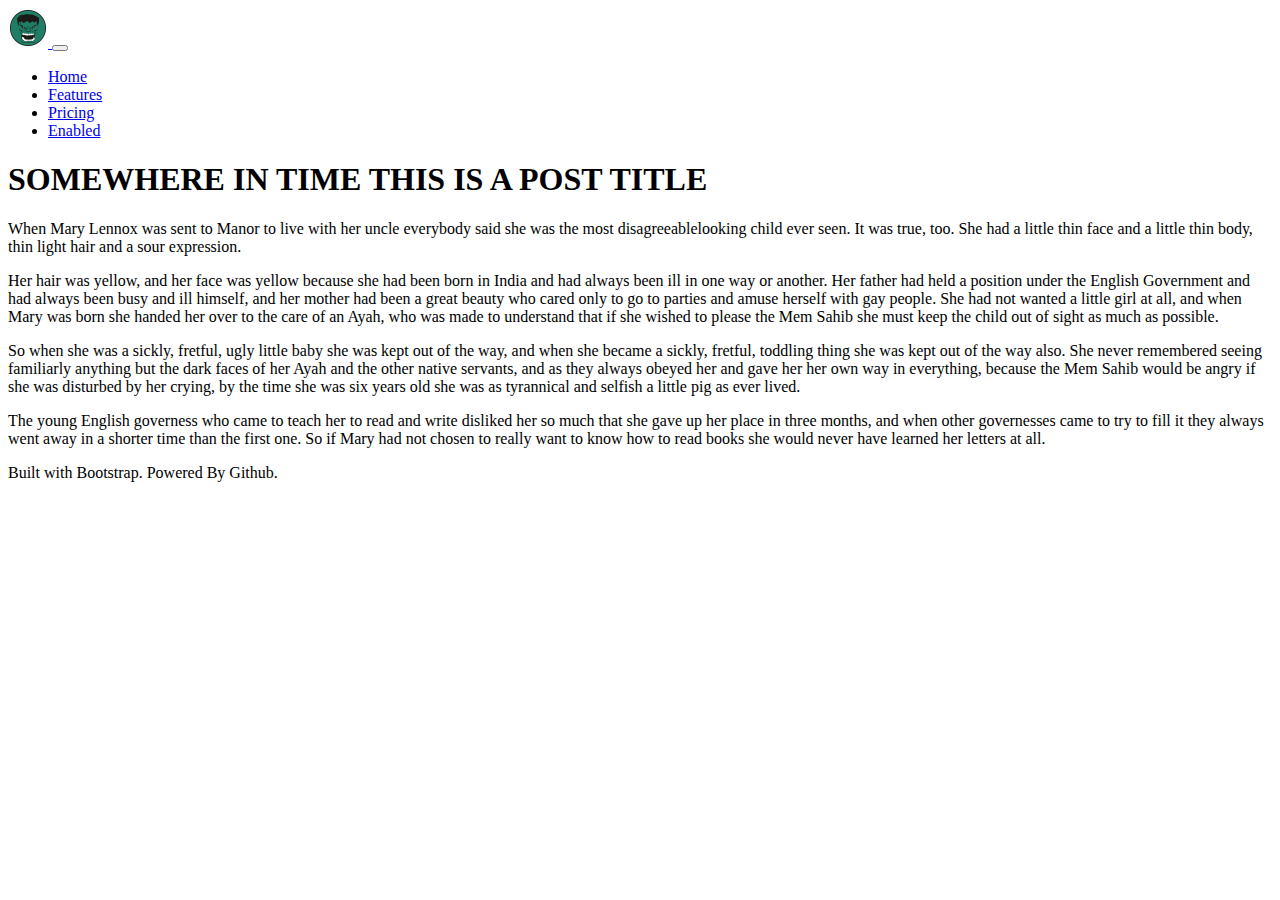
<file: Blogpost.html>
<!doctype html>
<html lang="en">
  <head>
    <!-- Required meta tags -->
    <meta charset="utf-8">
    <meta name="viewport" content="width=device-width, initial-scale=1">
    <script src="scripts/ads.js"></script>
    
    <link href='images/favicon.ico' rel='icon' type='image/x-icon'>
    <!-- Bootstrap CSS -->
    <link href="https://cdn.jsdelivr.net/npm/bootstrap@5.1.1/dist/css/bootstrap.min.css" rel="stylesheet" integrity="sha384-F3w7mX95PdgyTmZZMECAngseQB83DfGTowi0iMjiWaeVhAn4FJkqJByhZMI3AhiU" crossorigin="anonymous">
    
    <title>Hello, world!</title>
  </head>
  <body>
    <nav class="navbar sticky-top navbar-expand-lg navbar-dark bg-dark">
  <div class="container-fluid">
    <a class="navbar-brand" href="https://samisweb.github.io/Blog/">
    <img src="images/hulklogo.png" alt="" width="40" height="40">
    </a>
    <button class="navbar-toggler" type="button" data-bs-toggle="collapse" data-bs-target="#navbarNav" aria-controls="navbarNav" aria-expanded="false" aria-label="Toggle navigation">
      <span class="navbar-toggler-icon"></span>
    </button>
    <div class="collapse navbar-collapse" id="navbarNav">
      <ul class="navbar-nav">
        <li class="nav-item">
          <a class="nav-link active" aria-current="page" href="https://samisweb.github.io/Blog/">Home</a>
        </li>
        <li class="nav-item">
          <a class="nav-link" href="#">Features</a>
        </li>
        <li class="nav-item">
          <a class="nav-link" href="#">Pricing</a>
        </li>
        <li class="nav-item">
          <a class="nav-link" href="#">Enabled</a>
        </li>
      </ul>
    </div>
  </div>
</nav>
   
    <div class="container-lg">
    
    <h1>SOMEWHERE IN TIME THIS IS A POST TITLE</h1>
    
    <p>
     When Mary Lennox was sent to Manor to live with her uncle everybody said she was the most disagreeablelooking child ever seen. It was true, too. She had a little thin face and a little thin body, thin light hair and a sour expression. 
    </p>    
    
     <p>
      Her hair was yellow, and her face was yellow because she had been born in India and had always been ill in one way or another. Her father had held a position under the English Government and had always been busy and ill himself, and her mother had been a great beauty who cared only to go to parties and amuse herself with gay people. She had not wanted a little girl at all, and when Mary was born she handed her over to the care of an Ayah, who was made to understand that if she wished to please the Mem Sahib she must keep the child out of sight as much as possible.
    </p> 
      
       <p>
      So when she was a sickly, fretful, ugly little baby she was kept out of the way, and when she became a sickly, fretful, toddling thing she was kept out of the way also. She never remembered seeing familiarly anything but the dark faces of her Ayah and the other native servants, and as they always obeyed her and gave her her own way in everything, because the Mem Sahib would be angry if she was disturbed by her crying, by the time she was six years old she was as tyrannical and selfish a little pig as ever lived.
    </p> 
    
      <p>       
        The young English governess who came to teach her to read and write disliked her so much that she gave up her place in three months, and when other governesses came to try to fill it they always went away in a shorter time than the first one. So if Mary had not chosen to really want to know how to read books she would never have learned her letters at all.
      </p>
      
    </div>
    
    
<div class="container-fluid">

  <p>Built with Bootstrap. Powered By Github.</p>
  
</div>
    

    <!-- Optional JavaScript; choose one of the two! -->

    <!-- Option 1: Bootstrap Bundle with Popper -->
    <script src="https://cdn.jsdelivr.net/npm/bootstrap@5.1.1/dist/js/bootstrap.bundle.min.js" integrity="sha384-/bQdsTh/da6pkI1MST/rWKFNjaCP5gBSY4sEBT38Q/9RBh9AH40zEOg7Hlq2THRZ" crossorigin="anonymous"></script>

    <!-- Option 2: Separate Popper and Bootstrap JS -->
    <!--
    <script src="https://cdn.jsdelivr.net/npm/@popperjs/core@2.9.3/dist/umd/popper.min.js" integrity="sha384-W8fXfP3gkOKtndU4JGtKDvXbO53Wy8SZCQHczT5FMiiqmQfUpWbYdTil/SxwZgAN" crossorigin="anonymous"></script>
    <script src="https://cdn.jsdelivr.net/npm/bootstrap@5.1.1/dist/js/bootstrap.min.js" integrity="sha384-skAcpIdS7UcVUC05LJ9Dxay8AXcDYfBJqt1CJ85S/CFujBsIzCIv+l9liuYLaMQ/" crossorigin="anonymous"></script>
    -->
  </body>
</html>
</file>
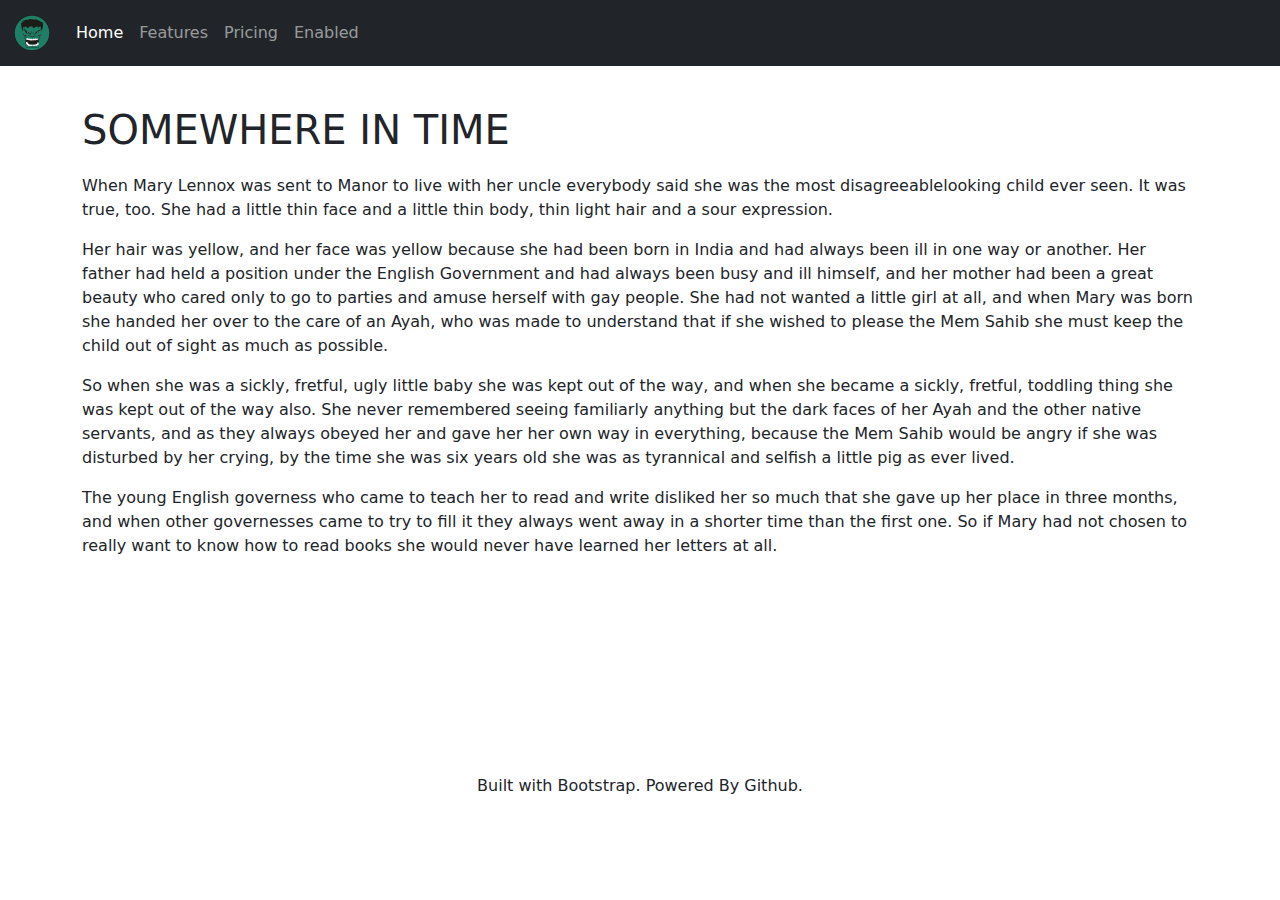
<file: blogpost.html>
<!doctype html>
<html lang="en">
  <head>
    <!-- Required meta tags -->
    <meta charset="utf-8">
    <meta name="viewport" content="width=device-width, initial-scale=1">
    <script src="scripts/ads.js"></script>
    
    <link href='favicon.ico' rel='icon' type='image/x-icon'>
    <!-- Bootstrap CSS -->
   <style>
@charset "UTF-8";/*!
 * Bootstrap v5.1.1 (https://getbootstrap.com/)
 * Copyright 2011-2021 The Bootstrap Authors
 * Copyright 2011-2021 Twitter, Inc.
 * Licensed under MIT (https://github.com/twbs/bootstrap/blob/main/LICENSE)
 */:root{--bs-blue:#0d6efd;--bs-indigo:#6610f2;--bs-purple:#6f42c1;--bs-pink:#d63384;--bs-red:#dc3545;--bs-orange:#fd7e14;--bs-yellow:#ffc107;--bs-green:#198754;--bs-teal:#20c997;--bs-cyan:#0dcaf0;--bs-white:#fff;--bs-gray:#6c757d;--bs-gray-dark:#343a40;--bs-gray-100:#f8f9fa;--bs-gray-200:#e9ecef;--bs-gray-300:#dee2e6;--bs-gray-400:#ced4da;--bs-gray-500:#adb5bd;--bs-gray-600:#6c757d;--bs-gray-700:#495057;--bs-gray-800:#343a40;--bs-gray-900:#212529;--bs-primary:#0d6efd;--bs-secondary:#6c757d;--bs-success:#198754;--bs-info:#0dcaf0;--bs-warning:#ffc107;--bs-danger:#dc3545;--bs-light:#f8f9fa;--bs-dark:#212529;--bs-primary-rgb:13,110,253;--bs-secondary-rgb:108,117,125;--bs-success-rgb:25,135,84;--bs-info-rgb:13,202,240;--bs-warning-rgb:255,193,7;--bs-danger-rgb:220,53,69;--bs-light-rgb:248,249,250;--bs-dark-rgb:33,37,41;--bs-white-rgb:255,255,255;--bs-black-rgb:0,0,0;--bs-body-color-rgb:33,37,41;--bs-body-bg-rgb:255,255,255;--bs-font-sans-serif:system-ui,-apple-system,"Segoe UI",Roboto,"Helvetica Neue",Arial,"Noto Sans","Liberation Sans",sans-serif,"Apple Color Emoji","Segoe UI Emoji","Segoe UI Symbol","Noto Color Emoji";--bs-font-monospace:SFMono-Regular,Menlo,Monaco,Consolas,"Liberation Mono","Courier New",monospace;--bs-gradient:linear-gradient(180deg, rgba(255, 255, 255, 0.15), rgba(255, 255, 255, 0));--bs-body-font-family:var(--bs-font-sans-serif);--bs-body-font-size:1rem;--bs-body-font-weight:400;--bs-body-line-height:1.5;--bs-body-color:#212529;--bs-body-bg:#fff}*,::after,::before{box-sizing:border-box}@media (prefers-reduced-motion:no-preference){:root{scroll-behavior:smooth}}body{margin:0;font-family:var(--bs-body-font-family);font-size:var(--bs-body-font-size);font-weight:var(--bs-body-font-weight);line-height:var(--bs-body-line-height);color:var(--bs-body-color);text-align:var(--bs-body-text-align);background-color:var(--bs-body-bg);-webkit-text-size-adjust:100%;-webkit-tap-highlight-color:transparent}hr{margin:1rem 0;color:inherit;background-color:currentColor;border:0;opacity:.25}hr:not([size]){height:1px}.h1,.h2,.h3,.h4,.h5,.h6,h1,h2,h3,h4,h5,h6{margin-top:0;margin-bottom:.5rem;font-weight:500;line-height:1.2}.h1,h1{font-size:calc(1.375rem + 1.5vw)}@media (min-width:1200px){.h1,h1{font-size:2.5rem}}.h2,h2{font-size:calc(1.325rem + .9vw)}@media (min-width:1200px){.h2,h2{font-size:2rem}}.h3,h3{font-size:calc(1.3rem + .6vw)}@media (min-width:1200px){.h3,h3{font-size:1.75rem}}.h4,h4{font-size:calc(1.275rem + .3vw)}@media (min-width:1200px){.h4,h4{font-size:1.5rem}}.h5,h5{font-size:1.25rem}.h6,h6{font-size:1rem}p{margin-top:0;margin-bottom:1rem}abbr[data-bs-original-title],abbr[title]{-webkit-text-decoration:underline dotted;text-decoration:underline dotted;cursor:help;-webkit-text-decoration-skip-ink:none;text-decoration-skip-ink:none}address{margin-bottom:1rem;font-style:normal;line-height:inherit}ol,ul{padding-left:2rem}dl,ol,ul{margin-top:0;margin-bottom:1rem}ol ol,ol ul,ul ol,ul ul{margin-bottom:0}dt{font-weight:700}dd{margin-bottom:.5rem;margin-left:0}blockquote{margin:0 0 1rem}b,strong{font-weight:bolder}.small,small{font-size:.875em}.mark,mark{padding:.2em;background-color:#fcf8e3}sub,sup{position:relative;font-size:.75em;line-height:0;vertical-align:baseline}sub{bottom:-.25em}sup{top:-.5em}a{color:#0d6efd;text-decoration:underline}a:hover{color:#0a58ca}a:not([href]):not([class]),a:not([href]):not([class]):hover{color:inherit;text-decoration:none}code,kbd,pre,samp{font-family:var(--bs-font-monospace);font-size:1em;direction:ltr;unicode-bidi:bidi-override}pre{display:block;margin-top:0;margin-bottom:1rem;overflow:auto;font-size:.875em}pre code{font-size:inherit;color:inherit;word-break:normal}code{font-size:.875em;color:#d63384;word-wrap:break-word}a>code{color:inherit}kbd{padding:.2rem .4rem;font-size:.875em;color:#fff;background-color:#212529;border-radius:.2rem}kbd kbd{padding:0;font-size:1em;font-weight:700}figure{margin:0 0 1rem}img,svg{vertical-align:middle}table{caption-side:bottom;border-collapse:collapse}caption{padding-top:.5rem;padding-bottom:.5rem;color:#6c757d;text-align:left}th{text-align:inherit;text-align:-webkit-match-parent}tbody,td,tfoot,th,thead,tr{border-color:inherit;border-style:solid;border-width:0}label{display:inline-block}button{border-radius:0}button:focus:not(:focus-visible){outline:0}button,input,optgroup,select,textarea{margin:0;font-family:inherit;font-size:inherit;line-height:inherit}button,select{text-transform:none}[role=button]{cursor:pointer}select{word-wrap:normal}select:disabled{opacity:1}[list]::-webkit-calendar-picker-indicator{display:none}[type=button],[type=reset],[type=submit],button{-webkit-appearance:button}[type=button]:not(:disabled),[type=reset]:not(:disabled),[type=submit]:not(:disabled),button:not(:disabled){cursor:pointer}::-moz-focus-inner{padding:0;border-style:none}textarea{resize:vertical}fieldset{min-width:0;padding:0;margin:0;border:0}legend{float:left;width:100%;padding:0;margin-bottom:.5rem;font-size:calc(1.275rem + .3vw);line-height:inherit}@media (min-width:1200px){legend{font-size:1.5rem}}legend+*{clear:left}::-webkit-datetime-edit-day-field,::-webkit-datetime-edit-fields-wrapper,::-webkit-datetime-edit-hour-field,::-webkit-datetime-edit-minute,::-webkit-datetime-edit-month-field,::-webkit-datetime-edit-text,::-webkit-datetime-edit-year-field{padding:0}::-webkit-inner-spin-button{height:auto}[type=search]{outline-offset:-2px;-webkit-appearance:textfield}::-webkit-search-decoration{-webkit-appearance:none}::-webkit-color-swatch-wrapper{padding:0}::file-selector-button{font:inherit}::-webkit-file-upload-button{font:inherit;-webkit-appearance:button}output{display:inline-block}iframe{border:0}summary{display:list-item;cursor:pointer}progress{vertical-align:baseline}[hidden]{display:none!important}.lead{font-size:1.25rem;font-weight:300}.display-1{font-size:calc(1.625rem + 4.5vw);font-weight:300;line-height:1.2}@media (min-width:1200px){.display-1{font-size:5rem}}.display-2{font-size:calc(1.575rem + 3.9vw);font-weight:300;line-height:1.2}@media (min-width:1200px){.display-2{font-size:4.5rem}}.display-3{font-size:calc(1.525rem + 3.3vw);font-weight:300;line-height:1.2}@media (min-width:1200px){.display-3{font-size:4rem}}.display-4{font-size:calc(1.475rem + 2.7vw);font-weight:300;line-height:1.2}@media (min-width:1200px){.display-4{font-size:3.5rem}}.display-5{font-size:calc(1.425rem + 2.1vw);font-weight:300;line-height:1.2}@media (min-width:1200px){.display-5{font-size:3rem}}.display-6{font-size:calc(1.375rem + 1.5vw);font-weight:300;line-height:1.2}@media (min-width:1200px){.display-6{font-size:2.5rem}}.list-unstyled{padding-left:0;list-style:none}.list-inline{padding-left:0;list-style:none}.list-inline-item{display:inline-block}.list-inline-item:not(:last-child){margin-right:.5rem}.initialism{font-size:.875em;text-transform:uppercase}.blockquote{margin-bottom:1rem;font-size:1.25rem}.blockquote>:last-child{margin-bottom:0}.blockquote-footer{margin-top:-1rem;margin-bottom:1rem;font-size:.875em;color:#6c757d}.blockquote-footer::before{content:"— "}.img-fluid{max-width:100%;height:auto}.img-thumbnail{padding:.25rem;background-color:#fff;border:1px solid #dee2e6;border-radius:.25rem;max-width:100%;height:auto}.figure{display:inline-block}.figure-img{margin-bottom:.5rem;line-height:1}.figure-caption{font-size:.875em;color:#6c757d}.container,.container-fluid,.container-lg,.container-md,.container-sm,.container-xl,.container-xxl{width:100%;padding-right:var(--bs-gutter-x,.75rem);padding-left:var(--bs-gutter-x,.75rem);margin-right:auto;margin-left:auto}@media (min-width:576px){.container,.container-sm{max-width:540px}}@media (min-width:768px){.container,.container-md,.container-sm{max-width:720px}}@media (min-width:992px){.container,.container-lg,.container-md,.container-sm{max-width:960px}}@media (min-width:1200px){.container,.container-lg,.container-md,.container-sm,.container-xl{max-width:1140px}}@media (min-width:1400px){.container,.container-lg,.container-md,.container-sm,.container-xl,.container-xxl{max-width:1320px}}.row{--bs-gutter-x:1.5rem;--bs-gutter-y:0;display:flex;flex-wrap:wrap;margin-top:calc(var(--bs-gutter-y) * -1);margin-right:calc(var(--bs-gutter-x) * -.5);margin-left:calc(var(--bs-gutter-x) * -.5)}.row>*{flex-shrink:0;width:100%;max-width:100%;padding-right:calc(var(--bs-gutter-x) * .5);padding-left:calc(var(--bs-gutter-x) * .5);margin-top:var(--bs-gutter-y)}.col{flex:1 0 0%}.row-cols-auto>*{flex:0 0 auto;width:auto}.row-cols-1>*{flex:0 0 auto;width:100%}.row-cols-2>*{flex:0 0 auto;width:50%}.row-cols-3>*{flex:0 0 auto;width:33.3333333333%}.row-cols-4>*{flex:0 0 auto;width:25%}.row-cols-5>*{flex:0 0 auto;width:20%}.row-cols-6>*{flex:0 0 auto;width:16.6666666667%}.col-auto{flex:0 0 auto;width:auto}.col-1{flex:0 0 auto;width:8.33333333%}.col-2{flex:0 0 auto;width:16.66666667%}.col-3{flex:0 0 auto;width:25%}.col-4{flex:0 0 auto;width:33.33333333%}.col-5{flex:0 0 auto;width:41.66666667%}.col-6{flex:0 0 auto;width:50%}.col-7{flex:0 0 auto;width:58.33333333%}.col-8{flex:0 0 auto;width:66.66666667%}.col-9{flex:0 0 auto;width:75%}.col-10{flex:0 0 auto;width:83.33333333%}.col-11{flex:0 0 auto;width:91.66666667%}.col-12{flex:0 0 auto;width:100%}.offset-1{margin-left:8.33333333%}.offset-2{margin-left:16.66666667%}.offset-3{margin-left:25%}.offset-4{margin-left:33.33333333%}.offset-5{margin-left:41.66666667%}.offset-6{margin-left:50%}.offset-7{margin-left:58.33333333%}.offset-8{margin-left:66.66666667%}.offset-9{margin-left:75%}.offset-10{margin-left:83.33333333%}.offset-11{margin-left:91.66666667%}.g-0,.gx-0{--bs-gutter-x:0}.g-0,.gy-0{--bs-gutter-y:0}.g-1,.gx-1{--bs-gutter-x:0.25rem}.g-1,.gy-1{--bs-gutter-y:0.25rem}.g-2,.gx-2{--bs-gutter-x:0.5rem}.g-2,.gy-2{--bs-gutter-y:0.5rem}.g-3,.gx-3{--bs-gutter-x:1rem}.g-3,.gy-3{--bs-gutter-y:1rem}.g-4,.gx-4{--bs-gutter-x:1.5rem}.g-4,.gy-4{--bs-gutter-y:1.5rem}.g-5,.gx-5{--bs-gutter-x:3rem}.g-5,.gy-5{--bs-gutter-y:3rem}@media (min-width:576px){.col-sm{flex:1 0 0%}.row-cols-sm-auto>*{flex:0 0 auto;width:auto}.row-cols-sm-1>*{flex:0 0 auto;width:100%}.row-cols-sm-2>*{flex:0 0 auto;width:50%}.row-cols-sm-3>*{flex:0 0 auto;width:33.3333333333%}.row-cols-sm-4>*{flex:0 0 auto;width:25%}.row-cols-sm-5>*{flex:0 0 auto;width:20%}.row-cols-sm-6>*{flex:0 0 auto;width:16.6666666667%}.col-sm-auto{flex:0 0 auto;width:auto}.col-sm-1{flex:0 0 auto;width:8.33333333%}.col-sm-2{flex:0 0 auto;width:16.66666667%}.col-sm-3{flex:0 0 auto;width:25%}.col-sm-4{flex:0 0 auto;width:33.33333333%}.col-sm-5{flex:0 0 auto;width:41.66666667%}.col-sm-6{flex:0 0 auto;width:50%}.col-sm-7{flex:0 0 auto;width:58.33333333%}.col-sm-8{flex:0 0 auto;width:66.66666667%}.col-sm-9{flex:0 0 auto;width:75%}.col-sm-10{flex:0 0 auto;width:83.33333333%}.col-sm-11{flex:0 0 auto;width:91.66666667%}.col-sm-12{flex:0 0 auto;width:100%}.offset-sm-0{margin-left:0}.offset-sm-1{margin-left:8.33333333%}.offset-sm-2{margin-left:16.66666667%}.offset-sm-3{margin-left:25%}.offset-sm-4{margin-left:33.33333333%}.offset-sm-5{margin-left:41.66666667%}.offset-sm-6{margin-left:50%}.offset-sm-7{margin-left:58.33333333%}.offset-sm-8{margin-left:66.66666667%}.offset-sm-9{margin-left:75%}.offset-sm-10{margin-left:83.33333333%}.offset-sm-11{margin-left:91.66666667%}.g-sm-0,.gx-sm-0{--bs-gutter-x:0}.g-sm-0,.gy-sm-0{--bs-gutter-y:0}.g-sm-1,.gx-sm-1{--bs-gutter-x:0.25rem}.g-sm-1,.gy-sm-1{--bs-gutter-y:0.25rem}.g-sm-2,.gx-sm-2{--bs-gutter-x:0.5rem}.g-sm-2,.gy-sm-2{--bs-gutter-y:0.5rem}.g-sm-3,.gx-sm-3{--bs-gutter-x:1rem}.g-sm-3,.gy-sm-3{--bs-gutter-y:1rem}.g-sm-4,.gx-sm-4{--bs-gutter-x:1.5rem}.g-sm-4,.gy-sm-4{--bs-gutter-y:1.5rem}.g-sm-5,.gx-sm-5{--bs-gutter-x:3rem}.g-sm-5,.gy-sm-5{--bs-gutter-y:3rem}}@media (min-width:768px){.col-md{flex:1 0 0%}.row-cols-md-auto>*{flex:0 0 auto;width:auto}.row-cols-md-1>*{flex:0 0 auto;width:100%}.row-cols-md-2>*{flex:0 0 auto;width:50%}.row-cols-md-3>*{flex:0 0 auto;width:33.3333333333%}.row-cols-md-4>*{flex:0 0 auto;width:25%}.row-cols-md-5>*{flex:0 0 auto;width:20%}.row-cols-md-6>*{flex:0 0 auto;width:16.6666666667%}.col-md-auto{flex:0 0 auto;width:auto}.col-md-1{flex:0 0 auto;width:8.33333333%}.col-md-2{flex:0 0 auto;width:16.66666667%}.col-md-3{flex:0 0 auto;width:25%}.col-md-4{flex:0 0 auto;width:33.33333333%}.col-md-5{flex:0 0 auto;width:41.66666667%}.col-md-6{flex:0 0 auto;width:50%}.col-md-7{flex:0 0 auto;width:58.33333333%}.col-md-8{flex:0 0 auto;width:66.66666667%}.col-md-9{flex:0 0 auto;width:75%}.col-md-10{flex:0 0 auto;width:83.33333333%}.col-md-11{flex:0 0 auto;width:91.66666667%}.col-md-12{flex:0 0 auto;width:100%}.offset-md-0{margin-left:0}.offset-md-1{margin-left:8.33333333%}.offset-md-2{margin-left:16.66666667%}.offset-md-3{margin-left:25%}.offset-md-4{margin-left:33.33333333%}.offset-md-5{margin-left:41.66666667%}.offset-md-6{margin-left:50%}.offset-md-7{margin-left:58.33333333%}.offset-md-8{margin-left:66.66666667%}.offset-md-9{margin-left:75%}.offset-md-10{margin-left:83.33333333%}.offset-md-11{margin-left:91.66666667%}.g-md-0,.gx-md-0{--bs-gutter-x:0}.g-md-0,.gy-md-0{--bs-gutter-y:0}.g-md-1,.gx-md-1{--bs-gutter-x:0.25rem}.g-md-1,.gy-md-1{--bs-gutter-y:0.25rem}.g-md-2,.gx-md-2{--bs-gutter-x:0.5rem}.g-md-2,.gy-md-2{--bs-gutter-y:0.5rem}.g-md-3,.gx-md-3{--bs-gutter-x:1rem}.g-md-3,.gy-md-3{--bs-gutter-y:1rem}.g-md-4,.gx-md-4{--bs-gutter-x:1.5rem}.g-md-4,.gy-md-4{--bs-gutter-y:1.5rem}.g-md-5,.gx-md-5{--bs-gutter-x:3rem}.g-md-5,.gy-md-5{--bs-gutter-y:3rem}}@media (min-width:992px){.col-lg{flex:1 0 0%}.row-cols-lg-auto>*{flex:0 0 auto;width:auto}.row-cols-lg-1>*{flex:0 0 auto;width:100%}.row-cols-lg-2>*{flex:0 0 auto;width:50%}.row-cols-lg-3>*{flex:0 0 auto;width:33.3333333333%}.row-cols-lg-4>*{flex:0 0 auto;width:25%}.row-cols-lg-5>*{flex:0 0 auto;width:20%}.row-cols-lg-6>*{flex:0 0 auto;width:16.6666666667%}.col-lg-auto{flex:0 0 auto;width:auto}.col-lg-1{flex:0 0 auto;width:8.33333333%}.col-lg-2{flex:0 0 auto;width:16.66666667%}.col-lg-3{flex:0 0 auto;width:25%}.col-lg-4{flex:0 0 auto;width:33.33333333%}.col-lg-5{flex:0 0 auto;width:41.66666667%}.col-lg-6{flex:0 0 auto;width:50%}.col-lg-7{flex:0 0 auto;width:58.33333333%}.col-lg-8{flex:0 0 auto;width:66.66666667%}.col-lg-9{flex:0 0 auto;width:75%}.col-lg-10{flex:0 0 auto;width:83.33333333%}.col-lg-11{flex:0 0 auto;width:91.66666667%}.col-lg-12{flex:0 0 auto;width:100%}.offset-lg-0{margin-left:0}.offset-lg-1{margin-left:8.33333333%}.offset-lg-2{margin-left:16.66666667%}.offset-lg-3{margin-left:25%}.offset-lg-4{margin-left:33.33333333%}.offset-lg-5{margin-left:41.66666667%}.offset-lg-6{margin-left:50%}.offset-lg-7{margin-left:58.33333333%}.offset-lg-8{margin-left:66.66666667%}.offset-lg-9{margin-left:75%}.offset-lg-10{margin-left:83.33333333%}.offset-lg-11{margin-left:91.66666667%}.g-lg-0,.gx-lg-0{--bs-gutter-x:0}.g-lg-0,.gy-lg-0{--bs-gutter-y:0}.g-lg-1,.gx-lg-1{--bs-gutter-x:0.25rem}.g-lg-1,.gy-lg-1{--bs-gutter-y:0.25rem}.g-lg-2,.gx-lg-2{--bs-gutter-x:0.5rem}.g-lg-2,.gy-lg-2{--bs-gutter-y:0.5rem}.g-lg-3,.gx-lg-3{--bs-gutter-x:1rem}.g-lg-3,.gy-lg-3{--bs-gutter-y:1rem}.g-lg-4,.gx-lg-4{--bs-gutter-x:1.5rem}.g-lg-4,.gy-lg-4{--bs-gutter-y:1.5rem}.g-lg-5,.gx-lg-5{--bs-gutter-x:3rem}.g-lg-5,.gy-lg-5{--bs-gutter-y:3rem}}@media (min-width:1200px){.col-xl{flex:1 0 0%}.row-cols-xl-auto>*{flex:0 0 auto;width:auto}.row-cols-xl-1>*{flex:0 0 auto;width:100%}.row-cols-xl-2>*{flex:0 0 auto;width:50%}.row-cols-xl-3>*{flex:0 0 auto;width:33.3333333333%}.row-cols-xl-4>*{flex:0 0 auto;width:25%}.row-cols-xl-5>*{flex:0 0 auto;width:20%}.row-cols-xl-6>*{flex:0 0 auto;width:16.6666666667%}.col-xl-auto{flex:0 0 auto;width:auto}.col-xl-1{flex:0 0 auto;width:8.33333333%}.col-xl-2{flex:0 0 auto;width:16.66666667%}.col-xl-3{flex:0 0 auto;width:25%}.col-xl-4{flex:0 0 auto;width:33.33333333%}.col-xl-5{flex:0 0 auto;width:41.66666667%}.col-xl-6{flex:0 0 auto;width:50%}.col-xl-7{flex:0 0 auto;width:58.33333333%}.col-xl-8{flex:0 0 auto;width:66.66666667%}.col-xl-9{flex:0 0 auto;width:75%}.col-xl-10{flex:0 0 auto;width:83.33333333%}.col-xl-11{flex:0 0 auto;width:91.66666667%}.col-xl-12{flex:0 0 auto;width:100%}.offset-xl-0{margin-left:0}.offset-xl-1{margin-left:8.33333333%}.offset-xl-2{margin-left:16.66666667%}.offset-xl-3{margin-left:25%}.offset-xl-4{margin-left:33.33333333%}.offset-xl-5{margin-left:41.66666667%}.offset-xl-6{margin-left:50%}.offset-xl-7{margin-left:58.33333333%}.offset-xl-8{margin-left:66.66666667%}.offset-xl-9{margin-left:75%}.offset-xl-10{margin-left:83.33333333%}.offset-xl-11{margin-left:91.66666667%}.g-xl-0,.gx-xl-0{--bs-gutter-x:0}.g-xl-0,.gy-xl-0{--bs-gutter-y:0}.g-xl-1,.gx-xl-1{--bs-gutter-x:0.25rem}.g-xl-1,.gy-xl-1{--bs-gutter-y:0.25rem}.g-xl-2,.gx-xl-2{--bs-gutter-x:0.5rem}.g-xl-2,.gy-xl-2{--bs-gutter-y:0.5rem}.g-xl-3,.gx-xl-3{--bs-gutter-x:1rem}.g-xl-3,.gy-xl-3{--bs-gutter-y:1rem}.g-xl-4,.gx-xl-4{--bs-gutter-x:1.5rem}.g-xl-4,.gy-xl-4{--bs-gutter-y:1.5rem}.g-xl-5,.gx-xl-5{--bs-gutter-x:3rem}.g-xl-5,.gy-xl-5{--bs-gutter-y:3rem}}@media (min-width:1400px){.col-xxl{flex:1 0 0%}.row-cols-xxl-auto>*{flex:0 0 auto;width:auto}.row-cols-xxl-1>*{flex:0 0 auto;width:100%}.row-cols-xxl-2>*{flex:0 0 auto;width:50%}.row-cols-xxl-3>*{flex:0 0 auto;width:33.3333333333%}.row-cols-xxl-4>*{flex:0 0 auto;width:25%}.row-cols-xxl-5>*{flex:0 0 auto;width:20%}.row-cols-xxl-6>*{flex:0 0 auto;width:16.6666666667%}.col-xxl-auto{flex:0 0 auto;width:auto}.col-xxl-1{flex:0 0 auto;width:8.33333333%}.col-xxl-2{flex:0 0 auto;width:16.66666667%}.col-xxl-3{flex:0 0 auto;width:25%}.col-xxl-4{flex:0 0 auto;width:33.33333333%}.col-xxl-5{flex:0 0 auto;width:41.66666667%}.col-xxl-6{flex:0 0 auto;width:50%}.col-xxl-7{flex:0 0 auto;width:58.33333333%}.col-xxl-8{flex:0 0 auto;width:66.66666667%}.col-xxl-9{flex:0 0 auto;width:75%}.col-xxl-10{flex:0 0 auto;width:83.33333333%}.col-xxl-11{flex:0 0 auto;width:91.66666667%}.col-xxl-12{flex:0 0 auto;width:100%}.offset-xxl-0{margin-left:0}.offset-xxl-1{margin-left:8.33333333%}.offset-xxl-2{margin-left:16.66666667%}.offset-xxl-3{margin-left:25%}.offset-xxl-4{margin-left:33.33333333%}.offset-xxl-5{margin-left:41.66666667%}.offset-xxl-6{margin-left:50%}.offset-xxl-7{margin-left:58.33333333%}.offset-xxl-8{margin-left:66.66666667%}.offset-xxl-9{margin-left:75%}.offset-xxl-10{margin-left:83.33333333%}.offset-xxl-11{margin-left:91.66666667%}.g-xxl-0,.gx-xxl-0{--bs-gutter-x:0}.g-xxl-0,.gy-xxl-0{--bs-gutter-y:0}.g-xxl-1,.gx-xxl-1{--bs-gutter-x:0.25rem}.g-xxl-1,.gy-xxl-1{--bs-gutter-y:0.25rem}.g-xxl-2,.gx-xxl-2{--bs-gutter-x:0.5rem}.g-xxl-2,.gy-xxl-2{--bs-gutter-y:0.5rem}.g-xxl-3,.gx-xxl-3{--bs-gutter-x:1rem}.g-xxl-3,.gy-xxl-3{--bs-gutter-y:1rem}.g-xxl-4,.gx-xxl-4{--bs-gutter-x:1.5rem}.g-xxl-4,.gy-xxl-4{--bs-gutter-y:1.5rem}.g-xxl-5,.gx-xxl-5{--bs-gutter-x:3rem}.g-xxl-5,.gy-xxl-5{--bs-gutter-y:3rem}}.table{--bs-table-bg:transparent;--bs-table-accent-bg:transparent;--bs-table-striped-color:#212529;--bs-table-striped-bg:rgba(0, 0, 0, 0.05);--bs-table-active-color:#212529;--bs-table-active-bg:rgba(0, 0, 0, 0.1);--bs-table-hover-color:#212529;--bs-table-hover-bg:rgba(0, 0, 0, 0.075);width:100%;margin-bottom:1rem;color:#212529;vertical-align:top;border-color:#dee2e6}.table>:not(caption)>*>*{padding:.5rem .5rem;background-color:var(--bs-table-bg);border-bottom-width:1px;box-shadow:inset 0 0 0 9999px var(--bs-table-accent-bg)}.table>tbody{vertical-align:inherit}.table>thead{vertical-align:bottom}.table>:not(:last-child)>:last-child>*{border-bottom-color:currentColor}.caption-top{caption-side:top}.table-sm>:not(caption)>*>*{padding:.25rem .25rem}.table-bordered>:not(caption)>*{border-width:1px 0}.table-bordered>:not(caption)>*>*{border-width:0 1px}.table-borderless>:not(caption)>*>*{border-bottom-width:0}.table-striped>tbody>tr:nth-of-type(odd){--bs-table-accent-bg:var(--bs-table-striped-bg);color:var(--bs-table-striped-color)}.table-active{--bs-table-accent-bg:var(--bs-table-active-bg);color:var(--bs-table-active-color)}.table-hover>tbody>tr:hover{--bs-table-accent-bg:var(--bs-table-hover-bg);color:var(--bs-table-hover-color)}.table-primary{--bs-table-bg:#cfe2ff;--bs-table-striped-bg:#c5d7f2;--bs-table-striped-color:#000;--bs-table-active-bg:#bacbe6;--bs-table-active-color:#000;--bs-table-hover-bg:#bfd1ec;--bs-table-hover-color:#000;color:#000;border-color:#bacbe6}.table-secondary{--bs-table-bg:#e2e3e5;--bs-table-striped-bg:#d7d8da;--bs-table-striped-color:#000;--bs-table-active-bg:#cbccce;--bs-table-active-color:#000;--bs-table-hover-bg:#d1d2d4;--bs-table-hover-color:#000;color:#000;border-color:#cbccce}.table-success{--bs-table-bg:#d1e7dd;--bs-table-striped-bg:#c7dbd2;--bs-table-striped-color:#000;--bs-table-active-bg:#bcd0c7;--bs-table-active-color:#000;--bs-table-hover-bg:#c1d6cc;--bs-table-hover-color:#000;color:#000;border-color:#bcd0c7}.table-info{--bs-table-bg:#cff4fc;--bs-table-striped-bg:#c5e8ef;--bs-table-striped-color:#000;--bs-table-active-bg:#badce3;--bs-table-active-color:#000;--bs-table-hover-bg:#bfe2e9;--bs-table-hover-color:#000;color:#000;border-color:#badce3}.table-warning{--bs-table-bg:#fff3cd;--bs-table-striped-bg:#f2e7c3;--bs-table-striped-color:#000;--bs-table-active-bg:#e6dbb9;--bs-table-active-color:#000;--bs-table-hover-bg:#ece1be;--bs-table-hover-color:#000;color:#000;border-color:#e6dbb9}.table-danger{--bs-table-bg:#f8d7da;--bs-table-striped-bg:#eccccf;--bs-table-striped-color:#000;--bs-table-active-bg:#dfc2c4;--bs-table-active-color:#000;--bs-table-hover-bg:#e5c7ca;--bs-table-hover-color:#000;color:#000;border-color:#dfc2c4}.table-light{--bs-table-bg:#f8f9fa;--bs-table-striped-bg:#ecedee;--bs-table-striped-color:#000;--bs-table-active-bg:#dfe0e1;--bs-table-active-color:#000;--bs-table-hover-bg:#e5e6e7;--bs-table-hover-color:#000;color:#000;border-color:#dfe0e1}.table-dark{--bs-table-bg:#212529;--bs-table-striped-bg:#2c3034;--bs-table-striped-color:#fff;--bs-table-active-bg:#373b3e;--bs-table-active-color:#fff;--bs-table-hover-bg:#323539;--bs-table-hover-color:#fff;color:#fff;border-color:#373b3e}.table-responsive{overflow-x:auto;-webkit-overflow-scrolling:touch}@media (max-width:575.98px){.table-responsive-sm{overflow-x:auto;-webkit-overflow-scrolling:touch}}@media (max-width:767.98px){.table-responsive-md{overflow-x:auto;-webkit-overflow-scrolling:touch}}@media (max-width:991.98px){.table-responsive-lg{overflow-x:auto;-webkit-overflow-scrolling:touch}}@media (max-width:1199.98px){.table-responsive-xl{overflow-x:auto;-webkit-overflow-scrolling:touch}}@media (max-width:1399.98px){.table-responsive-xxl{overflow-x:auto;-webkit-overflow-scrolling:touch}}.form-label{margin-bottom:.5rem}.col-form-label{padding-top:calc(.375rem + 1px);padding-bottom:calc(.375rem + 1px);margin-bottom:0;font-size:inherit;line-height:1.5}.col-form-label-lg{padding-top:calc(.5rem + 1px);padding-bottom:calc(.5rem + 1px);font-size:1.25rem}.col-form-label-sm{padding-top:calc(.25rem + 1px);padding-bottom:calc(.25rem + 1px);font-size:.875rem}.form-text{margin-top:.25rem;font-size:.875em;color:#6c757d}.form-control{display:block;width:100%;padding:.375rem .75rem;font-size:1rem;font-weight:400;line-height:1.5;color:#212529;background-color:#fff;background-clip:padding-box;border:1px solid #ced4da;-webkit-appearance:none;-moz-appearance:none;appearance:none;border-radius:.25rem;transition:border-color .15s ease-in-out,box-shadow .15s ease-in-out}@media (prefers-reduced-motion:reduce){.form-control{transition:none}}.form-control[type=file]{overflow:hidden}.form-control[type=file]:not(:disabled):not([readonly]){cursor:pointer}.form-control:focus{color:#212529;background-color:#fff;border-color:#86b7fe;outline:0;box-shadow:0 0 0 .25rem rgba(13,110,253,.25)}.form-control::-webkit-date-and-time-value{height:1.5em}.form-control::-moz-placeholder{color:#6c757d;opacity:1}.form-control::placeholder{color:#6c757d;opacity:1}.form-control:disabled,.form-control[readonly]{background-color:#e9ecef;opacity:1}.form-control::file-selector-button{padding:.375rem .75rem;margin:-.375rem -.75rem;-webkit-margin-end:.75rem;margin-inline-end:.75rem;color:#212529;background-color:#e9ecef;pointer-events:none;border-color:inherit;border-style:solid;border-width:0;border-inline-end-width:1px;border-radius:0;transition:color .15s ease-in-out,background-color .15s ease-in-out,border-color .15s ease-in-out,box-shadow .15s ease-in-out}@media (prefers-reduced-motion:reduce){.form-control::file-selector-button{transition:none}}.form-control:hover:not(:disabled):not([readonly])::file-selector-button{background-color:#dde0e3}.form-control::-webkit-file-upload-button{padding:.375rem .75rem;margin:-.375rem -.75rem;-webkit-margin-end:.75rem;margin-inline-end:.75rem;color:#212529;background-color:#e9ecef;pointer-events:none;border-color:inherit;border-style:solid;border-width:0;border-inline-end-width:1px;border-radius:0;-webkit-transition:color .15s ease-in-out,background-color .15s ease-in-out,border-color .15s ease-in-out,box-shadow .15s ease-in-out;transition:color .15s ease-in-out,background-color .15s ease-in-out,border-color .15s ease-in-out,box-shadow .15s ease-in-out}@media (prefers-reduced-motion:reduce){.form-control::-webkit-file-upload-button{-webkit-transition:none;transition:none}}.form-control:hover:not(:disabled):not([readonly])::-webkit-file-upload-button{background-color:#dde0e3}.form-control-plaintext{display:block;width:100%;padding:.375rem 0;margin-bottom:0;line-height:1.5;color:#212529;background-color:transparent;border:solid transparent;border-width:1px 0}.form-control-plaintext.form-control-lg,.form-control-plaintext.form-control-sm{padding-right:0;padding-left:0}.form-control-sm{min-height:calc(1.5em + .5rem + 2px);padding:.25rem .5rem;font-size:.875rem;border-radius:.2rem}.form-control-sm::file-selector-button{padding:.25rem .5rem;margin:-.25rem -.5rem;-webkit-margin-end:.5rem;margin-inline-end:.5rem}.form-control-sm::-webkit-file-upload-button{padding:.25rem .5rem;margin:-.25rem -.5rem;-webkit-margin-end:.5rem;margin-inline-end:.5rem}.form-control-lg{min-height:calc(1.5em + 1rem + 2px);padding:.5rem 1rem;font-size:1.25rem;border-radius:.3rem}.form-control-lg::file-selector-button{padding:.5rem 1rem;margin:-.5rem -1rem;-webkit-margin-end:1rem;margin-inline-end:1rem}.form-control-lg::-webkit-file-upload-button{padding:.5rem 1rem;margin:-.5rem -1rem;-webkit-margin-end:1rem;margin-inline-end:1rem}textarea.form-control{min-height:calc(1.5em + .75rem + 2px)}textarea.form-control-sm{min-height:calc(1.5em + .5rem + 2px)}textarea.form-control-lg{min-height:calc(1.5em + 1rem + 2px)}.form-control-color{width:3rem;height:auto;padding:.375rem}.form-control-color:not(:disabled):not([readonly]){cursor:pointer}.form-control-color::-moz-color-swatch{height:1.5em;border-radius:.25rem}.form-control-color::-webkit-color-swatch{height:1.5em;border-radius:.25rem}.form-select{display:block;width:100%;padding:.375rem 2.25rem .375rem .75rem;-moz-padding-start:calc(0.75rem - 3px);font-size:1rem;font-weight:400;line-height:1.5;color:#212529;background-color:#fff;background-image:url("data:image/svg+xml,%3csvg xmlns='http://www.w3.org/2000/svg' viewBox='0 0 16 16'%3e%3cpath fill='none' stroke='%23343a40' stroke-linecap='round' stroke-linejoin='round' stroke-width='2' d='M2 5l6 6 6-6'/%3e%3c/svg%3e");background-repeat:no-repeat;background-position:right .75rem center;background-size:16px 12px;border:1px solid #ced4da;border-radius:.25rem;transition:border-color .15s ease-in-out,box-shadow .15s ease-in-out;-webkit-appearance:none;-moz-appearance:none;appearance:none}@media (prefers-reduced-motion:reduce){.form-select{transition:none}}.form-select:focus{border-color:#86b7fe;outline:0;box-shadow:0 0 0 .25rem rgba(13,110,253,.25)}.form-select[multiple],.form-select[size]:not([size="1"]){padding-right:.75rem;background-image:none}.form-select:disabled{background-color:#e9ecef}.form-select:-moz-focusring{color:transparent;text-shadow:0 0 0 #212529}.form-select-sm{padding-top:.25rem;padding-bottom:.25rem;padding-left:.5rem;font-size:.875rem}.form-select-lg{padding-top:.5rem;padding-bottom:.5rem;padding-left:1rem;font-size:1.25rem}.form-check{display:block;min-height:1.5rem;padding-left:1.5em;margin-bottom:.125rem}.form-check .form-check-input{float:left;margin-left:-1.5em}.form-check-input{width:1em;height:1em;margin-top:.25em;vertical-align:top;background-color:#fff;background-repeat:no-repeat;background-position:center;background-size:contain;border:1px solid rgba(0,0,0,.25);-webkit-appearance:none;-moz-appearance:none;appearance:none;-webkit-print-color-adjust:exact;color-adjust:exact}.form-check-input[type=checkbox]{border-radius:.25em}.form-check-input[type=radio]{border-radius:50%}.form-check-input:active{filter:brightness(90%)}.form-check-input:focus{border-color:#86b7fe;outline:0;box-shadow:0 0 0 .25rem rgba(13,110,253,.25)}.form-check-input:checked{background-color:#0d6efd;border-color:#0d6efd}.form-check-input:checked[type=checkbox]{background-image:url("data:image/svg+xml,%3csvg xmlns='http://www.w3.org/2000/svg' viewBox='0 0 20 20'%3e%3cpath fill='none' stroke='%23fff' stroke-linecap='round' stroke-linejoin='round' stroke-width='3' d='M6 10l3 3l6-6'/%3e%3c/svg%3e")}.form-check-input:checked[type=radio]{background-image:url("data:image/svg+xml,%3csvg xmlns='http://www.w3.org/2000/svg' viewBox='-4 -4 8 8'%3e%3ccircle r='2' fill='%23fff'/%3e%3c/svg%3e")}.form-check-input[type=checkbox]:indeterminate{background-color:#0d6efd;border-color:#0d6efd;background-image:url("data:image/svg+xml,%3csvg xmlns='http://www.w3.org/2000/svg' viewBox='0 0 20 20'%3e%3cpath fill='none' stroke='%23fff' stroke-linecap='round' stroke-linejoin='round' stroke-width='3' d='M6 10h8'/%3e%3c/svg%3e")}.form-check-input:disabled{pointer-events:none;filter:none;opacity:.5}.form-check-input:disabled~.form-check-label,.form-check-input[disabled]~.form-check-label{opacity:.5}.form-switch{padding-left:2.5em}.form-switch .form-check-input{width:2em;margin-left:-2.5em;background-image:url("data:image/svg+xml,%3csvg xmlns='http://www.w3.org/2000/svg' viewBox='-4 -4 8 8'%3e%3ccircle r='3' fill='rgba%280, 0, 0, 0.25%29'/%3e%3c/svg%3e");background-position:left center;border-radius:2em;transition:background-position .15s ease-in-out}@media (prefers-reduced-motion:reduce){.form-switch .form-check-input{transition:none}}.form-switch .form-check-input:focus{background-image:url("data:image/svg+xml,%3csvg xmlns='http://www.w3.org/2000/svg' viewBox='-4 -4 8 8'%3e%3ccircle r='3' fill='%2386b7fe'/%3e%3c/svg%3e")}.form-switch .form-check-input:checked{background-position:right center;background-image:url("data:image/svg+xml,%3csvg xmlns='http://www.w3.org/2000/svg' viewBox='-4 -4 8 8'%3e%3ccircle r='3' fill='%23fff'/%3e%3c/svg%3e")}.form-check-inline{display:inline-block;margin-right:1rem}.btn-check{position:absolute;clip:rect(0,0,0,0);pointer-events:none}.btn-check:disabled+.btn,.btn-check[disabled]+.btn{pointer-events:none;filter:none;opacity:.65}.form-range{width:100%;height:1.5rem;padding:0;background-color:transparent;-webkit-appearance:none;-moz-appearance:none;appearance:none}.form-range:focus{outline:0}.form-range:focus::-webkit-slider-thumb{box-shadow:0 0 0 1px #fff,0 0 0 .25rem rgba(13,110,253,.25)}.form-range:focus::-moz-range-thumb{box-shadow:0 0 0 1px #fff,0 0 0 .25rem rgba(13,110,253,.25)}.form-range::-moz-focus-outer{border:0}.form-range::-webkit-slider-thumb{width:1rem;height:1rem;margin-top:-.25rem;background-color:#0d6efd;border:0;border-radius:1rem;-webkit-transition:background-color .15s ease-in-out,border-color .15s ease-in-out,box-shadow .15s ease-in-out;transition:background-color .15s ease-in-out,border-color .15s ease-in-out,box-shadow .15s ease-in-out;-webkit-appearance:none;appearance:none}@media (prefers-reduced-motion:reduce){.form-range::-webkit-slider-thumb{-webkit-transition:none;transition:none}}.form-range::-webkit-slider-thumb:active{background-color:#b6d4fe}.form-range::-webkit-slider-runnable-track{width:100%;height:.5rem;color:transparent;cursor:pointer;background-color:#dee2e6;border-color:transparent;border-radius:1rem}.form-range::-moz-range-thumb{width:1rem;height:1rem;background-color:#0d6efd;border:0;border-radius:1rem;-moz-transition:background-color .15s ease-in-out,border-color .15s ease-in-out,box-shadow .15s ease-in-out;transition:background-color .15s ease-in-out,border-color .15s ease-in-out,box-shadow .15s ease-in-out;-moz-appearance:none;appearance:none}@media (prefers-reduced-motion:reduce){.form-range::-moz-range-thumb{-moz-transition:none;transition:none}}.form-range::-moz-range-thumb:active{background-color:#b6d4fe}.form-range::-moz-range-track{width:100%;height:.5rem;color:transparent;cursor:pointer;background-color:#dee2e6;border-color:transparent;border-radius:1rem}.form-range:disabled{pointer-events:none}.form-range:disabled::-webkit-slider-thumb{background-color:#adb5bd}.form-range:disabled::-moz-range-thumb{background-color:#adb5bd}.form-floating{position:relative}.form-floating>.form-control,.form-floating>.form-select{height:calc(3.5rem + 2px);line-height:1.25}.form-floating>label{position:absolute;top:0;left:0;height:100%;padding:1rem .75rem;pointer-events:none;border:1px solid transparent;transform-origin:0 0;transition:opacity .1s ease-in-out,transform .1s ease-in-out}@media (prefers-reduced-motion:reduce){.form-floating>label{transition:none}}.form-floating>.form-control{padding:1rem .75rem}.form-floating>.form-control::-moz-placeholder{color:transparent}.form-floating>.form-control::placeholder{color:transparent}.form-floating>.form-control:not(:-moz-placeholder-shown){padding-top:1.625rem;padding-bottom:.625rem}.form-floating>.form-control:focus,.form-floating>.form-control:not(:placeholder-shown){padding-top:1.625rem;padding-bottom:.625rem}.form-floating>.form-control:-webkit-autofill{padding-top:1.625rem;padding-bottom:.625rem}.form-floating>.form-select{padding-top:1.625rem;padding-bottom:.625rem}.form-floating>.form-control:not(:-moz-placeholder-shown)~label{opacity:.65;transform:scale(.85) translateY(-.5rem) translateX(.15rem)}.form-floating>.form-control:focus~label,.form-floating>.form-control:not(:placeholder-shown)~label,.form-floating>.form-select~label{opacity:.65;transform:scale(.85) translateY(-.5rem) translateX(.15rem)}.form-floating>.form-control:-webkit-autofill~label{opacity:.65;transform:scale(.85) translateY(-.5rem) translateX(.15rem)}.input-group{position:relative;display:flex;flex-wrap:wrap;align-items:stretch;width:100%}.input-group>.form-control,.input-group>.form-select{position:relative;flex:1 1 auto;width:1%;min-width:0}.input-group>.form-control:focus,.input-group>.form-select:focus{z-index:3}.input-group .btn{position:relative;z-index:2}.input-group .btn:focus{z-index:3}.input-group-text{display:flex;align-items:center;padding:.375rem .75rem;font-size:1rem;font-weight:400;line-height:1.5;color:#212529;text-align:center;white-space:nowrap;background-color:#e9ecef;border:1px solid #ced4da;border-radius:.25rem}.input-group-lg>.btn,.input-group-lg>.form-control,.input-group-lg>.form-select,.input-group-lg>.input-group-text{padding:.5rem 1rem;font-size:1.25rem;border-radius:.3rem}.input-group-sm>.btn,.input-group-sm>.form-control,.input-group-sm>.form-select,.input-group-sm>.input-group-text{padding:.25rem .5rem;font-size:.875rem;border-radius:.2rem}.input-group-lg>.form-select,.input-group-sm>.form-select{padding-right:3rem}.input-group:not(.has-validation)>.dropdown-toggle:nth-last-child(n+3),.input-group:not(.has-validation)>:not(:last-child):not(.dropdown-toggle):not(.dropdown-menu){border-top-right-radius:0;border-bottom-right-radius:0}.input-group.has-validation>.dropdown-toggle:nth-last-child(n+4),.input-group.has-validation>:nth-last-child(n+3):not(.dropdown-toggle):not(.dropdown-menu){border-top-right-radius:0;border-bottom-right-radius:0}.input-group>:not(:first-child):not(.dropdown-menu):not(.valid-tooltip):not(.valid-feedback):not(.invalid-tooltip):not(.invalid-feedback){margin-left:-1px;border-top-left-radius:0;border-bottom-left-radius:0}.valid-feedback{display:none;width:100%;margin-top:.25rem;font-size:.875em;color:#198754}.valid-tooltip{position:absolute;top:100%;z-index:5;display:none;max-width:100%;padding:.25rem .5rem;margin-top:.1rem;font-size:.875rem;color:#fff;background-color:rgba(25,135,84,.9);border-radius:.25rem}.is-valid~.valid-feedback,.is-valid~.valid-tooltip,.was-validated :valid~.valid-feedback,.was-validated :valid~.valid-tooltip{display:block}.form-control.is-valid,.was-validated .form-control:valid{border-color:#198754;padding-right:calc(1.5em + .75rem);background-image:url("data:image/svg+xml,%3csvg xmlns='http://www.w3.org/2000/svg' viewBox='0 0 8 8'%3e%3cpath fill='%23198754' d='M2.3 6.73L.6 4.53c-.4-1.04.46-1.4 1.1-.8l1.1 1.4 3.4-3.8c.6-.63 1.6-.27 1.2.7l-4 4.6c-.43.5-.8.4-1.1.1z'/%3e%3c/svg%3e");background-repeat:no-repeat;background-position:right calc(.375em + .1875rem) center;background-size:calc(.75em + .375rem) calc(.75em + .375rem)}.form-control.is-valid:focus,.was-validated .form-control:valid:focus{border-color:#198754;box-shadow:0 0 0 .25rem rgba(25,135,84,.25)}.was-validated textarea.form-control:valid,textarea.form-control.is-valid{padding-right:calc(1.5em + .75rem);background-position:top calc(.375em + .1875rem) right calc(.375em + .1875rem)}.form-select.is-valid,.was-validated .form-select:valid{border-color:#198754}.form-select.is-valid:not([multiple]):not([size]),.form-select.is-valid:not([multiple])[size="1"],.was-validated .form-select:valid:not([multiple]):not([size]),.was-validated .form-select:valid:not([multiple])[size="1"]{padding-right:4.125rem;background-image:url("data:image/svg+xml,%3csvg xmlns='http://www.w3.org/2000/svg' viewBox='0 0 16 16'%3e%3cpath fill='none' stroke='%23343a40' stroke-linecap='round' stroke-linejoin='round' stroke-width='2' d='M2 5l6 6 6-6'/%3e%3c/svg%3e"),url("data:image/svg+xml,%3csvg xmlns='http://www.w3.org/2000/svg' viewBox='0 0 8 8'%3e%3cpath fill='%23198754' d='M2.3 6.73L.6 4.53c-.4-1.04.46-1.4 1.1-.8l1.1 1.4 3.4-3.8c.6-.63 1.6-.27 1.2.7l-4 4.6c-.43.5-.8.4-1.1.1z'/%3e%3c/svg%3e");background-position:right .75rem center,center right 2.25rem;background-size:16px 12px,calc(.75em + .375rem) calc(.75em + .375rem)}.form-select.is-valid:focus,.was-validated .form-select:valid:focus{border-color:#198754;box-shadow:0 0 0 .25rem rgba(25,135,84,.25)}.form-check-input.is-valid,.was-validated .form-check-input:valid{border-color:#198754}.form-check-input.is-valid:checked,.was-validated .form-check-input:valid:checked{background-color:#198754}.form-check-input.is-valid:focus,.was-validated .form-check-input:valid:focus{box-shadow:0 0 0 .25rem rgba(25,135,84,.25)}.form-check-input.is-valid~.form-check-label,.was-validated .form-check-input:valid~.form-check-label{color:#198754}.form-check-inline .form-check-input~.valid-feedback{margin-left:.5em}.input-group .form-control.is-valid,.input-group .form-select.is-valid,.was-validated .input-group .form-control:valid,.was-validated .input-group .form-select:valid{z-index:1}.input-group .form-control.is-valid:focus,.input-group .form-select.is-valid:focus,.was-validated .input-group .form-control:valid:focus,.was-validated .input-group .form-select:valid:focus{z-index:3}.invalid-feedback{display:none;width:100%;margin-top:.25rem;font-size:.875em;color:#dc3545}.invalid-tooltip{position:absolute;top:100%;z-index:5;display:none;max-width:100%;padding:.25rem .5rem;margin-top:.1rem;font-size:.875rem;color:#fff;background-color:rgba(220,53,69,.9);border-radius:.25rem}.is-invalid~.invalid-feedback,.is-invalid~.invalid-tooltip,.was-validated :invalid~.invalid-feedback,.was-validated :invalid~.invalid-tooltip{display:block}.form-control.is-invalid,.was-validated .form-control:invalid{border-color:#dc3545;padding-right:calc(1.5em + .75rem);background-image:url("data:image/svg+xml,%3csvg xmlns='http://www.w3.org/2000/svg' viewBox='0 0 12 12' width='12' height='12' fill='none' stroke='%23dc3545'%3e%3ccircle cx='6' cy='6' r='4.5'/%3e%3cpath stroke-linejoin='round' d='M5.8 3.6h.4L6 6.5z'/%3e%3ccircle cx='6' cy='8.2' r='.6' fill='%23dc3545' stroke='none'/%3e%3c/svg%3e");background-repeat:no-repeat;background-position:right calc(.375em + .1875rem) center;background-size:calc(.75em + .375rem) calc(.75em + .375rem)}.form-control.is-invalid:focus,.was-validated .form-control:invalid:focus{border-color:#dc3545;box-shadow:0 0 0 .25rem rgba(220,53,69,.25)}.was-validated textarea.form-control:invalid,textarea.form-control.is-invalid{padding-right:calc(1.5em + .75rem);background-position:top calc(.375em + .1875rem) right calc(.375em + .1875rem)}.form-select.is-invalid,.was-validated .form-select:invalid{border-color:#dc3545}.form-select.is-invalid:not([multiple]):not([size]),.form-select.is-invalid:not([multiple])[size="1"],.was-validated .form-select:invalid:not([multiple]):not([size]),.was-validated .form-select:invalid:not([multiple])[size="1"]{padding-right:4.125rem;background-image:url("data:image/svg+xml,%3csvg xmlns='http://www.w3.org/2000/svg' viewBox='0 0 16 16'%3e%3cpath fill='none' stroke='%23343a40' stroke-linecap='round' stroke-linejoin='round' stroke-width='2' d='M2 5l6 6 6-6'/%3e%3c/svg%3e"),url("data:image/svg+xml,%3csvg xmlns='http://www.w3.org/2000/svg' viewBox='0 0 12 12' width='12' height='12' fill='none' stroke='%23dc3545'%3e%3ccircle cx='6' cy='6' r='4.5'/%3e%3cpath stroke-linejoin='round' d='M5.8 3.6h.4L6 6.5z'/%3e%3ccircle cx='6' cy='8.2' r='.6' fill='%23dc3545' stroke='none'/%3e%3c/svg%3e");background-position:right .75rem center,center right 2.25rem;background-size:16px 12px,calc(.75em + .375rem) calc(.75em + .375rem)}.form-select.is-invalid:focus,.was-validated .form-select:invalid:focus{border-color:#dc3545;box-shadow:0 0 0 .25rem rgba(220,53,69,.25)}.form-check-input.is-invalid,.was-validated .form-check-input:invalid{border-color:#dc3545}.form-check-input.is-invalid:checked,.was-validated .form-check-input:invalid:checked{background-color:#dc3545}.form-check-input.is-invalid:focus,.was-validated .form-check-input:invalid:focus{box-shadow:0 0 0 .25rem rgba(220,53,69,.25)}.form-check-input.is-invalid~.form-check-label,.was-validated .form-check-input:invalid~.form-check-label{color:#dc3545}.form-check-inline .form-check-input~.invalid-feedback{margin-left:.5em}.input-group .form-control.is-invalid,.input-group .form-select.is-invalid,.was-validated .input-group .form-control:invalid,.was-validated .input-group .form-select:invalid{z-index:2}.input-group .form-control.is-invalid:focus,.input-group .form-select.is-invalid:focus,.was-validated .input-group .form-control:invalid:focus,.was-validated .input-group .form-select:invalid:focus{z-index:3}.btn{display:inline-block;font-weight:400;line-height:1.5;color:#212529;text-align:center;text-decoration:none;vertical-align:middle;cursor:pointer;-webkit-user-select:none;-moz-user-select:none;user-select:none;background-color:transparent;border:1px solid transparent;padding:.375rem .75rem;font-size:1rem;border-radius:.25rem;transition:color .15s ease-in-out,background-color .15s ease-in-out,border-color .15s ease-in-out,box-shadow .15s ease-in-out}@media (prefers-reduced-motion:reduce){.btn{transition:none}}.btn:hover{color:#212529}.btn-check:focus+.btn,.btn:focus{outline:0;box-shadow:0 0 0 .25rem rgba(13,110,253,.25)}.btn.disabled,.btn:disabled,fieldset:disabled .btn{pointer-events:none;opacity:.65}.btn-primary{color:#fff;background-color:#0d6efd;border-color:#0d6efd}.btn-primary:hover{color:#fff;background-color:#0b5ed7;border-color:#0a58ca}.btn-check:focus+.btn-primary,.btn-primary:focus{color:#fff;background-color:#0b5ed7;border-color:#0a58ca;box-shadow:0 0 0 .25rem rgba(49,132,253,.5)}.btn-check:active+.btn-primary,.btn-check:checked+.btn-primary,.btn-primary.active,.btn-primary:active,.show>.btn-primary.dropdown-toggle{color:#fff;background-color:#0a58ca;border-color:#0a53be}.btn-check:active+.btn-primary:focus,.btn-check:checked+.btn-primary:focus,.btn-primary.active:focus,.btn-primary:active:focus,.show>.btn-primary.dropdown-toggle:focus{box-shadow:0 0 0 .25rem rgba(49,132,253,.5)}.btn-primary.disabled,.btn-primary:disabled{color:#fff;background-color:#0d6efd;border-color:#0d6efd}.btn-secondary{color:#fff;background-color:#6c757d;border-color:#6c757d}.btn-secondary:hover{color:#fff;background-color:#5c636a;border-color:#565e64}.btn-check:focus+.btn-secondary,.btn-secondary:focus{color:#fff;background-color:#5c636a;border-color:#565e64;box-shadow:0 0 0 .25rem rgba(130,138,145,.5)}.btn-check:active+.btn-secondary,.btn-check:checked+.btn-secondary,.btn-secondary.active,.btn-secondary:active,.show>.btn-secondary.dropdown-toggle{color:#fff;background-color:#565e64;border-color:#51585e}.btn-check:active+.btn-secondary:focus,.btn-check:checked+.btn-secondary:focus,.btn-secondary.active:focus,.btn-secondary:active:focus,.show>.btn-secondary.dropdown-toggle:focus{box-shadow:0 0 0 .25rem rgba(130,138,145,.5)}.btn-secondary.disabled,.btn-secondary:disabled{color:#fff;background-color:#6c757d;border-color:#6c757d}.btn-success{color:#fff;background-color:#198754;border-color:#198754}.btn-success:hover{color:#fff;background-color:#157347;border-color:#146c43}.btn-check:focus+.btn-success,.btn-success:focus{color:#fff;background-color:#157347;border-color:#146c43;box-shadow:0 0 0 .25rem rgba(60,153,110,.5)}.btn-check:active+.btn-success,.btn-check:checked+.btn-success,.btn-success.active,.btn-success:active,.show>.btn-success.dropdown-toggle{color:#fff;background-color:#146c43;border-color:#13653f}.btn-check:active+.btn-success:focus,.btn-check:checked+.btn-success:focus,.btn-success.active:focus,.btn-success:active:focus,.show>.btn-success.dropdown-toggle:focus{box-shadow:0 0 0 .25rem rgba(60,153,110,.5)}.btn-success.disabled,.btn-success:disabled{color:#fff;background-color:#198754;border-color:#198754}.btn-info{color:#000;background-color:#0dcaf0;border-color:#0dcaf0}.btn-info:hover{color:#000;background-color:#31d2f2;border-color:#25cff2}.btn-check:focus+.btn-info,.btn-info:focus{color:#000;background-color:#31d2f2;border-color:#25cff2;box-shadow:0 0 0 .25rem rgba(11,172,204,.5)}.btn-check:active+.btn-info,.btn-check:checked+.btn-info,.btn-info.active,.btn-info:active,.show>.btn-info.dropdown-toggle{color:#000;background-color:#3dd5f3;border-color:#25cff2}.btn-check:active+.btn-info:focus,.btn-check:checked+.btn-info:focus,.btn-info.active:focus,.btn-info:active:focus,.show>.btn-info.dropdown-toggle:focus{box-shadow:0 0 0 .25rem rgba(11,172,204,.5)}.btn-info.disabled,.btn-info:disabled{color:#000;background-color:#0dcaf0;border-color:#0dcaf0}.btn-warning{color:#000;background-color:#ffc107;border-color:#ffc107}.btn-warning:hover{color:#000;background-color:#ffca2c;border-color:#ffc720}.btn-check:focus+.btn-warning,.btn-warning:focus{color:#000;background-color:#ffca2c;border-color:#ffc720;box-shadow:0 0 0 .25rem rgba(217,164,6,.5)}.btn-check:active+.btn-warning,.btn-check:checked+.btn-warning,.btn-warning.active,.btn-warning:active,.show>.btn-warning.dropdown-toggle{color:#000;background-color:#ffcd39;border-color:#ffc720}.btn-check:active+.btn-warning:focus,.btn-check:checked+.btn-warning:focus,.btn-warning.active:focus,.btn-warning:active:focus,.show>.btn-warning.dropdown-toggle:focus{box-shadow:0 0 0 .25rem rgba(217,164,6,.5)}.btn-warning.disabled,.btn-warning:disabled{color:#000;background-color:#ffc107;border-color:#ffc107}.btn-danger{color:#fff;background-color:#dc3545;border-color:#dc3545}.btn-danger:hover{color:#fff;background-color:#bb2d3b;border-color:#b02a37}.btn-check:focus+.btn-danger,.btn-danger:focus{color:#fff;background-color:#bb2d3b;border-color:#b02a37;box-shadow:0 0 0 .25rem rgba(225,83,97,.5)}.btn-check:active+.btn-danger,.btn-check:checked+.btn-danger,.btn-danger.active,.btn-danger:active,.show>.btn-danger.dropdown-toggle{color:#fff;background-color:#b02a37;border-color:#a52834}.btn-check:active+.btn-danger:focus,.btn-check:checked+.btn-danger:focus,.btn-danger.active:focus,.btn-danger:active:focus,.show>.btn-danger.dropdown-toggle:focus{box-shadow:0 0 0 .25rem rgba(225,83,97,.5)}.btn-danger.disabled,.btn-danger:disabled{color:#fff;background-color:#dc3545;border-color:#dc3545}.btn-light{color:#000;background-color:#f8f9fa;border-color:#f8f9fa}.btn-light:hover{color:#000;background-color:#f9fafb;border-color:#f9fafb}.btn-check:focus+.btn-light,.btn-light:focus{color:#000;background-color:#f9fafb;border-color:#f9fafb;box-shadow:0 0 0 .25rem rgba(211,212,213,.5)}.btn-check:active+.btn-light,.btn-check:checked+.btn-light,.btn-light.active,.btn-light:active,.show>.btn-light.dropdown-toggle{color:#000;background-color:#f9fafb;border-color:#f9fafb}.btn-check:active+.btn-light:focus,.btn-check:checked+.btn-light:focus,.btn-light.active:focus,.btn-light:active:focus,.show>.btn-light.dropdown-toggle:focus{box-shadow:0 0 0 .25rem rgba(211,212,213,.5)}.btn-light.disabled,.btn-light:disabled{color:#000;background-color:#f8f9fa;border-color:#f8f9fa}.btn-dark{color:#fff;background-color:#212529;border-color:#212529}.btn-dark:hover{color:#fff;background-color:#1c1f23;border-color:#1a1e21}.btn-check:focus+.btn-dark,.btn-dark:focus{color:#fff;background-color:#1c1f23;border-color:#1a1e21;box-shadow:0 0 0 .25rem rgba(66,70,73,.5)}.btn-check:active+.btn-dark,.btn-check:checked+.btn-dark,.btn-dark.active,.btn-dark:active,.show>.btn-dark.dropdown-toggle{color:#fff;background-color:#1a1e21;border-color:#191c1f}.btn-check:active+.btn-dark:focus,.btn-check:checked+.btn-dark:focus,.btn-dark.active:focus,.btn-dark:active:focus,.show>.btn-dark.dropdown-toggle:focus{box-shadow:0 0 0 .25rem rgba(66,70,73,.5)}.btn-dark.disabled,.btn-dark:disabled{color:#fff;background-color:#212529;border-color:#212529}.btn-outline-primary{color:#0d6efd;border-color:#0d6efd}.btn-outline-primary:hover{color:#fff;background-color:#0d6efd;border-color:#0d6efd}.btn-check:focus+.btn-outline-primary,.btn-outline-primary:focus{box-shadow:0 0 0 .25rem rgba(13,110,253,.5)}.btn-check:active+.btn-outline-primary,.btn-check:checked+.btn-outline-primary,.btn-outline-primary.active,.btn-outline-primary.dropdown-toggle.show,.btn-outline-primary:active{color:#fff;background-color:#0d6efd;border-color:#0d6efd}.btn-check:active+.btn-outline-primary:focus,.btn-check:checked+.btn-outline-primary:focus,.btn-outline-primary.active:focus,.btn-outline-primary.dropdown-toggle.show:focus,.btn-outline-primary:active:focus{box-shadow:0 0 0 .25rem rgba(13,110,253,.5)}.btn-outline-primary.disabled,.btn-outline-primary:disabled{color:#0d6efd;background-color:transparent}.btn-outline-secondary{color:#6c757d;border-color:#6c757d}.btn-outline-secondary:hover{color:#fff;background-color:#6c757d;border-color:#6c757d}.btn-check:focus+.btn-outline-secondary,.btn-outline-secondary:focus{box-shadow:0 0 0 .25rem rgba(108,117,125,.5)}.btn-check:active+.btn-outline-secondary,.btn-check:checked+.btn-outline-secondary,.btn-outline-secondary.active,.btn-outline-secondary.dropdown-toggle.show,.btn-outline-secondary:active{color:#fff;background-color:#6c757d;border-color:#6c757d}.btn-check:active+.btn-outline-secondary:focus,.btn-check:checked+.btn-outline-secondary:focus,.btn-outline-secondary.active:focus,.btn-outline-secondary.dropdown-toggle.show:focus,.btn-outline-secondary:active:focus{box-shadow:0 0 0 .25rem rgba(108,117,125,.5)}.btn-outline-secondary.disabled,.btn-outline-secondary:disabled{color:#6c757d;background-color:transparent}.btn-outline-success{color:#198754;border-color:#198754}.btn-outline-success:hover{color:#fff;background-color:#198754;border-color:#198754}.btn-check:focus+.btn-outline-success,.btn-outline-success:focus{box-shadow:0 0 0 .25rem rgba(25,135,84,.5)}.btn-check:active+.btn-outline-success,.btn-check:checked+.btn-outline-success,.btn-outline-success.active,.btn-outline-success.dropdown-toggle.show,.btn-outline-success:active{color:#fff;background-color:#198754;border-color:#198754}.btn-check:active+.btn-outline-success:focus,.btn-check:checked+.btn-outline-success:focus,.btn-outline-success.active:focus,.btn-outline-success.dropdown-toggle.show:focus,.btn-outline-success:active:focus{box-shadow:0 0 0 .25rem rgba(25,135,84,.5)}.btn-outline-success.disabled,.btn-outline-success:disabled{color:#198754;background-color:transparent}.btn-outline-info{color:#0dcaf0;border-color:#0dcaf0}.btn-outline-info:hover{color:#000;background-color:#0dcaf0;border-color:#0dcaf0}.btn-check:focus+.btn-outline-info,.btn-outline-info:focus{box-shadow:0 0 0 .25rem rgba(13,202,240,.5)}.btn-check:active+.btn-outline-info,.btn-check:checked+.btn-outline-info,.btn-outline-info.active,.btn-outline-info.dropdown-toggle.show,.btn-outline-info:active{color:#000;background-color:#0dcaf0;border-color:#0dcaf0}.btn-check:active+.btn-outline-info:focus,.btn-check:checked+.btn-outline-info:focus,.btn-outline-info.active:focus,.btn-outline-info.dropdown-toggle.show:focus,.btn-outline-info:active:focus{box-shadow:0 0 0 .25rem rgba(13,202,240,.5)}.btn-outline-info.disabled,.btn-outline-info:disabled{color:#0dcaf0;background-color:transparent}.btn-outline-warning{color:#ffc107;border-color:#ffc107}.btn-outline-warning:hover{color:#000;background-color:#ffc107;border-color:#ffc107}.btn-check:focus+.btn-outline-warning,.btn-outline-warning:focus{box-shadow:0 0 0 .25rem rgba(255,193,7,.5)}.btn-check:active+.btn-outline-warning,.btn-check:checked+.btn-outline-warning,.btn-outline-warning.active,.btn-outline-warning.dropdown-toggle.show,.btn-outline-warning:active{color:#000;background-color:#ffc107;border-color:#ffc107}.btn-check:active+.btn-outline-warning:focus,.btn-check:checked+.btn-outline-warning:focus,.btn-outline-warning.active:focus,.btn-outline-warning.dropdown-toggle.show:focus,.btn-outline-warning:active:focus{box-shadow:0 0 0 .25rem rgba(255,193,7,.5)}.btn-outline-warning.disabled,.btn-outline-warning:disabled{color:#ffc107;background-color:transparent}.btn-outline-danger{color:#dc3545;border-color:#dc3545}.btn-outline-danger:hover{color:#fff;background-color:#dc3545;border-color:#dc3545}.btn-check:focus+.btn-outline-danger,.btn-outline-danger:focus{box-shadow:0 0 0 .25rem rgba(220,53,69,.5)}.btn-check:active+.btn-outline-danger,.btn-check:checked+.btn-outline-danger,.btn-outline-danger.active,.btn-outline-danger.dropdown-toggle.show,.btn-outline-danger:active{color:#fff;background-color:#dc3545;border-color:#dc3545}.btn-check:active+.btn-outline-danger:focus,.btn-check:checked+.btn-outline-danger:focus,.btn-outline-danger.active:focus,.btn-outline-danger.dropdown-toggle.show:focus,.btn-outline-danger:active:focus{box-shadow:0 0 0 .25rem rgba(220,53,69,.5)}.btn-outline-danger.disabled,.btn-outline-danger:disabled{color:#dc3545;background-color:transparent}.btn-outline-light{color:#f8f9fa;border-color:#f8f9fa}.btn-outline-light:hover{color:#000;background-color:#f8f9fa;border-color:#f8f9fa}.btn-check:focus+.btn-outline-light,.btn-outline-light:focus{box-shadow:0 0 0 .25rem rgba(248,249,250,.5)}.btn-check:active+.btn-outline-light,.btn-check:checked+.btn-outline-light,.btn-outline-light.active,.btn-outline-light.dropdown-toggle.show,.btn-outline-light:active{color:#000;background-color:#f8f9fa;border-color:#f8f9fa}.btn-check:active+.btn-outline-light:focus,.btn-check:checked+.btn-outline-light:focus,.btn-outline-light.active:focus,.btn-outline-light.dropdown-toggle.show:focus,.btn-outline-light:active:focus{box-shadow:0 0 0 .25rem rgba(248,249,250,.5)}.btn-outline-light.disabled,.btn-outline-light:disabled{color:#f8f9fa;background-color:transparent}.btn-outline-dark{color:#212529;border-color:#212529}.btn-outline-dark:hover{color:#fff;background-color:#212529;border-color:#212529}.btn-check:focus+.btn-outline-dark,.btn-outline-dark:focus{box-shadow:0 0 0 .25rem rgba(33,37,41,.5)}.btn-check:active+.btn-outline-dark,.btn-check:checked+.btn-outline-dark,.btn-outline-dark.active,.btn-outline-dark.dropdown-toggle.show,.btn-outline-dark:active{color:#fff;background-color:#212529;border-color:#212529}.btn-check:active+.btn-outline-dark:focus,.btn-check:checked+.btn-outline-dark:focus,.btn-outline-dark.active:focus,.btn-outline-dark.dropdown-toggle.show:focus,.btn-outline-dark:active:focus{box-shadow:0 0 0 .25rem rgba(33,37,41,.5)}.btn-outline-dark.disabled,.btn-outline-dark:disabled{color:#212529;background-color:transparent}.btn-link{font-weight:400;color:#0d6efd;text-decoration:underline}.btn-link:hover{color:#0a58ca}.btn-link.disabled,.btn-link:disabled{color:#6c757d}.btn-group-lg>.btn,.btn-lg{padding:.5rem 1rem;font-size:1.25rem;border-radius:.3rem}.btn-group-sm>.btn,.btn-sm{padding:.25rem .5rem;font-size:.875rem;border-radius:.2rem}.fade{transition:opacity .15s linear}@media (prefers-reduced-motion:reduce){.fade{transition:none}}.fade:not(.show){opacity:0}.collapse:not(.show){display:none}.collapsing{height:0;overflow:hidden;transition:height .35s ease}@media (prefers-reduced-motion:reduce){.collapsing{transition:none}}.collapsing.collapse-horizontal{width:0;height:auto;transition:width .35s ease}@media (prefers-reduced-motion:reduce){.collapsing.collapse-horizontal{transition:none}}.dropdown,.dropend,.dropstart,.dropup{position:relative}.dropdown-toggle{white-space:nowrap}.dropdown-toggle::after{display:inline-block;margin-left:.255em;vertical-align:.255em;content:"";border-top:.3em solid;border-right:.3em solid transparent;border-bottom:0;border-left:.3em solid transparent}.dropdown-toggle:empty::after{margin-left:0}.dropdown-menu{position:absolute;z-index:1000;display:none;min-width:10rem;padding:.5rem 0;margin:0;font-size:1rem;color:#212529;text-align:left;list-style:none;background-color:#fff;background-clip:padding-box;border:1px solid rgba(0,0,0,.15);border-radius:.25rem}.dropdown-menu[data-bs-popper]{top:100%;left:0;margin-top:.125rem}.dropdown-menu-start{--bs-position:start}.dropdown-menu-start[data-bs-popper]{right:auto;left:0}.dropdown-menu-end{--bs-position:end}.dropdown-menu-end[data-bs-popper]{right:0;left:auto}@media (min-width:576px){.dropdown-menu-sm-start{--bs-position:start}.dropdown-menu-sm-start[data-bs-popper]{right:auto;left:0}.dropdown-menu-sm-end{--bs-position:end}.dropdown-menu-sm-end[data-bs-popper]{right:0;left:auto}}@media (min-width:768px){.dropdown-menu-md-start{--bs-position:start}.dropdown-menu-md-start[data-bs-popper]{right:auto;left:0}.dropdown-menu-md-end{--bs-position:end}.dropdown-menu-md-end[data-bs-popper]{right:0;left:auto}}@media (min-width:992px){.dropdown-menu-lg-start{--bs-position:start}.dropdown-menu-lg-start[data-bs-popper]{right:auto;left:0}.dropdown-menu-lg-end{--bs-position:end}.dropdown-menu-lg-end[data-bs-popper]{right:0;left:auto}}@media (min-width:1200px){.dropdown-menu-xl-start{--bs-position:start}.dropdown-menu-xl-start[data-bs-popper]{right:auto;left:0}.dropdown-menu-xl-end{--bs-position:end}.dropdown-menu-xl-end[data-bs-popper]{right:0;left:auto}}@media (min-width:1400px){.dropdown-menu-xxl-start{--bs-position:start}.dropdown-menu-xxl-start[data-bs-popper]{right:auto;left:0}.dropdown-menu-xxl-end{--bs-position:end}.dropdown-menu-xxl-end[data-bs-popper]{right:0;left:auto}}.dropup .dropdown-menu[data-bs-popper]{top:auto;bottom:100%;margin-top:0;margin-bottom:.125rem}.dropup .dropdown-toggle::after{display:inline-block;margin-left:.255em;vertical-align:.255em;content:"";border-top:0;border-right:.3em solid transparent;border-bottom:.3em solid;border-left:.3em solid transparent}.dropup .dropdown-toggle:empty::after{margin-left:0}.dropend .dropdown-menu[data-bs-popper]{top:0;right:auto;left:100%;margin-top:0;margin-left:.125rem}.dropend .dropdown-toggle::after{display:inline-block;margin-left:.255em;vertical-align:.255em;content:"";border-top:.3em solid transparent;border-right:0;border-bottom:.3em solid transparent;border-left:.3em solid}.dropend .dropdown-toggle:empty::after{margin-left:0}.dropend .dropdown-toggle::after{vertical-align:0}.dropstart .dropdown-menu[data-bs-popper]{top:0;right:100%;left:auto;margin-top:0;margin-right:.125rem}.dropstart .dropdown-toggle::after{display:inline-block;margin-left:.255em;vertical-align:.255em;content:""}.dropstart .dropdown-toggle::after{display:none}.dropstart .dropdown-toggle::before{display:inline-block;margin-right:.255em;vertical-align:.255em;content:"";border-top:.3em solid transparent;border-right:.3em solid;border-bottom:.3em solid transparent}.dropstart .dropdown-toggle:empty::after{margin-left:0}.dropstart .dropdown-toggle::before{vertical-align:0}.dropdown-divider{height:0;margin:.5rem 0;overflow:hidden;border-top:1px solid rgba(0,0,0,.15)}.dropdown-item{display:block;width:100%;padding:.25rem 1rem;clear:both;font-weight:400;color:#212529;text-align:inherit;text-decoration:none;white-space:nowrap;background-color:transparent;border:0}.dropdown-item:focus,.dropdown-item:hover{color:#1e2125;background-color:#e9ecef}.dropdown-item.active,.dropdown-item:active{color:#fff;text-decoration:none;background-color:#0d6efd}.dropdown-item.disabled,.dropdown-item:disabled{color:#adb5bd;pointer-events:none;background-color:transparent}.dropdown-menu.show{display:block}.dropdown-header{display:block;padding:.5rem 1rem;margin-bottom:0;font-size:.875rem;color:#6c757d;white-space:nowrap}.dropdown-item-text{display:block;padding:.25rem 1rem;color:#212529}.dropdown-menu-dark{color:#dee2e6;background-color:#343a40;border-color:rgba(0,0,0,.15)}.dropdown-menu-dark .dropdown-item{color:#dee2e6}.dropdown-menu-dark .dropdown-item:focus,.dropdown-menu-dark .dropdown-item:hover{color:#fff;background-color:rgba(255,255,255,.15)}.dropdown-menu-dark .dropdown-item.active,.dropdown-menu-dark .dropdown-item:active{color:#fff;background-color:#0d6efd}.dropdown-menu-dark .dropdown-item.disabled,.dropdown-menu-dark .dropdown-item:disabled{color:#adb5bd}.dropdown-menu-dark .dropdown-divider{border-color:rgba(0,0,0,.15)}.dropdown-menu-dark .dropdown-item-text{color:#dee2e6}.dropdown-menu-dark .dropdown-header{color:#adb5bd}.btn-group,.btn-group-vertical{position:relative;display:inline-flex;vertical-align:middle}.btn-group-vertical>.btn,.btn-group>.btn{position:relative;flex:1 1 auto}.btn-group-vertical>.btn-check:checked+.btn,.btn-group-vertical>.btn-check:focus+.btn,.btn-group-vertical>.btn.active,.btn-group-vertical>.btn:active,.btn-group-vertical>.btn:focus,.btn-group-vertical>.btn:hover,.btn-group>.btn-check:checked+.btn,.btn-group>.btn-check:focus+.btn,.btn-group>.btn.active,.btn-group>.btn:active,.btn-group>.btn:focus,.btn-group>.btn:hover{z-index:1}.btn-toolbar{display:flex;flex-wrap:wrap;justify-content:flex-start}.btn-toolbar .input-group{width:auto}.btn-group>.btn-group:not(:first-child),.btn-group>.btn:not(:first-child){margin-left:-1px}.btn-group>.btn-group:not(:last-child)>.btn,.btn-group>.btn:not(:last-child):not(.dropdown-toggle){border-top-right-radius:0;border-bottom-right-radius:0}.btn-group>.btn-group:not(:first-child)>.btn,.btn-group>.btn:nth-child(n+3),.btn-group>:not(.btn-check)+.btn{border-top-left-radius:0;border-bottom-left-radius:0}.dropdown-toggle-split{padding-right:.5625rem;padding-left:.5625rem}.dropdown-toggle-split::after,.dropend .dropdown-toggle-split::after,.dropup .dropdown-toggle-split::after{margin-left:0}.dropstart .dropdown-toggle-split::before{margin-right:0}.btn-group-sm>.btn+.dropdown-toggle-split,.btn-sm+.dropdown-toggle-split{padding-right:.375rem;padding-left:.375rem}.btn-group-lg>.btn+.dropdown-toggle-split,.btn-lg+.dropdown-toggle-split{padding-right:.75rem;padding-left:.75rem}.btn-group-vertical{flex-direction:column;align-items:flex-start;justify-content:center}.btn-group-vertical>.btn,.btn-group-vertical>.btn-group{width:100%}.btn-group-vertical>.btn-group:not(:first-child),.btn-group-vertical>.btn:not(:first-child){margin-top:-1px}.btn-group-vertical>.btn-group:not(:last-child)>.btn,.btn-group-vertical>.btn:not(:last-child):not(.dropdown-toggle){border-bottom-right-radius:0;border-bottom-left-radius:0}.btn-group-vertical>.btn-group:not(:first-child)>.btn,.btn-group-vertical>.btn~.btn{border-top-left-radius:0;border-top-right-radius:0}.nav{display:flex;flex-wrap:wrap;padding-left:0;margin-bottom:0;list-style:none}.nav-link{display:block;padding:.5rem 1rem;color:#0d6efd;text-decoration:none;transition:color .15s ease-in-out,background-color .15s ease-in-out,border-color .15s ease-in-out}@media (prefers-reduced-motion:reduce){.nav-link{transition:none}}.nav-link:focus,.nav-link:hover{color:#0a58ca}.nav-link.disabled{color:#6c757d;pointer-events:none;cursor:default}.nav-tabs{border-bottom:1px solid #dee2e6}.nav-tabs .nav-link{margin-bottom:-1px;background:0 0;border:1px solid transparent;border-top-left-radius:.25rem;border-top-right-radius:.25rem}.nav-tabs .nav-link:focus,.nav-tabs .nav-link:hover{border-color:#e9ecef #e9ecef #dee2e6;isolation:isolate}.nav-tabs .nav-link.disabled{color:#6c757d;background-color:transparent;border-color:transparent}.nav-tabs .nav-item.show .nav-link,.nav-tabs .nav-link.active{color:#495057;background-color:#fff;border-color:#dee2e6 #dee2e6 #fff}.nav-tabs .dropdown-menu{margin-top:-1px;border-top-left-radius:0;border-top-right-radius:0}.nav-pills .nav-link{background:0 0;border:0;border-radius:.25rem}.nav-pills .nav-link.active,.nav-pills .show>.nav-link{color:#fff;background-color:#0d6efd}.nav-fill .nav-item,.nav-fill>.nav-link{flex:1 1 auto;text-align:center}.nav-justified .nav-item,.nav-justified>.nav-link{flex-basis:0;flex-grow:1;text-align:center}.nav-fill .nav-item .nav-link,.nav-justified .nav-item .nav-link{width:100%}.tab-content>.tab-pane{display:none}.tab-content>.active{display:block}.navbar{position:relative;display:flex;flex-wrap:wrap;align-items:center;justify-content:space-between;padding-top:.5rem;padding-bottom:.5rem}.navbar>.container,.navbar>.container-fluid,.navbar>.container-lg,.navbar>.container-md,.navbar>.container-sm,.navbar>.container-xl,.navbar>.container-xxl{display:flex;flex-wrap:inherit;align-items:center;justify-content:space-between}.navbar-brand{padding-top:.3125rem;padding-bottom:.3125rem;margin-right:1rem;font-size:1.25rem;text-decoration:none;white-space:nowrap}.navbar-nav{display:flex;flex-direction:column;padding-left:0;margin-bottom:0;list-style:none}.navbar-nav .nav-link{padding-right:0;padding-left:0}.navbar-nav .dropdown-menu{position:static}.navbar-text{padding-top:.5rem;padding-bottom:.5rem}.navbar-collapse{flex-basis:100%;flex-grow:1;align-items:center}.navbar-toggler{padding:.25rem .75rem;font-size:1.25rem;line-height:1;background-color:transparent;border:1px solid transparent;border-radius:.25rem;transition:box-shadow .15s ease-in-out}@media (prefers-reduced-motion:reduce){.navbar-toggler{transition:none}}.navbar-toggler:hover{text-decoration:none}.navbar-toggler:focus{text-decoration:none;outline:0;box-shadow:0 0 0 .25rem}.navbar-toggler-icon{display:inline-block;width:1.5em;height:1.5em;vertical-align:middle;background-repeat:no-repeat;background-position:center;background-size:100%}.navbar-nav-scroll{max-height:var(--bs-scroll-height,75vh);overflow-y:auto}@media (min-width:576px){.navbar-expand-sm{flex-wrap:nowrap;justify-content:flex-start}.navbar-expand-sm .navbar-nav{flex-direction:row}.navbar-expand-sm .navbar-nav .dropdown-menu{position:absolute}.navbar-expand-sm .navbar-nav .nav-link{padding-right:.5rem;padding-left:.5rem}.navbar-expand-sm .navbar-nav-scroll{overflow:visible}.navbar-expand-sm .navbar-collapse{display:flex!important;flex-basis:auto}.navbar-expand-sm .navbar-toggler{display:none}.navbar-expand-sm .offcanvas-header{display:none}.navbar-expand-sm .offcanvas{position:inherit;bottom:0;z-index:1000;flex-grow:1;visibility:visible!important;background-color:transparent;border-right:0;border-left:0;transition:none;transform:none}.navbar-expand-sm .offcanvas-bottom,.navbar-expand-sm .offcanvas-top{height:auto;border-top:0;border-bottom:0}.navbar-expand-sm .offcanvas-body{display:flex;flex-grow:0;padding:0;overflow-y:visible}}@media (min-width:768px){.navbar-expand-md{flex-wrap:nowrap;justify-content:flex-start}.navbar-expand-md .navbar-nav{flex-direction:row}.navbar-expand-md .navbar-nav .dropdown-menu{position:absolute}.navbar-expand-md .navbar-nav .nav-link{padding-right:.5rem;padding-left:.5rem}.navbar-expand-md .navbar-nav-scroll{overflow:visible}.navbar-expand-md .navbar-collapse{display:flex!important;flex-basis:auto}.navbar-expand-md .navbar-toggler{display:none}.navbar-expand-md .offcanvas-header{display:none}.navbar-expand-md .offcanvas{position:inherit;bottom:0;z-index:1000;flex-grow:1;visibility:visible!important;background-color:transparent;border-right:0;border-left:0;transition:none;transform:none}.navbar-expand-md .offcanvas-bottom,.navbar-expand-md .offcanvas-top{height:auto;border-top:0;border-bottom:0}.navbar-expand-md .offcanvas-body{display:flex;flex-grow:0;padding:0;overflow-y:visible}}@media (min-width:992px){.navbar-expand-lg{flex-wrap:nowrap;justify-content:flex-start}.navbar-expand-lg .navbar-nav{flex-direction:row}.navbar-expand-lg .navbar-nav .dropdown-menu{position:absolute}.navbar-expand-lg .navbar-nav .nav-link{padding-right:.5rem;padding-left:.5rem}.navbar-expand-lg .navbar-nav-scroll{overflow:visible}.navbar-expand-lg .navbar-collapse{display:flex!important;flex-basis:auto}.navbar-expand-lg .navbar-toggler{display:none}.navbar-expand-lg .offcanvas-header{display:none}.navbar-expand-lg .offcanvas{position:inherit;bottom:0;z-index:1000;flex-grow:1;visibility:visible!important;background-color:transparent;border-right:0;border-left:0;transition:none;transform:none}.navbar-expand-lg .offcanvas-bottom,.navbar-expand-lg .offcanvas-top{height:auto;border-top:0;border-bottom:0}.navbar-expand-lg .offcanvas-body{display:flex;flex-grow:0;padding:0;overflow-y:visible}}@media (min-width:1200px){.navbar-expand-xl{flex-wrap:nowrap;justify-content:flex-start}.navbar-expand-xl .navbar-nav{flex-direction:row}.navbar-expand-xl .navbar-nav .dropdown-menu{position:absolute}.navbar-expand-xl .navbar-nav .nav-link{padding-right:.5rem;padding-left:.5rem}.navbar-expand-xl .navbar-nav-scroll{overflow:visible}.navbar-expand-xl .navbar-collapse{display:flex!important;flex-basis:auto}.navbar-expand-xl .navbar-toggler{display:none}.navbar-expand-xl .offcanvas-header{display:none}.navbar-expand-xl .offcanvas{position:inherit;bottom:0;z-index:1000;flex-grow:1;visibility:visible!important;background-color:transparent;border-right:0;border-left:0;transition:none;transform:none}.navbar-expand-xl .offcanvas-bottom,.navbar-expand-xl .offcanvas-top{height:auto;border-top:0;border-bottom:0}.navbar-expand-xl .offcanvas-body{display:flex;flex-grow:0;padding:0;overflow-y:visible}}@media (min-width:1400px){.navbar-expand-xxl{flex-wrap:nowrap;justify-content:flex-start}.navbar-expand-xxl .navbar-nav{flex-direction:row}.navbar-expand-xxl .navbar-nav .dropdown-menu{position:absolute}.navbar-expand-xxl .navbar-nav .nav-link{padding-right:.5rem;padding-left:.5rem}.navbar-expand-xxl .navbar-nav-scroll{overflow:visible}.navbar-expand-xxl .navbar-collapse{display:flex!important;flex-basis:auto}.navbar-expand-xxl .navbar-toggler{display:none}.navbar-expand-xxl .offcanvas-header{display:none}.navbar-expand-xxl .offcanvas{position:inherit;bottom:0;z-index:1000;flex-grow:1;visibility:visible!important;background-color:transparent;border-right:0;border-left:0;transition:none;transform:none}.navbar-expand-xxl .offcanvas-bottom,.navbar-expand-xxl .offcanvas-top{height:auto;border-top:0;border-bottom:0}.navbar-expand-xxl .offcanvas-body{display:flex;flex-grow:0;padding:0;overflow-y:visible}}.navbar-expand{flex-wrap:nowrap;justify-content:flex-start}.navbar-expand .navbar-nav{flex-direction:row}.navbar-expand .navbar-nav .dropdown-menu{position:absolute}.navbar-expand .navbar-nav .nav-link{padding-right:.5rem;padding-left:.5rem}.navbar-expand .navbar-nav-scroll{overflow:visible}.navbar-expand .navbar-collapse{display:flex!important;flex-basis:auto}.navbar-expand .navbar-toggler{display:none}.navbar-expand .offcanvas-header{display:none}.navbar-expand .offcanvas{position:inherit;bottom:0;z-index:1000;flex-grow:1;visibility:visible!important;background-color:transparent;border-right:0;border-left:0;transition:none;transform:none}.navbar-expand .offcanvas-bottom,.navbar-expand .offcanvas-top{height:auto;border-top:0;border-bottom:0}.navbar-expand .offcanvas-body{display:flex;flex-grow:0;padding:0;overflow-y:visible}.navbar-light .navbar-brand{color:rgba(0,0,0,.9)}.navbar-light .navbar-brand:focus,.navbar-light .navbar-brand:hover{color:rgba(0,0,0,.9)}.navbar-light .navbar-nav .nav-link{color:rgba(0,0,0,.55)}.navbar-light .navbar-nav .nav-link:focus,.navbar-light .navbar-nav .nav-link:hover{color:rgba(0,0,0,.7)}.navbar-light .navbar-nav .nav-link.disabled{color:rgba(0,0,0,.3)}.navbar-light .navbar-nav .nav-link.active,.navbar-light .navbar-nav .show>.nav-link{color:rgba(0,0,0,.9)}.navbar-light .navbar-toggler{color:rgba(0,0,0,.55);border-color:rgba(0,0,0,.1)}.navbar-light .navbar-toggler-icon{background-image:url("data:image/svg+xml,%3csvg xmlns='http://www.w3.org/2000/svg' viewBox='0 0 30 30'%3e%3cpath stroke='rgba%280, 0, 0, 0.55%29' stroke-linecap='round' stroke-miterlimit='10' stroke-width='2' d='M4 7h22M4 15h22M4 23h22'/%3e%3c/svg%3e")}.navbar-light .navbar-text{color:rgba(0,0,0,.55)}.navbar-light .navbar-text a,.navbar-light .navbar-text a:focus,.navbar-light .navbar-text a:hover{color:rgba(0,0,0,.9)}.navbar-dark .navbar-brand{color:#fff}.navbar-dark .navbar-brand:focus,.navbar-dark .navbar-brand:hover{color:#fff}.navbar-dark .navbar-nav .nav-link{color:rgba(255,255,255,.55)}.navbar-dark .navbar-nav .nav-link:focus,.navbar-dark .navbar-nav .nav-link:hover{color:rgba(255,255,255,.75)}.navbar-dark .navbar-nav .nav-link.disabled{color:rgba(255,255,255,.25)}.navbar-dark .navbar-nav .nav-link.active,.navbar-dark .navbar-nav .show>.nav-link{color:#fff}.navbar-dark .navbar-toggler{color:rgba(255,255,255,.55);border-color:rgba(255,255,255,.1)}.navbar-dark .navbar-toggler-icon{background-image:url("data:image/svg+xml,%3csvg xmlns='http://www.w3.org/2000/svg' viewBox='0 0 30 30'%3e%3cpath stroke='rgba%28255, 255, 255, 0.55%29' stroke-linecap='round' stroke-miterlimit='10' stroke-width='2' d='M4 7h22M4 15h22M4 23h22'/%3e%3c/svg%3e")}.navbar-dark .navbar-text{color:rgba(255,255,255,.55)}.navbar-dark .navbar-text a,.navbar-dark .navbar-text a:focus,.navbar-dark .navbar-text a:hover{color:#fff}.card{position:relative;display:flex;flex-direction:column;min-width:0;word-wrap:break-word;background-color:#fff;background-clip:border-box;border:1px solid rgba(0,0,0,.125);border-radius:.25rem}.card>hr{margin-right:0;margin-left:0}.card>.list-group{border-top:inherit;border-bottom:inherit}.card>.list-group:first-child{border-top-width:0;border-top-left-radius:calc(.25rem - 1px);border-top-right-radius:calc(.25rem - 1px)}.card>.list-group:last-child{border-bottom-width:0;border-bottom-right-radius:calc(.25rem - 1px);border-bottom-left-radius:calc(.25rem - 1px)}.card>.card-header+.list-group,.card>.list-group+.card-footer{border-top:0}.card-body{flex:1 1 auto;padding:1rem 1rem}.card-title{margin-bottom:.5rem}.card-subtitle{margin-top:-.25rem;margin-bottom:0}.card-text:last-child{margin-bottom:0}.card-link+.card-link{margin-left:1rem}.card-header{padding:.5rem 1rem;margin-bottom:0;background-color:rgba(0,0,0,.03);border-bottom:1px solid rgba(0,0,0,.125)}.card-header:first-child{border-radius:calc(.25rem - 1px) calc(.25rem - 1px) 0 0}.card-footer{padding:.5rem 1rem;background-color:rgba(0,0,0,.03);border-top:1px solid rgba(0,0,0,.125)}.card-footer:last-child{border-radius:0 0 calc(.25rem - 1px) calc(.25rem - 1px)}.card-header-tabs{margin-right:-.5rem;margin-bottom:-.5rem;margin-left:-.5rem;border-bottom:0}.card-header-pills{margin-right:-.5rem;margin-left:-.5rem}.card-img-overlay{position:absolute;top:0;right:0;bottom:0;left:0;padding:1rem;border-radius:calc(.25rem - 1px)}.card-img,.card-img-bottom,.card-img-top{width:100%}.card-img,.card-img-top{border-top-left-radius:calc(.25rem - 1px);border-top-right-radius:calc(.25rem - 1px)}.card-img,.card-img-bottom{border-bottom-right-radius:calc(.25rem - 1px);border-bottom-left-radius:calc(.25rem - 1px)}.card-group>.card{margin-bottom:.75rem}@media (min-width:576px){.card-group{display:flex;flex-flow:row wrap}.card-group>.card{flex:1 0 0%;margin-bottom:0}.card-group>.card+.card{margin-left:0;border-left:0}.card-group>.card:not(:last-child){border-top-right-radius:0;border-bottom-right-radius:0}.card-group>.card:not(:last-child) .card-header,.card-group>.card:not(:last-child) .card-img-top{border-top-right-radius:0}.card-group>.card:not(:last-child) .card-footer,.card-group>.card:not(:last-child) .card-img-bottom{border-bottom-right-radius:0}.card-group>.card:not(:first-child){border-top-left-radius:0;border-bottom-left-radius:0}.card-group>.card:not(:first-child) .card-header,.card-group>.card:not(:first-child) .card-img-top{border-top-left-radius:0}.card-group>.card:not(:first-child) .card-footer,.card-group>.card:not(:first-child) .card-img-bottom{border-bottom-left-radius:0}}.accordion-button{position:relative;display:flex;align-items:center;width:100%;padding:1rem 1.25rem;font-size:1rem;color:#212529;text-align:left;background-color:#fff;border:0;border-radius:0;overflow-anchor:none;transition:color .15s ease-in-out,background-color .15s ease-in-out,border-color .15s ease-in-out,box-shadow .15s ease-in-out,border-radius .15s ease}@media (prefers-reduced-motion:reduce){.accordion-button{transition:none}}.accordion-button:not(.collapsed){color:#0c63e4;background-color:#e7f1ff;box-shadow:inset 0 -1px 0 rgba(0,0,0,.125)}.accordion-button:not(.collapsed)::after{background-image:url("data:image/svg+xml,%3csvg xmlns='http://www.w3.org/2000/svg' viewBox='0 0 16 16' fill='%230c63e4'%3e%3cpath fill-rule='evenodd' d='M1.646 4.646a.5.5 0 0 1 .708 0L8 10.293l5.646-5.647a.5.5 0 0 1 .708.708l-6 6a.5.5 0 0 1-.708 0l-6-6a.5.5 0 0 1 0-.708z'/%3e%3c/svg%3e");transform:rotate(-180deg)}.accordion-button::after{flex-shrink:0;width:1.25rem;height:1.25rem;margin-left:auto;content:"";background-image:url("data:image/svg+xml,%3csvg xmlns='http://www.w3.org/2000/svg' viewBox='0 0 16 16' fill='%23212529'%3e%3cpath fill-rule='evenodd' d='M1.646 4.646a.5.5 0 0 1 .708 0L8 10.293l5.646-5.647a.5.5 0 0 1 .708.708l-6 6a.5.5 0 0 1-.708 0l-6-6a.5.5 0 0 1 0-.708z'/%3e%3c/svg%3e");background-repeat:no-repeat;background-size:1.25rem;transition:transform .2s ease-in-out}@media (prefers-reduced-motion:reduce){.accordion-button::after{transition:none}}.accordion-button:hover{z-index:2}.accordion-button:focus{z-index:3;border-color:#86b7fe;outline:0;box-shadow:0 0 0 .25rem rgba(13,110,253,.25)}.accordion-header{margin-bottom:0}.accordion-item{background-color:#fff;border:1px solid rgba(0,0,0,.125)}.accordion-item:first-of-type{border-top-left-radius:.25rem;border-top-right-radius:.25rem}.accordion-item:first-of-type .accordion-button{border-top-left-radius:calc(.25rem - 1px);border-top-right-radius:calc(.25rem - 1px)}.accordion-item:not(:first-of-type){border-top:0}.accordion-item:last-of-type{border-bottom-right-radius:.25rem;border-bottom-left-radius:.25rem}.accordion-item:last-of-type .accordion-button.collapsed{border-bottom-right-radius:calc(.25rem - 1px);border-bottom-left-radius:calc(.25rem - 1px)}.accordion-item:last-of-type .accordion-collapse{border-bottom-right-radius:.25rem;border-bottom-left-radius:.25rem}.accordion-body{padding:1rem 1.25rem}.accordion-flush .accordion-collapse{border-width:0}.accordion-flush .accordion-item{border-right:0;border-left:0;border-radius:0}.accordion-flush .accordion-item:first-child{border-top:0}.accordion-flush .accordion-item:last-child{border-bottom:0}.accordion-flush .accordion-item .accordion-button{border-radius:0}.breadcrumb{display:flex;flex-wrap:wrap;padding:0 0;margin-bottom:1rem;list-style:none}.breadcrumb-item+.breadcrumb-item{padding-left:.5rem}.breadcrumb-item+.breadcrumb-item::before{float:left;padding-right:.5rem;color:#6c757d;content:var(--bs-breadcrumb-divider, "/")}.breadcrumb-item.active{color:#6c757d}.pagination{display:flex;padding-left:0;list-style:none}.page-link{position:relative;display:block;color:#0d6efd;text-decoration:none;background-color:#fff;border:1px solid #dee2e6;transition:color .15s ease-in-out,background-color .15s ease-in-out,border-color .15s ease-in-out,box-shadow .15s ease-in-out}@media (prefers-reduced-motion:reduce){.page-link{transition:none}}.page-link:hover{z-index:2;color:#0a58ca;background-color:#e9ecef;border-color:#dee2e6}.page-link:focus{z-index:3;color:#0a58ca;background-color:#e9ecef;outline:0;box-shadow:0 0 0 .25rem rgba(13,110,253,.25)}.page-item:not(:first-child) .page-link{margin-left:-1px}.page-item.active .page-link{z-index:3;color:#fff;background-color:#0d6efd;border-color:#0d6efd}.page-item.disabled .page-link{color:#6c757d;pointer-events:none;background-color:#fff;border-color:#dee2e6}.page-link{padding:.375rem .75rem}.page-item:first-child .page-link{border-top-left-radius:.25rem;border-bottom-left-radius:.25rem}.page-item:last-child .page-link{border-top-right-radius:.25rem;border-bottom-right-radius:.25rem}.pagination-lg .page-link{padding:.75rem 1.5rem;font-size:1.25rem}.pagination-lg .page-item:first-child .page-link{border-top-left-radius:.3rem;border-bottom-left-radius:.3rem}.pagination-lg .page-item:last-child .page-link{border-top-right-radius:.3rem;border-bottom-right-radius:.3rem}.pagination-sm .page-link{padding:.25rem .5rem;font-size:.875rem}.pagination-sm .page-item:first-child .page-link{border-top-left-radius:.2rem;border-bottom-left-radius:.2rem}.pagination-sm .page-item:last-child .page-link{border-top-right-radius:.2rem;border-bottom-right-radius:.2rem}.badge{display:inline-block;padding:.35em .65em;font-size:.75em;font-weight:700;line-height:1;color:#fff;text-align:center;white-space:nowrap;vertical-align:baseline;border-radius:.25rem}.badge:empty{display:none}.btn .badge{position:relative;top:-1px}.alert{position:relative;padding:1rem 1rem;margin-bottom:1rem;border:1px solid transparent;border-radius:.25rem}.alert-heading{color:inherit}.alert-link{font-weight:700}.alert-dismissible{padding-right:3rem}.alert-dismissible .btn-close{position:absolute;top:0;right:0;z-index:2;padding:1.25rem 1rem}.alert-primary{color:#084298;background-color:#cfe2ff;border-color:#b6d4fe}.alert-primary .alert-link{color:#06357a}.alert-secondary{color:#41464b;background-color:#e2e3e5;border-color:#d3d6d8}.alert-secondary .alert-link{color:#34383c}.alert-success{color:#0f5132;background-color:#d1e7dd;border-color:#badbcc}.alert-success .alert-link{color:#0c4128}.alert-info{color:#055160;background-color:#cff4fc;border-color:#b6effb}.alert-info .alert-link{color:#04414d}.alert-warning{color:#664d03;background-color:#fff3cd;border-color:#ffecb5}.alert-warning .alert-link{color:#523e02}.alert-danger{color:#842029;background-color:#f8d7da;border-color:#f5c2c7}.alert-danger .alert-link{color:#6a1a21}.alert-light{color:#636464;background-color:#fefefe;border-color:#fdfdfe}.alert-light .alert-link{color:#4f5050}.alert-dark{color:#141619;background-color:#d3d3d4;border-color:#bcbebf}.alert-dark .alert-link{color:#101214}@-webkit-keyframes progress-bar-stripes{0%{background-position-x:1rem}}@keyframes progress-bar-stripes{0%{background-position-x:1rem}}.progress{display:flex;height:1rem;overflow:hidden;font-size:.75rem;background-color:#e9ecef;border-radius:.25rem}.progress-bar{display:flex;flex-direction:column;justify-content:center;overflow:hidden;color:#fff;text-align:center;white-space:nowrap;background-color:#0d6efd;transition:width .6s ease}@media (prefers-reduced-motion:reduce){.progress-bar{transition:none}}.progress-bar-striped{background-image:linear-gradient(45deg,rgba(255,255,255,.15) 25%,transparent 25%,transparent 50%,rgba(255,255,255,.15) 50%,rgba(255,255,255,.15) 75%,transparent 75%,transparent);background-size:1rem 1rem}.progress-bar-animated{-webkit-animation:1s linear infinite progress-bar-stripes;animation:1s linear infinite progress-bar-stripes}@media (prefers-reduced-motion:reduce){.progress-bar-animated{-webkit-animation:none;animation:none}}.list-group{display:flex;flex-direction:column;padding-left:0;margin-bottom:0;border-radius:.25rem}.list-group-numbered{list-style-type:none;counter-reset:section}.list-group-numbered>li::before{content:counters(section, ".") ". ";counter-increment:section}.list-group-item-action{width:100%;color:#495057;text-align:inherit}.list-group-item-action:focus,.list-group-item-action:hover{z-index:1;color:#495057;text-decoration:none;background-color:#f8f9fa}.list-group-item-action:active{color:#212529;background-color:#e9ecef}.list-group-item{position:relative;display:block;padding:.5rem 1rem;color:#212529;text-decoration:none;background-color:#fff;border:1px solid rgba(0,0,0,.125)}.list-group-item:first-child{border-top-left-radius:inherit;border-top-right-radius:inherit}.list-group-item:last-child{border-bottom-right-radius:inherit;border-bottom-left-radius:inherit}.list-group-item.disabled,.list-group-item:disabled{color:#6c757d;pointer-events:none;background-color:#fff}.list-group-item.active{z-index:2;color:#fff;background-color:#0d6efd;border-color:#0d6efd}.list-group-item+.list-group-item{border-top-width:0}.list-group-item+.list-group-item.active{margin-top:-1px;border-top-width:1px}.list-group-horizontal{flex-direction:row}.list-group-horizontal>.list-group-item:first-child{border-bottom-left-radius:.25rem;border-top-right-radius:0}.list-group-horizontal>.list-group-item:last-child{border-top-right-radius:.25rem;border-bottom-left-radius:0}.list-group-horizontal>.list-group-item.active{margin-top:0}.list-group-horizontal>.list-group-item+.list-group-item{border-top-width:1px;border-left-width:0}.list-group-horizontal>.list-group-item+.list-group-item.active{margin-left:-1px;border-left-width:1px}@media (min-width:576px){.list-group-horizontal-sm{flex-direction:row}.list-group-horizontal-sm>.list-group-item:first-child{border-bottom-left-radius:.25rem;border-top-right-radius:0}.list-group-horizontal-sm>.list-group-item:last-child{border-top-right-radius:.25rem;border-bottom-left-radius:0}.list-group-horizontal-sm>.list-group-item.active{margin-top:0}.list-group-horizontal-sm>.list-group-item+.list-group-item{border-top-width:1px;border-left-width:0}.list-group-horizontal-sm>.list-group-item+.list-group-item.active{margin-left:-1px;border-left-width:1px}}@media (min-width:768px){.list-group-horizontal-md{flex-direction:row}.list-group-horizontal-md>.list-group-item:first-child{border-bottom-left-radius:.25rem;border-top-right-radius:0}.list-group-horizontal-md>.list-group-item:last-child{border-top-right-radius:.25rem;border-bottom-left-radius:0}.list-group-horizontal-md>.list-group-item.active{margin-top:0}.list-group-horizontal-md>.list-group-item+.list-group-item{border-top-width:1px;border-left-width:0}.list-group-horizontal-md>.list-group-item+.list-group-item.active{margin-left:-1px;border-left-width:1px}}@media (min-width:992px){.list-group-horizontal-lg{flex-direction:row}.list-group-horizontal-lg>.list-group-item:first-child{border-bottom-left-radius:.25rem;border-top-right-radius:0}.list-group-horizontal-lg>.list-group-item:last-child{border-top-right-radius:.25rem;border-bottom-left-radius:0}.list-group-horizontal-lg>.list-group-item.active{margin-top:0}.list-group-horizontal-lg>.list-group-item+.list-group-item{border-top-width:1px;border-left-width:0}.list-group-horizontal-lg>.list-group-item+.list-group-item.active{margin-left:-1px;border-left-width:1px}}@media (min-width:1200px){.list-group-horizontal-xl{flex-direction:row}.list-group-horizontal-xl>.list-group-item:first-child{border-bottom-left-radius:.25rem;border-top-right-radius:0}.list-group-horizontal-xl>.list-group-item:last-child{border-top-right-radius:.25rem;border-bottom-left-radius:0}.list-group-horizontal-xl>.list-group-item.active{margin-top:0}.list-group-horizontal-xl>.list-group-item+.list-group-item{border-top-width:1px;border-left-width:0}.list-group-horizontal-xl>.list-group-item+.list-group-item.active{margin-left:-1px;border-left-width:1px}}@media (min-width:1400px){.list-group-horizontal-xxl{flex-direction:row}.list-group-horizontal-xxl>.list-group-item:first-child{border-bottom-left-radius:.25rem;border-top-right-radius:0}.list-group-horizontal-xxl>.list-group-item:last-child{border-top-right-radius:.25rem;border-bottom-left-radius:0}.list-group-horizontal-xxl>.list-group-item.active{margin-top:0}.list-group-horizontal-xxl>.list-group-item+.list-group-item{border-top-width:1px;border-left-width:0}.list-group-horizontal-xxl>.list-group-item+.list-group-item.active{margin-left:-1px;border-left-width:1px}}.list-group-flush{border-radius:0}.list-group-flush>.list-group-item{border-width:0 0 1px}.list-group-flush>.list-group-item:last-child{border-bottom-width:0}.list-group-item-primary{color:#084298;background-color:#cfe2ff}.list-group-item-primary.list-group-item-action:focus,.list-group-item-primary.list-group-item-action:hover{color:#084298;background-color:#bacbe6}.list-group-item-primary.list-group-item-action.active{color:#fff;background-color:#084298;border-color:#084298}.list-group-item-secondary{color:#41464b;background-color:#e2e3e5}.list-group-item-secondary.list-group-item-action:focus,.list-group-item-secondary.list-group-item-action:hover{color:#41464b;background-color:#cbccce}.list-group-item-secondary.list-group-item-action.active{color:#fff;background-color:#41464b;border-color:#41464b}.list-group-item-success{color:#0f5132;background-color:#d1e7dd}.list-group-item-success.list-group-item-action:focus,.list-group-item-success.list-group-item-action:hover{color:#0f5132;background-color:#bcd0c7}.list-group-item-success.list-group-item-action.active{color:#fff;background-color:#0f5132;border-color:#0f5132}.list-group-item-info{color:#055160;background-color:#cff4fc}.list-group-item-info.list-group-item-action:focus,.list-group-item-info.list-group-item-action:hover{color:#055160;background-color:#badce3}.list-group-item-info.list-group-item-action.active{color:#fff;background-color:#055160;border-color:#055160}.list-group-item-warning{color:#664d03;background-color:#fff3cd}.list-group-item-warning.list-group-item-action:focus,.list-group-item-warning.list-group-item-action:hover{color:#664d03;background-color:#e6dbb9}.list-group-item-warning.list-group-item-action.active{color:#fff;background-color:#664d03;border-color:#664d03}.list-group-item-danger{color:#842029;background-color:#f8d7da}.list-group-item-danger.list-group-item-action:focus,.list-group-item-danger.list-group-item-action:hover{color:#842029;background-color:#dfc2c4}.list-group-item-danger.list-group-item-action.active{color:#fff;background-color:#842029;border-color:#842029}.list-group-item-light{color:#636464;background-color:#fefefe}.list-group-item-light.list-group-item-action:focus,.list-group-item-light.list-group-item-action:hover{color:#636464;background-color:#e5e5e5}.list-group-item-light.list-group-item-action.active{color:#fff;background-color:#636464;border-color:#636464}.list-group-item-dark{color:#141619;background-color:#d3d3d4}.list-group-item-dark.list-group-item-action:focus,.list-group-item-dark.list-group-item-action:hover{color:#141619;background-color:#bebebf}.list-group-item-dark.list-group-item-action.active{color:#fff;background-color:#141619;border-color:#141619}.btn-close{box-sizing:content-box;width:1em;height:1em;padding:.25em .25em;color:#000;background:transparent url("data:image/svg+xml,%3csvg xmlns='http://www.w3.org/2000/svg' viewBox='0 0 16 16' fill='%23000'%3e%3cpath d='M.293.293a1 1 0 011.414 0L8 6.586 14.293.293a1 1 0 111.414 1.414L9.414 8l6.293 6.293a1 1 0 01-1.414 1.414L8 9.414l-6.293 6.293a1 1 0 01-1.414-1.414L6.586 8 .293 1.707a1 1 0 010-1.414z'/%3e%3c/svg%3e") center/1em auto no-repeat;border:0;border-radius:.25rem;opacity:.5}.btn-close:hover{color:#000;text-decoration:none;opacity:.75}.btn-close:focus{outline:0;box-shadow:0 0 0 .25rem rgba(13,110,253,.25);opacity:1}.btn-close.disabled,.btn-close:disabled{pointer-events:none;-webkit-user-select:none;-moz-user-select:none;user-select:none;opacity:.25}.btn-close-white{filter:invert(1) grayscale(100%) brightness(200%)}.toast{width:350px;max-width:100%;font-size:.875rem;pointer-events:auto;background-color:rgba(255,255,255,.85);background-clip:padding-box;border:1px solid rgba(0,0,0,.1);box-shadow:0 .5rem 1rem rgba(0,0,0,.15);border-radius:.25rem}.toast.showing{opacity:0}.toast:not(.show){display:none}.toast-container{width:-webkit-max-content;width:-moz-max-content;width:max-content;max-width:100%;pointer-events:none}.toast-container>:not(:last-child){margin-bottom:.75rem}.toast-header{display:flex;align-items:center;padding:.5rem .75rem;color:#6c757d;background-color:rgba(255,255,255,.85);background-clip:padding-box;border-bottom:1px solid rgba(0,0,0,.05);border-top-left-radius:calc(.25rem - 1px);border-top-right-radius:calc(.25rem - 1px)}.toast-header .btn-close{margin-right:-.375rem;margin-left:.75rem}.toast-body{padding:.75rem;word-wrap:break-word}.modal{position:fixed;top:0;left:0;z-index:1055;display:none;width:100%;height:100%;overflow-x:hidden;overflow-y:auto;outline:0}.modal-dialog{position:relative;width:auto;margin:.5rem;pointer-events:none}.modal.fade .modal-dialog{transition:transform .3s ease-out;transform:translate(0,-50px)}@media (prefers-reduced-motion:reduce){.modal.fade .modal-dialog{transition:none}}.modal.show .modal-dialog{transform:none}.modal.modal-static .modal-dialog{transform:scale(1.02)}.modal-dialog-scrollable{height:calc(100% - 1rem)}.modal-dialog-scrollable .modal-content{max-height:100%;overflow:hidden}.modal-dialog-scrollable .modal-body{overflow-y:auto}.modal-dialog-centered{display:flex;align-items:center;min-height:calc(100% - 1rem)}.modal-content{position:relative;display:flex;flex-direction:column;width:100%;pointer-events:auto;background-color:#fff;background-clip:padding-box;border:1px solid rgba(0,0,0,.2);border-radius:.3rem;outline:0}.modal-backdrop{position:fixed;top:0;left:0;z-index:1050;width:100vw;height:100vh;background-color:#000}.modal-backdrop.fade{opacity:0}.modal-backdrop.show{opacity:.5}.modal-header{display:flex;flex-shrink:0;align-items:center;justify-content:space-between;padding:1rem 1rem;border-bottom:1px solid #dee2e6;border-top-left-radius:calc(.3rem - 1px);border-top-right-radius:calc(.3rem - 1px)}.modal-header .btn-close{padding:.5rem .5rem;margin:-.5rem -.5rem -.5rem auto}.modal-title{margin-bottom:0;line-height:1.5}.modal-body{position:relative;flex:1 1 auto;padding:1rem}.modal-footer{display:flex;flex-wrap:wrap;flex-shrink:0;align-items:center;justify-content:flex-end;padding:.75rem;border-top:1px solid #dee2e6;border-bottom-right-radius:calc(.3rem - 1px);border-bottom-left-radius:calc(.3rem - 1px)}.modal-footer>*{margin:.25rem}@media (min-width:576px){.modal-dialog{max-width:500px;margin:1.75rem auto}.modal-dialog-scrollable{height:calc(100% - 3.5rem)}.modal-dialog-centered{min-height:calc(100% - 3.5rem)}.modal-sm{max-width:300px}}@media (min-width:992px){.modal-lg,.modal-xl{max-width:800px}}@media (min-width:1200px){.modal-xl{max-width:1140px}}.modal-fullscreen{width:100vw;max-width:none;height:100%;margin:0}.modal-fullscreen .modal-content{height:100%;border:0;border-radius:0}.modal-fullscreen .modal-header{border-radius:0}.modal-fullscreen .modal-body{overflow-y:auto}.modal-fullscreen .modal-footer{border-radius:0}@media (max-width:575.98px){.modal-fullscreen-sm-down{width:100vw;max-width:none;height:100%;margin:0}.modal-fullscreen-sm-down .modal-content{height:100%;border:0;border-radius:0}.modal-fullscreen-sm-down .modal-header{border-radius:0}.modal-fullscreen-sm-down .modal-body{overflow-y:auto}.modal-fullscreen-sm-down .modal-footer{border-radius:0}}@media (max-width:767.98px){.modal-fullscreen-md-down{width:100vw;max-width:none;height:100%;margin:0}.modal-fullscreen-md-down .modal-content{height:100%;border:0;border-radius:0}.modal-fullscreen-md-down .modal-header{border-radius:0}.modal-fullscreen-md-down .modal-body{overflow-y:auto}.modal-fullscreen-md-down .modal-footer{border-radius:0}}@media (max-width:991.98px){.modal-fullscreen-lg-down{width:100vw;max-width:none;height:100%;margin:0}.modal-fullscreen-lg-down .modal-content{height:100%;border:0;border-radius:0}.modal-fullscreen-lg-down .modal-header{border-radius:0}.modal-fullscreen-lg-down .modal-body{overflow-y:auto}.modal-fullscreen-lg-down .modal-footer{border-radius:0}}@media (max-width:1199.98px){.modal-fullscreen-xl-down{width:100vw;max-width:none;height:100%;margin:0}.modal-fullscreen-xl-down .modal-content{height:100%;border:0;border-radius:0}.modal-fullscreen-xl-down .modal-header{border-radius:0}.modal-fullscreen-xl-down .modal-body{overflow-y:auto}.modal-fullscreen-xl-down .modal-footer{border-radius:0}}@media (max-width:1399.98px){.modal-fullscreen-xxl-down{width:100vw;max-width:none;height:100%;margin:0}.modal-fullscreen-xxl-down .modal-content{height:100%;border:0;border-radius:0}.modal-fullscreen-xxl-down .modal-header{border-radius:0}.modal-fullscreen-xxl-down .modal-body{overflow-y:auto}.modal-fullscreen-xxl-down .modal-footer{border-radius:0}}.tooltip{position:absolute;z-index:1080;display:block;margin:0;font-family:var(--bs-font-sans-serif);font-style:normal;font-weight:400;line-height:1.5;text-align:left;text-align:start;text-decoration:none;text-shadow:none;text-transform:none;letter-spacing:normal;word-break:normal;word-spacing:normal;white-space:normal;line-break:auto;font-size:.875rem;word-wrap:break-word;opacity:0}.tooltip.show{opacity:.9}.tooltip .tooltip-arrow{position:absolute;display:block;width:.8rem;height:.4rem}.tooltip .tooltip-arrow::before{position:absolute;content:"";border-color:transparent;border-style:solid}.bs-tooltip-auto[data-popper-placement^=top],.bs-tooltip-top{padding:.4rem 0}.bs-tooltip-auto[data-popper-placement^=top] .tooltip-arrow,.bs-tooltip-top .tooltip-arrow{bottom:0}.bs-tooltip-auto[data-popper-placement^=top] .tooltip-arrow::before,.bs-tooltip-top .tooltip-arrow::before{top:-1px;border-width:.4rem .4rem 0;border-top-color:#000}.bs-tooltip-auto[data-popper-placement^=right],.bs-tooltip-end{padding:0 .4rem}.bs-tooltip-auto[data-popper-placement^=right] .tooltip-arrow,.bs-tooltip-end .tooltip-arrow{left:0;width:.4rem;height:.8rem}.bs-tooltip-auto[data-popper-placement^=right] .tooltip-arrow::before,.bs-tooltip-end .tooltip-arrow::before{right:-1px;border-width:.4rem .4rem .4rem 0;border-right-color:#000}.bs-tooltip-auto[data-popper-placement^=bottom],.bs-tooltip-bottom{padding:.4rem 0}.bs-tooltip-auto[data-popper-placement^=bottom] .tooltip-arrow,.bs-tooltip-bottom .tooltip-arrow{top:0}.bs-tooltip-auto[data-popper-placement^=bottom] .tooltip-arrow::before,.bs-tooltip-bottom .tooltip-arrow::before{bottom:-1px;border-width:0 .4rem .4rem;border-bottom-color:#000}.bs-tooltip-auto[data-popper-placement^=left],.bs-tooltip-start{padding:0 .4rem}.bs-tooltip-auto[data-popper-placement^=left] .tooltip-arrow,.bs-tooltip-start .tooltip-arrow{right:0;width:.4rem;height:.8rem}.bs-tooltip-auto[data-popper-placement^=left] .tooltip-arrow::before,.bs-tooltip-start .tooltip-arrow::before{left:-1px;border-width:.4rem 0 .4rem .4rem;border-left-color:#000}.tooltip-inner{max-width:200px;padding:.25rem .5rem;color:#fff;text-align:center;background-color:#000;border-radius:.25rem}.popover{position:absolute;top:0;left:0;z-index:1070;display:block;max-width:276px;font-family:var(--bs-font-sans-serif);font-style:normal;font-weight:400;line-height:1.5;text-align:left;text-align:start;text-decoration:none;text-shadow:none;text-transform:none;letter-spacing:normal;word-break:normal;word-spacing:normal;white-space:normal;line-break:auto;font-size:.875rem;word-wrap:break-word;background-color:#fff;background-clip:padding-box;border:1px solid rgba(0,0,0,.2);border-radius:.3rem}.popover .popover-arrow{position:absolute;display:block;width:1rem;height:.5rem}.popover .popover-arrow::after,.popover .popover-arrow::before{position:absolute;display:block;content:"";border-color:transparent;border-style:solid}.bs-popover-auto[data-popper-placement^=top]>.popover-arrow,.bs-popover-top>.popover-arrow{bottom:calc(-.5rem - 1px)}.bs-popover-auto[data-popper-placement^=top]>.popover-arrow::before,.bs-popover-top>.popover-arrow::before{bottom:0;border-width:.5rem .5rem 0;border-top-color:rgba(0,0,0,.25)}.bs-popover-auto[data-popper-placement^=top]>.popover-arrow::after,.bs-popover-top>.popover-arrow::after{bottom:1px;border-width:.5rem .5rem 0;border-top-color:#fff}.bs-popover-auto[data-popper-placement^=right]>.popover-arrow,.bs-popover-end>.popover-arrow{left:calc(-.5rem - 1px);width:.5rem;height:1rem}.bs-popover-auto[data-popper-placement^=right]>.popover-arrow::before,.bs-popover-end>.popover-arrow::before{left:0;border-width:.5rem .5rem .5rem 0;border-right-color:rgba(0,0,0,.25)}.bs-popover-auto[data-popper-placement^=right]>.popover-arrow::after,.bs-popover-end>.popover-arrow::after{left:1px;border-width:.5rem .5rem .5rem 0;border-right-color:#fff}.bs-popover-auto[data-popper-placement^=bottom]>.popover-arrow,.bs-popover-bottom>.popover-arrow{top:calc(-.5rem - 1px)}.bs-popover-auto[data-popper-placement^=bottom]>.popover-arrow::before,.bs-popover-bottom>.popover-arrow::before{top:0;border-width:0 .5rem .5rem .5rem;border-bottom-color:rgba(0,0,0,.25)}.bs-popover-auto[data-popper-placement^=bottom]>.popover-arrow::after,.bs-popover-bottom>.popover-arrow::after{top:1px;border-width:0 .5rem .5rem .5rem;border-bottom-color:#fff}.bs-popover-auto[data-popper-placement^=bottom] .popover-header::before,.bs-popover-bottom .popover-header::before{position:absolute;top:0;left:50%;display:block;width:1rem;margin-left:-.5rem;content:"";border-bottom:1px solid #f0f0f0}.bs-popover-auto[data-popper-placement^=left]>.popover-arrow,.bs-popover-start>.popover-arrow{right:calc(-.5rem - 1px);width:.5rem;height:1rem}.bs-popover-auto[data-popper-placement^=left]>.popover-arrow::before,.bs-popover-start>.popover-arrow::before{right:0;border-width:.5rem 0 .5rem .5rem;border-left-color:rgba(0,0,0,.25)}.bs-popover-auto[data-popper-placement^=left]>.popover-arrow::after,.bs-popover-start>.popover-arrow::after{right:1px;border-width:.5rem 0 .5rem .5rem;border-left-color:#fff}.popover-header{padding:.5rem 1rem;margin-bottom:0;font-size:1rem;background-color:#f0f0f0;border-bottom:1px solid rgba(0,0,0,.2);border-top-left-radius:calc(.3rem - 1px);border-top-right-radius:calc(.3rem - 1px)}.popover-header:empty{display:none}.popover-body{padding:1rem 1rem;color:#212529}.carousel{position:relative}.carousel.pointer-event{touch-action:pan-y}.carousel-inner{position:relative;width:100%;overflow:hidden}.carousel-inner::after{display:block;clear:both;content:""}.carousel-item{position:relative;display:none;float:left;width:100%;margin-right:-100%;-webkit-backface-visibility:hidden;backface-visibility:hidden;transition:transform .6s ease-in-out}@media (prefers-reduced-motion:reduce){.carousel-item{transition:none}}.carousel-item-next,.carousel-item-prev,.carousel-item.active{display:block}.active.carousel-item-end,.carousel-item-next:not(.carousel-item-start){transform:translateX(100%)}.active.carousel-item-start,.carousel-item-prev:not(.carousel-item-end){transform:translateX(-100%)}.carousel-fade .carousel-item{opacity:0;transition-property:opacity;transform:none}.carousel-fade .carousel-item-next.carousel-item-start,.carousel-fade .carousel-item-prev.carousel-item-end,.carousel-fade .carousel-item.active{z-index:1;opacity:1}.carousel-fade .active.carousel-item-end,.carousel-fade .active.carousel-item-start{z-index:0;opacity:0;transition:opacity 0s .6s}@media (prefers-reduced-motion:reduce){.carousel-fade .active.carousel-item-end,.carousel-fade .active.carousel-item-start{transition:none}}.carousel-control-next,.carousel-control-prev{position:absolute;top:0;bottom:0;z-index:1;display:flex;align-items:center;justify-content:center;width:15%;padding:0;color:#fff;text-align:center;background:0 0;border:0;opacity:.5;transition:opacity .15s ease}@media (prefers-reduced-motion:reduce){.carousel-control-next,.carousel-control-prev{transition:none}}.carousel-control-next:focus,.carousel-control-next:hover,.carousel-control-prev:focus,.carousel-control-prev:hover{color:#fff;text-decoration:none;outline:0;opacity:.9}.carousel-control-prev{left:0}.carousel-control-next{right:0}.carousel-control-next-icon,.carousel-control-prev-icon{display:inline-block;width:2rem;height:2rem;background-repeat:no-repeat;background-position:50%;background-size:100% 100%}.carousel-control-prev-icon{background-image:url("data:image/svg+xml,%3csvg xmlns='http://www.w3.org/2000/svg' viewBox='0 0 16 16' fill='%23fff'%3e%3cpath d='M11.354 1.646a.5.5 0 0 1 0 .708L5.707 8l5.647 5.646a.5.5 0 0 1-.708.708l-6-6a.5.5 0 0 1 0-.708l6-6a.5.5 0 0 1 .708 0z'/%3e%3c/svg%3e")}.carousel-control-next-icon{background-image:url("data:image/svg+xml,%3csvg xmlns='http://www.w3.org/2000/svg' viewBox='0 0 16 16' fill='%23fff'%3e%3cpath d='M4.646 1.646a.5.5 0 0 1 .708 0l6 6a.5.5 0 0 1 0 .708l-6 6a.5.5 0 0 1-.708-.708L10.293 8 4.646 2.354a.5.5 0 0 1 0-.708z'/%3e%3c/svg%3e")}.carousel-indicators{position:absolute;right:0;bottom:0;left:0;z-index:2;display:flex;justify-content:center;padding:0;margin-right:15%;margin-bottom:1rem;margin-left:15%;list-style:none}.carousel-indicators [data-bs-target]{box-sizing:content-box;flex:0 1 auto;width:30px;height:3px;padding:0;margin-right:3px;margin-left:3px;text-indent:-999px;cursor:pointer;background-color:#fff;background-clip:padding-box;border:0;border-top:10px solid transparent;border-bottom:10px solid transparent;opacity:.5;transition:opacity .6s ease}@media (prefers-reduced-motion:reduce){.carousel-indicators [data-bs-target]{transition:none}}.carousel-indicators .active{opacity:1}.carousel-caption{position:absolute;right:15%;bottom:1.25rem;left:15%;padding-top:1.25rem;padding-bottom:1.25rem;color:#fff;text-align:center}.carousel-dark .carousel-control-next-icon,.carousel-dark .carousel-control-prev-icon{filter:invert(1) grayscale(100)}.carousel-dark .carousel-indicators [data-bs-target]{background-color:#000}.carousel-dark .carousel-caption{color:#000}@-webkit-keyframes spinner-border{to{transform:rotate(360deg)}}@keyframes spinner-border{to{transform:rotate(360deg)}}.spinner-border{display:inline-block;width:2rem;height:2rem;vertical-align:-.125em;border:.25em solid currentColor;border-right-color:transparent;border-radius:50%;-webkit-animation:.75s linear infinite spinner-border;animation:.75s linear infinite spinner-border}.spinner-border-sm{width:1rem;height:1rem;border-width:.2em}@-webkit-keyframes spinner-grow{0%{transform:scale(0)}50%{opacity:1;transform:none}}@keyframes spinner-grow{0%{transform:scale(0)}50%{opacity:1;transform:none}}.spinner-grow{display:inline-block;width:2rem;height:2rem;vertical-align:-.125em;background-color:currentColor;border-radius:50%;opacity:0;-webkit-animation:.75s linear infinite spinner-grow;animation:.75s linear infinite spinner-grow}.spinner-grow-sm{width:1rem;height:1rem}@media (prefers-reduced-motion:reduce){.spinner-border,.spinner-grow{-webkit-animation-duration:1.5s;animation-duration:1.5s}}.offcanvas{position:fixed;bottom:0;z-index:1045;display:flex;flex-direction:column;max-width:100%;visibility:hidden;background-color:#fff;background-clip:padding-box;outline:0;transition:transform .3s ease-in-out}@media (prefers-reduced-motion:reduce){.offcanvas{transition:none}}.offcanvas-backdrop{position:fixed;top:0;left:0;z-index:1040;width:100vw;height:100vh;background-color:#000}.offcanvas-backdrop.fade{opacity:0}.offcanvas-backdrop.show{opacity:.5}.offcanvas-header{display:flex;align-items:center;justify-content:space-between;padding:1rem 1rem}.offcanvas-header .btn-close{padding:.5rem .5rem;margin-top:-.5rem;margin-right:-.5rem;margin-bottom:-.5rem}.offcanvas-title{margin-bottom:0;line-height:1.5}.offcanvas-body{flex-grow:1;padding:1rem 1rem;overflow-y:auto}.offcanvas-start{top:0;left:0;width:400px;border-right:1px solid rgba(0,0,0,.2);transform:translateX(-100%)}.offcanvas-end{top:0;right:0;width:400px;border-left:1px solid rgba(0,0,0,.2);transform:translateX(100%)}.offcanvas-top{top:0;right:0;left:0;height:30vh;max-height:100%;border-bottom:1px solid rgba(0,0,0,.2);transform:translateY(-100%)}.offcanvas-bottom{right:0;left:0;height:30vh;max-height:100%;border-top:1px solid rgba(0,0,0,.2);transform:translateY(100%)}.offcanvas.show{transform:none}.placeholder{display:inline-block;min-height:1em;vertical-align:middle;cursor:wait;background-color:currentColor;opacity:.5}.placeholder.btn::before{display:inline-block;content:""}.placeholder-xs{min-height:.6em}.placeholder-sm{min-height:.8em}.placeholder-lg{min-height:1.2em}.placeholder-glow .placeholder{-webkit-animation:placeholder-glow 2s ease-in-out infinite;animation:placeholder-glow 2s ease-in-out infinite}@-webkit-keyframes placeholder-glow{50%{opacity:.2}}@keyframes placeholder-glow{50%{opacity:.2}}.placeholder-wave{-webkit-mask-image:linear-gradient(130deg,#000 55%,rgba(0,0,0,0.8) 75%,#000 95%);mask-image:linear-gradient(130deg,#000 55%,rgba(0,0,0,0.8) 75%,#000 95%);-webkit-mask-size:200% 100%;mask-size:200% 100%;-webkit-animation:placeholder-wave 2s linear infinite;animation:placeholder-wave 2s linear infinite}@-webkit-keyframes placeholder-wave{100%{-webkit-mask-position:-200% 0%;mask-position:-200% 0%}}@keyframes placeholder-wave{100%{-webkit-mask-position:-200% 0%;mask-position:-200% 0%}}.clearfix::after{display:block;clear:both;content:""}.link-primary{color:#0d6efd}.link-primary:focus,.link-primary:hover{color:#0a58ca}.link-secondary{color:#6c757d}.link-secondary:focus,.link-secondary:hover{color:#565e64}.link-success{color:#198754}.link-success:focus,.link-success:hover{color:#146c43}.link-info{color:#0dcaf0}.link-info:focus,.link-info:hover{color:#3dd5f3}.link-warning{color:#ffc107}.link-warning:focus,.link-warning:hover{color:#ffcd39}.link-danger{color:#dc3545}.link-danger:focus,.link-danger:hover{color:#b02a37}.link-light{color:#f8f9fa}.link-light:focus,.link-light:hover{color:#f9fafb}.link-dark{color:#212529}.link-dark:focus,.link-dark:hover{color:#1a1e21}.ratio{position:relative;width:100%}.ratio::before{display:block;padding-top:var(--bs-aspect-ratio);content:""}.ratio>*{position:absolute;top:0;left:0;width:100%;height:100%}.ratio-1x1{--bs-aspect-ratio:100%}.ratio-4x3{--bs-aspect-ratio:calc(3 / 4 * 100%)}.ratio-16x9{--bs-aspect-ratio:calc(9 / 16 * 100%)}.ratio-21x9{--bs-aspect-ratio:calc(9 / 21 * 100%)}.fixed-top{position:fixed;top:0;right:0;left:0;z-index:1030}.fixed-bottom{position:fixed;right:0;bottom:0;left:0;z-index:1030}.sticky-top{position:-webkit-sticky;position:sticky;top:0;z-index:1020}@media (min-width:576px){.sticky-sm-top{position:-webkit-sticky;position:sticky;top:0;z-index:1020}}@media (min-width:768px){.sticky-md-top{position:-webkit-sticky;position:sticky;top:0;z-index:1020}}@media (min-width:992px){.sticky-lg-top{position:-webkit-sticky;position:sticky;top:0;z-index:1020}}@media (min-width:1200px){.sticky-xl-top{position:-webkit-sticky;position:sticky;top:0;z-index:1020}}@media (min-width:1400px){.sticky-xxl-top{position:-webkit-sticky;position:sticky;top:0;z-index:1020}}.hstack{display:flex;flex-direction:row;align-items:center;align-self:stretch}.vstack{display:flex;flex:1 1 auto;flex-direction:column;align-self:stretch}.visually-hidden,.visually-hidden-focusable:not(:focus):not(:focus-within){position:absolute!important;width:1px!important;height:1px!important;padding:0!important;margin:-1px!important;overflow:hidden!important;clip:rect(0,0,0,0)!important;white-space:nowrap!important;border:0!important}.stretched-link::after{position:absolute;top:0;right:0;bottom:0;left:0;z-index:1;content:""}.text-truncate{overflow:hidden;text-overflow:ellipsis;white-space:nowrap}.vr{display:inline-block;align-self:stretch;width:1px;min-height:1em;background-color:currentColor;opacity:.25}.align-baseline{vertical-align:baseline!important}.align-top{vertical-align:top!important}.align-middle{vertical-align:middle!important}.align-bottom{vertical-align:bottom!important}.align-text-bottom{vertical-align:text-bottom!important}.align-text-top{vertical-align:text-top!important}.float-start{float:left!important}.float-end{float:right!important}.float-none{float:none!important}.opacity-0{opacity:0!important}.opacity-25{opacity:.25!important}.opacity-50{opacity:.5!important}.opacity-75{opacity:.75!important}.opacity-100{opacity:1!important}.overflow-auto{overflow:auto!important}.overflow-hidden{overflow:hidden!important}.overflow-visible{overflow:visible!important}.overflow-scroll{overflow:scroll!important}.d-inline{display:inline!important}.d-inline-block{display:inline-block!important}.d-block{display:block!important}.d-grid{display:grid!important}.d-table{display:table!important}.d-table-row{display:table-row!important}.d-table-cell{display:table-cell!important}.d-flex{display:flex!important}.d-inline-flex{display:inline-flex!important}.d-none{display:none!important}.shadow{box-shadow:0 .5rem 1rem rgba(0,0,0,.15)!important}.shadow-sm{box-shadow:0 .125rem .25rem rgba(0,0,0,.075)!important}.shadow-lg{box-shadow:0 1rem 3rem rgba(0,0,0,.175)!important}.shadow-none{box-shadow:none!important}.position-static{position:static!important}.position-relative{position:relative!important}.position-absolute{position:absolute!important}.position-fixed{position:fixed!important}.position-sticky{position:-webkit-sticky!important;position:sticky!important}.top-0{top:0!important}.top-50{top:50%!important}.top-100{top:100%!important}.bottom-0{bottom:0!important}.bottom-50{bottom:50%!important}.bottom-100{bottom:100%!important}.start-0{left:0!important}.start-50{left:50%!important}.start-100{left:100%!important}.end-0{right:0!important}.end-50{right:50%!important}.end-100{right:100%!important}.translate-middle{transform:translate(-50%,-50%)!important}.translate-middle-x{transform:translateX(-50%)!important}.translate-middle-y{transform:translateY(-50%)!important}.border{border:1px solid #dee2e6!important}.border-0{border:0!important}.border-top{border-top:1px solid #dee2e6!important}.border-top-0{border-top:0!important}.border-end{border-right:1px solid #dee2e6!important}.border-end-0{border-right:0!important}.border-bottom{border-bottom:1px solid #dee2e6!important}.border-bottom-0{border-bottom:0!important}.border-start{border-left:1px solid #dee2e6!important}.border-start-0{border-left:0!important}.border-primary{border-color:#0d6efd!important}.border-secondary{border-color:#6c757d!important}.border-success{border-color:#198754!important}.border-info{border-color:#0dcaf0!important}.border-warning{border-color:#ffc107!important}.border-danger{border-color:#dc3545!important}.border-light{border-color:#f8f9fa!important}.border-dark{border-color:#212529!important}.border-white{border-color:#fff!important}.border-1{border-width:1px!important}.border-2{border-width:2px!important}.border-3{border-width:3px!important}.border-4{border-width:4px!important}.border-5{border-width:5px!important}.w-25{width:25%!important}.w-50{width:50%!important}.w-75{width:75%!important}.w-100{width:100%!important}.w-auto{width:auto!important}.mw-100{max-width:100%!important}.vw-100{width:100vw!important}.min-vw-100{min-width:100vw!important}.h-25{height:25%!important}.h-50{height:50%!important}.h-75{height:75%!important}.h-100{height:100%!important}.h-auto{height:auto!important}.mh-100{max-height:100%!important}.vh-100{height:100vh!important}.min-vh-100{min-height:100vh!important}.flex-fill{flex:1 1 auto!important}.flex-row{flex-direction:row!important}.flex-column{flex-direction:column!important}.flex-row-reverse{flex-direction:row-reverse!important}.flex-column-reverse{flex-direction:column-reverse!important}.flex-grow-0{flex-grow:0!important}.flex-grow-1{flex-grow:1!important}.flex-shrink-0{flex-shrink:0!important}.flex-shrink-1{flex-shrink:1!important}.flex-wrap{flex-wrap:wrap!important}.flex-nowrap{flex-wrap:nowrap!important}.flex-wrap-reverse{flex-wrap:wrap-reverse!important}.gap-0{gap:0!important}.gap-1{gap:.25rem!important}.gap-2{gap:.5rem!important}.gap-3{gap:1rem!important}.gap-4{gap:1.5rem!important}.gap-5{gap:3rem!important}.justify-content-start{justify-content:flex-start!important}.justify-content-end{justify-content:flex-end!important}.justify-content-center{justify-content:center!important}.justify-content-between{justify-content:space-between!important}.justify-content-around{justify-content:space-around!important}.justify-content-evenly{justify-content:space-evenly!important}.align-items-start{align-items:flex-start!important}.align-items-end{align-items:flex-end!important}.align-items-center{align-items:center!important}.align-items-baseline{align-items:baseline!important}.align-items-stretch{align-items:stretch!important}.align-content-start{align-content:flex-start!important}.align-content-end{align-content:flex-end!important}.align-content-center{align-content:center!important}.align-content-between{align-content:space-between!important}.align-content-around{align-content:space-around!important}.align-content-stretch{align-content:stretch!important}.align-self-auto{align-self:auto!important}.align-self-start{align-self:flex-start!important}.align-self-end{align-self:flex-end!important}.align-self-center{align-self:center!important}.align-self-baseline{align-self:baseline!important}.align-self-stretch{align-self:stretch!important}.order-first{order:-1!important}.order-0{order:0!important}.order-1{order:1!important}.order-2{order:2!important}.order-3{order:3!important}.order-4{order:4!important}.order-5{order:5!important}.order-last{order:6!important}.m-0{margin:0!important}.m-1{margin:.25rem!important}.m-2{margin:.5rem!important}.m-3{margin:1rem!important}.m-4{margin:1.5rem!important}.m-5{margin:3rem!important}.m-auto{margin:auto!important}.mx-0{margin-right:0!important;margin-left:0!important}.mx-1{margin-right:.25rem!important;margin-left:.25rem!important}.mx-2{margin-right:.5rem!important;margin-left:.5rem!important}.mx-3{margin-right:1rem!important;margin-left:1rem!important}.mx-4{margin-right:1.5rem!important;margin-left:1.5rem!important}.mx-5{margin-right:3rem!important;margin-left:3rem!important}.mx-auto{margin-right:auto!important;margin-left:auto!important}.my-0{margin-top:0!important;margin-bottom:0!important}.my-1{margin-top:.25rem!important;margin-bottom:.25rem!important}.my-2{margin-top:.5rem!important;margin-bottom:.5rem!important}.my-3{margin-top:1rem!important;margin-bottom:1rem!important}.my-4{margin-top:1.5rem!important;margin-bottom:1.5rem!important}.my-5{margin-top:3rem!important;margin-bottom:3rem!important}.my-auto{margin-top:auto!important;margin-bottom:auto!important}.mt-0{margin-top:0!important}.mt-1{margin-top:.25rem!important}.mt-2{margin-top:.5rem!important}.mt-3{margin-top:1rem!important}.mt-4{margin-top:1.5rem!important}.mt-5{margin-top:3rem!important}.mt-auto{margin-top:auto!important}.me-0{margin-right:0!important}.me-1{margin-right:.25rem!important}.me-2{margin-right:.5rem!important}.me-3{margin-right:1rem!important}.me-4{margin-right:1.5rem!important}.me-5{margin-right:3rem!important}.me-auto{margin-right:auto!important}.mb-0{margin-bottom:0!important}.mb-1{margin-bottom:.25rem!important}.mb-2{margin-bottom:.5rem!important}.mb-3{margin-bottom:1rem!important}.mb-4{margin-bottom:1.5rem!important}.mb-5{margin-bottom:3rem!important}.mb-auto{margin-bottom:auto!important}.ms-0{margin-left:0!important}.ms-1{margin-left:.25rem!important}.ms-2{margin-left:.5rem!important}.ms-3{margin-left:1rem!important}.ms-4{margin-left:1.5rem!important}.ms-5{margin-left:3rem!important}.ms-auto{margin-left:auto!important}.p-0{padding:0!important}.p-1{padding:.25rem!important}.p-2{padding:.5rem!important}.p-3{padding:1rem!important}.p-4{padding:1.5rem!important}.p-5{padding:3rem!important}.px-0{padding-right:0!important;padding-left:0!important}.px-1{padding-right:.25rem!important;padding-left:.25rem!important}.px-2{padding-right:.5rem!important;padding-left:.5rem!important}.px-3{padding-right:1rem!important;padding-left:1rem!important}.px-4{padding-right:1.5rem!important;padding-left:1.5rem!important}.px-5{padding-right:3rem!important;padding-left:3rem!important}.py-0{padding-top:0!important;padding-bottom:0!important}.py-1{padding-top:.25rem!important;padding-bottom:.25rem!important}.py-2{padding-top:.5rem!important;padding-bottom:.5rem!important}.py-3{padding-top:1rem!important;padding-bottom:1rem!important}.py-4{padding-top:1.5rem!important;padding-bottom:1.5rem!important}.py-5{padding-top:3rem!important;padding-bottom:3rem!important}.pt-0{padding-top:0!important}.pt-1{padding-top:.25rem!important}.pt-2{padding-top:.5rem!important}.pt-3{padding-top:1rem!important}.pt-4{padding-top:1.5rem!important}.pt-5{padding-top:3rem!important}.pe-0{padding-right:0!important}.pe-1{padding-right:.25rem!important}.pe-2{padding-right:.5rem!important}.pe-3{padding-right:1rem!important}.pe-4{padding-right:1.5rem!important}.pe-5{padding-right:3rem!important}.pb-0{padding-bottom:0!important}.pb-1{padding-bottom:.25rem!important}.pb-2{padding-bottom:.5rem!important}.pb-3{padding-bottom:1rem!important}.pb-4{padding-bottom:1.5rem!important}.pb-5{padding-bottom:3rem!important}.ps-0{padding-left:0!important}.ps-1{padding-left:.25rem!important}.ps-2{padding-left:.5rem!important}.ps-3{padding-left:1rem!important}.ps-4{padding-left:1.5rem!important}.ps-5{padding-left:3rem!important}.font-monospace{font-family:var(--bs-font-monospace)!important}.fs-1{font-size:calc(1.375rem + 1.5vw)!important}.fs-2{font-size:calc(1.325rem + .9vw)!important}.fs-3{font-size:calc(1.3rem + .6vw)!important}.fs-4{font-size:calc(1.275rem + .3vw)!important}.fs-5{font-size:1.25rem!important}.fs-6{font-size:1rem!important}.fst-italic{font-style:italic!important}.fst-normal{font-style:normal!important}.fw-light{font-weight:300!important}.fw-lighter{font-weight:lighter!important}.fw-normal{font-weight:400!important}.fw-bold{font-weight:700!important}.fw-bolder{font-weight:bolder!important}.lh-1{line-height:1!important}.lh-sm{line-height:1.25!important}.lh-base{line-height:1.5!important}.lh-lg{line-height:2!important}.text-start{text-align:left!important}.text-end{text-align:right!important}.text-center{text-align:center!important}.text-decoration-none{text-decoration:none!important}.text-decoration-underline{text-decoration:underline!important}.text-decoration-line-through{text-decoration:line-through!important}.text-lowercase{text-transform:lowercase!important}.text-uppercase{text-transform:uppercase!important}.text-capitalize{text-transform:capitalize!important}.text-wrap{white-space:normal!important}.text-nowrap{white-space:nowrap!important}.text-break{word-wrap:break-word!important;word-break:break-word!important}.text-primary{--bs-text-opacity:1;color:rgba(var(--bs-primary-rgb),var(--bs-text-opacity))!important}.text-secondary{--bs-text-opacity:1;color:rgba(var(--bs-secondary-rgb),var(--bs-text-opacity))!important}.text-success{--bs-text-opacity:1;color:rgba(var(--bs-success-rgb),var(--bs-text-opacity))!important}.text-info{--bs-text-opacity:1;color:rgba(var(--bs-info-rgb),var(--bs-text-opacity))!important}.text-warning{--bs-text-opacity:1;color:rgba(var(--bs-warning-rgb),var(--bs-text-opacity))!important}.text-danger{--bs-text-opacity:1;color:rgba(var(--bs-danger-rgb),var(--bs-text-opacity))!important}.text-light{--bs-text-opacity:1;color:rgba(var(--bs-light-rgb),var(--bs-text-opacity))!important}.text-dark{--bs-text-opacity:1;color:rgba(var(--bs-dark-rgb),var(--bs-text-opacity))!important}.text-black{--bs-text-opacity:1;color:rgba(var(--bs-black-rgb),var(--bs-text-opacity))!important}.text-white{--bs-text-opacity:1;color:rgba(var(--bs-white-rgb),var(--bs-text-opacity))!important}.text-body{--bs-text-opacity:1;color:rgba(var(--bs-body-color-rgb),var(--bs-text-opacity))!important}.text-muted{--bs-text-opacity:1;color:#6c757d!important}.text-black-50{--bs-text-opacity:1;color:rgba(0,0,0,.5)!important}.text-white-50{--bs-text-opacity:1;color:rgba(255,255,255,.5)!important}.text-reset{--bs-text-opacity:1;color:inherit!important}.text-opacity-25{--bs-text-opacity:0.25}.text-opacity-50{--bs-text-opacity:0.5}.text-opacity-75{--bs-text-opacity:0.75}.text-opacity-100{--bs-text-opacity:1}.bg-primary{--bs-bg-opacity:1;background-color:rgba(var(--bs-primary-rgb),var(--bs-bg-opacity))!important}.bg-secondary{--bs-bg-opacity:1;background-color:rgba(var(--bs-secondary-rgb),var(--bs-bg-opacity))!important}.bg-success{--bs-bg-opacity:1;background-color:rgba(var(--bs-success-rgb),var(--bs-bg-opacity))!important}.bg-info{--bs-bg-opacity:1;background-color:rgba(var(--bs-info-rgb),var(--bs-bg-opacity))!important}.bg-warning{--bs-bg-opacity:1;background-color:rgba(var(--bs-warning-rgb),var(--bs-bg-opacity))!important}.bg-danger{--bs-bg-opacity:1;background-color:rgba(var(--bs-danger-rgb),var(--bs-bg-opacity))!important}.bg-light{--bs-bg-opacity:1;background-color:rgba(var(--bs-light-rgb),var(--bs-bg-opacity))!important}.bg-dark{--bs-bg-opacity:1;background-color:rgba(var(--bs-dark-rgb),var(--bs-bg-opacity))!important}.bg-black{--bs-bg-opacity:1;background-color:rgba(var(--bs-black-rgb),var(--bs-bg-opacity))!important}.bg-white{--bs-bg-opacity:1;background-color:rgba(var(--bs-white-rgb),var(--bs-bg-opacity))!important}.bg-body{--bs-bg-opacity:1;background-color:rgba(var(--bs-body-bg-rgb),var(--bs-bg-opacity))!important}.bg-transparent{--bs-bg-opacity:1;background-color:transparent!important}.bg-opacity-10{--bs-bg-opacity:0.1}.bg-opacity-25{--bs-bg-opacity:0.25}.bg-opacity-50{--bs-bg-opacity:0.5}.bg-opacity-75{--bs-bg-opacity:0.75}.bg-opacity-100{--bs-bg-opacity:1}.bg-gradient{background-image:var(--bs-gradient)!important}.user-select-all{-webkit-user-select:all!important;-moz-user-select:all!important;user-select:all!important}.user-select-auto{-webkit-user-select:auto!important;-moz-user-select:auto!important;user-select:auto!important}.user-select-none{-webkit-user-select:none!important;-moz-user-select:none!important;user-select:none!important}.pe-none{pointer-events:none!important}.pe-auto{pointer-events:auto!important}.rounded{border-radius:.25rem!important}.rounded-0{border-radius:0!important}.rounded-1{border-radius:.2rem!important}.rounded-2{border-radius:.25rem!important}.rounded-3{border-radius:.3rem!important}.rounded-circle{border-radius:50%!important}.rounded-pill{border-radius:50rem!important}.rounded-top{border-top-left-radius:.25rem!important;border-top-right-radius:.25rem!important}.rounded-end{border-top-right-radius:.25rem!important;border-bottom-right-radius:.25rem!important}.rounded-bottom{border-bottom-right-radius:.25rem!important;border-bottom-left-radius:.25rem!important}.rounded-start{border-bottom-left-radius:.25rem!important;border-top-left-radius:.25rem!important}.visible{visibility:visible!important}.invisible{visibility:hidden!important}@media (min-width:576px){.float-sm-start{float:left!important}.float-sm-end{float:right!important}.float-sm-none{float:none!important}.d-sm-inline{display:inline!important}.d-sm-inline-block{display:inline-block!important}.d-sm-block{display:block!important}.d-sm-grid{display:grid!important}.d-sm-table{display:table!important}.d-sm-table-row{display:table-row!important}.d-sm-table-cell{display:table-cell!important}.d-sm-flex{display:flex!important}.d-sm-inline-flex{display:inline-flex!important}.d-sm-none{display:none!important}.flex-sm-fill{flex:1 1 auto!important}.flex-sm-row{flex-direction:row!important}.flex-sm-column{flex-direction:column!important}.flex-sm-row-reverse{flex-direction:row-reverse!important}.flex-sm-column-reverse{flex-direction:column-reverse!important}.flex-sm-grow-0{flex-grow:0!important}.flex-sm-grow-1{flex-grow:1!important}.flex-sm-shrink-0{flex-shrink:0!important}.flex-sm-shrink-1{flex-shrink:1!important}.flex-sm-wrap{flex-wrap:wrap!important}.flex-sm-nowrap{flex-wrap:nowrap!important}.flex-sm-wrap-reverse{flex-wrap:wrap-reverse!important}.gap-sm-0{gap:0!important}.gap-sm-1{gap:.25rem!important}.gap-sm-2{gap:.5rem!important}.gap-sm-3{gap:1rem!important}.gap-sm-4{gap:1.5rem!important}.gap-sm-5{gap:3rem!important}.justify-content-sm-start{justify-content:flex-start!important}.justify-content-sm-end{justify-content:flex-end!important}.justify-content-sm-center{justify-content:center!important}.justify-content-sm-between{justify-content:space-between!important}.justify-content-sm-around{justify-content:space-around!important}.justify-content-sm-evenly{justify-content:space-evenly!important}.align-items-sm-start{align-items:flex-start!important}.align-items-sm-end{align-items:flex-end!important}.align-items-sm-center{align-items:center!important}.align-items-sm-baseline{align-items:baseline!important}.align-items-sm-stretch{align-items:stretch!important}.align-content-sm-start{align-content:flex-start!important}.align-content-sm-end{align-content:flex-end!important}.align-content-sm-center{align-content:center!important}.align-content-sm-between{align-content:space-between!important}.align-content-sm-around{align-content:space-around!important}.align-content-sm-stretch{align-content:stretch!important}.align-self-sm-auto{align-self:auto!important}.align-self-sm-start{align-self:flex-start!important}.align-self-sm-end{align-self:flex-end!important}.align-self-sm-center{align-self:center!important}.align-self-sm-baseline{align-self:baseline!important}.align-self-sm-stretch{align-self:stretch!important}.order-sm-first{order:-1!important}.order-sm-0{order:0!important}.order-sm-1{order:1!important}.order-sm-2{order:2!important}.order-sm-3{order:3!important}.order-sm-4{order:4!important}.order-sm-5{order:5!important}.order-sm-last{order:6!important}.m-sm-0{margin:0!important}.m-sm-1{margin:.25rem!important}.m-sm-2{margin:.5rem!important}.m-sm-3{margin:1rem!important}.m-sm-4{margin:1.5rem!important}.m-sm-5{margin:3rem!important}.m-sm-auto{margin:auto!important}.mx-sm-0{margin-right:0!important;margin-left:0!important}.mx-sm-1{margin-right:.25rem!important;margin-left:.25rem!important}.mx-sm-2{margin-right:.5rem!important;margin-left:.5rem!important}.mx-sm-3{margin-right:1rem!important;margin-left:1rem!important}.mx-sm-4{margin-right:1.5rem!important;margin-left:1.5rem!important}.mx-sm-5{margin-right:3rem!important;margin-left:3rem!important}.mx-sm-auto{margin-right:auto!important;margin-left:auto!important}.my-sm-0{margin-top:0!important;margin-bottom:0!important}.my-sm-1{margin-top:.25rem!important;margin-bottom:.25rem!important}.my-sm-2{margin-top:.5rem!important;margin-bottom:.5rem!important}.my-sm-3{margin-top:1rem!important;margin-bottom:1rem!important}.my-sm-4{margin-top:1.5rem!important;margin-bottom:1.5rem!important}.my-sm-5{margin-top:3rem!important;margin-bottom:3rem!important}.my-sm-auto{margin-top:auto!important;margin-bottom:auto!important}.mt-sm-0{margin-top:0!important}.mt-sm-1{margin-top:.25rem!important}.mt-sm-2{margin-top:.5rem!important}.mt-sm-3{margin-top:1rem!important}.mt-sm-4{margin-top:1.5rem!important}.mt-sm-5{margin-top:3rem!important}.mt-sm-auto{margin-top:auto!important}.me-sm-0{margin-right:0!important}.me-sm-1{margin-right:.25rem!important}.me-sm-2{margin-right:.5rem!important}.me-sm-3{margin-right:1rem!important}.me-sm-4{margin-right:1.5rem!important}.me-sm-5{margin-right:3rem!important}.me-sm-auto{margin-right:auto!important}.mb-sm-0{margin-bottom:0!important}.mb-sm-1{margin-bottom:.25rem!important}.mb-sm-2{margin-bottom:.5rem!important}.mb-sm-3{margin-bottom:1rem!important}.mb-sm-4{margin-bottom:1.5rem!important}.mb-sm-5{margin-bottom:3rem!important}.mb-sm-auto{margin-bottom:auto!important}.ms-sm-0{margin-left:0!important}.ms-sm-1{margin-left:.25rem!important}.ms-sm-2{margin-left:.5rem!important}.ms-sm-3{margin-left:1rem!important}.ms-sm-4{margin-left:1.5rem!important}.ms-sm-5{margin-left:3rem!important}.ms-sm-auto{margin-left:auto!important}.p-sm-0{padding:0!important}.p-sm-1{padding:.25rem!important}.p-sm-2{padding:.5rem!important}.p-sm-3{padding:1rem!important}.p-sm-4{padding:1.5rem!important}.p-sm-5{padding:3rem!important}.px-sm-0{padding-right:0!important;padding-left:0!important}.px-sm-1{padding-right:.25rem!important;padding-left:.25rem!important}.px-sm-2{padding-right:.5rem!important;padding-left:.5rem!important}.px-sm-3{padding-right:1rem!important;padding-left:1rem!important}.px-sm-4{padding-right:1.5rem!important;padding-left:1.5rem!important}.px-sm-5{padding-right:3rem!important;padding-left:3rem!important}.py-sm-0{padding-top:0!important;padding-bottom:0!important}.py-sm-1{padding-top:.25rem!important;padding-bottom:.25rem!important}.py-sm-2{padding-top:.5rem!important;padding-bottom:.5rem!important}.py-sm-3{padding-top:1rem!important;padding-bottom:1rem!important}.py-sm-4{padding-top:1.5rem!important;padding-bottom:1.5rem!important}.py-sm-5{padding-top:3rem!important;padding-bottom:3rem!important}.pt-sm-0{padding-top:0!important}.pt-sm-1{padding-top:.25rem!important}.pt-sm-2{padding-top:.5rem!important}.pt-sm-3{padding-top:1rem!important}.pt-sm-4{padding-top:1.5rem!important}.pt-sm-5{padding-top:3rem!important}.pe-sm-0{padding-right:0!important}.pe-sm-1{padding-right:.25rem!important}.pe-sm-2{padding-right:.5rem!important}.pe-sm-3{padding-right:1rem!important}.pe-sm-4{padding-right:1.5rem!important}.pe-sm-5{padding-right:3rem!important}.pb-sm-0{padding-bottom:0!important}.pb-sm-1{padding-bottom:.25rem!important}.pb-sm-2{padding-bottom:.5rem!important}.pb-sm-3{padding-bottom:1rem!important}.pb-sm-4{padding-bottom:1.5rem!important}.pb-sm-5{padding-bottom:3rem!important}.ps-sm-0{padding-left:0!important}.ps-sm-1{padding-left:.25rem!important}.ps-sm-2{padding-left:.5rem!important}.ps-sm-3{padding-left:1rem!important}.ps-sm-4{padding-left:1.5rem!important}.ps-sm-5{padding-left:3rem!important}.text-sm-start{text-align:left!important}.text-sm-end{text-align:right!important}.text-sm-center{text-align:center!important}}@media (min-width:768px){.float-md-start{float:left!important}.float-md-end{float:right!important}.float-md-none{float:none!important}.d-md-inline{display:inline!important}.d-md-inline-block{display:inline-block!important}.d-md-block{display:block!important}.d-md-grid{display:grid!important}.d-md-table{display:table!important}.d-md-table-row{display:table-row!important}.d-md-table-cell{display:table-cell!important}.d-md-flex{display:flex!important}.d-md-inline-flex{display:inline-flex!important}.d-md-none{display:none!important}.flex-md-fill{flex:1 1 auto!important}.flex-md-row{flex-direction:row!important}.flex-md-column{flex-direction:column!important}.flex-md-row-reverse{flex-direction:row-reverse!important}.flex-md-column-reverse{flex-direction:column-reverse!important}.flex-md-grow-0{flex-grow:0!important}.flex-md-grow-1{flex-grow:1!important}.flex-md-shrink-0{flex-shrink:0!important}.flex-md-shrink-1{flex-shrink:1!important}.flex-md-wrap{flex-wrap:wrap!important}.flex-md-nowrap{flex-wrap:nowrap!important}.flex-md-wrap-reverse{flex-wrap:wrap-reverse!important}.gap-md-0{gap:0!important}.gap-md-1{gap:.25rem!important}.gap-md-2{gap:.5rem!important}.gap-md-3{gap:1rem!important}.gap-md-4{gap:1.5rem!important}.gap-md-5{gap:3rem!important}.justify-content-md-start{justify-content:flex-start!important}.justify-content-md-end{justify-content:flex-end!important}.justify-content-md-center{justify-content:center!important}.justify-content-md-between{justify-content:space-between!important}.justify-content-md-around{justify-content:space-around!important}.justify-content-md-evenly{justify-content:space-evenly!important}.align-items-md-start{align-items:flex-start!important}.align-items-md-end{align-items:flex-end!important}.align-items-md-center{align-items:center!important}.align-items-md-baseline{align-items:baseline!important}.align-items-md-stretch{align-items:stretch!important}.align-content-md-start{align-content:flex-start!important}.align-content-md-end{align-content:flex-end!important}.align-content-md-center{align-content:center!important}.align-content-md-between{align-content:space-between!important}.align-content-md-around{align-content:space-around!important}.align-content-md-stretch{align-content:stretch!important}.align-self-md-auto{align-self:auto!important}.align-self-md-start{align-self:flex-start!important}.align-self-md-end{align-self:flex-end!important}.align-self-md-center{align-self:center!important}.align-self-md-baseline{align-self:baseline!important}.align-self-md-stretch{align-self:stretch!important}.order-md-first{order:-1!important}.order-md-0{order:0!important}.order-md-1{order:1!important}.order-md-2{order:2!important}.order-md-3{order:3!important}.order-md-4{order:4!important}.order-md-5{order:5!important}.order-md-last{order:6!important}.m-md-0{margin:0!important}.m-md-1{margin:.25rem!important}.m-md-2{margin:.5rem!important}.m-md-3{margin:1rem!important}.m-md-4{margin:1.5rem!important}.m-md-5{margin:3rem!important}.m-md-auto{margin:auto!important}.mx-md-0{margin-right:0!important;margin-left:0!important}.mx-md-1{margin-right:.25rem!important;margin-left:.25rem!important}.mx-md-2{margin-right:.5rem!important;margin-left:.5rem!important}.mx-md-3{margin-right:1rem!important;margin-left:1rem!important}.mx-md-4{margin-right:1.5rem!important;margin-left:1.5rem!important}.mx-md-5{margin-right:3rem!important;margin-left:3rem!important}.mx-md-auto{margin-right:auto!important;margin-left:auto!important}.my-md-0{margin-top:0!important;margin-bottom:0!important}.my-md-1{margin-top:.25rem!important;margin-bottom:.25rem!important}.my-md-2{margin-top:.5rem!important;margin-bottom:.5rem!important}.my-md-3{margin-top:1rem!important;margin-bottom:1rem!important}.my-md-4{margin-top:1.5rem!important;margin-bottom:1.5rem!important}.my-md-5{margin-top:3rem!important;margin-bottom:3rem!important}.my-md-auto{margin-top:auto!important;margin-bottom:auto!important}.mt-md-0{margin-top:0!important}.mt-md-1{margin-top:.25rem!important}.mt-md-2{margin-top:.5rem!important}.mt-md-3{margin-top:1rem!important}.mt-md-4{margin-top:1.5rem!important}.mt-md-5{margin-top:3rem!important}.mt-md-auto{margin-top:auto!important}.me-md-0{margin-right:0!important}.me-md-1{margin-right:.25rem!important}.me-md-2{margin-right:.5rem!important}.me-md-3{margin-right:1rem!important}.me-md-4{margin-right:1.5rem!important}.me-md-5{margin-right:3rem!important}.me-md-auto{margin-right:auto!important}.mb-md-0{margin-bottom:0!important}.mb-md-1{margin-bottom:.25rem!important}.mb-md-2{margin-bottom:.5rem!important}.mb-md-3{margin-bottom:1rem!important}.mb-md-4{margin-bottom:1.5rem!important}.mb-md-5{margin-bottom:3rem!important}.mb-md-auto{margin-bottom:auto!important}.ms-md-0{margin-left:0!important}.ms-md-1{margin-left:.25rem!important}.ms-md-2{margin-left:.5rem!important}.ms-md-3{margin-left:1rem!important}.ms-md-4{margin-left:1.5rem!important}.ms-md-5{margin-left:3rem!important}.ms-md-auto{margin-left:auto!important}.p-md-0{padding:0!important}.p-md-1{padding:.25rem!important}.p-md-2{padding:.5rem!important}.p-md-3{padding:1rem!important}.p-md-4{padding:1.5rem!important}.p-md-5{padding:3rem!important}.px-md-0{padding-right:0!important;padding-left:0!important}.px-md-1{padding-right:.25rem!important;padding-left:.25rem!important}.px-md-2{padding-right:.5rem!important;padding-left:.5rem!important}.px-md-3{padding-right:1rem!important;padding-left:1rem!important}.px-md-4{padding-right:1.5rem!important;padding-left:1.5rem!important}.px-md-5{padding-right:3rem!important;padding-left:3rem!important}.py-md-0{padding-top:0!important;padding-bottom:0!important}.py-md-1{padding-top:.25rem!important;padding-bottom:.25rem!important}.py-md-2{padding-top:.5rem!important;padding-bottom:.5rem!important}.py-md-3{padding-top:1rem!important;padding-bottom:1rem!important}.py-md-4{padding-top:1.5rem!important;padding-bottom:1.5rem!important}.py-md-5{padding-top:3rem!important;padding-bottom:3rem!important}.pt-md-0{padding-top:0!important}.pt-md-1{padding-top:.25rem!important}.pt-md-2{padding-top:.5rem!important}.pt-md-3{padding-top:1rem!important}.pt-md-4{padding-top:1.5rem!important}.pt-md-5{padding-top:3rem!important}.pe-md-0{padding-right:0!important}.pe-md-1{padding-right:.25rem!important}.pe-md-2{padding-right:.5rem!important}.pe-md-3{padding-right:1rem!important}.pe-md-4{padding-right:1.5rem!important}.pe-md-5{padding-right:3rem!important}.pb-md-0{padding-bottom:0!important}.pb-md-1{padding-bottom:.25rem!important}.pb-md-2{padding-bottom:.5rem!important}.pb-md-3{padding-bottom:1rem!important}.pb-md-4{padding-bottom:1.5rem!important}.pb-md-5{padding-bottom:3rem!important}.ps-md-0{padding-left:0!important}.ps-md-1{padding-left:.25rem!important}.ps-md-2{padding-left:.5rem!important}.ps-md-3{padding-left:1rem!important}.ps-md-4{padding-left:1.5rem!important}.ps-md-5{padding-left:3rem!important}.text-md-start{text-align:left!important}.text-md-end{text-align:right!important}.text-md-center{text-align:center!important}}@media (min-width:992px){.float-lg-start{float:left!important}.float-lg-end{float:right!important}.float-lg-none{float:none!important}.d-lg-inline{display:inline!important}.d-lg-inline-block{display:inline-block!important}.d-lg-block{display:block!important}.d-lg-grid{display:grid!important}.d-lg-table{display:table!important}.d-lg-table-row{display:table-row!important}.d-lg-table-cell{display:table-cell!important}.d-lg-flex{display:flex!important}.d-lg-inline-flex{display:inline-flex!important}.d-lg-none{display:none!important}.flex-lg-fill{flex:1 1 auto!important}.flex-lg-row{flex-direction:row!important}.flex-lg-column{flex-direction:column!important}.flex-lg-row-reverse{flex-direction:row-reverse!important}.flex-lg-column-reverse{flex-direction:column-reverse!important}.flex-lg-grow-0{flex-grow:0!important}.flex-lg-grow-1{flex-grow:1!important}.flex-lg-shrink-0{flex-shrink:0!important}.flex-lg-shrink-1{flex-shrink:1!important}.flex-lg-wrap{flex-wrap:wrap!important}.flex-lg-nowrap{flex-wrap:nowrap!important}.flex-lg-wrap-reverse{flex-wrap:wrap-reverse!important}.gap-lg-0{gap:0!important}.gap-lg-1{gap:.25rem!important}.gap-lg-2{gap:.5rem!important}.gap-lg-3{gap:1rem!important}.gap-lg-4{gap:1.5rem!important}.gap-lg-5{gap:3rem!important}.justify-content-lg-start{justify-content:flex-start!important}.justify-content-lg-end{justify-content:flex-end!important}.justify-content-lg-center{justify-content:center!important}.justify-content-lg-between{justify-content:space-between!important}.justify-content-lg-around{justify-content:space-around!important}.justify-content-lg-evenly{justify-content:space-evenly!important}.align-items-lg-start{align-items:flex-start!important}.align-items-lg-end{align-items:flex-end!important}.align-items-lg-center{align-items:center!important}.align-items-lg-baseline{align-items:baseline!important}.align-items-lg-stretch{align-items:stretch!important}.align-content-lg-start{align-content:flex-start!important}.align-content-lg-end{align-content:flex-end!important}.align-content-lg-center{align-content:center!important}.align-content-lg-between{align-content:space-between!important}.align-content-lg-around{align-content:space-around!important}.align-content-lg-stretch{align-content:stretch!important}.align-self-lg-auto{align-self:auto!important}.align-self-lg-start{align-self:flex-start!important}.align-self-lg-end{align-self:flex-end!important}.align-self-lg-center{align-self:center!important}.align-self-lg-baseline{align-self:baseline!important}.align-self-lg-stretch{align-self:stretch!important}.order-lg-first{order:-1!important}.order-lg-0{order:0!important}.order-lg-1{order:1!important}.order-lg-2{order:2!important}.order-lg-3{order:3!important}.order-lg-4{order:4!important}.order-lg-5{order:5!important}.order-lg-last{order:6!important}.m-lg-0{margin:0!important}.m-lg-1{margin:.25rem!important}.m-lg-2{margin:.5rem!important}.m-lg-3{margin:1rem!important}.m-lg-4{margin:1.5rem!important}.m-lg-5{margin:3rem!important}.m-lg-auto{margin:auto!important}.mx-lg-0{margin-right:0!important;margin-left:0!important}.mx-lg-1{margin-right:.25rem!important;margin-left:.25rem!important}.mx-lg-2{margin-right:.5rem!important;margin-left:.5rem!important}.mx-lg-3{margin-right:1rem!important;margin-left:1rem!important}.mx-lg-4{margin-right:1.5rem!important;margin-left:1.5rem!important}.mx-lg-5{margin-right:3rem!important;margin-left:3rem!important}.mx-lg-auto{margin-right:auto!important;margin-left:auto!important}.my-lg-0{margin-top:0!important;margin-bottom:0!important}.my-lg-1{margin-top:.25rem!important;margin-bottom:.25rem!important}.my-lg-2{margin-top:.5rem!important;margin-bottom:.5rem!important}.my-lg-3{margin-top:1rem!important;margin-bottom:1rem!important}.my-lg-4{margin-top:1.5rem!important;margin-bottom:1.5rem!important}.my-lg-5{margin-top:3rem!important;margin-bottom:3rem!important}.my-lg-auto{margin-top:auto!important;margin-bottom:auto!important}.mt-lg-0{margin-top:0!important}.mt-lg-1{margin-top:.25rem!important}.mt-lg-2{margin-top:.5rem!important}.mt-lg-3{margin-top:1rem!important}.mt-lg-4{margin-top:1.5rem!important}.mt-lg-5{margin-top:3rem!important}.mt-lg-auto{margin-top:auto!important}.me-lg-0{margin-right:0!important}.me-lg-1{margin-right:.25rem!important}.me-lg-2{margin-right:.5rem!important}.me-lg-3{margin-right:1rem!important}.me-lg-4{margin-right:1.5rem!important}.me-lg-5{margin-right:3rem!important}.me-lg-auto{margin-right:auto!important}.mb-lg-0{margin-bottom:0!important}.mb-lg-1{margin-bottom:.25rem!important}.mb-lg-2{margin-bottom:.5rem!important}.mb-lg-3{margin-bottom:1rem!important}.mb-lg-4{margin-bottom:1.5rem!important}.mb-lg-5{margin-bottom:3rem!important}.mb-lg-auto{margin-bottom:auto!important}.ms-lg-0{margin-left:0!important}.ms-lg-1{margin-left:.25rem!important}.ms-lg-2{margin-left:.5rem!important}.ms-lg-3{margin-left:1rem!important}.ms-lg-4{margin-left:1.5rem!important}.ms-lg-5{margin-left:3rem!important}.ms-lg-auto{margin-left:auto!important}.p-lg-0{padding:0!important}.p-lg-1{padding:.25rem!important}.p-lg-2{padding:.5rem!important}.p-lg-3{padding:1rem!important}.p-lg-4{padding:1.5rem!important}.p-lg-5{padding:3rem!important}.px-lg-0{padding-right:0!important;padding-left:0!important}.px-lg-1{padding-right:.25rem!important;padding-left:.25rem!important}.px-lg-2{padding-right:.5rem!important;padding-left:.5rem!important}.px-lg-3{padding-right:1rem!important;padding-left:1rem!important}.px-lg-4{padding-right:1.5rem!important;padding-left:1.5rem!important}.px-lg-5{padding-right:3rem!important;padding-left:3rem!important}.py-lg-0{padding-top:0!important;padding-bottom:0!important}.py-lg-1{padding-top:.25rem!important;padding-bottom:.25rem!important}.py-lg-2{padding-top:.5rem!important;padding-bottom:.5rem!important}.py-lg-3{padding-top:1rem!important;padding-bottom:1rem!important}.py-lg-4{padding-top:1.5rem!important;padding-bottom:1.5rem!important}.py-lg-5{padding-top:3rem!important;padding-bottom:3rem!important}.pt-lg-0{padding-top:0!important}.pt-lg-1{padding-top:.25rem!important}.pt-lg-2{padding-top:.5rem!important}.pt-lg-3{padding-top:1rem!important}.pt-lg-4{padding-top:1.5rem!important}.pt-lg-5{padding-top:3rem!important}.pe-lg-0{padding-right:0!important}.pe-lg-1{padding-right:.25rem!important}.pe-lg-2{padding-right:.5rem!important}.pe-lg-3{padding-right:1rem!important}.pe-lg-4{padding-right:1.5rem!important}.pe-lg-5{padding-right:3rem!important}.pb-lg-0{padding-bottom:0!important}.pb-lg-1{padding-bottom:.25rem!important}.pb-lg-2{padding-bottom:.5rem!important}.pb-lg-3{padding-bottom:1rem!important}.pb-lg-4{padding-bottom:1.5rem!important}.pb-lg-5{padding-bottom:3rem!important}.ps-lg-0{padding-left:0!important}.ps-lg-1{padding-left:.25rem!important}.ps-lg-2{padding-left:.5rem!important}.ps-lg-3{padding-left:1rem!important}.ps-lg-4{padding-left:1.5rem!important}.ps-lg-5{padding-left:3rem!important}.text-lg-start{text-align:left!important}.text-lg-end{text-align:right!important}.text-lg-center{text-align:center!important}}@media (min-width:1200px){.float-xl-start{float:left!important}.float-xl-end{float:right!important}.float-xl-none{float:none!important}.d-xl-inline{display:inline!important}.d-xl-inline-block{display:inline-block!important}.d-xl-block{display:block!important}.d-xl-grid{display:grid!important}.d-xl-table{display:table!important}.d-xl-table-row{display:table-row!important}.d-xl-table-cell{display:table-cell!important}.d-xl-flex{display:flex!important}.d-xl-inline-flex{display:inline-flex!important}.d-xl-none{display:none!important}.flex-xl-fill{flex:1 1 auto!important}.flex-xl-row{flex-direction:row!important}.flex-xl-column{flex-direction:column!important}.flex-xl-row-reverse{flex-direction:row-reverse!important}.flex-xl-column-reverse{flex-direction:column-reverse!important}.flex-xl-grow-0{flex-grow:0!important}.flex-xl-grow-1{flex-grow:1!important}.flex-xl-shrink-0{flex-shrink:0!important}.flex-xl-shrink-1{flex-shrink:1!important}.flex-xl-wrap{flex-wrap:wrap!important}.flex-xl-nowrap{flex-wrap:nowrap!important}.flex-xl-wrap-reverse{flex-wrap:wrap-reverse!important}.gap-xl-0{gap:0!important}.gap-xl-1{gap:.25rem!important}.gap-xl-2{gap:.5rem!important}.gap-xl-3{gap:1rem!important}.gap-xl-4{gap:1.5rem!important}.gap-xl-5{gap:3rem!important}.justify-content-xl-start{justify-content:flex-start!important}.justify-content-xl-end{justify-content:flex-end!important}.justify-content-xl-center{justify-content:center!important}.justify-content-xl-between{justify-content:space-between!important}.justify-content-xl-around{justify-content:space-around!important}.justify-content-xl-evenly{justify-content:space-evenly!important}.align-items-xl-start{align-items:flex-start!important}.align-items-xl-end{align-items:flex-end!important}.align-items-xl-center{align-items:center!important}.align-items-xl-baseline{align-items:baseline!important}.align-items-xl-stretch{align-items:stretch!important}.align-content-xl-start{align-content:flex-start!important}.align-content-xl-end{align-content:flex-end!important}.align-content-xl-center{align-content:center!important}.align-content-xl-between{align-content:space-between!important}.align-content-xl-around{align-content:space-around!important}.align-content-xl-stretch{align-content:stretch!important}.align-self-xl-auto{align-self:auto!important}.align-self-xl-start{align-self:flex-start!important}.align-self-xl-end{align-self:flex-end!important}.align-self-xl-center{align-self:center!important}.align-self-xl-baseline{align-self:baseline!important}.align-self-xl-stretch{align-self:stretch!important}.order-xl-first{order:-1!important}.order-xl-0{order:0!important}.order-xl-1{order:1!important}.order-xl-2{order:2!important}.order-xl-3{order:3!important}.order-xl-4{order:4!important}.order-xl-5{order:5!important}.order-xl-last{order:6!important}.m-xl-0{margin:0!important}.m-xl-1{margin:.25rem!important}.m-xl-2{margin:.5rem!important}.m-xl-3{margin:1rem!important}.m-xl-4{margin:1.5rem!important}.m-xl-5{margin:3rem!important}.m-xl-auto{margin:auto!important}.mx-xl-0{margin-right:0!important;margin-left:0!important}.mx-xl-1{margin-right:.25rem!important;margin-left:.25rem!important}.mx-xl-2{margin-right:.5rem!important;margin-left:.5rem!important}.mx-xl-3{margin-right:1rem!important;margin-left:1rem!important}.mx-xl-4{margin-right:1.5rem!important;margin-left:1.5rem!important}.mx-xl-5{margin-right:3rem!important;margin-left:3rem!important}.mx-xl-auto{margin-right:auto!important;margin-left:auto!important}.my-xl-0{margin-top:0!important;margin-bottom:0!important}.my-xl-1{margin-top:.25rem!important;margin-bottom:.25rem!important}.my-xl-2{margin-top:.5rem!important;margin-bottom:.5rem!important}.my-xl-3{margin-top:1rem!important;margin-bottom:1rem!important}.my-xl-4{margin-top:1.5rem!important;margin-bottom:1.5rem!important}.my-xl-5{margin-top:3rem!important;margin-bottom:3rem!important}.my-xl-auto{margin-top:auto!important;margin-bottom:auto!important}.mt-xl-0{margin-top:0!important}.mt-xl-1{margin-top:.25rem!important}.mt-xl-2{margin-top:.5rem!important}.mt-xl-3{margin-top:1rem!important}.mt-xl-4{margin-top:1.5rem!important}.mt-xl-5{margin-top:3rem!important}.mt-xl-auto{margin-top:auto!important}.me-xl-0{margin-right:0!important}.me-xl-1{margin-right:.25rem!important}.me-xl-2{margin-right:.5rem!important}.me-xl-3{margin-right:1rem!important}.me-xl-4{margin-right:1.5rem!important}.me-xl-5{margin-right:3rem!important}.me-xl-auto{margin-right:auto!important}.mb-xl-0{margin-bottom:0!important}.mb-xl-1{margin-bottom:.25rem!important}.mb-xl-2{margin-bottom:.5rem!important}.mb-xl-3{margin-bottom:1rem!important}.mb-xl-4{margin-bottom:1.5rem!important}.mb-xl-5{margin-bottom:3rem!important}.mb-xl-auto{margin-bottom:auto!important}.ms-xl-0{margin-left:0!important}.ms-xl-1{margin-left:.25rem!important}.ms-xl-2{margin-left:.5rem!important}.ms-xl-3{margin-left:1rem!important}.ms-xl-4{margin-left:1.5rem!important}.ms-xl-5{margin-left:3rem!important}.ms-xl-auto{margin-left:auto!important}.p-xl-0{padding:0!important}.p-xl-1{padding:.25rem!important}.p-xl-2{padding:.5rem!important}.p-xl-3{padding:1rem!important}.p-xl-4{padding:1.5rem!important}.p-xl-5{padding:3rem!important}.px-xl-0{padding-right:0!important;padding-left:0!important}.px-xl-1{padding-right:.25rem!important;padding-left:.25rem!important}.px-xl-2{padding-right:.5rem!important;padding-left:.5rem!important}.px-xl-3{padding-right:1rem!important;padding-left:1rem!important}.px-xl-4{padding-right:1.5rem!important;padding-left:1.5rem!important}.px-xl-5{padding-right:3rem!important;padding-left:3rem!important}.py-xl-0{padding-top:0!important;padding-bottom:0!important}.py-xl-1{padding-top:.25rem!important;padding-bottom:.25rem!important}.py-xl-2{padding-top:.5rem!important;padding-bottom:.5rem!important}.py-xl-3{padding-top:1rem!important;padding-bottom:1rem!important}.py-xl-4{padding-top:1.5rem!important;padding-bottom:1.5rem!important}.py-xl-5{padding-top:3rem!important;padding-bottom:3rem!important}.pt-xl-0{padding-top:0!important}.pt-xl-1{padding-top:.25rem!important}.pt-xl-2{padding-top:.5rem!important}.pt-xl-3{padding-top:1rem!important}.pt-xl-4{padding-top:1.5rem!important}.pt-xl-5{padding-top:3rem!important}.pe-xl-0{padding-right:0!important}.pe-xl-1{padding-right:.25rem!important}.pe-xl-2{padding-right:.5rem!important}.pe-xl-3{padding-right:1rem!important}.pe-xl-4{padding-right:1.5rem!important}.pe-xl-5{padding-right:3rem!important}.pb-xl-0{padding-bottom:0!important}.pb-xl-1{padding-bottom:.25rem!important}.pb-xl-2{padding-bottom:.5rem!important}.pb-xl-3{padding-bottom:1rem!important}.pb-xl-4{padding-bottom:1.5rem!important}.pb-xl-5{padding-bottom:3rem!important}.ps-xl-0{padding-left:0!important}.ps-xl-1{padding-left:.25rem!important}.ps-xl-2{padding-left:.5rem!important}.ps-xl-3{padding-left:1rem!important}.ps-xl-4{padding-left:1.5rem!important}.ps-xl-5{padding-left:3rem!important}.text-xl-start{text-align:left!important}.text-xl-end{text-align:right!important}.text-xl-center{text-align:center!important}}@media (min-width:1400px){.float-xxl-start{float:left!important}.float-xxl-end{float:right!important}.float-xxl-none{float:none!important}.d-xxl-inline{display:inline!important}.d-xxl-inline-block{display:inline-block!important}.d-xxl-block{display:block!important}.d-xxl-grid{display:grid!important}.d-xxl-table{display:table!important}.d-xxl-table-row{display:table-row!important}.d-xxl-table-cell{display:table-cell!important}.d-xxl-flex{display:flex!important}.d-xxl-inline-flex{display:inline-flex!important}.d-xxl-none{display:none!important}.flex-xxl-fill{flex:1 1 auto!important}.flex-xxl-row{flex-direction:row!important}.flex-xxl-column{flex-direction:column!important}.flex-xxl-row-reverse{flex-direction:row-reverse!important}.flex-xxl-column-reverse{flex-direction:column-reverse!important}.flex-xxl-grow-0{flex-grow:0!important}.flex-xxl-grow-1{flex-grow:1!important}.flex-xxl-shrink-0{flex-shrink:0!important}.flex-xxl-shrink-1{flex-shrink:1!important}.flex-xxl-wrap{flex-wrap:wrap!important}.flex-xxl-nowrap{flex-wrap:nowrap!important}.flex-xxl-wrap-reverse{flex-wrap:wrap-reverse!important}.gap-xxl-0{gap:0!important}.gap-xxl-1{gap:.25rem!important}.gap-xxl-2{gap:.5rem!important}.gap-xxl-3{gap:1rem!important}.gap-xxl-4{gap:1.5rem!important}.gap-xxl-5{gap:3rem!important}.justify-content-xxl-start{justify-content:flex-start!important}.justify-content-xxl-end{justify-content:flex-end!important}.justify-content-xxl-center{justify-content:center!important}.justify-content-xxl-between{justify-content:space-between!important}.justify-content-xxl-around{justify-content:space-around!important}.justify-content-xxl-evenly{justify-content:space-evenly!important}.align-items-xxl-start{align-items:flex-start!important}.align-items-xxl-end{align-items:flex-end!important}.align-items-xxl-center{align-items:center!important}.align-items-xxl-baseline{align-items:baseline!important}.align-items-xxl-stretch{align-items:stretch!important}.align-content-xxl-start{align-content:flex-start!important}.align-content-xxl-end{align-content:flex-end!important}.align-content-xxl-center{align-content:center!important}.align-content-xxl-between{align-content:space-between!important}.align-content-xxl-around{align-content:space-around!important}.align-content-xxl-stretch{align-content:stretch!important}.align-self-xxl-auto{align-self:auto!important}.align-self-xxl-start{align-self:flex-start!important}.align-self-xxl-end{align-self:flex-end!important}.align-self-xxl-center{align-self:center!important}.align-self-xxl-baseline{align-self:baseline!important}.align-self-xxl-stretch{align-self:stretch!important}.order-xxl-first{order:-1!important}.order-xxl-0{order:0!important}.order-xxl-1{order:1!important}.order-xxl-2{order:2!important}.order-xxl-3{order:3!important}.order-xxl-4{order:4!important}.order-xxl-5{order:5!important}.order-xxl-last{order:6!important}.m-xxl-0{margin:0!important}.m-xxl-1{margin:.25rem!important}.m-xxl-2{margin:.5rem!important}.m-xxl-3{margin:1rem!important}.m-xxl-4{margin:1.5rem!important}.m-xxl-5{margin:3rem!important}.m-xxl-auto{margin:auto!important}.mx-xxl-0{margin-right:0!important;margin-left:0!important}.mx-xxl-1{margin-right:.25rem!important;margin-left:.25rem!important}.mx-xxl-2{margin-right:.5rem!important;margin-left:.5rem!important}.mx-xxl-3{margin-right:1rem!important;margin-left:1rem!important}.mx-xxl-4{margin-right:1.5rem!important;margin-left:1.5rem!important}.mx-xxl-5{margin-right:3rem!important;margin-left:3rem!important}.mx-xxl-auto{margin-right:auto!important;margin-left:auto!important}.my-xxl-0{margin-top:0!important;margin-bottom:0!important}.my-xxl-1{margin-top:.25rem!important;margin-bottom:.25rem!important}.my-xxl-2{margin-top:.5rem!important;margin-bottom:.5rem!important}.my-xxl-3{margin-top:1rem!important;margin-bottom:1rem!important}.my-xxl-4{margin-top:1.5rem!important;margin-bottom:1.5rem!important}.my-xxl-5{margin-top:3rem!important;margin-bottom:3rem!important}.my-xxl-auto{margin-top:auto!important;margin-bottom:auto!important}.mt-xxl-0{margin-top:0!important}.mt-xxl-1{margin-top:.25rem!important}.mt-xxl-2{margin-top:.5rem!important}.mt-xxl-3{margin-top:1rem!important}.mt-xxl-4{margin-top:1.5rem!important}.mt-xxl-5{margin-top:3rem!important}.mt-xxl-auto{margin-top:auto!important}.me-xxl-0{margin-right:0!important}.me-xxl-1{margin-right:.25rem!important}.me-xxl-2{margin-right:.5rem!important}.me-xxl-3{margin-right:1rem!important}.me-xxl-4{margin-right:1.5rem!important}.me-xxl-5{margin-right:3rem!important}.me-xxl-auto{margin-right:auto!important}.mb-xxl-0{margin-bottom:0!important}.mb-xxl-1{margin-bottom:.25rem!important}.mb-xxl-2{margin-bottom:.5rem!important}.mb-xxl-3{margin-bottom:1rem!important}.mb-xxl-4{margin-bottom:1.5rem!important}.mb-xxl-5{margin-bottom:3rem!important}.mb-xxl-auto{margin-bottom:auto!important}.ms-xxl-0{margin-left:0!important}.ms-xxl-1{margin-left:.25rem!important}.ms-xxl-2{margin-left:.5rem!important}.ms-xxl-3{margin-left:1rem!important}.ms-xxl-4{margin-left:1.5rem!important}.ms-xxl-5{margin-left:3rem!important}.ms-xxl-auto{margin-left:auto!important}.p-xxl-0{padding:0!important}.p-xxl-1{padding:.25rem!important}.p-xxl-2{padding:.5rem!important}.p-xxl-3{padding:1rem!important}.p-xxl-4{padding:1.5rem!important}.p-xxl-5{padding:3rem!important}.px-xxl-0{padding-right:0!important;padding-left:0!important}.px-xxl-1{padding-right:.25rem!important;padding-left:.25rem!important}.px-xxl-2{padding-right:.5rem!important;padding-left:.5rem!important}.px-xxl-3{padding-right:1rem!important;padding-left:1rem!important}.px-xxl-4{padding-right:1.5rem!important;padding-left:1.5rem!important}.px-xxl-5{padding-right:3rem!important;padding-left:3rem!important}.py-xxl-0{padding-top:0!important;padding-bottom:0!important}.py-xxl-1{padding-top:.25rem!important;padding-bottom:.25rem!important}.py-xxl-2{padding-top:.5rem!important;padding-bottom:.5rem!important}.py-xxl-3{padding-top:1rem!important;padding-bottom:1rem!important}.py-xxl-4{padding-top:1.5rem!important;padding-bottom:1.5rem!important}.py-xxl-5{padding-top:3rem!important;padding-bottom:3rem!important}.pt-xxl-0{padding-top:0!important}.pt-xxl-1{padding-top:.25rem!important}.pt-xxl-2{padding-top:.5rem!important}.pt-xxl-3{padding-top:1rem!important}.pt-xxl-4{padding-top:1.5rem!important}.pt-xxl-5{padding-top:3rem!important}.pe-xxl-0{padding-right:0!important}.pe-xxl-1{padding-right:.25rem!important}.pe-xxl-2{padding-right:.5rem!important}.pe-xxl-3{padding-right:1rem!important}.pe-xxl-4{padding-right:1.5rem!important}.pe-xxl-5{padding-right:3rem!important}.pb-xxl-0{padding-bottom:0!important}.pb-xxl-1{padding-bottom:.25rem!important}.pb-xxl-2{padding-bottom:.5rem!important}.pb-xxl-3{padding-bottom:1rem!important}.pb-xxl-4{padding-bottom:1.5rem!important}.pb-xxl-5{padding-bottom:3rem!important}.ps-xxl-0{padding-left:0!important}.ps-xxl-1{padding-left:.25rem!important}.ps-xxl-2{padding-left:.5rem!important}.ps-xxl-3{padding-left:1rem!important}.ps-xxl-4{padding-left:1.5rem!important}.ps-xxl-5{padding-left:3rem!important}.text-xxl-start{text-align:left!important}.text-xxl-end{text-align:right!important}.text-xxl-center{text-align:center!important}}@media (min-width:1200px){.fs-1{font-size:2.5rem!important}.fs-2{font-size:2rem!important}.fs-3{font-size:1.75rem!important}.fs-4{font-size:1.5rem!important}}@media print{.d-print-inline{display:inline!important}.d-print-inline-block{display:inline-block!important}.d-print-block{display:block!important}.d-print-grid{display:grid!important}.d-print-table{display:table!important}.d-print-table-row{display:table-row!important}.d-print-table-cell{display:table-cell!important}.d-print-flex{display:flex!important}.d-print-inline-flex{display:inline-flex!important}.d-print-none{display:none!important}}
/*# sourceMappingURL=bootstrap.min.css.map */
</style>
    
    <title>BLOG</title>
  </head>
  <body>
    <nav class="navbar sticky-top navbar-expand-lg navbar-dark bg-dark">
  <div class="container-fluid">
    <a class="navbar-brand" href="https://samisweb.github.io/Blog/">
    <img src="images/hulklogo.png" alt="" width="40" height="40">
    </a>
    <button class="navbar-toggler" type="button" data-bs-toggle="collapse" data-bs-target="#navbarNav" aria-controls="navbarNav" aria-expanded="false" aria-label="Toggle navigation">
      <span class="navbar-toggler-icon"></span>
    </button>
    <div class="collapse navbar-collapse" id="navbarNav">
      <ul class="navbar-nav">
        <li class="nav-item">
          <a class="nav-link active" aria-current="page" href="https://samisweb.github.io/Blog/">Home</a>
        </li>
        <li class="nav-item">
          <a class="nav-link" href="https://samisweb.github.io/Blog/blogpost.html">Features</a>
        </li>
        <li class="nav-item">
          <a class="nav-link" href="https://samisweb.github.io/Blog/blogpost.html">Pricing</a>
        </li>
        <li class="nav-item">
          <a class="nav-link" href="https://samisweb.github.io/Blog/blogpost.html">Enabled</a>
        </li>
      </ul>
    </div>
  </div>
</nav>
   
   <div class="container-md" style="margin-top: 40px;">
    
    <h1 style="margin-bottom: 20px;">SOMEWHERE IN TIME</h1>
    
    <p>
     When Mary Lennox was sent to Manor to live with her uncle everybody said she was the most disagreeablelooking child ever seen. It was true, too. She had a little thin face and a little thin body, thin light hair and a sour expression. 
    </p>    
    
     <p>
      Her hair was yellow, and her face was yellow because she had been born in India and had always been ill in one way or another. Her father had held a position under the English Government and had always been busy and ill himself, and her mother had been a great beauty who cared only to go to parties and amuse herself with gay people. She had not wanted a little girl at all, and when Mary was born she handed her over to the care of an Ayah, who was made to understand that if she wished to please the Mem Sahib she must keep the child out of sight as much as possible.
    </p> 
      
       <p>
      So when she was a sickly, fretful, ugly little baby she was kept out of the way, and when she became a sickly, fretful, toddling thing she was kept out of the way also. She never remembered seeing familiarly anything but the dark faces of her Ayah and the other native servants, and as they always obeyed her and gave her her own way in everything, because the Mem Sahib would be angry if she was disturbed by her crying, by the time she was six years old she was as tyrannical and selfish a little pig as ever lived.
    </p> 
    
      <p>       
        The young English governess who came to teach her to read and write disliked her so much that she gave up her place in three months, and when other governesses came to try to fill it they always went away in a shorter time than the first one. So if Mary had not chosen to really want to know how to read books she would never have learned her letters at all.
      </p>
      
    </div>
    
    
<div class="container-fluid">

  <p style="text-align: center;padding-top: 200px;">Built with Bootstrap. Powered By Github.</p>
  
</div>
    

    <!-- Optional JavaScript; choose one of the two! -->

    <!-- Option 1: Bootstrap Bundle with Popper -->
    <!--<script src="https://cdn.jsdelivr.net/npm/bootstrap@5.1.1/dist/js/bootstrap.bundle.min.js" integrity="sha384-/bQdsTh/da6pkI1MST/rWKFNjaCP5gBSY4sEBT38Q/9RBh9AH40zEOg7Hlq2THRZ" crossorigin="anonymous"></script>-->

    <!-- Option 2: Separate Popper and Bootstrap JS -->
    <!--
    <script src="https://cdn.jsdelivr.net/npm/@popperjs/core@2.9.3/dist/umd/popper.min.js" integrity="sha384-W8fXfP3gkOKtndU4JGtKDvXbO53Wy8SZCQHczT5FMiiqmQfUpWbYdTil/SxwZgAN" crossorigin="anonymous"></script>
    <script src="https://cdn.jsdelivr.net/npm/bootstrap@5.1.1/dist/js/bootstrap.min.js" integrity="sha384-skAcpIdS7UcVUC05LJ9Dxay8AXcDYfBJqt1CJ85S/CFujBsIzCIv+l9liuYLaMQ/" crossorigin="anonymous"></script>
    -->
  </body>
</html>
</file>
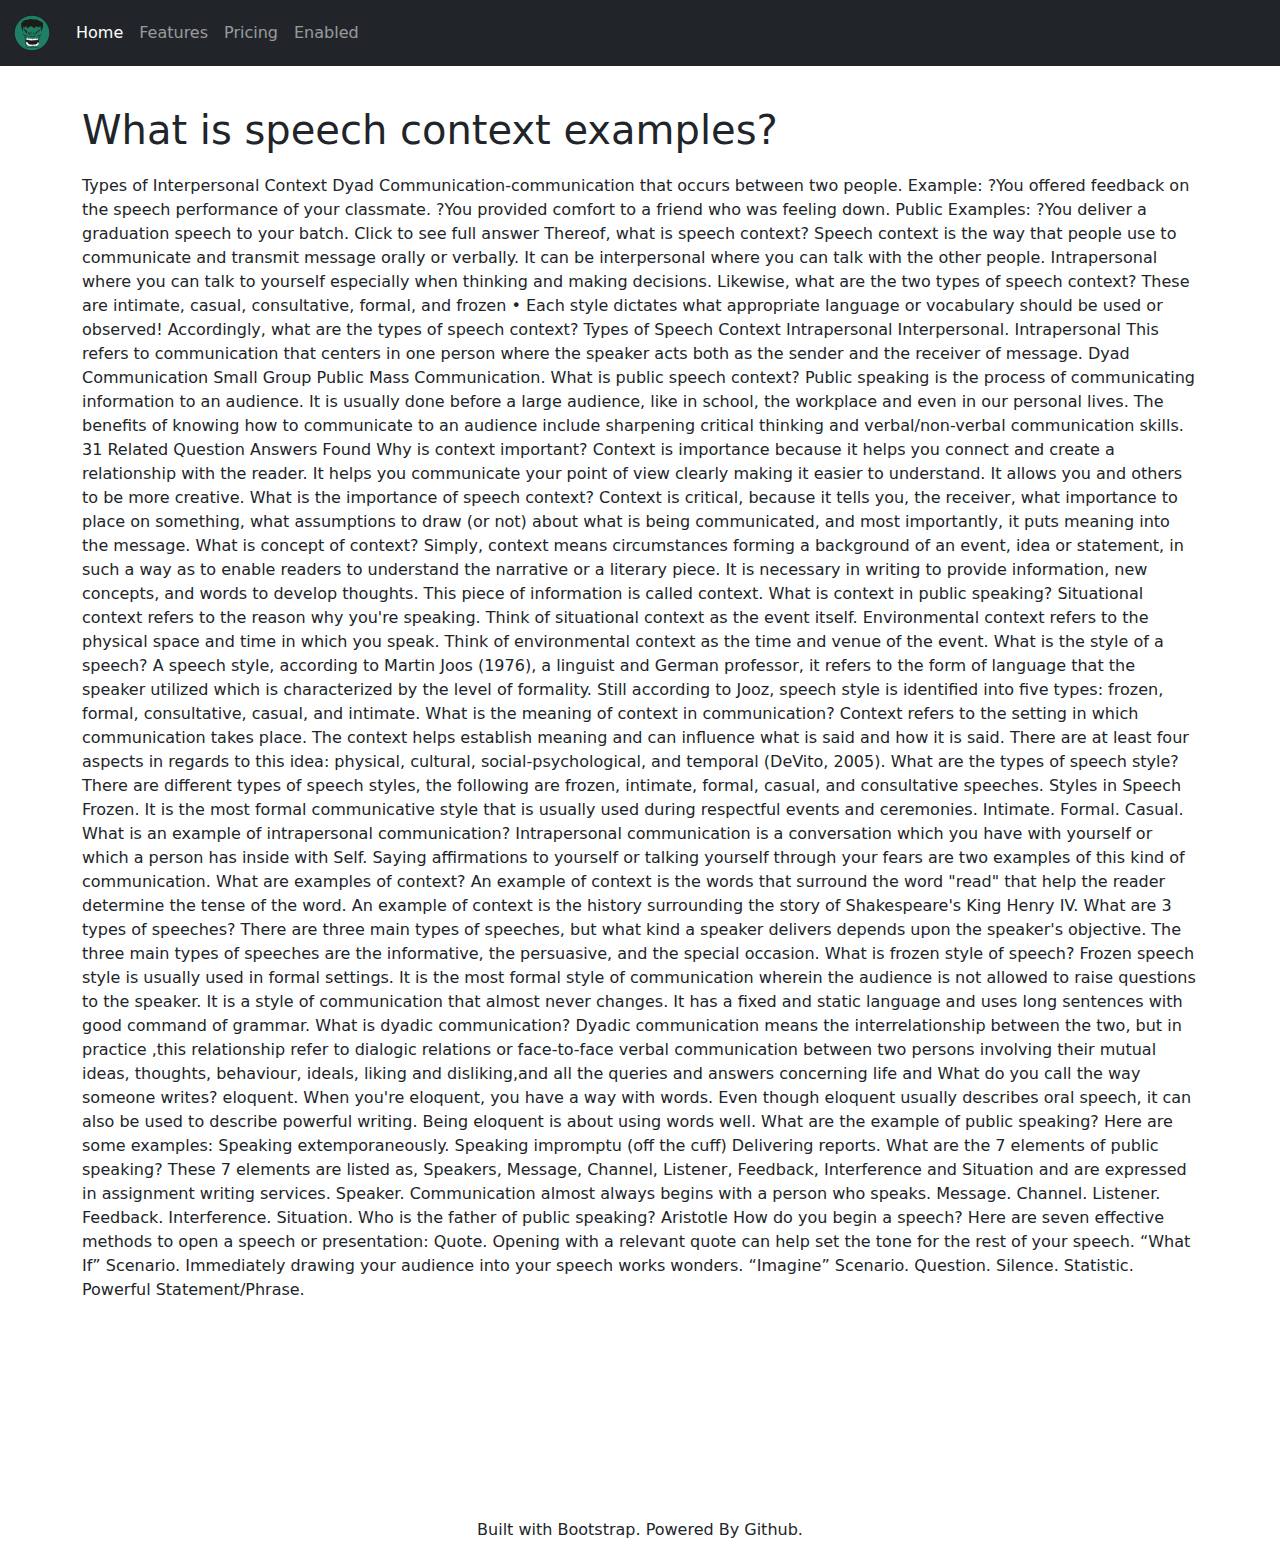
<file: sample.html>
<!doctype html>
<html lang="en">
  <head>
    <!-- Required meta tags -->
    <meta charset="utf-8">
    <meta name="viewport" content="width=device-width, initial-scale=1">
    <script src="scripts/ads.js"></script>
    
    <link href='favicon.ico' rel='icon' type='image/x-icon'>
    <!-- Bootstrap CSS -->
   <style>
@charset "UTF-8";/*!
 * Bootstrap v5.1.1 (https://getbootstrap.com/)
 * Copyright 2011-2021 The Bootstrap Authors
 * Copyright 2011-2021 Twitter, Inc.
 * Licensed under MIT (https://github.com/twbs/bootstrap/blob/main/LICENSE)
 */:root{--bs-blue:#0d6efd;--bs-indigo:#6610f2;--bs-purple:#6f42c1;--bs-pink:#d63384;--bs-red:#dc3545;--bs-orange:#fd7e14;--bs-yellow:#ffc107;--bs-green:#198754;--bs-teal:#20c997;--bs-cyan:#0dcaf0;--bs-white:#fff;--bs-gray:#6c757d;--bs-gray-dark:#343a40;--bs-gray-100:#f8f9fa;--bs-gray-200:#e9ecef;--bs-gray-300:#dee2e6;--bs-gray-400:#ced4da;--bs-gray-500:#adb5bd;--bs-gray-600:#6c757d;--bs-gray-700:#495057;--bs-gray-800:#343a40;--bs-gray-900:#212529;--bs-primary:#0d6efd;--bs-secondary:#6c757d;--bs-success:#198754;--bs-info:#0dcaf0;--bs-warning:#ffc107;--bs-danger:#dc3545;--bs-light:#f8f9fa;--bs-dark:#212529;--bs-primary-rgb:13,110,253;--bs-secondary-rgb:108,117,125;--bs-success-rgb:25,135,84;--bs-info-rgb:13,202,240;--bs-warning-rgb:255,193,7;--bs-danger-rgb:220,53,69;--bs-light-rgb:248,249,250;--bs-dark-rgb:33,37,41;--bs-white-rgb:255,255,255;--bs-black-rgb:0,0,0;--bs-body-color-rgb:33,37,41;--bs-body-bg-rgb:255,255,255;--bs-font-sans-serif:system-ui,-apple-system,"Segoe UI",Roboto,"Helvetica Neue",Arial,"Noto Sans","Liberation Sans",sans-serif,"Apple Color Emoji","Segoe UI Emoji","Segoe UI Symbol","Noto Color Emoji";--bs-font-monospace:SFMono-Regular,Menlo,Monaco,Consolas,"Liberation Mono","Courier New",monospace;--bs-gradient:linear-gradient(180deg, rgba(255, 255, 255, 0.15), rgba(255, 255, 255, 0));--bs-body-font-family:var(--bs-font-sans-serif);--bs-body-font-size:1rem;--bs-body-font-weight:400;--bs-body-line-height:1.5;--bs-body-color:#212529;--bs-body-bg:#fff}*,::after,::before{box-sizing:border-box}@media (prefers-reduced-motion:no-preference){:root{scroll-behavior:smooth}}body{margin:0;font-family:var(--bs-body-font-family);font-size:var(--bs-body-font-size);font-weight:var(--bs-body-font-weight);line-height:var(--bs-body-line-height);color:var(--bs-body-color);text-align:var(--bs-body-text-align);background-color:var(--bs-body-bg);-webkit-text-size-adjust:100%;-webkit-tap-highlight-color:transparent}hr{margin:1rem 0;color:inherit;background-color:currentColor;border:0;opacity:.25}hr:not([size]){height:1px}.h1,.h2,.h3,.h4,.h5,.h6,h1,h2,h3,h4,h5,h6{margin-top:0;margin-bottom:.5rem;font-weight:500;line-height:1.2}.h1,h1{font-size:calc(1.375rem + 1.5vw)}@media (min-width:1200px){.h1,h1{font-size:2.5rem}}.h2,h2{font-size:calc(1.325rem + .9vw)}@media (min-width:1200px){.h2,h2{font-size:2rem}}.h3,h3{font-size:calc(1.3rem + .6vw)}@media (min-width:1200px){.h3,h3{font-size:1.75rem}}.h4,h4{font-size:calc(1.275rem + .3vw)}@media (min-width:1200px){.h4,h4{font-size:1.5rem}}.h5,h5{font-size:1.25rem}.h6,h6{font-size:1rem}p{margin-top:0;margin-bottom:1rem}abbr[data-bs-original-title],abbr[title]{-webkit-text-decoration:underline dotted;text-decoration:underline dotted;cursor:help;-webkit-text-decoration-skip-ink:none;text-decoration-skip-ink:none}address{margin-bottom:1rem;font-style:normal;line-height:inherit}ol,ul{padding-left:2rem}dl,ol,ul{margin-top:0;margin-bottom:1rem}ol ol,ol ul,ul ol,ul ul{margin-bottom:0}dt{font-weight:700}dd{margin-bottom:.5rem;margin-left:0}blockquote{margin:0 0 1rem}b,strong{font-weight:bolder}.small,small{font-size:.875em}.mark,mark{padding:.2em;background-color:#fcf8e3}sub,sup{position:relative;font-size:.75em;line-height:0;vertical-align:baseline}sub{bottom:-.25em}sup{top:-.5em}a{color:#0d6efd;text-decoration:underline}a:hover{color:#0a58ca}a:not([href]):not([class]),a:not([href]):not([class]):hover{color:inherit;text-decoration:none}code,kbd,pre,samp{font-family:var(--bs-font-monospace);font-size:1em;direction:ltr;unicode-bidi:bidi-override}pre{display:block;margin-top:0;margin-bottom:1rem;overflow:auto;font-size:.875em}pre code{font-size:inherit;color:inherit;word-break:normal}code{font-size:.875em;color:#d63384;word-wrap:break-word}a>code{color:inherit}kbd{padding:.2rem .4rem;font-size:.875em;color:#fff;background-color:#212529;border-radius:.2rem}kbd kbd{padding:0;font-size:1em;font-weight:700}figure{margin:0 0 1rem}img,svg{vertical-align:middle}table{caption-side:bottom;border-collapse:collapse}caption{padding-top:.5rem;padding-bottom:.5rem;color:#6c757d;text-align:left}th{text-align:inherit;text-align:-webkit-match-parent}tbody,td,tfoot,th,thead,tr{border-color:inherit;border-style:solid;border-width:0}label{display:inline-block}button{border-radius:0}button:focus:not(:focus-visible){outline:0}button,input,optgroup,select,textarea{margin:0;font-family:inherit;font-size:inherit;line-height:inherit}button,select{text-transform:none}[role=button]{cursor:pointer}select{word-wrap:normal}select:disabled{opacity:1}[list]::-webkit-calendar-picker-indicator{display:none}[type=button],[type=reset],[type=submit],button{-webkit-appearance:button}[type=button]:not(:disabled),[type=reset]:not(:disabled),[type=submit]:not(:disabled),button:not(:disabled){cursor:pointer}::-moz-focus-inner{padding:0;border-style:none}textarea{resize:vertical}fieldset{min-width:0;padding:0;margin:0;border:0}legend{float:left;width:100%;padding:0;margin-bottom:.5rem;font-size:calc(1.275rem + .3vw);line-height:inherit}@media (min-width:1200px){legend{font-size:1.5rem}}legend+*{clear:left}::-webkit-datetime-edit-day-field,::-webkit-datetime-edit-fields-wrapper,::-webkit-datetime-edit-hour-field,::-webkit-datetime-edit-minute,::-webkit-datetime-edit-month-field,::-webkit-datetime-edit-text,::-webkit-datetime-edit-year-field{padding:0}::-webkit-inner-spin-button{height:auto}[type=search]{outline-offset:-2px;-webkit-appearance:textfield}::-webkit-search-decoration{-webkit-appearance:none}::-webkit-color-swatch-wrapper{padding:0}::file-selector-button{font:inherit}::-webkit-file-upload-button{font:inherit;-webkit-appearance:button}output{display:inline-block}iframe{border:0}summary{display:list-item;cursor:pointer}progress{vertical-align:baseline}[hidden]{display:none!important}.lead{font-size:1.25rem;font-weight:300}.display-1{font-size:calc(1.625rem + 4.5vw);font-weight:300;line-height:1.2}@media (min-width:1200px){.display-1{font-size:5rem}}.display-2{font-size:calc(1.575rem + 3.9vw);font-weight:300;line-height:1.2}@media (min-width:1200px){.display-2{font-size:4.5rem}}.display-3{font-size:calc(1.525rem + 3.3vw);font-weight:300;line-height:1.2}@media (min-width:1200px){.display-3{font-size:4rem}}.display-4{font-size:calc(1.475rem + 2.7vw);font-weight:300;line-height:1.2}@media (min-width:1200px){.display-4{font-size:3.5rem}}.display-5{font-size:calc(1.425rem + 2.1vw);font-weight:300;line-height:1.2}@media (min-width:1200px){.display-5{font-size:3rem}}.display-6{font-size:calc(1.375rem + 1.5vw);font-weight:300;line-height:1.2}@media (min-width:1200px){.display-6{font-size:2.5rem}}.list-unstyled{padding-left:0;list-style:none}.list-inline{padding-left:0;list-style:none}.list-inline-item{display:inline-block}.list-inline-item:not(:last-child){margin-right:.5rem}.initialism{font-size:.875em;text-transform:uppercase}.blockquote{margin-bottom:1rem;font-size:1.25rem}.blockquote>:last-child{margin-bottom:0}.blockquote-footer{margin-top:-1rem;margin-bottom:1rem;font-size:.875em;color:#6c757d}.blockquote-footer::before{content:"— "}.img-fluid{max-width:100%;height:auto}.img-thumbnail{padding:.25rem;background-color:#fff;border:1px solid #dee2e6;border-radius:.25rem;max-width:100%;height:auto}.figure{display:inline-block}.figure-img{margin-bottom:.5rem;line-height:1}.figure-caption{font-size:.875em;color:#6c757d}.container,.container-fluid,.container-lg,.container-md,.container-sm,.container-xl,.container-xxl{width:100%;padding-right:var(--bs-gutter-x,.75rem);padding-left:var(--bs-gutter-x,.75rem);margin-right:auto;margin-left:auto}@media (min-width:576px){.container,.container-sm{max-width:540px}}@media (min-width:768px){.container,.container-md,.container-sm{max-width:720px}}@media (min-width:992px){.container,.container-lg,.container-md,.container-sm{max-width:960px}}@media (min-width:1200px){.container,.container-lg,.container-md,.container-sm,.container-xl{max-width:1140px}}@media (min-width:1400px){.container,.container-lg,.container-md,.container-sm,.container-xl,.container-xxl{max-width:1320px}}.row{--bs-gutter-x:1.5rem;--bs-gutter-y:0;display:flex;flex-wrap:wrap;margin-top:calc(var(--bs-gutter-y) * -1);margin-right:calc(var(--bs-gutter-x) * -.5);margin-left:calc(var(--bs-gutter-x) * -.5)}.row>*{flex-shrink:0;width:100%;max-width:100%;padding-right:calc(var(--bs-gutter-x) * .5);padding-left:calc(var(--bs-gutter-x) * .5);margin-top:var(--bs-gutter-y)}.col{flex:1 0 0%}.row-cols-auto>*{flex:0 0 auto;width:auto}.row-cols-1>*{flex:0 0 auto;width:100%}.row-cols-2>*{flex:0 0 auto;width:50%}.row-cols-3>*{flex:0 0 auto;width:33.3333333333%}.row-cols-4>*{flex:0 0 auto;width:25%}.row-cols-5>*{flex:0 0 auto;width:20%}.row-cols-6>*{flex:0 0 auto;width:16.6666666667%}.col-auto{flex:0 0 auto;width:auto}.col-1{flex:0 0 auto;width:8.33333333%}.col-2{flex:0 0 auto;width:16.66666667%}.col-3{flex:0 0 auto;width:25%}.col-4{flex:0 0 auto;width:33.33333333%}.col-5{flex:0 0 auto;width:41.66666667%}.col-6{flex:0 0 auto;width:50%}.col-7{flex:0 0 auto;width:58.33333333%}.col-8{flex:0 0 auto;width:66.66666667%}.col-9{flex:0 0 auto;width:75%}.col-10{flex:0 0 auto;width:83.33333333%}.col-11{flex:0 0 auto;width:91.66666667%}.col-12{flex:0 0 auto;width:100%}.offset-1{margin-left:8.33333333%}.offset-2{margin-left:16.66666667%}.offset-3{margin-left:25%}.offset-4{margin-left:33.33333333%}.offset-5{margin-left:41.66666667%}.offset-6{margin-left:50%}.offset-7{margin-left:58.33333333%}.offset-8{margin-left:66.66666667%}.offset-9{margin-left:75%}.offset-10{margin-left:83.33333333%}.offset-11{margin-left:91.66666667%}.g-0,.gx-0{--bs-gutter-x:0}.g-0,.gy-0{--bs-gutter-y:0}.g-1,.gx-1{--bs-gutter-x:0.25rem}.g-1,.gy-1{--bs-gutter-y:0.25rem}.g-2,.gx-2{--bs-gutter-x:0.5rem}.g-2,.gy-2{--bs-gutter-y:0.5rem}.g-3,.gx-3{--bs-gutter-x:1rem}.g-3,.gy-3{--bs-gutter-y:1rem}.g-4,.gx-4{--bs-gutter-x:1.5rem}.g-4,.gy-4{--bs-gutter-y:1.5rem}.g-5,.gx-5{--bs-gutter-x:3rem}.g-5,.gy-5{--bs-gutter-y:3rem}@media (min-width:576px){.col-sm{flex:1 0 0%}.row-cols-sm-auto>*{flex:0 0 auto;width:auto}.row-cols-sm-1>*{flex:0 0 auto;width:100%}.row-cols-sm-2>*{flex:0 0 auto;width:50%}.row-cols-sm-3>*{flex:0 0 auto;width:33.3333333333%}.row-cols-sm-4>*{flex:0 0 auto;width:25%}.row-cols-sm-5>*{flex:0 0 auto;width:20%}.row-cols-sm-6>*{flex:0 0 auto;width:16.6666666667%}.col-sm-auto{flex:0 0 auto;width:auto}.col-sm-1{flex:0 0 auto;width:8.33333333%}.col-sm-2{flex:0 0 auto;width:16.66666667%}.col-sm-3{flex:0 0 auto;width:25%}.col-sm-4{flex:0 0 auto;width:33.33333333%}.col-sm-5{flex:0 0 auto;width:41.66666667%}.col-sm-6{flex:0 0 auto;width:50%}.col-sm-7{flex:0 0 auto;width:58.33333333%}.col-sm-8{flex:0 0 auto;width:66.66666667%}.col-sm-9{flex:0 0 auto;width:75%}.col-sm-10{flex:0 0 auto;width:83.33333333%}.col-sm-11{flex:0 0 auto;width:91.66666667%}.col-sm-12{flex:0 0 auto;width:100%}.offset-sm-0{margin-left:0}.offset-sm-1{margin-left:8.33333333%}.offset-sm-2{margin-left:16.66666667%}.offset-sm-3{margin-left:25%}.offset-sm-4{margin-left:33.33333333%}.offset-sm-5{margin-left:41.66666667%}.offset-sm-6{margin-left:50%}.offset-sm-7{margin-left:58.33333333%}.offset-sm-8{margin-left:66.66666667%}.offset-sm-9{margin-left:75%}.offset-sm-10{margin-left:83.33333333%}.offset-sm-11{margin-left:91.66666667%}.g-sm-0,.gx-sm-0{--bs-gutter-x:0}.g-sm-0,.gy-sm-0{--bs-gutter-y:0}.g-sm-1,.gx-sm-1{--bs-gutter-x:0.25rem}.g-sm-1,.gy-sm-1{--bs-gutter-y:0.25rem}.g-sm-2,.gx-sm-2{--bs-gutter-x:0.5rem}.g-sm-2,.gy-sm-2{--bs-gutter-y:0.5rem}.g-sm-3,.gx-sm-3{--bs-gutter-x:1rem}.g-sm-3,.gy-sm-3{--bs-gutter-y:1rem}.g-sm-4,.gx-sm-4{--bs-gutter-x:1.5rem}.g-sm-4,.gy-sm-4{--bs-gutter-y:1.5rem}.g-sm-5,.gx-sm-5{--bs-gutter-x:3rem}.g-sm-5,.gy-sm-5{--bs-gutter-y:3rem}}@media (min-width:768px){.col-md{flex:1 0 0%}.row-cols-md-auto>*{flex:0 0 auto;width:auto}.row-cols-md-1>*{flex:0 0 auto;width:100%}.row-cols-md-2>*{flex:0 0 auto;width:50%}.row-cols-md-3>*{flex:0 0 auto;width:33.3333333333%}.row-cols-md-4>*{flex:0 0 auto;width:25%}.row-cols-md-5>*{flex:0 0 auto;width:20%}.row-cols-md-6>*{flex:0 0 auto;width:16.6666666667%}.col-md-auto{flex:0 0 auto;width:auto}.col-md-1{flex:0 0 auto;width:8.33333333%}.col-md-2{flex:0 0 auto;width:16.66666667%}.col-md-3{flex:0 0 auto;width:25%}.col-md-4{flex:0 0 auto;width:33.33333333%}.col-md-5{flex:0 0 auto;width:41.66666667%}.col-md-6{flex:0 0 auto;width:50%}.col-md-7{flex:0 0 auto;width:58.33333333%}.col-md-8{flex:0 0 auto;width:66.66666667%}.col-md-9{flex:0 0 auto;width:75%}.col-md-10{flex:0 0 auto;width:83.33333333%}.col-md-11{flex:0 0 auto;width:91.66666667%}.col-md-12{flex:0 0 auto;width:100%}.offset-md-0{margin-left:0}.offset-md-1{margin-left:8.33333333%}.offset-md-2{margin-left:16.66666667%}.offset-md-3{margin-left:25%}.offset-md-4{margin-left:33.33333333%}.offset-md-5{margin-left:41.66666667%}.offset-md-6{margin-left:50%}.offset-md-7{margin-left:58.33333333%}.offset-md-8{margin-left:66.66666667%}.offset-md-9{margin-left:75%}.offset-md-10{margin-left:83.33333333%}.offset-md-11{margin-left:91.66666667%}.g-md-0,.gx-md-0{--bs-gutter-x:0}.g-md-0,.gy-md-0{--bs-gutter-y:0}.g-md-1,.gx-md-1{--bs-gutter-x:0.25rem}.g-md-1,.gy-md-1{--bs-gutter-y:0.25rem}.g-md-2,.gx-md-2{--bs-gutter-x:0.5rem}.g-md-2,.gy-md-2{--bs-gutter-y:0.5rem}.g-md-3,.gx-md-3{--bs-gutter-x:1rem}.g-md-3,.gy-md-3{--bs-gutter-y:1rem}.g-md-4,.gx-md-4{--bs-gutter-x:1.5rem}.g-md-4,.gy-md-4{--bs-gutter-y:1.5rem}.g-md-5,.gx-md-5{--bs-gutter-x:3rem}.g-md-5,.gy-md-5{--bs-gutter-y:3rem}}@media (min-width:992px){.col-lg{flex:1 0 0%}.row-cols-lg-auto>*{flex:0 0 auto;width:auto}.row-cols-lg-1>*{flex:0 0 auto;width:100%}.row-cols-lg-2>*{flex:0 0 auto;width:50%}.row-cols-lg-3>*{flex:0 0 auto;width:33.3333333333%}.row-cols-lg-4>*{flex:0 0 auto;width:25%}.row-cols-lg-5>*{flex:0 0 auto;width:20%}.row-cols-lg-6>*{flex:0 0 auto;width:16.6666666667%}.col-lg-auto{flex:0 0 auto;width:auto}.col-lg-1{flex:0 0 auto;width:8.33333333%}.col-lg-2{flex:0 0 auto;width:16.66666667%}.col-lg-3{flex:0 0 auto;width:25%}.col-lg-4{flex:0 0 auto;width:33.33333333%}.col-lg-5{flex:0 0 auto;width:41.66666667%}.col-lg-6{flex:0 0 auto;width:50%}.col-lg-7{flex:0 0 auto;width:58.33333333%}.col-lg-8{flex:0 0 auto;width:66.66666667%}.col-lg-9{flex:0 0 auto;width:75%}.col-lg-10{flex:0 0 auto;width:83.33333333%}.col-lg-11{flex:0 0 auto;width:91.66666667%}.col-lg-12{flex:0 0 auto;width:100%}.offset-lg-0{margin-left:0}.offset-lg-1{margin-left:8.33333333%}.offset-lg-2{margin-left:16.66666667%}.offset-lg-3{margin-left:25%}.offset-lg-4{margin-left:33.33333333%}.offset-lg-5{margin-left:41.66666667%}.offset-lg-6{margin-left:50%}.offset-lg-7{margin-left:58.33333333%}.offset-lg-8{margin-left:66.66666667%}.offset-lg-9{margin-left:75%}.offset-lg-10{margin-left:83.33333333%}.offset-lg-11{margin-left:91.66666667%}.g-lg-0,.gx-lg-0{--bs-gutter-x:0}.g-lg-0,.gy-lg-0{--bs-gutter-y:0}.g-lg-1,.gx-lg-1{--bs-gutter-x:0.25rem}.g-lg-1,.gy-lg-1{--bs-gutter-y:0.25rem}.g-lg-2,.gx-lg-2{--bs-gutter-x:0.5rem}.g-lg-2,.gy-lg-2{--bs-gutter-y:0.5rem}.g-lg-3,.gx-lg-3{--bs-gutter-x:1rem}.g-lg-3,.gy-lg-3{--bs-gutter-y:1rem}.g-lg-4,.gx-lg-4{--bs-gutter-x:1.5rem}.g-lg-4,.gy-lg-4{--bs-gutter-y:1.5rem}.g-lg-5,.gx-lg-5{--bs-gutter-x:3rem}.g-lg-5,.gy-lg-5{--bs-gutter-y:3rem}}@media (min-width:1200px){.col-xl{flex:1 0 0%}.row-cols-xl-auto>*{flex:0 0 auto;width:auto}.row-cols-xl-1>*{flex:0 0 auto;width:100%}.row-cols-xl-2>*{flex:0 0 auto;width:50%}.row-cols-xl-3>*{flex:0 0 auto;width:33.3333333333%}.row-cols-xl-4>*{flex:0 0 auto;width:25%}.row-cols-xl-5>*{flex:0 0 auto;width:20%}.row-cols-xl-6>*{flex:0 0 auto;width:16.6666666667%}.col-xl-auto{flex:0 0 auto;width:auto}.col-xl-1{flex:0 0 auto;width:8.33333333%}.col-xl-2{flex:0 0 auto;width:16.66666667%}.col-xl-3{flex:0 0 auto;width:25%}.col-xl-4{flex:0 0 auto;width:33.33333333%}.col-xl-5{flex:0 0 auto;width:41.66666667%}.col-xl-6{flex:0 0 auto;width:50%}.col-xl-7{flex:0 0 auto;width:58.33333333%}.col-xl-8{flex:0 0 auto;width:66.66666667%}.col-xl-9{flex:0 0 auto;width:75%}.col-xl-10{flex:0 0 auto;width:83.33333333%}.col-xl-11{flex:0 0 auto;width:91.66666667%}.col-xl-12{flex:0 0 auto;width:100%}.offset-xl-0{margin-left:0}.offset-xl-1{margin-left:8.33333333%}.offset-xl-2{margin-left:16.66666667%}.offset-xl-3{margin-left:25%}.offset-xl-4{margin-left:33.33333333%}.offset-xl-5{margin-left:41.66666667%}.offset-xl-6{margin-left:50%}.offset-xl-7{margin-left:58.33333333%}.offset-xl-8{margin-left:66.66666667%}.offset-xl-9{margin-left:75%}.offset-xl-10{margin-left:83.33333333%}.offset-xl-11{margin-left:91.66666667%}.g-xl-0,.gx-xl-0{--bs-gutter-x:0}.g-xl-0,.gy-xl-0{--bs-gutter-y:0}.g-xl-1,.gx-xl-1{--bs-gutter-x:0.25rem}.g-xl-1,.gy-xl-1{--bs-gutter-y:0.25rem}.g-xl-2,.gx-xl-2{--bs-gutter-x:0.5rem}.g-xl-2,.gy-xl-2{--bs-gutter-y:0.5rem}.g-xl-3,.gx-xl-3{--bs-gutter-x:1rem}.g-xl-3,.gy-xl-3{--bs-gutter-y:1rem}.g-xl-4,.gx-xl-4{--bs-gutter-x:1.5rem}.g-xl-4,.gy-xl-4{--bs-gutter-y:1.5rem}.g-xl-5,.gx-xl-5{--bs-gutter-x:3rem}.g-xl-5,.gy-xl-5{--bs-gutter-y:3rem}}@media (min-width:1400px){.col-xxl{flex:1 0 0%}.row-cols-xxl-auto>*{flex:0 0 auto;width:auto}.row-cols-xxl-1>*{flex:0 0 auto;width:100%}.row-cols-xxl-2>*{flex:0 0 auto;width:50%}.row-cols-xxl-3>*{flex:0 0 auto;width:33.3333333333%}.row-cols-xxl-4>*{flex:0 0 auto;width:25%}.row-cols-xxl-5>*{flex:0 0 auto;width:20%}.row-cols-xxl-6>*{flex:0 0 auto;width:16.6666666667%}.col-xxl-auto{flex:0 0 auto;width:auto}.col-xxl-1{flex:0 0 auto;width:8.33333333%}.col-xxl-2{flex:0 0 auto;width:16.66666667%}.col-xxl-3{flex:0 0 auto;width:25%}.col-xxl-4{flex:0 0 auto;width:33.33333333%}.col-xxl-5{flex:0 0 auto;width:41.66666667%}.col-xxl-6{flex:0 0 auto;width:50%}.col-xxl-7{flex:0 0 auto;width:58.33333333%}.col-xxl-8{flex:0 0 auto;width:66.66666667%}.col-xxl-9{flex:0 0 auto;width:75%}.col-xxl-10{flex:0 0 auto;width:83.33333333%}.col-xxl-11{flex:0 0 auto;width:91.66666667%}.col-xxl-12{flex:0 0 auto;width:100%}.offset-xxl-0{margin-left:0}.offset-xxl-1{margin-left:8.33333333%}.offset-xxl-2{margin-left:16.66666667%}.offset-xxl-3{margin-left:25%}.offset-xxl-4{margin-left:33.33333333%}.offset-xxl-5{margin-left:41.66666667%}.offset-xxl-6{margin-left:50%}.offset-xxl-7{margin-left:58.33333333%}.offset-xxl-8{margin-left:66.66666667%}.offset-xxl-9{margin-left:75%}.offset-xxl-10{margin-left:83.33333333%}.offset-xxl-11{margin-left:91.66666667%}.g-xxl-0,.gx-xxl-0{--bs-gutter-x:0}.g-xxl-0,.gy-xxl-0{--bs-gutter-y:0}.g-xxl-1,.gx-xxl-1{--bs-gutter-x:0.25rem}.g-xxl-1,.gy-xxl-1{--bs-gutter-y:0.25rem}.g-xxl-2,.gx-xxl-2{--bs-gutter-x:0.5rem}.g-xxl-2,.gy-xxl-2{--bs-gutter-y:0.5rem}.g-xxl-3,.gx-xxl-3{--bs-gutter-x:1rem}.g-xxl-3,.gy-xxl-3{--bs-gutter-y:1rem}.g-xxl-4,.gx-xxl-4{--bs-gutter-x:1.5rem}.g-xxl-4,.gy-xxl-4{--bs-gutter-y:1.5rem}.g-xxl-5,.gx-xxl-5{--bs-gutter-x:3rem}.g-xxl-5,.gy-xxl-5{--bs-gutter-y:3rem}}.table{--bs-table-bg:transparent;--bs-table-accent-bg:transparent;--bs-table-striped-color:#212529;--bs-table-striped-bg:rgba(0, 0, 0, 0.05);--bs-table-active-color:#212529;--bs-table-active-bg:rgba(0, 0, 0, 0.1);--bs-table-hover-color:#212529;--bs-table-hover-bg:rgba(0, 0, 0, 0.075);width:100%;margin-bottom:1rem;color:#212529;vertical-align:top;border-color:#dee2e6}.table>:not(caption)>*>*{padding:.5rem .5rem;background-color:var(--bs-table-bg);border-bottom-width:1px;box-shadow:inset 0 0 0 9999px var(--bs-table-accent-bg)}.table>tbody{vertical-align:inherit}.table>thead{vertical-align:bottom}.table>:not(:last-child)>:last-child>*{border-bottom-color:currentColor}.caption-top{caption-side:top}.table-sm>:not(caption)>*>*{padding:.25rem .25rem}.table-bordered>:not(caption)>*{border-width:1px 0}.table-bordered>:not(caption)>*>*{border-width:0 1px}.table-borderless>:not(caption)>*>*{border-bottom-width:0}.table-striped>tbody>tr:nth-of-type(odd){--bs-table-accent-bg:var(--bs-table-striped-bg);color:var(--bs-table-striped-color)}.table-active{--bs-table-accent-bg:var(--bs-table-active-bg);color:var(--bs-table-active-color)}.table-hover>tbody>tr:hover{--bs-table-accent-bg:var(--bs-table-hover-bg);color:var(--bs-table-hover-color)}.table-primary{--bs-table-bg:#cfe2ff;--bs-table-striped-bg:#c5d7f2;--bs-table-striped-color:#000;--bs-table-active-bg:#bacbe6;--bs-table-active-color:#000;--bs-table-hover-bg:#bfd1ec;--bs-table-hover-color:#000;color:#000;border-color:#bacbe6}.table-secondary{--bs-table-bg:#e2e3e5;--bs-table-striped-bg:#d7d8da;--bs-table-striped-color:#000;--bs-table-active-bg:#cbccce;--bs-table-active-color:#000;--bs-table-hover-bg:#d1d2d4;--bs-table-hover-color:#000;color:#000;border-color:#cbccce}.table-success{--bs-table-bg:#d1e7dd;--bs-table-striped-bg:#c7dbd2;--bs-table-striped-color:#000;--bs-table-active-bg:#bcd0c7;--bs-table-active-color:#000;--bs-table-hover-bg:#c1d6cc;--bs-table-hover-color:#000;color:#000;border-color:#bcd0c7}.table-info{--bs-table-bg:#cff4fc;--bs-table-striped-bg:#c5e8ef;--bs-table-striped-color:#000;--bs-table-active-bg:#badce3;--bs-table-active-color:#000;--bs-table-hover-bg:#bfe2e9;--bs-table-hover-color:#000;color:#000;border-color:#badce3}.table-warning{--bs-table-bg:#fff3cd;--bs-table-striped-bg:#f2e7c3;--bs-table-striped-color:#000;--bs-table-active-bg:#e6dbb9;--bs-table-active-color:#000;--bs-table-hover-bg:#ece1be;--bs-table-hover-color:#000;color:#000;border-color:#e6dbb9}.table-danger{--bs-table-bg:#f8d7da;--bs-table-striped-bg:#eccccf;--bs-table-striped-color:#000;--bs-table-active-bg:#dfc2c4;--bs-table-active-color:#000;--bs-table-hover-bg:#e5c7ca;--bs-table-hover-color:#000;color:#000;border-color:#dfc2c4}.table-light{--bs-table-bg:#f8f9fa;--bs-table-striped-bg:#ecedee;--bs-table-striped-color:#000;--bs-table-active-bg:#dfe0e1;--bs-table-active-color:#000;--bs-table-hover-bg:#e5e6e7;--bs-table-hover-color:#000;color:#000;border-color:#dfe0e1}.table-dark{--bs-table-bg:#212529;--bs-table-striped-bg:#2c3034;--bs-table-striped-color:#fff;--bs-table-active-bg:#373b3e;--bs-table-active-color:#fff;--bs-table-hover-bg:#323539;--bs-table-hover-color:#fff;color:#fff;border-color:#373b3e}.table-responsive{overflow-x:auto;-webkit-overflow-scrolling:touch}@media (max-width:575.98px){.table-responsive-sm{overflow-x:auto;-webkit-overflow-scrolling:touch}}@media (max-width:767.98px){.table-responsive-md{overflow-x:auto;-webkit-overflow-scrolling:touch}}@media (max-width:991.98px){.table-responsive-lg{overflow-x:auto;-webkit-overflow-scrolling:touch}}@media (max-width:1199.98px){.table-responsive-xl{overflow-x:auto;-webkit-overflow-scrolling:touch}}@media (max-width:1399.98px){.table-responsive-xxl{overflow-x:auto;-webkit-overflow-scrolling:touch}}.form-label{margin-bottom:.5rem}.col-form-label{padding-top:calc(.375rem + 1px);padding-bottom:calc(.375rem + 1px);margin-bottom:0;font-size:inherit;line-height:1.5}.col-form-label-lg{padding-top:calc(.5rem + 1px);padding-bottom:calc(.5rem + 1px);font-size:1.25rem}.col-form-label-sm{padding-top:calc(.25rem + 1px);padding-bottom:calc(.25rem + 1px);font-size:.875rem}.form-text{margin-top:.25rem;font-size:.875em;color:#6c757d}.form-control{display:block;width:100%;padding:.375rem .75rem;font-size:1rem;font-weight:400;line-height:1.5;color:#212529;background-color:#fff;background-clip:padding-box;border:1px solid #ced4da;-webkit-appearance:none;-moz-appearance:none;appearance:none;border-radius:.25rem;transition:border-color .15s ease-in-out,box-shadow .15s ease-in-out}@media (prefers-reduced-motion:reduce){.form-control{transition:none}}.form-control[type=file]{overflow:hidden}.form-control[type=file]:not(:disabled):not([readonly]){cursor:pointer}.form-control:focus{color:#212529;background-color:#fff;border-color:#86b7fe;outline:0;box-shadow:0 0 0 .25rem rgba(13,110,253,.25)}.form-control::-webkit-date-and-time-value{height:1.5em}.form-control::-moz-placeholder{color:#6c757d;opacity:1}.form-control::placeholder{color:#6c757d;opacity:1}.form-control:disabled,.form-control[readonly]{background-color:#e9ecef;opacity:1}.form-control::file-selector-button{padding:.375rem .75rem;margin:-.375rem -.75rem;-webkit-margin-end:.75rem;margin-inline-end:.75rem;color:#212529;background-color:#e9ecef;pointer-events:none;border-color:inherit;border-style:solid;border-width:0;border-inline-end-width:1px;border-radius:0;transition:color .15s ease-in-out,background-color .15s ease-in-out,border-color .15s ease-in-out,box-shadow .15s ease-in-out}@media (prefers-reduced-motion:reduce){.form-control::file-selector-button{transition:none}}.form-control:hover:not(:disabled):not([readonly])::file-selector-button{background-color:#dde0e3}.form-control::-webkit-file-upload-button{padding:.375rem .75rem;margin:-.375rem -.75rem;-webkit-margin-end:.75rem;margin-inline-end:.75rem;color:#212529;background-color:#e9ecef;pointer-events:none;border-color:inherit;border-style:solid;border-width:0;border-inline-end-width:1px;border-radius:0;-webkit-transition:color .15s ease-in-out,background-color .15s ease-in-out,border-color .15s ease-in-out,box-shadow .15s ease-in-out;transition:color .15s ease-in-out,background-color .15s ease-in-out,border-color .15s ease-in-out,box-shadow .15s ease-in-out}@media (prefers-reduced-motion:reduce){.form-control::-webkit-file-upload-button{-webkit-transition:none;transition:none}}.form-control:hover:not(:disabled):not([readonly])::-webkit-file-upload-button{background-color:#dde0e3}.form-control-plaintext{display:block;width:100%;padding:.375rem 0;margin-bottom:0;line-height:1.5;color:#212529;background-color:transparent;border:solid transparent;border-width:1px 0}.form-control-plaintext.form-control-lg,.form-control-plaintext.form-control-sm{padding-right:0;padding-left:0}.form-control-sm{min-height:calc(1.5em + .5rem + 2px);padding:.25rem .5rem;font-size:.875rem;border-radius:.2rem}.form-control-sm::file-selector-button{padding:.25rem .5rem;margin:-.25rem -.5rem;-webkit-margin-end:.5rem;margin-inline-end:.5rem}.form-control-sm::-webkit-file-upload-button{padding:.25rem .5rem;margin:-.25rem -.5rem;-webkit-margin-end:.5rem;margin-inline-end:.5rem}.form-control-lg{min-height:calc(1.5em + 1rem + 2px);padding:.5rem 1rem;font-size:1.25rem;border-radius:.3rem}.form-control-lg::file-selector-button{padding:.5rem 1rem;margin:-.5rem -1rem;-webkit-margin-end:1rem;margin-inline-end:1rem}.form-control-lg::-webkit-file-upload-button{padding:.5rem 1rem;margin:-.5rem -1rem;-webkit-margin-end:1rem;margin-inline-end:1rem}textarea.form-control{min-height:calc(1.5em + .75rem + 2px)}textarea.form-control-sm{min-height:calc(1.5em + .5rem + 2px)}textarea.form-control-lg{min-height:calc(1.5em + 1rem + 2px)}.form-control-color{width:3rem;height:auto;padding:.375rem}.form-control-color:not(:disabled):not([readonly]){cursor:pointer}.form-control-color::-moz-color-swatch{height:1.5em;border-radius:.25rem}.form-control-color::-webkit-color-swatch{height:1.5em;border-radius:.25rem}.form-select{display:block;width:100%;padding:.375rem 2.25rem .375rem .75rem;-moz-padding-start:calc(0.75rem - 3px);font-size:1rem;font-weight:400;line-height:1.5;color:#212529;background-color:#fff;background-image:url("data:image/svg+xml,%3csvg xmlns='http://www.w3.org/2000/svg' viewBox='0 0 16 16'%3e%3cpath fill='none' stroke='%23343a40' stroke-linecap='round' stroke-linejoin='round' stroke-width='2' d='M2 5l6 6 6-6'/%3e%3c/svg%3e");background-repeat:no-repeat;background-position:right .75rem center;background-size:16px 12px;border:1px solid #ced4da;border-radius:.25rem;transition:border-color .15s ease-in-out,box-shadow .15s ease-in-out;-webkit-appearance:none;-moz-appearance:none;appearance:none}@media (prefers-reduced-motion:reduce){.form-select{transition:none}}.form-select:focus{border-color:#86b7fe;outline:0;box-shadow:0 0 0 .25rem rgba(13,110,253,.25)}.form-select[multiple],.form-select[size]:not([size="1"]){padding-right:.75rem;background-image:none}.form-select:disabled{background-color:#e9ecef}.form-select:-moz-focusring{color:transparent;text-shadow:0 0 0 #212529}.form-select-sm{padding-top:.25rem;padding-bottom:.25rem;padding-left:.5rem;font-size:.875rem}.form-select-lg{padding-top:.5rem;padding-bottom:.5rem;padding-left:1rem;font-size:1.25rem}.form-check{display:block;min-height:1.5rem;padding-left:1.5em;margin-bottom:.125rem}.form-check .form-check-input{float:left;margin-left:-1.5em}.form-check-input{width:1em;height:1em;margin-top:.25em;vertical-align:top;background-color:#fff;background-repeat:no-repeat;background-position:center;background-size:contain;border:1px solid rgba(0,0,0,.25);-webkit-appearance:none;-moz-appearance:none;appearance:none;-webkit-print-color-adjust:exact;color-adjust:exact}.form-check-input[type=checkbox]{border-radius:.25em}.form-check-input[type=radio]{border-radius:50%}.form-check-input:active{filter:brightness(90%)}.form-check-input:focus{border-color:#86b7fe;outline:0;box-shadow:0 0 0 .25rem rgba(13,110,253,.25)}.form-check-input:checked{background-color:#0d6efd;border-color:#0d6efd}.form-check-input:checked[type=checkbox]{background-image:url("data:image/svg+xml,%3csvg xmlns='http://www.w3.org/2000/svg' viewBox='0 0 20 20'%3e%3cpath fill='none' stroke='%23fff' stroke-linecap='round' stroke-linejoin='round' stroke-width='3' d='M6 10l3 3l6-6'/%3e%3c/svg%3e")}.form-check-input:checked[type=radio]{background-image:url("data:image/svg+xml,%3csvg xmlns='http://www.w3.org/2000/svg' viewBox='-4 -4 8 8'%3e%3ccircle r='2' fill='%23fff'/%3e%3c/svg%3e")}.form-check-input[type=checkbox]:indeterminate{background-color:#0d6efd;border-color:#0d6efd;background-image:url("data:image/svg+xml,%3csvg xmlns='http://www.w3.org/2000/svg' viewBox='0 0 20 20'%3e%3cpath fill='none' stroke='%23fff' stroke-linecap='round' stroke-linejoin='round' stroke-width='3' d='M6 10h8'/%3e%3c/svg%3e")}.form-check-input:disabled{pointer-events:none;filter:none;opacity:.5}.form-check-input:disabled~.form-check-label,.form-check-input[disabled]~.form-check-label{opacity:.5}.form-switch{padding-left:2.5em}.form-switch .form-check-input{width:2em;margin-left:-2.5em;background-image:url("data:image/svg+xml,%3csvg xmlns='http://www.w3.org/2000/svg' viewBox='-4 -4 8 8'%3e%3ccircle r='3' fill='rgba%280, 0, 0, 0.25%29'/%3e%3c/svg%3e");background-position:left center;border-radius:2em;transition:background-position .15s ease-in-out}@media (prefers-reduced-motion:reduce){.form-switch .form-check-input{transition:none}}.form-switch .form-check-input:focus{background-image:url("data:image/svg+xml,%3csvg xmlns='http://www.w3.org/2000/svg' viewBox='-4 -4 8 8'%3e%3ccircle r='3' fill='%2386b7fe'/%3e%3c/svg%3e")}.form-switch .form-check-input:checked{background-position:right center;background-image:url("data:image/svg+xml,%3csvg xmlns='http://www.w3.org/2000/svg' viewBox='-4 -4 8 8'%3e%3ccircle r='3' fill='%23fff'/%3e%3c/svg%3e")}.form-check-inline{display:inline-block;margin-right:1rem}.btn-check{position:absolute;clip:rect(0,0,0,0);pointer-events:none}.btn-check:disabled+.btn,.btn-check[disabled]+.btn{pointer-events:none;filter:none;opacity:.65}.form-range{width:100%;height:1.5rem;padding:0;background-color:transparent;-webkit-appearance:none;-moz-appearance:none;appearance:none}.form-range:focus{outline:0}.form-range:focus::-webkit-slider-thumb{box-shadow:0 0 0 1px #fff,0 0 0 .25rem rgba(13,110,253,.25)}.form-range:focus::-moz-range-thumb{box-shadow:0 0 0 1px #fff,0 0 0 .25rem rgba(13,110,253,.25)}.form-range::-moz-focus-outer{border:0}.form-range::-webkit-slider-thumb{width:1rem;height:1rem;margin-top:-.25rem;background-color:#0d6efd;border:0;border-radius:1rem;-webkit-transition:background-color .15s ease-in-out,border-color .15s ease-in-out,box-shadow .15s ease-in-out;transition:background-color .15s ease-in-out,border-color .15s ease-in-out,box-shadow .15s ease-in-out;-webkit-appearance:none;appearance:none}@media (prefers-reduced-motion:reduce){.form-range::-webkit-slider-thumb{-webkit-transition:none;transition:none}}.form-range::-webkit-slider-thumb:active{background-color:#b6d4fe}.form-range::-webkit-slider-runnable-track{width:100%;height:.5rem;color:transparent;cursor:pointer;background-color:#dee2e6;border-color:transparent;border-radius:1rem}.form-range::-moz-range-thumb{width:1rem;height:1rem;background-color:#0d6efd;border:0;border-radius:1rem;-moz-transition:background-color .15s ease-in-out,border-color .15s ease-in-out,box-shadow .15s ease-in-out;transition:background-color .15s ease-in-out,border-color .15s ease-in-out,box-shadow .15s ease-in-out;-moz-appearance:none;appearance:none}@media (prefers-reduced-motion:reduce){.form-range::-moz-range-thumb{-moz-transition:none;transition:none}}.form-range::-moz-range-thumb:active{background-color:#b6d4fe}.form-range::-moz-range-track{width:100%;height:.5rem;color:transparent;cursor:pointer;background-color:#dee2e6;border-color:transparent;border-radius:1rem}.form-range:disabled{pointer-events:none}.form-range:disabled::-webkit-slider-thumb{background-color:#adb5bd}.form-range:disabled::-moz-range-thumb{background-color:#adb5bd}.form-floating{position:relative}.form-floating>.form-control,.form-floating>.form-select{height:calc(3.5rem + 2px);line-height:1.25}.form-floating>label{position:absolute;top:0;left:0;height:100%;padding:1rem .75rem;pointer-events:none;border:1px solid transparent;transform-origin:0 0;transition:opacity .1s ease-in-out,transform .1s ease-in-out}@media (prefers-reduced-motion:reduce){.form-floating>label{transition:none}}.form-floating>.form-control{padding:1rem .75rem}.form-floating>.form-control::-moz-placeholder{color:transparent}.form-floating>.form-control::placeholder{color:transparent}.form-floating>.form-control:not(:-moz-placeholder-shown){padding-top:1.625rem;padding-bottom:.625rem}.form-floating>.form-control:focus,.form-floating>.form-control:not(:placeholder-shown){padding-top:1.625rem;padding-bottom:.625rem}.form-floating>.form-control:-webkit-autofill{padding-top:1.625rem;padding-bottom:.625rem}.form-floating>.form-select{padding-top:1.625rem;padding-bottom:.625rem}.form-floating>.form-control:not(:-moz-placeholder-shown)~label{opacity:.65;transform:scale(.85) translateY(-.5rem) translateX(.15rem)}.form-floating>.form-control:focus~label,.form-floating>.form-control:not(:placeholder-shown)~label,.form-floating>.form-select~label{opacity:.65;transform:scale(.85) translateY(-.5rem) translateX(.15rem)}.form-floating>.form-control:-webkit-autofill~label{opacity:.65;transform:scale(.85) translateY(-.5rem) translateX(.15rem)}.input-group{position:relative;display:flex;flex-wrap:wrap;align-items:stretch;width:100%}.input-group>.form-control,.input-group>.form-select{position:relative;flex:1 1 auto;width:1%;min-width:0}.input-group>.form-control:focus,.input-group>.form-select:focus{z-index:3}.input-group .btn{position:relative;z-index:2}.input-group .btn:focus{z-index:3}.input-group-text{display:flex;align-items:center;padding:.375rem .75rem;font-size:1rem;font-weight:400;line-height:1.5;color:#212529;text-align:center;white-space:nowrap;background-color:#e9ecef;border:1px solid #ced4da;border-radius:.25rem}.input-group-lg>.btn,.input-group-lg>.form-control,.input-group-lg>.form-select,.input-group-lg>.input-group-text{padding:.5rem 1rem;font-size:1.25rem;border-radius:.3rem}.input-group-sm>.btn,.input-group-sm>.form-control,.input-group-sm>.form-select,.input-group-sm>.input-group-text{padding:.25rem .5rem;font-size:.875rem;border-radius:.2rem}.input-group-lg>.form-select,.input-group-sm>.form-select{padding-right:3rem}.input-group:not(.has-validation)>.dropdown-toggle:nth-last-child(n+3),.input-group:not(.has-validation)>:not(:last-child):not(.dropdown-toggle):not(.dropdown-menu){border-top-right-radius:0;border-bottom-right-radius:0}.input-group.has-validation>.dropdown-toggle:nth-last-child(n+4),.input-group.has-validation>:nth-last-child(n+3):not(.dropdown-toggle):not(.dropdown-menu){border-top-right-radius:0;border-bottom-right-radius:0}.input-group>:not(:first-child):not(.dropdown-menu):not(.valid-tooltip):not(.valid-feedback):not(.invalid-tooltip):not(.invalid-feedback){margin-left:-1px;border-top-left-radius:0;border-bottom-left-radius:0}.valid-feedback{display:none;width:100%;margin-top:.25rem;font-size:.875em;color:#198754}.valid-tooltip{position:absolute;top:100%;z-index:5;display:none;max-width:100%;padding:.25rem .5rem;margin-top:.1rem;font-size:.875rem;color:#fff;background-color:rgba(25,135,84,.9);border-radius:.25rem}.is-valid~.valid-feedback,.is-valid~.valid-tooltip,.was-validated :valid~.valid-feedback,.was-validated :valid~.valid-tooltip{display:block}.form-control.is-valid,.was-validated .form-control:valid{border-color:#198754;padding-right:calc(1.5em + .75rem);background-image:url("data:image/svg+xml,%3csvg xmlns='http://www.w3.org/2000/svg' viewBox='0 0 8 8'%3e%3cpath fill='%23198754' d='M2.3 6.73L.6 4.53c-.4-1.04.46-1.4 1.1-.8l1.1 1.4 3.4-3.8c.6-.63 1.6-.27 1.2.7l-4 4.6c-.43.5-.8.4-1.1.1z'/%3e%3c/svg%3e");background-repeat:no-repeat;background-position:right calc(.375em + .1875rem) center;background-size:calc(.75em + .375rem) calc(.75em + .375rem)}.form-control.is-valid:focus,.was-validated .form-control:valid:focus{border-color:#198754;box-shadow:0 0 0 .25rem rgba(25,135,84,.25)}.was-validated textarea.form-control:valid,textarea.form-control.is-valid{padding-right:calc(1.5em + .75rem);background-position:top calc(.375em + .1875rem) right calc(.375em + .1875rem)}.form-select.is-valid,.was-validated .form-select:valid{border-color:#198754}.form-select.is-valid:not([multiple]):not([size]),.form-select.is-valid:not([multiple])[size="1"],.was-validated .form-select:valid:not([multiple]):not([size]),.was-validated .form-select:valid:not([multiple])[size="1"]{padding-right:4.125rem;background-image:url("data:image/svg+xml,%3csvg xmlns='http://www.w3.org/2000/svg' viewBox='0 0 16 16'%3e%3cpath fill='none' stroke='%23343a40' stroke-linecap='round' stroke-linejoin='round' stroke-width='2' d='M2 5l6 6 6-6'/%3e%3c/svg%3e"),url("data:image/svg+xml,%3csvg xmlns='http://www.w3.org/2000/svg' viewBox='0 0 8 8'%3e%3cpath fill='%23198754' d='M2.3 6.73L.6 4.53c-.4-1.04.46-1.4 1.1-.8l1.1 1.4 3.4-3.8c.6-.63 1.6-.27 1.2.7l-4 4.6c-.43.5-.8.4-1.1.1z'/%3e%3c/svg%3e");background-position:right .75rem center,center right 2.25rem;background-size:16px 12px,calc(.75em + .375rem) calc(.75em + .375rem)}.form-select.is-valid:focus,.was-validated .form-select:valid:focus{border-color:#198754;box-shadow:0 0 0 .25rem rgba(25,135,84,.25)}.form-check-input.is-valid,.was-validated .form-check-input:valid{border-color:#198754}.form-check-input.is-valid:checked,.was-validated .form-check-input:valid:checked{background-color:#198754}.form-check-input.is-valid:focus,.was-validated .form-check-input:valid:focus{box-shadow:0 0 0 .25rem rgba(25,135,84,.25)}.form-check-input.is-valid~.form-check-label,.was-validated .form-check-input:valid~.form-check-label{color:#198754}.form-check-inline .form-check-input~.valid-feedback{margin-left:.5em}.input-group .form-control.is-valid,.input-group .form-select.is-valid,.was-validated .input-group .form-control:valid,.was-validated .input-group .form-select:valid{z-index:1}.input-group .form-control.is-valid:focus,.input-group .form-select.is-valid:focus,.was-validated .input-group .form-control:valid:focus,.was-validated .input-group .form-select:valid:focus{z-index:3}.invalid-feedback{display:none;width:100%;margin-top:.25rem;font-size:.875em;color:#dc3545}.invalid-tooltip{position:absolute;top:100%;z-index:5;display:none;max-width:100%;padding:.25rem .5rem;margin-top:.1rem;font-size:.875rem;color:#fff;background-color:rgba(220,53,69,.9);border-radius:.25rem}.is-invalid~.invalid-feedback,.is-invalid~.invalid-tooltip,.was-validated :invalid~.invalid-feedback,.was-validated :invalid~.invalid-tooltip{display:block}.form-control.is-invalid,.was-validated .form-control:invalid{border-color:#dc3545;padding-right:calc(1.5em + .75rem);background-image:url("data:image/svg+xml,%3csvg xmlns='http://www.w3.org/2000/svg' viewBox='0 0 12 12' width='12' height='12' fill='none' stroke='%23dc3545'%3e%3ccircle cx='6' cy='6' r='4.5'/%3e%3cpath stroke-linejoin='round' d='M5.8 3.6h.4L6 6.5z'/%3e%3ccircle cx='6' cy='8.2' r='.6' fill='%23dc3545' stroke='none'/%3e%3c/svg%3e");background-repeat:no-repeat;background-position:right calc(.375em + .1875rem) center;background-size:calc(.75em + .375rem) calc(.75em + .375rem)}.form-control.is-invalid:focus,.was-validated .form-control:invalid:focus{border-color:#dc3545;box-shadow:0 0 0 .25rem rgba(220,53,69,.25)}.was-validated textarea.form-control:invalid,textarea.form-control.is-invalid{padding-right:calc(1.5em + .75rem);background-position:top calc(.375em + .1875rem) right calc(.375em + .1875rem)}.form-select.is-invalid,.was-validated .form-select:invalid{border-color:#dc3545}.form-select.is-invalid:not([multiple]):not([size]),.form-select.is-invalid:not([multiple])[size="1"],.was-validated .form-select:invalid:not([multiple]):not([size]),.was-validated .form-select:invalid:not([multiple])[size="1"]{padding-right:4.125rem;background-image:url("data:image/svg+xml,%3csvg xmlns='http://www.w3.org/2000/svg' viewBox='0 0 16 16'%3e%3cpath fill='none' stroke='%23343a40' stroke-linecap='round' stroke-linejoin='round' stroke-width='2' d='M2 5l6 6 6-6'/%3e%3c/svg%3e"),url("data:image/svg+xml,%3csvg xmlns='http://www.w3.org/2000/svg' viewBox='0 0 12 12' width='12' height='12' fill='none' stroke='%23dc3545'%3e%3ccircle cx='6' cy='6' r='4.5'/%3e%3cpath stroke-linejoin='round' d='M5.8 3.6h.4L6 6.5z'/%3e%3ccircle cx='6' cy='8.2' r='.6' fill='%23dc3545' stroke='none'/%3e%3c/svg%3e");background-position:right .75rem center,center right 2.25rem;background-size:16px 12px,calc(.75em + .375rem) calc(.75em + .375rem)}.form-select.is-invalid:focus,.was-validated .form-select:invalid:focus{border-color:#dc3545;box-shadow:0 0 0 .25rem rgba(220,53,69,.25)}.form-check-input.is-invalid,.was-validated .form-check-input:invalid{border-color:#dc3545}.form-check-input.is-invalid:checked,.was-validated .form-check-input:invalid:checked{background-color:#dc3545}.form-check-input.is-invalid:focus,.was-validated .form-check-input:invalid:focus{box-shadow:0 0 0 .25rem rgba(220,53,69,.25)}.form-check-input.is-invalid~.form-check-label,.was-validated .form-check-input:invalid~.form-check-label{color:#dc3545}.form-check-inline .form-check-input~.invalid-feedback{margin-left:.5em}.input-group .form-control.is-invalid,.input-group .form-select.is-invalid,.was-validated .input-group .form-control:invalid,.was-validated .input-group .form-select:invalid{z-index:2}.input-group .form-control.is-invalid:focus,.input-group .form-select.is-invalid:focus,.was-validated .input-group .form-control:invalid:focus,.was-validated .input-group .form-select:invalid:focus{z-index:3}.btn{display:inline-block;font-weight:400;line-height:1.5;color:#212529;text-align:center;text-decoration:none;vertical-align:middle;cursor:pointer;-webkit-user-select:none;-moz-user-select:none;user-select:none;background-color:transparent;border:1px solid transparent;padding:.375rem .75rem;font-size:1rem;border-radius:.25rem;transition:color .15s ease-in-out,background-color .15s ease-in-out,border-color .15s ease-in-out,box-shadow .15s ease-in-out}@media (prefers-reduced-motion:reduce){.btn{transition:none}}.btn:hover{color:#212529}.btn-check:focus+.btn,.btn:focus{outline:0;box-shadow:0 0 0 .25rem rgba(13,110,253,.25)}.btn.disabled,.btn:disabled,fieldset:disabled .btn{pointer-events:none;opacity:.65}.btn-primary{color:#fff;background-color:#0d6efd;border-color:#0d6efd}.btn-primary:hover{color:#fff;background-color:#0b5ed7;border-color:#0a58ca}.btn-check:focus+.btn-primary,.btn-primary:focus{color:#fff;background-color:#0b5ed7;border-color:#0a58ca;box-shadow:0 0 0 .25rem rgba(49,132,253,.5)}.btn-check:active+.btn-primary,.btn-check:checked+.btn-primary,.btn-primary.active,.btn-primary:active,.show>.btn-primary.dropdown-toggle{color:#fff;background-color:#0a58ca;border-color:#0a53be}.btn-check:active+.btn-primary:focus,.btn-check:checked+.btn-primary:focus,.btn-primary.active:focus,.btn-primary:active:focus,.show>.btn-primary.dropdown-toggle:focus{box-shadow:0 0 0 .25rem rgba(49,132,253,.5)}.btn-primary.disabled,.btn-primary:disabled{color:#fff;background-color:#0d6efd;border-color:#0d6efd}.btn-secondary{color:#fff;background-color:#6c757d;border-color:#6c757d}.btn-secondary:hover{color:#fff;background-color:#5c636a;border-color:#565e64}.btn-check:focus+.btn-secondary,.btn-secondary:focus{color:#fff;background-color:#5c636a;border-color:#565e64;box-shadow:0 0 0 .25rem rgba(130,138,145,.5)}.btn-check:active+.btn-secondary,.btn-check:checked+.btn-secondary,.btn-secondary.active,.btn-secondary:active,.show>.btn-secondary.dropdown-toggle{color:#fff;background-color:#565e64;border-color:#51585e}.btn-check:active+.btn-secondary:focus,.btn-check:checked+.btn-secondary:focus,.btn-secondary.active:focus,.btn-secondary:active:focus,.show>.btn-secondary.dropdown-toggle:focus{box-shadow:0 0 0 .25rem rgba(130,138,145,.5)}.btn-secondary.disabled,.btn-secondary:disabled{color:#fff;background-color:#6c757d;border-color:#6c757d}.btn-success{color:#fff;background-color:#198754;border-color:#198754}.btn-success:hover{color:#fff;background-color:#157347;border-color:#146c43}.btn-check:focus+.btn-success,.btn-success:focus{color:#fff;background-color:#157347;border-color:#146c43;box-shadow:0 0 0 .25rem rgba(60,153,110,.5)}.btn-check:active+.btn-success,.btn-check:checked+.btn-success,.btn-success.active,.btn-success:active,.show>.btn-success.dropdown-toggle{color:#fff;background-color:#146c43;border-color:#13653f}.btn-check:active+.btn-success:focus,.btn-check:checked+.btn-success:focus,.btn-success.active:focus,.btn-success:active:focus,.show>.btn-success.dropdown-toggle:focus{box-shadow:0 0 0 .25rem rgba(60,153,110,.5)}.btn-success.disabled,.btn-success:disabled{color:#fff;background-color:#198754;border-color:#198754}.btn-info{color:#000;background-color:#0dcaf0;border-color:#0dcaf0}.btn-info:hover{color:#000;background-color:#31d2f2;border-color:#25cff2}.btn-check:focus+.btn-info,.btn-info:focus{color:#000;background-color:#31d2f2;border-color:#25cff2;box-shadow:0 0 0 .25rem rgba(11,172,204,.5)}.btn-check:active+.btn-info,.btn-check:checked+.btn-info,.btn-info.active,.btn-info:active,.show>.btn-info.dropdown-toggle{color:#000;background-color:#3dd5f3;border-color:#25cff2}.btn-check:active+.btn-info:focus,.btn-check:checked+.btn-info:focus,.btn-info.active:focus,.btn-info:active:focus,.show>.btn-info.dropdown-toggle:focus{box-shadow:0 0 0 .25rem rgba(11,172,204,.5)}.btn-info.disabled,.btn-info:disabled{color:#000;background-color:#0dcaf0;border-color:#0dcaf0}.btn-warning{color:#000;background-color:#ffc107;border-color:#ffc107}.btn-warning:hover{color:#000;background-color:#ffca2c;border-color:#ffc720}.btn-check:focus+.btn-warning,.btn-warning:focus{color:#000;background-color:#ffca2c;border-color:#ffc720;box-shadow:0 0 0 .25rem rgba(217,164,6,.5)}.btn-check:active+.btn-warning,.btn-check:checked+.btn-warning,.btn-warning.active,.btn-warning:active,.show>.btn-warning.dropdown-toggle{color:#000;background-color:#ffcd39;border-color:#ffc720}.btn-check:active+.btn-warning:focus,.btn-check:checked+.btn-warning:focus,.btn-warning.active:focus,.btn-warning:active:focus,.show>.btn-warning.dropdown-toggle:focus{box-shadow:0 0 0 .25rem rgba(217,164,6,.5)}.btn-warning.disabled,.btn-warning:disabled{color:#000;background-color:#ffc107;border-color:#ffc107}.btn-danger{color:#fff;background-color:#dc3545;border-color:#dc3545}.btn-danger:hover{color:#fff;background-color:#bb2d3b;border-color:#b02a37}.btn-check:focus+.btn-danger,.btn-danger:focus{color:#fff;background-color:#bb2d3b;border-color:#b02a37;box-shadow:0 0 0 .25rem rgba(225,83,97,.5)}.btn-check:active+.btn-danger,.btn-check:checked+.btn-danger,.btn-danger.active,.btn-danger:active,.show>.btn-danger.dropdown-toggle{color:#fff;background-color:#b02a37;border-color:#a52834}.btn-check:active+.btn-danger:focus,.btn-check:checked+.btn-danger:focus,.btn-danger.active:focus,.btn-danger:active:focus,.show>.btn-danger.dropdown-toggle:focus{box-shadow:0 0 0 .25rem rgba(225,83,97,.5)}.btn-danger.disabled,.btn-danger:disabled{color:#fff;background-color:#dc3545;border-color:#dc3545}.btn-light{color:#000;background-color:#f8f9fa;border-color:#f8f9fa}.btn-light:hover{color:#000;background-color:#f9fafb;border-color:#f9fafb}.btn-check:focus+.btn-light,.btn-light:focus{color:#000;background-color:#f9fafb;border-color:#f9fafb;box-shadow:0 0 0 .25rem rgba(211,212,213,.5)}.btn-check:active+.btn-light,.btn-check:checked+.btn-light,.btn-light.active,.btn-light:active,.show>.btn-light.dropdown-toggle{color:#000;background-color:#f9fafb;border-color:#f9fafb}.btn-check:active+.btn-light:focus,.btn-check:checked+.btn-light:focus,.btn-light.active:focus,.btn-light:active:focus,.show>.btn-light.dropdown-toggle:focus{box-shadow:0 0 0 .25rem rgba(211,212,213,.5)}.btn-light.disabled,.btn-light:disabled{color:#000;background-color:#f8f9fa;border-color:#f8f9fa}.btn-dark{color:#fff;background-color:#212529;border-color:#212529}.btn-dark:hover{color:#fff;background-color:#1c1f23;border-color:#1a1e21}.btn-check:focus+.btn-dark,.btn-dark:focus{color:#fff;background-color:#1c1f23;border-color:#1a1e21;box-shadow:0 0 0 .25rem rgba(66,70,73,.5)}.btn-check:active+.btn-dark,.btn-check:checked+.btn-dark,.btn-dark.active,.btn-dark:active,.show>.btn-dark.dropdown-toggle{color:#fff;background-color:#1a1e21;border-color:#191c1f}.btn-check:active+.btn-dark:focus,.btn-check:checked+.btn-dark:focus,.btn-dark.active:focus,.btn-dark:active:focus,.show>.btn-dark.dropdown-toggle:focus{box-shadow:0 0 0 .25rem rgba(66,70,73,.5)}.btn-dark.disabled,.btn-dark:disabled{color:#fff;background-color:#212529;border-color:#212529}.btn-outline-primary{color:#0d6efd;border-color:#0d6efd}.btn-outline-primary:hover{color:#fff;background-color:#0d6efd;border-color:#0d6efd}.btn-check:focus+.btn-outline-primary,.btn-outline-primary:focus{box-shadow:0 0 0 .25rem rgba(13,110,253,.5)}.btn-check:active+.btn-outline-primary,.btn-check:checked+.btn-outline-primary,.btn-outline-primary.active,.btn-outline-primary.dropdown-toggle.show,.btn-outline-primary:active{color:#fff;background-color:#0d6efd;border-color:#0d6efd}.btn-check:active+.btn-outline-primary:focus,.btn-check:checked+.btn-outline-primary:focus,.btn-outline-primary.active:focus,.btn-outline-primary.dropdown-toggle.show:focus,.btn-outline-primary:active:focus{box-shadow:0 0 0 .25rem rgba(13,110,253,.5)}.btn-outline-primary.disabled,.btn-outline-primary:disabled{color:#0d6efd;background-color:transparent}.btn-outline-secondary{color:#6c757d;border-color:#6c757d}.btn-outline-secondary:hover{color:#fff;background-color:#6c757d;border-color:#6c757d}.btn-check:focus+.btn-outline-secondary,.btn-outline-secondary:focus{box-shadow:0 0 0 .25rem rgba(108,117,125,.5)}.btn-check:active+.btn-outline-secondary,.btn-check:checked+.btn-outline-secondary,.btn-outline-secondary.active,.btn-outline-secondary.dropdown-toggle.show,.btn-outline-secondary:active{color:#fff;background-color:#6c757d;border-color:#6c757d}.btn-check:active+.btn-outline-secondary:focus,.btn-check:checked+.btn-outline-secondary:focus,.btn-outline-secondary.active:focus,.btn-outline-secondary.dropdown-toggle.show:focus,.btn-outline-secondary:active:focus{box-shadow:0 0 0 .25rem rgba(108,117,125,.5)}.btn-outline-secondary.disabled,.btn-outline-secondary:disabled{color:#6c757d;background-color:transparent}.btn-outline-success{color:#198754;border-color:#198754}.btn-outline-success:hover{color:#fff;background-color:#198754;border-color:#198754}.btn-check:focus+.btn-outline-success,.btn-outline-success:focus{box-shadow:0 0 0 .25rem rgba(25,135,84,.5)}.btn-check:active+.btn-outline-success,.btn-check:checked+.btn-outline-success,.btn-outline-success.active,.btn-outline-success.dropdown-toggle.show,.btn-outline-success:active{color:#fff;background-color:#198754;border-color:#198754}.btn-check:active+.btn-outline-success:focus,.btn-check:checked+.btn-outline-success:focus,.btn-outline-success.active:focus,.btn-outline-success.dropdown-toggle.show:focus,.btn-outline-success:active:focus{box-shadow:0 0 0 .25rem rgba(25,135,84,.5)}.btn-outline-success.disabled,.btn-outline-success:disabled{color:#198754;background-color:transparent}.btn-outline-info{color:#0dcaf0;border-color:#0dcaf0}.btn-outline-info:hover{color:#000;background-color:#0dcaf0;border-color:#0dcaf0}.btn-check:focus+.btn-outline-info,.btn-outline-info:focus{box-shadow:0 0 0 .25rem rgba(13,202,240,.5)}.btn-check:active+.btn-outline-info,.btn-check:checked+.btn-outline-info,.btn-outline-info.active,.btn-outline-info.dropdown-toggle.show,.btn-outline-info:active{color:#000;background-color:#0dcaf0;border-color:#0dcaf0}.btn-check:active+.btn-outline-info:focus,.btn-check:checked+.btn-outline-info:focus,.btn-outline-info.active:focus,.btn-outline-info.dropdown-toggle.show:focus,.btn-outline-info:active:focus{box-shadow:0 0 0 .25rem rgba(13,202,240,.5)}.btn-outline-info.disabled,.btn-outline-info:disabled{color:#0dcaf0;background-color:transparent}.btn-outline-warning{color:#ffc107;border-color:#ffc107}.btn-outline-warning:hover{color:#000;background-color:#ffc107;border-color:#ffc107}.btn-check:focus+.btn-outline-warning,.btn-outline-warning:focus{box-shadow:0 0 0 .25rem rgba(255,193,7,.5)}.btn-check:active+.btn-outline-warning,.btn-check:checked+.btn-outline-warning,.btn-outline-warning.active,.btn-outline-warning.dropdown-toggle.show,.btn-outline-warning:active{color:#000;background-color:#ffc107;border-color:#ffc107}.btn-check:active+.btn-outline-warning:focus,.btn-check:checked+.btn-outline-warning:focus,.btn-outline-warning.active:focus,.btn-outline-warning.dropdown-toggle.show:focus,.btn-outline-warning:active:focus{box-shadow:0 0 0 .25rem rgba(255,193,7,.5)}.btn-outline-warning.disabled,.btn-outline-warning:disabled{color:#ffc107;background-color:transparent}.btn-outline-danger{color:#dc3545;border-color:#dc3545}.btn-outline-danger:hover{color:#fff;background-color:#dc3545;border-color:#dc3545}.btn-check:focus+.btn-outline-danger,.btn-outline-danger:focus{box-shadow:0 0 0 .25rem rgba(220,53,69,.5)}.btn-check:active+.btn-outline-danger,.btn-check:checked+.btn-outline-danger,.btn-outline-danger.active,.btn-outline-danger.dropdown-toggle.show,.btn-outline-danger:active{color:#fff;background-color:#dc3545;border-color:#dc3545}.btn-check:active+.btn-outline-danger:focus,.btn-check:checked+.btn-outline-danger:focus,.btn-outline-danger.active:focus,.btn-outline-danger.dropdown-toggle.show:focus,.btn-outline-danger:active:focus{box-shadow:0 0 0 .25rem rgba(220,53,69,.5)}.btn-outline-danger.disabled,.btn-outline-danger:disabled{color:#dc3545;background-color:transparent}.btn-outline-light{color:#f8f9fa;border-color:#f8f9fa}.btn-outline-light:hover{color:#000;background-color:#f8f9fa;border-color:#f8f9fa}.btn-check:focus+.btn-outline-light,.btn-outline-light:focus{box-shadow:0 0 0 .25rem rgba(248,249,250,.5)}.btn-check:active+.btn-outline-light,.btn-check:checked+.btn-outline-light,.btn-outline-light.active,.btn-outline-light.dropdown-toggle.show,.btn-outline-light:active{color:#000;background-color:#f8f9fa;border-color:#f8f9fa}.btn-check:active+.btn-outline-light:focus,.btn-check:checked+.btn-outline-light:focus,.btn-outline-light.active:focus,.btn-outline-light.dropdown-toggle.show:focus,.btn-outline-light:active:focus{box-shadow:0 0 0 .25rem rgba(248,249,250,.5)}.btn-outline-light.disabled,.btn-outline-light:disabled{color:#f8f9fa;background-color:transparent}.btn-outline-dark{color:#212529;border-color:#212529}.btn-outline-dark:hover{color:#fff;background-color:#212529;border-color:#212529}.btn-check:focus+.btn-outline-dark,.btn-outline-dark:focus{box-shadow:0 0 0 .25rem rgba(33,37,41,.5)}.btn-check:active+.btn-outline-dark,.btn-check:checked+.btn-outline-dark,.btn-outline-dark.active,.btn-outline-dark.dropdown-toggle.show,.btn-outline-dark:active{color:#fff;background-color:#212529;border-color:#212529}.btn-check:active+.btn-outline-dark:focus,.btn-check:checked+.btn-outline-dark:focus,.btn-outline-dark.active:focus,.btn-outline-dark.dropdown-toggle.show:focus,.btn-outline-dark:active:focus{box-shadow:0 0 0 .25rem rgba(33,37,41,.5)}.btn-outline-dark.disabled,.btn-outline-dark:disabled{color:#212529;background-color:transparent}.btn-link{font-weight:400;color:#0d6efd;text-decoration:underline}.btn-link:hover{color:#0a58ca}.btn-link.disabled,.btn-link:disabled{color:#6c757d}.btn-group-lg>.btn,.btn-lg{padding:.5rem 1rem;font-size:1.25rem;border-radius:.3rem}.btn-group-sm>.btn,.btn-sm{padding:.25rem .5rem;font-size:.875rem;border-radius:.2rem}.fade{transition:opacity .15s linear}@media (prefers-reduced-motion:reduce){.fade{transition:none}}.fade:not(.show){opacity:0}.collapse:not(.show){display:none}.collapsing{height:0;overflow:hidden;transition:height .35s ease}@media (prefers-reduced-motion:reduce){.collapsing{transition:none}}.collapsing.collapse-horizontal{width:0;height:auto;transition:width .35s ease}@media (prefers-reduced-motion:reduce){.collapsing.collapse-horizontal{transition:none}}.dropdown,.dropend,.dropstart,.dropup{position:relative}.dropdown-toggle{white-space:nowrap}.dropdown-toggle::after{display:inline-block;margin-left:.255em;vertical-align:.255em;content:"";border-top:.3em solid;border-right:.3em solid transparent;border-bottom:0;border-left:.3em solid transparent}.dropdown-toggle:empty::after{margin-left:0}.dropdown-menu{position:absolute;z-index:1000;display:none;min-width:10rem;padding:.5rem 0;margin:0;font-size:1rem;color:#212529;text-align:left;list-style:none;background-color:#fff;background-clip:padding-box;border:1px solid rgba(0,0,0,.15);border-radius:.25rem}.dropdown-menu[data-bs-popper]{top:100%;left:0;margin-top:.125rem}.dropdown-menu-start{--bs-position:start}.dropdown-menu-start[data-bs-popper]{right:auto;left:0}.dropdown-menu-end{--bs-position:end}.dropdown-menu-end[data-bs-popper]{right:0;left:auto}@media (min-width:576px){.dropdown-menu-sm-start{--bs-position:start}.dropdown-menu-sm-start[data-bs-popper]{right:auto;left:0}.dropdown-menu-sm-end{--bs-position:end}.dropdown-menu-sm-end[data-bs-popper]{right:0;left:auto}}@media (min-width:768px){.dropdown-menu-md-start{--bs-position:start}.dropdown-menu-md-start[data-bs-popper]{right:auto;left:0}.dropdown-menu-md-end{--bs-position:end}.dropdown-menu-md-end[data-bs-popper]{right:0;left:auto}}@media (min-width:992px){.dropdown-menu-lg-start{--bs-position:start}.dropdown-menu-lg-start[data-bs-popper]{right:auto;left:0}.dropdown-menu-lg-end{--bs-position:end}.dropdown-menu-lg-end[data-bs-popper]{right:0;left:auto}}@media (min-width:1200px){.dropdown-menu-xl-start{--bs-position:start}.dropdown-menu-xl-start[data-bs-popper]{right:auto;left:0}.dropdown-menu-xl-end{--bs-position:end}.dropdown-menu-xl-end[data-bs-popper]{right:0;left:auto}}@media (min-width:1400px){.dropdown-menu-xxl-start{--bs-position:start}.dropdown-menu-xxl-start[data-bs-popper]{right:auto;left:0}.dropdown-menu-xxl-end{--bs-position:end}.dropdown-menu-xxl-end[data-bs-popper]{right:0;left:auto}}.dropup .dropdown-menu[data-bs-popper]{top:auto;bottom:100%;margin-top:0;margin-bottom:.125rem}.dropup .dropdown-toggle::after{display:inline-block;margin-left:.255em;vertical-align:.255em;content:"";border-top:0;border-right:.3em solid transparent;border-bottom:.3em solid;border-left:.3em solid transparent}.dropup .dropdown-toggle:empty::after{margin-left:0}.dropend .dropdown-menu[data-bs-popper]{top:0;right:auto;left:100%;margin-top:0;margin-left:.125rem}.dropend .dropdown-toggle::after{display:inline-block;margin-left:.255em;vertical-align:.255em;content:"";border-top:.3em solid transparent;border-right:0;border-bottom:.3em solid transparent;border-left:.3em solid}.dropend .dropdown-toggle:empty::after{margin-left:0}.dropend .dropdown-toggle::after{vertical-align:0}.dropstart .dropdown-menu[data-bs-popper]{top:0;right:100%;left:auto;margin-top:0;margin-right:.125rem}.dropstart .dropdown-toggle::after{display:inline-block;margin-left:.255em;vertical-align:.255em;content:""}.dropstart .dropdown-toggle::after{display:none}.dropstart .dropdown-toggle::before{display:inline-block;margin-right:.255em;vertical-align:.255em;content:"";border-top:.3em solid transparent;border-right:.3em solid;border-bottom:.3em solid transparent}.dropstart .dropdown-toggle:empty::after{margin-left:0}.dropstart .dropdown-toggle::before{vertical-align:0}.dropdown-divider{height:0;margin:.5rem 0;overflow:hidden;border-top:1px solid rgba(0,0,0,.15)}.dropdown-item{display:block;width:100%;padding:.25rem 1rem;clear:both;font-weight:400;color:#212529;text-align:inherit;text-decoration:none;white-space:nowrap;background-color:transparent;border:0}.dropdown-item:focus,.dropdown-item:hover{color:#1e2125;background-color:#e9ecef}.dropdown-item.active,.dropdown-item:active{color:#fff;text-decoration:none;background-color:#0d6efd}.dropdown-item.disabled,.dropdown-item:disabled{color:#adb5bd;pointer-events:none;background-color:transparent}.dropdown-menu.show{display:block}.dropdown-header{display:block;padding:.5rem 1rem;margin-bottom:0;font-size:.875rem;color:#6c757d;white-space:nowrap}.dropdown-item-text{display:block;padding:.25rem 1rem;color:#212529}.dropdown-menu-dark{color:#dee2e6;background-color:#343a40;border-color:rgba(0,0,0,.15)}.dropdown-menu-dark .dropdown-item{color:#dee2e6}.dropdown-menu-dark .dropdown-item:focus,.dropdown-menu-dark .dropdown-item:hover{color:#fff;background-color:rgba(255,255,255,.15)}.dropdown-menu-dark .dropdown-item.active,.dropdown-menu-dark .dropdown-item:active{color:#fff;background-color:#0d6efd}.dropdown-menu-dark .dropdown-item.disabled,.dropdown-menu-dark .dropdown-item:disabled{color:#adb5bd}.dropdown-menu-dark .dropdown-divider{border-color:rgba(0,0,0,.15)}.dropdown-menu-dark .dropdown-item-text{color:#dee2e6}.dropdown-menu-dark .dropdown-header{color:#adb5bd}.btn-group,.btn-group-vertical{position:relative;display:inline-flex;vertical-align:middle}.btn-group-vertical>.btn,.btn-group>.btn{position:relative;flex:1 1 auto}.btn-group-vertical>.btn-check:checked+.btn,.btn-group-vertical>.btn-check:focus+.btn,.btn-group-vertical>.btn.active,.btn-group-vertical>.btn:active,.btn-group-vertical>.btn:focus,.btn-group-vertical>.btn:hover,.btn-group>.btn-check:checked+.btn,.btn-group>.btn-check:focus+.btn,.btn-group>.btn.active,.btn-group>.btn:active,.btn-group>.btn:focus,.btn-group>.btn:hover{z-index:1}.btn-toolbar{display:flex;flex-wrap:wrap;justify-content:flex-start}.btn-toolbar .input-group{width:auto}.btn-group>.btn-group:not(:first-child),.btn-group>.btn:not(:first-child){margin-left:-1px}.btn-group>.btn-group:not(:last-child)>.btn,.btn-group>.btn:not(:last-child):not(.dropdown-toggle){border-top-right-radius:0;border-bottom-right-radius:0}.btn-group>.btn-group:not(:first-child)>.btn,.btn-group>.btn:nth-child(n+3),.btn-group>:not(.btn-check)+.btn{border-top-left-radius:0;border-bottom-left-radius:0}.dropdown-toggle-split{padding-right:.5625rem;padding-left:.5625rem}.dropdown-toggle-split::after,.dropend .dropdown-toggle-split::after,.dropup .dropdown-toggle-split::after{margin-left:0}.dropstart .dropdown-toggle-split::before{margin-right:0}.btn-group-sm>.btn+.dropdown-toggle-split,.btn-sm+.dropdown-toggle-split{padding-right:.375rem;padding-left:.375rem}.btn-group-lg>.btn+.dropdown-toggle-split,.btn-lg+.dropdown-toggle-split{padding-right:.75rem;padding-left:.75rem}.btn-group-vertical{flex-direction:column;align-items:flex-start;justify-content:center}.btn-group-vertical>.btn,.btn-group-vertical>.btn-group{width:100%}.btn-group-vertical>.btn-group:not(:first-child),.btn-group-vertical>.btn:not(:first-child){margin-top:-1px}.btn-group-vertical>.btn-group:not(:last-child)>.btn,.btn-group-vertical>.btn:not(:last-child):not(.dropdown-toggle){border-bottom-right-radius:0;border-bottom-left-radius:0}.btn-group-vertical>.btn-group:not(:first-child)>.btn,.btn-group-vertical>.btn~.btn{border-top-left-radius:0;border-top-right-radius:0}.nav{display:flex;flex-wrap:wrap;padding-left:0;margin-bottom:0;list-style:none}.nav-link{display:block;padding:.5rem 1rem;color:#0d6efd;text-decoration:none;transition:color .15s ease-in-out,background-color .15s ease-in-out,border-color .15s ease-in-out}@media (prefers-reduced-motion:reduce){.nav-link{transition:none}}.nav-link:focus,.nav-link:hover{color:#0a58ca}.nav-link.disabled{color:#6c757d;pointer-events:none;cursor:default}.nav-tabs{border-bottom:1px solid #dee2e6}.nav-tabs .nav-link{margin-bottom:-1px;background:0 0;border:1px solid transparent;border-top-left-radius:.25rem;border-top-right-radius:.25rem}.nav-tabs .nav-link:focus,.nav-tabs .nav-link:hover{border-color:#e9ecef #e9ecef #dee2e6;isolation:isolate}.nav-tabs .nav-link.disabled{color:#6c757d;background-color:transparent;border-color:transparent}.nav-tabs .nav-item.show .nav-link,.nav-tabs .nav-link.active{color:#495057;background-color:#fff;border-color:#dee2e6 #dee2e6 #fff}.nav-tabs .dropdown-menu{margin-top:-1px;border-top-left-radius:0;border-top-right-radius:0}.nav-pills .nav-link{background:0 0;border:0;border-radius:.25rem}.nav-pills .nav-link.active,.nav-pills .show>.nav-link{color:#fff;background-color:#0d6efd}.nav-fill .nav-item,.nav-fill>.nav-link{flex:1 1 auto;text-align:center}.nav-justified .nav-item,.nav-justified>.nav-link{flex-basis:0;flex-grow:1;text-align:center}.nav-fill .nav-item .nav-link,.nav-justified .nav-item .nav-link{width:100%}.tab-content>.tab-pane{display:none}.tab-content>.active{display:block}.navbar{position:relative;display:flex;flex-wrap:wrap;align-items:center;justify-content:space-between;padding-top:.5rem;padding-bottom:.5rem}.navbar>.container,.navbar>.container-fluid,.navbar>.container-lg,.navbar>.container-md,.navbar>.container-sm,.navbar>.container-xl,.navbar>.container-xxl{display:flex;flex-wrap:inherit;align-items:center;justify-content:space-between}.navbar-brand{padding-top:.3125rem;padding-bottom:.3125rem;margin-right:1rem;font-size:1.25rem;text-decoration:none;white-space:nowrap}.navbar-nav{display:flex;flex-direction:column;padding-left:0;margin-bottom:0;list-style:none}.navbar-nav .nav-link{padding-right:0;padding-left:0}.navbar-nav .dropdown-menu{position:static}.navbar-text{padding-top:.5rem;padding-bottom:.5rem}.navbar-collapse{flex-basis:100%;flex-grow:1;align-items:center}.navbar-toggler{padding:.25rem .75rem;font-size:1.25rem;line-height:1;background-color:transparent;border:1px solid transparent;border-radius:.25rem;transition:box-shadow .15s ease-in-out}@media (prefers-reduced-motion:reduce){.navbar-toggler{transition:none}}.navbar-toggler:hover{text-decoration:none}.navbar-toggler:focus{text-decoration:none;outline:0;box-shadow:0 0 0 .25rem}.navbar-toggler-icon{display:inline-block;width:1.5em;height:1.5em;vertical-align:middle;background-repeat:no-repeat;background-position:center;background-size:100%}.navbar-nav-scroll{max-height:var(--bs-scroll-height,75vh);overflow-y:auto}@media (min-width:576px){.navbar-expand-sm{flex-wrap:nowrap;justify-content:flex-start}.navbar-expand-sm .navbar-nav{flex-direction:row}.navbar-expand-sm .navbar-nav .dropdown-menu{position:absolute}.navbar-expand-sm .navbar-nav .nav-link{padding-right:.5rem;padding-left:.5rem}.navbar-expand-sm .navbar-nav-scroll{overflow:visible}.navbar-expand-sm .navbar-collapse{display:flex!important;flex-basis:auto}.navbar-expand-sm .navbar-toggler{display:none}.navbar-expand-sm .offcanvas-header{display:none}.navbar-expand-sm .offcanvas{position:inherit;bottom:0;z-index:1000;flex-grow:1;visibility:visible!important;background-color:transparent;border-right:0;border-left:0;transition:none;transform:none}.navbar-expand-sm .offcanvas-bottom,.navbar-expand-sm .offcanvas-top{height:auto;border-top:0;border-bottom:0}.navbar-expand-sm .offcanvas-body{display:flex;flex-grow:0;padding:0;overflow-y:visible}}@media (min-width:768px){.navbar-expand-md{flex-wrap:nowrap;justify-content:flex-start}.navbar-expand-md .navbar-nav{flex-direction:row}.navbar-expand-md .navbar-nav .dropdown-menu{position:absolute}.navbar-expand-md .navbar-nav .nav-link{padding-right:.5rem;padding-left:.5rem}.navbar-expand-md .navbar-nav-scroll{overflow:visible}.navbar-expand-md .navbar-collapse{display:flex!important;flex-basis:auto}.navbar-expand-md .navbar-toggler{display:none}.navbar-expand-md .offcanvas-header{display:none}.navbar-expand-md .offcanvas{position:inherit;bottom:0;z-index:1000;flex-grow:1;visibility:visible!important;background-color:transparent;border-right:0;border-left:0;transition:none;transform:none}.navbar-expand-md .offcanvas-bottom,.navbar-expand-md .offcanvas-top{height:auto;border-top:0;border-bottom:0}.navbar-expand-md .offcanvas-body{display:flex;flex-grow:0;padding:0;overflow-y:visible}}@media (min-width:992px){.navbar-expand-lg{flex-wrap:nowrap;justify-content:flex-start}.navbar-expand-lg .navbar-nav{flex-direction:row}.navbar-expand-lg .navbar-nav .dropdown-menu{position:absolute}.navbar-expand-lg .navbar-nav .nav-link{padding-right:.5rem;padding-left:.5rem}.navbar-expand-lg .navbar-nav-scroll{overflow:visible}.navbar-expand-lg .navbar-collapse{display:flex!important;flex-basis:auto}.navbar-expand-lg .navbar-toggler{display:none}.navbar-expand-lg .offcanvas-header{display:none}.navbar-expand-lg .offcanvas{position:inherit;bottom:0;z-index:1000;flex-grow:1;visibility:visible!important;background-color:transparent;border-right:0;border-left:0;transition:none;transform:none}.navbar-expand-lg .offcanvas-bottom,.navbar-expand-lg .offcanvas-top{height:auto;border-top:0;border-bottom:0}.navbar-expand-lg .offcanvas-body{display:flex;flex-grow:0;padding:0;overflow-y:visible}}@media (min-width:1200px){.navbar-expand-xl{flex-wrap:nowrap;justify-content:flex-start}.navbar-expand-xl .navbar-nav{flex-direction:row}.navbar-expand-xl .navbar-nav .dropdown-menu{position:absolute}.navbar-expand-xl .navbar-nav .nav-link{padding-right:.5rem;padding-left:.5rem}.navbar-expand-xl .navbar-nav-scroll{overflow:visible}.navbar-expand-xl .navbar-collapse{display:flex!important;flex-basis:auto}.navbar-expand-xl .navbar-toggler{display:none}.navbar-expand-xl .offcanvas-header{display:none}.navbar-expand-xl .offcanvas{position:inherit;bottom:0;z-index:1000;flex-grow:1;visibility:visible!important;background-color:transparent;border-right:0;border-left:0;transition:none;transform:none}.navbar-expand-xl .offcanvas-bottom,.navbar-expand-xl .offcanvas-top{height:auto;border-top:0;border-bottom:0}.navbar-expand-xl .offcanvas-body{display:flex;flex-grow:0;padding:0;overflow-y:visible}}@media (min-width:1400px){.navbar-expand-xxl{flex-wrap:nowrap;justify-content:flex-start}.navbar-expand-xxl .navbar-nav{flex-direction:row}.navbar-expand-xxl .navbar-nav .dropdown-menu{position:absolute}.navbar-expand-xxl .navbar-nav .nav-link{padding-right:.5rem;padding-left:.5rem}.navbar-expand-xxl .navbar-nav-scroll{overflow:visible}.navbar-expand-xxl .navbar-collapse{display:flex!important;flex-basis:auto}.navbar-expand-xxl .navbar-toggler{display:none}.navbar-expand-xxl .offcanvas-header{display:none}.navbar-expand-xxl .offcanvas{position:inherit;bottom:0;z-index:1000;flex-grow:1;visibility:visible!important;background-color:transparent;border-right:0;border-left:0;transition:none;transform:none}.navbar-expand-xxl .offcanvas-bottom,.navbar-expand-xxl .offcanvas-top{height:auto;border-top:0;border-bottom:0}.navbar-expand-xxl .offcanvas-body{display:flex;flex-grow:0;padding:0;overflow-y:visible}}.navbar-expand{flex-wrap:nowrap;justify-content:flex-start}.navbar-expand .navbar-nav{flex-direction:row}.navbar-expand .navbar-nav .dropdown-menu{position:absolute}.navbar-expand .navbar-nav .nav-link{padding-right:.5rem;padding-left:.5rem}.navbar-expand .navbar-nav-scroll{overflow:visible}.navbar-expand .navbar-collapse{display:flex!important;flex-basis:auto}.navbar-expand .navbar-toggler{display:none}.navbar-expand .offcanvas-header{display:none}.navbar-expand .offcanvas{position:inherit;bottom:0;z-index:1000;flex-grow:1;visibility:visible!important;background-color:transparent;border-right:0;border-left:0;transition:none;transform:none}.navbar-expand .offcanvas-bottom,.navbar-expand .offcanvas-top{height:auto;border-top:0;border-bottom:0}.navbar-expand .offcanvas-body{display:flex;flex-grow:0;padding:0;overflow-y:visible}.navbar-light .navbar-brand{color:rgba(0,0,0,.9)}.navbar-light .navbar-brand:focus,.navbar-light .navbar-brand:hover{color:rgba(0,0,0,.9)}.navbar-light .navbar-nav .nav-link{color:rgba(0,0,0,.55)}.navbar-light .navbar-nav .nav-link:focus,.navbar-light .navbar-nav .nav-link:hover{color:rgba(0,0,0,.7)}.navbar-light .navbar-nav .nav-link.disabled{color:rgba(0,0,0,.3)}.navbar-light .navbar-nav .nav-link.active,.navbar-light .navbar-nav .show>.nav-link{color:rgba(0,0,0,.9)}.navbar-light .navbar-toggler{color:rgba(0,0,0,.55);border-color:rgba(0,0,0,.1)}.navbar-light .navbar-toggler-icon{background-image:url("data:image/svg+xml,%3csvg xmlns='http://www.w3.org/2000/svg' viewBox='0 0 30 30'%3e%3cpath stroke='rgba%280, 0, 0, 0.55%29' stroke-linecap='round' stroke-miterlimit='10' stroke-width='2' d='M4 7h22M4 15h22M4 23h22'/%3e%3c/svg%3e")}.navbar-light .navbar-text{color:rgba(0,0,0,.55)}.navbar-light .navbar-text a,.navbar-light .navbar-text a:focus,.navbar-light .navbar-text a:hover{color:rgba(0,0,0,.9)}.navbar-dark .navbar-brand{color:#fff}.navbar-dark .navbar-brand:focus,.navbar-dark .navbar-brand:hover{color:#fff}.navbar-dark .navbar-nav .nav-link{color:rgba(255,255,255,.55)}.navbar-dark .navbar-nav .nav-link:focus,.navbar-dark .navbar-nav .nav-link:hover{color:rgba(255,255,255,.75)}.navbar-dark .navbar-nav .nav-link.disabled{color:rgba(255,255,255,.25)}.navbar-dark .navbar-nav .nav-link.active,.navbar-dark .navbar-nav .show>.nav-link{color:#fff}.navbar-dark .navbar-toggler{color:rgba(255,255,255,.55);border-color:rgba(255,255,255,.1)}.navbar-dark .navbar-toggler-icon{background-image:url("data:image/svg+xml,%3csvg xmlns='http://www.w3.org/2000/svg' viewBox='0 0 30 30'%3e%3cpath stroke='rgba%28255, 255, 255, 0.55%29' stroke-linecap='round' stroke-miterlimit='10' stroke-width='2' d='M4 7h22M4 15h22M4 23h22'/%3e%3c/svg%3e")}.navbar-dark .navbar-text{color:rgba(255,255,255,.55)}.navbar-dark .navbar-text a,.navbar-dark .navbar-text a:focus,.navbar-dark .navbar-text a:hover{color:#fff}.card{position:relative;display:flex;flex-direction:column;min-width:0;word-wrap:break-word;background-color:#fff;background-clip:border-box;border:1px solid rgba(0,0,0,.125);border-radius:.25rem}.card>hr{margin-right:0;margin-left:0}.card>.list-group{border-top:inherit;border-bottom:inherit}.card>.list-group:first-child{border-top-width:0;border-top-left-radius:calc(.25rem - 1px);border-top-right-radius:calc(.25rem - 1px)}.card>.list-group:last-child{border-bottom-width:0;border-bottom-right-radius:calc(.25rem - 1px);border-bottom-left-radius:calc(.25rem - 1px)}.card>.card-header+.list-group,.card>.list-group+.card-footer{border-top:0}.card-body{flex:1 1 auto;padding:1rem 1rem}.card-title{margin-bottom:.5rem}.card-subtitle{margin-top:-.25rem;margin-bottom:0}.card-text:last-child{margin-bottom:0}.card-link+.card-link{margin-left:1rem}.card-header{padding:.5rem 1rem;margin-bottom:0;background-color:rgba(0,0,0,.03);border-bottom:1px solid rgba(0,0,0,.125)}.card-header:first-child{border-radius:calc(.25rem - 1px) calc(.25rem - 1px) 0 0}.card-footer{padding:.5rem 1rem;background-color:rgba(0,0,0,.03);border-top:1px solid rgba(0,0,0,.125)}.card-footer:last-child{border-radius:0 0 calc(.25rem - 1px) calc(.25rem - 1px)}.card-header-tabs{margin-right:-.5rem;margin-bottom:-.5rem;margin-left:-.5rem;border-bottom:0}.card-header-pills{margin-right:-.5rem;margin-left:-.5rem}.card-img-overlay{position:absolute;top:0;right:0;bottom:0;left:0;padding:1rem;border-radius:calc(.25rem - 1px)}.card-img,.card-img-bottom,.card-img-top{width:100%}.card-img,.card-img-top{border-top-left-radius:calc(.25rem - 1px);border-top-right-radius:calc(.25rem - 1px)}.card-img,.card-img-bottom{border-bottom-right-radius:calc(.25rem - 1px);border-bottom-left-radius:calc(.25rem - 1px)}.card-group>.card{margin-bottom:.75rem}@media (min-width:576px){.card-group{display:flex;flex-flow:row wrap}.card-group>.card{flex:1 0 0%;margin-bottom:0}.card-group>.card+.card{margin-left:0;border-left:0}.card-group>.card:not(:last-child){border-top-right-radius:0;border-bottom-right-radius:0}.card-group>.card:not(:last-child) .card-header,.card-group>.card:not(:last-child) .card-img-top{border-top-right-radius:0}.card-group>.card:not(:last-child) .card-footer,.card-group>.card:not(:last-child) .card-img-bottom{border-bottom-right-radius:0}.card-group>.card:not(:first-child){border-top-left-radius:0;border-bottom-left-radius:0}.card-group>.card:not(:first-child) .card-header,.card-group>.card:not(:first-child) .card-img-top{border-top-left-radius:0}.card-group>.card:not(:first-child) .card-footer,.card-group>.card:not(:first-child) .card-img-bottom{border-bottom-left-radius:0}}.accordion-button{position:relative;display:flex;align-items:center;width:100%;padding:1rem 1.25rem;font-size:1rem;color:#212529;text-align:left;background-color:#fff;border:0;border-radius:0;overflow-anchor:none;transition:color .15s ease-in-out,background-color .15s ease-in-out,border-color .15s ease-in-out,box-shadow .15s ease-in-out,border-radius .15s ease}@media (prefers-reduced-motion:reduce){.accordion-button{transition:none}}.accordion-button:not(.collapsed){color:#0c63e4;background-color:#e7f1ff;box-shadow:inset 0 -1px 0 rgba(0,0,0,.125)}.accordion-button:not(.collapsed)::after{background-image:url("data:image/svg+xml,%3csvg xmlns='http://www.w3.org/2000/svg' viewBox='0 0 16 16' fill='%230c63e4'%3e%3cpath fill-rule='evenodd' d='M1.646 4.646a.5.5 0 0 1 .708 0L8 10.293l5.646-5.647a.5.5 0 0 1 .708.708l-6 6a.5.5 0 0 1-.708 0l-6-6a.5.5 0 0 1 0-.708z'/%3e%3c/svg%3e");transform:rotate(-180deg)}.accordion-button::after{flex-shrink:0;width:1.25rem;height:1.25rem;margin-left:auto;content:"";background-image:url("data:image/svg+xml,%3csvg xmlns='http://www.w3.org/2000/svg' viewBox='0 0 16 16' fill='%23212529'%3e%3cpath fill-rule='evenodd' d='M1.646 4.646a.5.5 0 0 1 .708 0L8 10.293l5.646-5.647a.5.5 0 0 1 .708.708l-6 6a.5.5 0 0 1-.708 0l-6-6a.5.5 0 0 1 0-.708z'/%3e%3c/svg%3e");background-repeat:no-repeat;background-size:1.25rem;transition:transform .2s ease-in-out}@media (prefers-reduced-motion:reduce){.accordion-button::after{transition:none}}.accordion-button:hover{z-index:2}.accordion-button:focus{z-index:3;border-color:#86b7fe;outline:0;box-shadow:0 0 0 .25rem rgba(13,110,253,.25)}.accordion-header{margin-bottom:0}.accordion-item{background-color:#fff;border:1px solid rgba(0,0,0,.125)}.accordion-item:first-of-type{border-top-left-radius:.25rem;border-top-right-radius:.25rem}.accordion-item:first-of-type .accordion-button{border-top-left-radius:calc(.25rem - 1px);border-top-right-radius:calc(.25rem - 1px)}.accordion-item:not(:first-of-type){border-top:0}.accordion-item:last-of-type{border-bottom-right-radius:.25rem;border-bottom-left-radius:.25rem}.accordion-item:last-of-type .accordion-button.collapsed{border-bottom-right-radius:calc(.25rem - 1px);border-bottom-left-radius:calc(.25rem - 1px)}.accordion-item:last-of-type .accordion-collapse{border-bottom-right-radius:.25rem;border-bottom-left-radius:.25rem}.accordion-body{padding:1rem 1.25rem}.accordion-flush .accordion-collapse{border-width:0}.accordion-flush .accordion-item{border-right:0;border-left:0;border-radius:0}.accordion-flush .accordion-item:first-child{border-top:0}.accordion-flush .accordion-item:last-child{border-bottom:0}.accordion-flush .accordion-item .accordion-button{border-radius:0}.breadcrumb{display:flex;flex-wrap:wrap;padding:0 0;margin-bottom:1rem;list-style:none}.breadcrumb-item+.breadcrumb-item{padding-left:.5rem}.breadcrumb-item+.breadcrumb-item::before{float:left;padding-right:.5rem;color:#6c757d;content:var(--bs-breadcrumb-divider, "/")}.breadcrumb-item.active{color:#6c757d}.pagination{display:flex;padding-left:0;list-style:none}.page-link{position:relative;display:block;color:#0d6efd;text-decoration:none;background-color:#fff;border:1px solid #dee2e6;transition:color .15s ease-in-out,background-color .15s ease-in-out,border-color .15s ease-in-out,box-shadow .15s ease-in-out}@media (prefers-reduced-motion:reduce){.page-link{transition:none}}.page-link:hover{z-index:2;color:#0a58ca;background-color:#e9ecef;border-color:#dee2e6}.page-link:focus{z-index:3;color:#0a58ca;background-color:#e9ecef;outline:0;box-shadow:0 0 0 .25rem rgba(13,110,253,.25)}.page-item:not(:first-child) .page-link{margin-left:-1px}.page-item.active .page-link{z-index:3;color:#fff;background-color:#0d6efd;border-color:#0d6efd}.page-item.disabled .page-link{color:#6c757d;pointer-events:none;background-color:#fff;border-color:#dee2e6}.page-link{padding:.375rem .75rem}.page-item:first-child .page-link{border-top-left-radius:.25rem;border-bottom-left-radius:.25rem}.page-item:last-child .page-link{border-top-right-radius:.25rem;border-bottom-right-radius:.25rem}.pagination-lg .page-link{padding:.75rem 1.5rem;font-size:1.25rem}.pagination-lg .page-item:first-child .page-link{border-top-left-radius:.3rem;border-bottom-left-radius:.3rem}.pagination-lg .page-item:last-child .page-link{border-top-right-radius:.3rem;border-bottom-right-radius:.3rem}.pagination-sm .page-link{padding:.25rem .5rem;font-size:.875rem}.pagination-sm .page-item:first-child .page-link{border-top-left-radius:.2rem;border-bottom-left-radius:.2rem}.pagination-sm .page-item:last-child .page-link{border-top-right-radius:.2rem;border-bottom-right-radius:.2rem}.badge{display:inline-block;padding:.35em .65em;font-size:.75em;font-weight:700;line-height:1;color:#fff;text-align:center;white-space:nowrap;vertical-align:baseline;border-radius:.25rem}.badge:empty{display:none}.btn .badge{position:relative;top:-1px}.alert{position:relative;padding:1rem 1rem;margin-bottom:1rem;border:1px solid transparent;border-radius:.25rem}.alert-heading{color:inherit}.alert-link{font-weight:700}.alert-dismissible{padding-right:3rem}.alert-dismissible .btn-close{position:absolute;top:0;right:0;z-index:2;padding:1.25rem 1rem}.alert-primary{color:#084298;background-color:#cfe2ff;border-color:#b6d4fe}.alert-primary .alert-link{color:#06357a}.alert-secondary{color:#41464b;background-color:#e2e3e5;border-color:#d3d6d8}.alert-secondary .alert-link{color:#34383c}.alert-success{color:#0f5132;background-color:#d1e7dd;border-color:#badbcc}.alert-success .alert-link{color:#0c4128}.alert-info{color:#055160;background-color:#cff4fc;border-color:#b6effb}.alert-info .alert-link{color:#04414d}.alert-warning{color:#664d03;background-color:#fff3cd;border-color:#ffecb5}.alert-warning .alert-link{color:#523e02}.alert-danger{color:#842029;background-color:#f8d7da;border-color:#f5c2c7}.alert-danger .alert-link{color:#6a1a21}.alert-light{color:#636464;background-color:#fefefe;border-color:#fdfdfe}.alert-light .alert-link{color:#4f5050}.alert-dark{color:#141619;background-color:#d3d3d4;border-color:#bcbebf}.alert-dark .alert-link{color:#101214}@-webkit-keyframes progress-bar-stripes{0%{background-position-x:1rem}}@keyframes progress-bar-stripes{0%{background-position-x:1rem}}.progress{display:flex;height:1rem;overflow:hidden;font-size:.75rem;background-color:#e9ecef;border-radius:.25rem}.progress-bar{display:flex;flex-direction:column;justify-content:center;overflow:hidden;color:#fff;text-align:center;white-space:nowrap;background-color:#0d6efd;transition:width .6s ease}@media (prefers-reduced-motion:reduce){.progress-bar{transition:none}}.progress-bar-striped{background-image:linear-gradient(45deg,rgba(255,255,255,.15) 25%,transparent 25%,transparent 50%,rgba(255,255,255,.15) 50%,rgba(255,255,255,.15) 75%,transparent 75%,transparent);background-size:1rem 1rem}.progress-bar-animated{-webkit-animation:1s linear infinite progress-bar-stripes;animation:1s linear infinite progress-bar-stripes}@media (prefers-reduced-motion:reduce){.progress-bar-animated{-webkit-animation:none;animation:none}}.list-group{display:flex;flex-direction:column;padding-left:0;margin-bottom:0;border-radius:.25rem}.list-group-numbered{list-style-type:none;counter-reset:section}.list-group-numbered>li::before{content:counters(section, ".") ". ";counter-increment:section}.list-group-item-action{width:100%;color:#495057;text-align:inherit}.list-group-item-action:focus,.list-group-item-action:hover{z-index:1;color:#495057;text-decoration:none;background-color:#f8f9fa}.list-group-item-action:active{color:#212529;background-color:#e9ecef}.list-group-item{position:relative;display:block;padding:.5rem 1rem;color:#212529;text-decoration:none;background-color:#fff;border:1px solid rgba(0,0,0,.125)}.list-group-item:first-child{border-top-left-radius:inherit;border-top-right-radius:inherit}.list-group-item:last-child{border-bottom-right-radius:inherit;border-bottom-left-radius:inherit}.list-group-item.disabled,.list-group-item:disabled{color:#6c757d;pointer-events:none;background-color:#fff}.list-group-item.active{z-index:2;color:#fff;background-color:#0d6efd;border-color:#0d6efd}.list-group-item+.list-group-item{border-top-width:0}.list-group-item+.list-group-item.active{margin-top:-1px;border-top-width:1px}.list-group-horizontal{flex-direction:row}.list-group-horizontal>.list-group-item:first-child{border-bottom-left-radius:.25rem;border-top-right-radius:0}.list-group-horizontal>.list-group-item:last-child{border-top-right-radius:.25rem;border-bottom-left-radius:0}.list-group-horizontal>.list-group-item.active{margin-top:0}.list-group-horizontal>.list-group-item+.list-group-item{border-top-width:1px;border-left-width:0}.list-group-horizontal>.list-group-item+.list-group-item.active{margin-left:-1px;border-left-width:1px}@media (min-width:576px){.list-group-horizontal-sm{flex-direction:row}.list-group-horizontal-sm>.list-group-item:first-child{border-bottom-left-radius:.25rem;border-top-right-radius:0}.list-group-horizontal-sm>.list-group-item:last-child{border-top-right-radius:.25rem;border-bottom-left-radius:0}.list-group-horizontal-sm>.list-group-item.active{margin-top:0}.list-group-horizontal-sm>.list-group-item+.list-group-item{border-top-width:1px;border-left-width:0}.list-group-horizontal-sm>.list-group-item+.list-group-item.active{margin-left:-1px;border-left-width:1px}}@media (min-width:768px){.list-group-horizontal-md{flex-direction:row}.list-group-horizontal-md>.list-group-item:first-child{border-bottom-left-radius:.25rem;border-top-right-radius:0}.list-group-horizontal-md>.list-group-item:last-child{border-top-right-radius:.25rem;border-bottom-left-radius:0}.list-group-horizontal-md>.list-group-item.active{margin-top:0}.list-group-horizontal-md>.list-group-item+.list-group-item{border-top-width:1px;border-left-width:0}.list-group-horizontal-md>.list-group-item+.list-group-item.active{margin-left:-1px;border-left-width:1px}}@media (min-width:992px){.list-group-horizontal-lg{flex-direction:row}.list-group-horizontal-lg>.list-group-item:first-child{border-bottom-left-radius:.25rem;border-top-right-radius:0}.list-group-horizontal-lg>.list-group-item:last-child{border-top-right-radius:.25rem;border-bottom-left-radius:0}.list-group-horizontal-lg>.list-group-item.active{margin-top:0}.list-group-horizontal-lg>.list-group-item+.list-group-item{border-top-width:1px;border-left-width:0}.list-group-horizontal-lg>.list-group-item+.list-group-item.active{margin-left:-1px;border-left-width:1px}}@media (min-width:1200px){.list-group-horizontal-xl{flex-direction:row}.list-group-horizontal-xl>.list-group-item:first-child{border-bottom-left-radius:.25rem;border-top-right-radius:0}.list-group-horizontal-xl>.list-group-item:last-child{border-top-right-radius:.25rem;border-bottom-left-radius:0}.list-group-horizontal-xl>.list-group-item.active{margin-top:0}.list-group-horizontal-xl>.list-group-item+.list-group-item{border-top-width:1px;border-left-width:0}.list-group-horizontal-xl>.list-group-item+.list-group-item.active{margin-left:-1px;border-left-width:1px}}@media (min-width:1400px){.list-group-horizontal-xxl{flex-direction:row}.list-group-horizontal-xxl>.list-group-item:first-child{border-bottom-left-radius:.25rem;border-top-right-radius:0}.list-group-horizontal-xxl>.list-group-item:last-child{border-top-right-radius:.25rem;border-bottom-left-radius:0}.list-group-horizontal-xxl>.list-group-item.active{margin-top:0}.list-group-horizontal-xxl>.list-group-item+.list-group-item{border-top-width:1px;border-left-width:0}.list-group-horizontal-xxl>.list-group-item+.list-group-item.active{margin-left:-1px;border-left-width:1px}}.list-group-flush{border-radius:0}.list-group-flush>.list-group-item{border-width:0 0 1px}.list-group-flush>.list-group-item:last-child{border-bottom-width:0}.list-group-item-primary{color:#084298;background-color:#cfe2ff}.list-group-item-primary.list-group-item-action:focus,.list-group-item-primary.list-group-item-action:hover{color:#084298;background-color:#bacbe6}.list-group-item-primary.list-group-item-action.active{color:#fff;background-color:#084298;border-color:#084298}.list-group-item-secondary{color:#41464b;background-color:#e2e3e5}.list-group-item-secondary.list-group-item-action:focus,.list-group-item-secondary.list-group-item-action:hover{color:#41464b;background-color:#cbccce}.list-group-item-secondary.list-group-item-action.active{color:#fff;background-color:#41464b;border-color:#41464b}.list-group-item-success{color:#0f5132;background-color:#d1e7dd}.list-group-item-success.list-group-item-action:focus,.list-group-item-success.list-group-item-action:hover{color:#0f5132;background-color:#bcd0c7}.list-group-item-success.list-group-item-action.active{color:#fff;background-color:#0f5132;border-color:#0f5132}.list-group-item-info{color:#055160;background-color:#cff4fc}.list-group-item-info.list-group-item-action:focus,.list-group-item-info.list-group-item-action:hover{color:#055160;background-color:#badce3}.list-group-item-info.list-group-item-action.active{color:#fff;background-color:#055160;border-color:#055160}.list-group-item-warning{color:#664d03;background-color:#fff3cd}.list-group-item-warning.list-group-item-action:focus,.list-group-item-warning.list-group-item-action:hover{color:#664d03;background-color:#e6dbb9}.list-group-item-warning.list-group-item-action.active{color:#fff;background-color:#664d03;border-color:#664d03}.list-group-item-danger{color:#842029;background-color:#f8d7da}.list-group-item-danger.list-group-item-action:focus,.list-group-item-danger.list-group-item-action:hover{color:#842029;background-color:#dfc2c4}.list-group-item-danger.list-group-item-action.active{color:#fff;background-color:#842029;border-color:#842029}.list-group-item-light{color:#636464;background-color:#fefefe}.list-group-item-light.list-group-item-action:focus,.list-group-item-light.list-group-item-action:hover{color:#636464;background-color:#e5e5e5}.list-group-item-light.list-group-item-action.active{color:#fff;background-color:#636464;border-color:#636464}.list-group-item-dark{color:#141619;background-color:#d3d3d4}.list-group-item-dark.list-group-item-action:focus,.list-group-item-dark.list-group-item-action:hover{color:#141619;background-color:#bebebf}.list-group-item-dark.list-group-item-action.active{color:#fff;background-color:#141619;border-color:#141619}.btn-close{box-sizing:content-box;width:1em;height:1em;padding:.25em .25em;color:#000;background:transparent url("data:image/svg+xml,%3csvg xmlns='http://www.w3.org/2000/svg' viewBox='0 0 16 16' fill='%23000'%3e%3cpath d='M.293.293a1 1 0 011.414 0L8 6.586 14.293.293a1 1 0 111.414 1.414L9.414 8l6.293 6.293a1 1 0 01-1.414 1.414L8 9.414l-6.293 6.293a1 1 0 01-1.414-1.414L6.586 8 .293 1.707a1 1 0 010-1.414z'/%3e%3c/svg%3e") center/1em auto no-repeat;border:0;border-radius:.25rem;opacity:.5}.btn-close:hover{color:#000;text-decoration:none;opacity:.75}.btn-close:focus{outline:0;box-shadow:0 0 0 .25rem rgba(13,110,253,.25);opacity:1}.btn-close.disabled,.btn-close:disabled{pointer-events:none;-webkit-user-select:none;-moz-user-select:none;user-select:none;opacity:.25}.btn-close-white{filter:invert(1) grayscale(100%) brightness(200%)}.toast{width:350px;max-width:100%;font-size:.875rem;pointer-events:auto;background-color:rgba(255,255,255,.85);background-clip:padding-box;border:1px solid rgba(0,0,0,.1);box-shadow:0 .5rem 1rem rgba(0,0,0,.15);border-radius:.25rem}.toast.showing{opacity:0}.toast:not(.show){display:none}.toast-container{width:-webkit-max-content;width:-moz-max-content;width:max-content;max-width:100%;pointer-events:none}.toast-container>:not(:last-child){margin-bottom:.75rem}.toast-header{display:flex;align-items:center;padding:.5rem .75rem;color:#6c757d;background-color:rgba(255,255,255,.85);background-clip:padding-box;border-bottom:1px solid rgba(0,0,0,.05);border-top-left-radius:calc(.25rem - 1px);border-top-right-radius:calc(.25rem - 1px)}.toast-header .btn-close{margin-right:-.375rem;margin-left:.75rem}.toast-body{padding:.75rem;word-wrap:break-word}.modal{position:fixed;top:0;left:0;z-index:1055;display:none;width:100%;height:100%;overflow-x:hidden;overflow-y:auto;outline:0}.modal-dialog{position:relative;width:auto;margin:.5rem;pointer-events:none}.modal.fade .modal-dialog{transition:transform .3s ease-out;transform:translate(0,-50px)}@media (prefers-reduced-motion:reduce){.modal.fade .modal-dialog{transition:none}}.modal.show .modal-dialog{transform:none}.modal.modal-static .modal-dialog{transform:scale(1.02)}.modal-dialog-scrollable{height:calc(100% - 1rem)}.modal-dialog-scrollable .modal-content{max-height:100%;overflow:hidden}.modal-dialog-scrollable .modal-body{overflow-y:auto}.modal-dialog-centered{display:flex;align-items:center;min-height:calc(100% - 1rem)}.modal-content{position:relative;display:flex;flex-direction:column;width:100%;pointer-events:auto;background-color:#fff;background-clip:padding-box;border:1px solid rgba(0,0,0,.2);border-radius:.3rem;outline:0}.modal-backdrop{position:fixed;top:0;left:0;z-index:1050;width:100vw;height:100vh;background-color:#000}.modal-backdrop.fade{opacity:0}.modal-backdrop.show{opacity:.5}.modal-header{display:flex;flex-shrink:0;align-items:center;justify-content:space-between;padding:1rem 1rem;border-bottom:1px solid #dee2e6;border-top-left-radius:calc(.3rem - 1px);border-top-right-radius:calc(.3rem - 1px)}.modal-header .btn-close{padding:.5rem .5rem;margin:-.5rem -.5rem -.5rem auto}.modal-title{margin-bottom:0;line-height:1.5}.modal-body{position:relative;flex:1 1 auto;padding:1rem}.modal-footer{display:flex;flex-wrap:wrap;flex-shrink:0;align-items:center;justify-content:flex-end;padding:.75rem;border-top:1px solid #dee2e6;border-bottom-right-radius:calc(.3rem - 1px);border-bottom-left-radius:calc(.3rem - 1px)}.modal-footer>*{margin:.25rem}@media (min-width:576px){.modal-dialog{max-width:500px;margin:1.75rem auto}.modal-dialog-scrollable{height:calc(100% - 3.5rem)}.modal-dialog-centered{min-height:calc(100% - 3.5rem)}.modal-sm{max-width:300px}}@media (min-width:992px){.modal-lg,.modal-xl{max-width:800px}}@media (min-width:1200px){.modal-xl{max-width:1140px}}.modal-fullscreen{width:100vw;max-width:none;height:100%;margin:0}.modal-fullscreen .modal-content{height:100%;border:0;border-radius:0}.modal-fullscreen .modal-header{border-radius:0}.modal-fullscreen .modal-body{overflow-y:auto}.modal-fullscreen .modal-footer{border-radius:0}@media (max-width:575.98px){.modal-fullscreen-sm-down{width:100vw;max-width:none;height:100%;margin:0}.modal-fullscreen-sm-down .modal-content{height:100%;border:0;border-radius:0}.modal-fullscreen-sm-down .modal-header{border-radius:0}.modal-fullscreen-sm-down .modal-body{overflow-y:auto}.modal-fullscreen-sm-down .modal-footer{border-radius:0}}@media (max-width:767.98px){.modal-fullscreen-md-down{width:100vw;max-width:none;height:100%;margin:0}.modal-fullscreen-md-down .modal-content{height:100%;border:0;border-radius:0}.modal-fullscreen-md-down .modal-header{border-radius:0}.modal-fullscreen-md-down .modal-body{overflow-y:auto}.modal-fullscreen-md-down .modal-footer{border-radius:0}}@media (max-width:991.98px){.modal-fullscreen-lg-down{width:100vw;max-width:none;height:100%;margin:0}.modal-fullscreen-lg-down .modal-content{height:100%;border:0;border-radius:0}.modal-fullscreen-lg-down .modal-header{border-radius:0}.modal-fullscreen-lg-down .modal-body{overflow-y:auto}.modal-fullscreen-lg-down .modal-footer{border-radius:0}}@media (max-width:1199.98px){.modal-fullscreen-xl-down{width:100vw;max-width:none;height:100%;margin:0}.modal-fullscreen-xl-down .modal-content{height:100%;border:0;border-radius:0}.modal-fullscreen-xl-down .modal-header{border-radius:0}.modal-fullscreen-xl-down .modal-body{overflow-y:auto}.modal-fullscreen-xl-down .modal-footer{border-radius:0}}@media (max-width:1399.98px){.modal-fullscreen-xxl-down{width:100vw;max-width:none;height:100%;margin:0}.modal-fullscreen-xxl-down .modal-content{height:100%;border:0;border-radius:0}.modal-fullscreen-xxl-down .modal-header{border-radius:0}.modal-fullscreen-xxl-down .modal-body{overflow-y:auto}.modal-fullscreen-xxl-down .modal-footer{border-radius:0}}.tooltip{position:absolute;z-index:1080;display:block;margin:0;font-family:var(--bs-font-sans-serif);font-style:normal;font-weight:400;line-height:1.5;text-align:left;text-align:start;text-decoration:none;text-shadow:none;text-transform:none;letter-spacing:normal;word-break:normal;word-spacing:normal;white-space:normal;line-break:auto;font-size:.875rem;word-wrap:break-word;opacity:0}.tooltip.show{opacity:.9}.tooltip .tooltip-arrow{position:absolute;display:block;width:.8rem;height:.4rem}.tooltip .tooltip-arrow::before{position:absolute;content:"";border-color:transparent;border-style:solid}.bs-tooltip-auto[data-popper-placement^=top],.bs-tooltip-top{padding:.4rem 0}.bs-tooltip-auto[data-popper-placement^=top] .tooltip-arrow,.bs-tooltip-top .tooltip-arrow{bottom:0}.bs-tooltip-auto[data-popper-placement^=top] .tooltip-arrow::before,.bs-tooltip-top .tooltip-arrow::before{top:-1px;border-width:.4rem .4rem 0;border-top-color:#000}.bs-tooltip-auto[data-popper-placement^=right],.bs-tooltip-end{padding:0 .4rem}.bs-tooltip-auto[data-popper-placement^=right] .tooltip-arrow,.bs-tooltip-end .tooltip-arrow{left:0;width:.4rem;height:.8rem}.bs-tooltip-auto[data-popper-placement^=right] .tooltip-arrow::before,.bs-tooltip-end .tooltip-arrow::before{right:-1px;border-width:.4rem .4rem .4rem 0;border-right-color:#000}.bs-tooltip-auto[data-popper-placement^=bottom],.bs-tooltip-bottom{padding:.4rem 0}.bs-tooltip-auto[data-popper-placement^=bottom] .tooltip-arrow,.bs-tooltip-bottom .tooltip-arrow{top:0}.bs-tooltip-auto[data-popper-placement^=bottom] .tooltip-arrow::before,.bs-tooltip-bottom .tooltip-arrow::before{bottom:-1px;border-width:0 .4rem .4rem;border-bottom-color:#000}.bs-tooltip-auto[data-popper-placement^=left],.bs-tooltip-start{padding:0 .4rem}.bs-tooltip-auto[data-popper-placement^=left] .tooltip-arrow,.bs-tooltip-start .tooltip-arrow{right:0;width:.4rem;height:.8rem}.bs-tooltip-auto[data-popper-placement^=left] .tooltip-arrow::before,.bs-tooltip-start .tooltip-arrow::before{left:-1px;border-width:.4rem 0 .4rem .4rem;border-left-color:#000}.tooltip-inner{max-width:200px;padding:.25rem .5rem;color:#fff;text-align:center;background-color:#000;border-radius:.25rem}.popover{position:absolute;top:0;left:0;z-index:1070;display:block;max-width:276px;font-family:var(--bs-font-sans-serif);font-style:normal;font-weight:400;line-height:1.5;text-align:left;text-align:start;text-decoration:none;text-shadow:none;text-transform:none;letter-spacing:normal;word-break:normal;word-spacing:normal;white-space:normal;line-break:auto;font-size:.875rem;word-wrap:break-word;background-color:#fff;background-clip:padding-box;border:1px solid rgba(0,0,0,.2);border-radius:.3rem}.popover .popover-arrow{position:absolute;display:block;width:1rem;height:.5rem}.popover .popover-arrow::after,.popover .popover-arrow::before{position:absolute;display:block;content:"";border-color:transparent;border-style:solid}.bs-popover-auto[data-popper-placement^=top]>.popover-arrow,.bs-popover-top>.popover-arrow{bottom:calc(-.5rem - 1px)}.bs-popover-auto[data-popper-placement^=top]>.popover-arrow::before,.bs-popover-top>.popover-arrow::before{bottom:0;border-width:.5rem .5rem 0;border-top-color:rgba(0,0,0,.25)}.bs-popover-auto[data-popper-placement^=top]>.popover-arrow::after,.bs-popover-top>.popover-arrow::after{bottom:1px;border-width:.5rem .5rem 0;border-top-color:#fff}.bs-popover-auto[data-popper-placement^=right]>.popover-arrow,.bs-popover-end>.popover-arrow{left:calc(-.5rem - 1px);width:.5rem;height:1rem}.bs-popover-auto[data-popper-placement^=right]>.popover-arrow::before,.bs-popover-end>.popover-arrow::before{left:0;border-width:.5rem .5rem .5rem 0;border-right-color:rgba(0,0,0,.25)}.bs-popover-auto[data-popper-placement^=right]>.popover-arrow::after,.bs-popover-end>.popover-arrow::after{left:1px;border-width:.5rem .5rem .5rem 0;border-right-color:#fff}.bs-popover-auto[data-popper-placement^=bottom]>.popover-arrow,.bs-popover-bottom>.popover-arrow{top:calc(-.5rem - 1px)}.bs-popover-auto[data-popper-placement^=bottom]>.popover-arrow::before,.bs-popover-bottom>.popover-arrow::before{top:0;border-width:0 .5rem .5rem .5rem;border-bottom-color:rgba(0,0,0,.25)}.bs-popover-auto[data-popper-placement^=bottom]>.popover-arrow::after,.bs-popover-bottom>.popover-arrow::after{top:1px;border-width:0 .5rem .5rem .5rem;border-bottom-color:#fff}.bs-popover-auto[data-popper-placement^=bottom] .popover-header::before,.bs-popover-bottom .popover-header::before{position:absolute;top:0;left:50%;display:block;width:1rem;margin-left:-.5rem;content:"";border-bottom:1px solid #f0f0f0}.bs-popover-auto[data-popper-placement^=left]>.popover-arrow,.bs-popover-start>.popover-arrow{right:calc(-.5rem - 1px);width:.5rem;height:1rem}.bs-popover-auto[data-popper-placement^=left]>.popover-arrow::before,.bs-popover-start>.popover-arrow::before{right:0;border-width:.5rem 0 .5rem .5rem;border-left-color:rgba(0,0,0,.25)}.bs-popover-auto[data-popper-placement^=left]>.popover-arrow::after,.bs-popover-start>.popover-arrow::after{right:1px;border-width:.5rem 0 .5rem .5rem;border-left-color:#fff}.popover-header{padding:.5rem 1rem;margin-bottom:0;font-size:1rem;background-color:#f0f0f0;border-bottom:1px solid rgba(0,0,0,.2);border-top-left-radius:calc(.3rem - 1px);border-top-right-radius:calc(.3rem - 1px)}.popover-header:empty{display:none}.popover-body{padding:1rem 1rem;color:#212529}.carousel{position:relative}.carousel.pointer-event{touch-action:pan-y}.carousel-inner{position:relative;width:100%;overflow:hidden}.carousel-inner::after{display:block;clear:both;content:""}.carousel-item{position:relative;display:none;float:left;width:100%;margin-right:-100%;-webkit-backface-visibility:hidden;backface-visibility:hidden;transition:transform .6s ease-in-out}@media (prefers-reduced-motion:reduce){.carousel-item{transition:none}}.carousel-item-next,.carousel-item-prev,.carousel-item.active{display:block}.active.carousel-item-end,.carousel-item-next:not(.carousel-item-start){transform:translateX(100%)}.active.carousel-item-start,.carousel-item-prev:not(.carousel-item-end){transform:translateX(-100%)}.carousel-fade .carousel-item{opacity:0;transition-property:opacity;transform:none}.carousel-fade .carousel-item-next.carousel-item-start,.carousel-fade .carousel-item-prev.carousel-item-end,.carousel-fade .carousel-item.active{z-index:1;opacity:1}.carousel-fade .active.carousel-item-end,.carousel-fade .active.carousel-item-start{z-index:0;opacity:0;transition:opacity 0s .6s}@media (prefers-reduced-motion:reduce){.carousel-fade .active.carousel-item-end,.carousel-fade .active.carousel-item-start{transition:none}}.carousel-control-next,.carousel-control-prev{position:absolute;top:0;bottom:0;z-index:1;display:flex;align-items:center;justify-content:center;width:15%;padding:0;color:#fff;text-align:center;background:0 0;border:0;opacity:.5;transition:opacity .15s ease}@media (prefers-reduced-motion:reduce){.carousel-control-next,.carousel-control-prev{transition:none}}.carousel-control-next:focus,.carousel-control-next:hover,.carousel-control-prev:focus,.carousel-control-prev:hover{color:#fff;text-decoration:none;outline:0;opacity:.9}.carousel-control-prev{left:0}.carousel-control-next{right:0}.carousel-control-next-icon,.carousel-control-prev-icon{display:inline-block;width:2rem;height:2rem;background-repeat:no-repeat;background-position:50%;background-size:100% 100%}.carousel-control-prev-icon{background-image:url("data:image/svg+xml,%3csvg xmlns='http://www.w3.org/2000/svg' viewBox='0 0 16 16' fill='%23fff'%3e%3cpath d='M11.354 1.646a.5.5 0 0 1 0 .708L5.707 8l5.647 5.646a.5.5 0 0 1-.708.708l-6-6a.5.5 0 0 1 0-.708l6-6a.5.5 0 0 1 .708 0z'/%3e%3c/svg%3e")}.carousel-control-next-icon{background-image:url("data:image/svg+xml,%3csvg xmlns='http://www.w3.org/2000/svg' viewBox='0 0 16 16' fill='%23fff'%3e%3cpath d='M4.646 1.646a.5.5 0 0 1 .708 0l6 6a.5.5 0 0 1 0 .708l-6 6a.5.5 0 0 1-.708-.708L10.293 8 4.646 2.354a.5.5 0 0 1 0-.708z'/%3e%3c/svg%3e")}.carousel-indicators{position:absolute;right:0;bottom:0;left:0;z-index:2;display:flex;justify-content:center;padding:0;margin-right:15%;margin-bottom:1rem;margin-left:15%;list-style:none}.carousel-indicators [data-bs-target]{box-sizing:content-box;flex:0 1 auto;width:30px;height:3px;padding:0;margin-right:3px;margin-left:3px;text-indent:-999px;cursor:pointer;background-color:#fff;background-clip:padding-box;border:0;border-top:10px solid transparent;border-bottom:10px solid transparent;opacity:.5;transition:opacity .6s ease}@media (prefers-reduced-motion:reduce){.carousel-indicators [data-bs-target]{transition:none}}.carousel-indicators .active{opacity:1}.carousel-caption{position:absolute;right:15%;bottom:1.25rem;left:15%;padding-top:1.25rem;padding-bottom:1.25rem;color:#fff;text-align:center}.carousel-dark .carousel-control-next-icon,.carousel-dark .carousel-control-prev-icon{filter:invert(1) grayscale(100)}.carousel-dark .carousel-indicators [data-bs-target]{background-color:#000}.carousel-dark .carousel-caption{color:#000}@-webkit-keyframes spinner-border{to{transform:rotate(360deg)}}@keyframes spinner-border{to{transform:rotate(360deg)}}.spinner-border{display:inline-block;width:2rem;height:2rem;vertical-align:-.125em;border:.25em solid currentColor;border-right-color:transparent;border-radius:50%;-webkit-animation:.75s linear infinite spinner-border;animation:.75s linear infinite spinner-border}.spinner-border-sm{width:1rem;height:1rem;border-width:.2em}@-webkit-keyframes spinner-grow{0%{transform:scale(0)}50%{opacity:1;transform:none}}@keyframes spinner-grow{0%{transform:scale(0)}50%{opacity:1;transform:none}}.spinner-grow{display:inline-block;width:2rem;height:2rem;vertical-align:-.125em;background-color:currentColor;border-radius:50%;opacity:0;-webkit-animation:.75s linear infinite spinner-grow;animation:.75s linear infinite spinner-grow}.spinner-grow-sm{width:1rem;height:1rem}@media (prefers-reduced-motion:reduce){.spinner-border,.spinner-grow{-webkit-animation-duration:1.5s;animation-duration:1.5s}}.offcanvas{position:fixed;bottom:0;z-index:1045;display:flex;flex-direction:column;max-width:100%;visibility:hidden;background-color:#fff;background-clip:padding-box;outline:0;transition:transform .3s ease-in-out}@media (prefers-reduced-motion:reduce){.offcanvas{transition:none}}.offcanvas-backdrop{position:fixed;top:0;left:0;z-index:1040;width:100vw;height:100vh;background-color:#000}.offcanvas-backdrop.fade{opacity:0}.offcanvas-backdrop.show{opacity:.5}.offcanvas-header{display:flex;align-items:center;justify-content:space-between;padding:1rem 1rem}.offcanvas-header .btn-close{padding:.5rem .5rem;margin-top:-.5rem;margin-right:-.5rem;margin-bottom:-.5rem}.offcanvas-title{margin-bottom:0;line-height:1.5}.offcanvas-body{flex-grow:1;padding:1rem 1rem;overflow-y:auto}.offcanvas-start{top:0;left:0;width:400px;border-right:1px solid rgba(0,0,0,.2);transform:translateX(-100%)}.offcanvas-end{top:0;right:0;width:400px;border-left:1px solid rgba(0,0,0,.2);transform:translateX(100%)}.offcanvas-top{top:0;right:0;left:0;height:30vh;max-height:100%;border-bottom:1px solid rgba(0,0,0,.2);transform:translateY(-100%)}.offcanvas-bottom{right:0;left:0;height:30vh;max-height:100%;border-top:1px solid rgba(0,0,0,.2);transform:translateY(100%)}.offcanvas.show{transform:none}.placeholder{display:inline-block;min-height:1em;vertical-align:middle;cursor:wait;background-color:currentColor;opacity:.5}.placeholder.btn::before{display:inline-block;content:""}.placeholder-xs{min-height:.6em}.placeholder-sm{min-height:.8em}.placeholder-lg{min-height:1.2em}.placeholder-glow .placeholder{-webkit-animation:placeholder-glow 2s ease-in-out infinite;animation:placeholder-glow 2s ease-in-out infinite}@-webkit-keyframes placeholder-glow{50%{opacity:.2}}@keyframes placeholder-glow{50%{opacity:.2}}.placeholder-wave{-webkit-mask-image:linear-gradient(130deg,#000 55%,rgba(0,0,0,0.8) 75%,#000 95%);mask-image:linear-gradient(130deg,#000 55%,rgba(0,0,0,0.8) 75%,#000 95%);-webkit-mask-size:200% 100%;mask-size:200% 100%;-webkit-animation:placeholder-wave 2s linear infinite;animation:placeholder-wave 2s linear infinite}@-webkit-keyframes placeholder-wave{100%{-webkit-mask-position:-200% 0%;mask-position:-200% 0%}}@keyframes placeholder-wave{100%{-webkit-mask-position:-200% 0%;mask-position:-200% 0%}}.clearfix::after{display:block;clear:both;content:""}.link-primary{color:#0d6efd}.link-primary:focus,.link-primary:hover{color:#0a58ca}.link-secondary{color:#6c757d}.link-secondary:focus,.link-secondary:hover{color:#565e64}.link-success{color:#198754}.link-success:focus,.link-success:hover{color:#146c43}.link-info{color:#0dcaf0}.link-info:focus,.link-info:hover{color:#3dd5f3}.link-warning{color:#ffc107}.link-warning:focus,.link-warning:hover{color:#ffcd39}.link-danger{color:#dc3545}.link-danger:focus,.link-danger:hover{color:#b02a37}.link-light{color:#f8f9fa}.link-light:focus,.link-light:hover{color:#f9fafb}.link-dark{color:#212529}.link-dark:focus,.link-dark:hover{color:#1a1e21}.ratio{position:relative;width:100%}.ratio::before{display:block;padding-top:var(--bs-aspect-ratio);content:""}.ratio>*{position:absolute;top:0;left:0;width:100%;height:100%}.ratio-1x1{--bs-aspect-ratio:100%}.ratio-4x3{--bs-aspect-ratio:calc(3 / 4 * 100%)}.ratio-16x9{--bs-aspect-ratio:calc(9 / 16 * 100%)}.ratio-21x9{--bs-aspect-ratio:calc(9 / 21 * 100%)}.fixed-top{position:fixed;top:0;right:0;left:0;z-index:1030}.fixed-bottom{position:fixed;right:0;bottom:0;left:0;z-index:1030}.sticky-top{position:-webkit-sticky;position:sticky;top:0;z-index:1020}@media (min-width:576px){.sticky-sm-top{position:-webkit-sticky;position:sticky;top:0;z-index:1020}}@media (min-width:768px){.sticky-md-top{position:-webkit-sticky;position:sticky;top:0;z-index:1020}}@media (min-width:992px){.sticky-lg-top{position:-webkit-sticky;position:sticky;top:0;z-index:1020}}@media (min-width:1200px){.sticky-xl-top{position:-webkit-sticky;position:sticky;top:0;z-index:1020}}@media (min-width:1400px){.sticky-xxl-top{position:-webkit-sticky;position:sticky;top:0;z-index:1020}}.hstack{display:flex;flex-direction:row;align-items:center;align-self:stretch}.vstack{display:flex;flex:1 1 auto;flex-direction:column;align-self:stretch}.visually-hidden,.visually-hidden-focusable:not(:focus):not(:focus-within){position:absolute!important;width:1px!important;height:1px!important;padding:0!important;margin:-1px!important;overflow:hidden!important;clip:rect(0,0,0,0)!important;white-space:nowrap!important;border:0!important}.stretched-link::after{position:absolute;top:0;right:0;bottom:0;left:0;z-index:1;content:""}.text-truncate{overflow:hidden;text-overflow:ellipsis;white-space:nowrap}.vr{display:inline-block;align-self:stretch;width:1px;min-height:1em;background-color:currentColor;opacity:.25}.align-baseline{vertical-align:baseline!important}.align-top{vertical-align:top!important}.align-middle{vertical-align:middle!important}.align-bottom{vertical-align:bottom!important}.align-text-bottom{vertical-align:text-bottom!important}.align-text-top{vertical-align:text-top!important}.float-start{float:left!important}.float-end{float:right!important}.float-none{float:none!important}.opacity-0{opacity:0!important}.opacity-25{opacity:.25!important}.opacity-50{opacity:.5!important}.opacity-75{opacity:.75!important}.opacity-100{opacity:1!important}.overflow-auto{overflow:auto!important}.overflow-hidden{overflow:hidden!important}.overflow-visible{overflow:visible!important}.overflow-scroll{overflow:scroll!important}.d-inline{display:inline!important}.d-inline-block{display:inline-block!important}.d-block{display:block!important}.d-grid{display:grid!important}.d-table{display:table!important}.d-table-row{display:table-row!important}.d-table-cell{display:table-cell!important}.d-flex{display:flex!important}.d-inline-flex{display:inline-flex!important}.d-none{display:none!important}.shadow{box-shadow:0 .5rem 1rem rgba(0,0,0,.15)!important}.shadow-sm{box-shadow:0 .125rem .25rem rgba(0,0,0,.075)!important}.shadow-lg{box-shadow:0 1rem 3rem rgba(0,0,0,.175)!important}.shadow-none{box-shadow:none!important}.position-static{position:static!important}.position-relative{position:relative!important}.position-absolute{position:absolute!important}.position-fixed{position:fixed!important}.position-sticky{position:-webkit-sticky!important;position:sticky!important}.top-0{top:0!important}.top-50{top:50%!important}.top-100{top:100%!important}.bottom-0{bottom:0!important}.bottom-50{bottom:50%!important}.bottom-100{bottom:100%!important}.start-0{left:0!important}.start-50{left:50%!important}.start-100{left:100%!important}.end-0{right:0!important}.end-50{right:50%!important}.end-100{right:100%!important}.translate-middle{transform:translate(-50%,-50%)!important}.translate-middle-x{transform:translateX(-50%)!important}.translate-middle-y{transform:translateY(-50%)!important}.border{border:1px solid #dee2e6!important}.border-0{border:0!important}.border-top{border-top:1px solid #dee2e6!important}.border-top-0{border-top:0!important}.border-end{border-right:1px solid #dee2e6!important}.border-end-0{border-right:0!important}.border-bottom{border-bottom:1px solid #dee2e6!important}.border-bottom-0{border-bottom:0!important}.border-start{border-left:1px solid #dee2e6!important}.border-start-0{border-left:0!important}.border-primary{border-color:#0d6efd!important}.border-secondary{border-color:#6c757d!important}.border-success{border-color:#198754!important}.border-info{border-color:#0dcaf0!important}.border-warning{border-color:#ffc107!important}.border-danger{border-color:#dc3545!important}.border-light{border-color:#f8f9fa!important}.border-dark{border-color:#212529!important}.border-white{border-color:#fff!important}.border-1{border-width:1px!important}.border-2{border-width:2px!important}.border-3{border-width:3px!important}.border-4{border-width:4px!important}.border-5{border-width:5px!important}.w-25{width:25%!important}.w-50{width:50%!important}.w-75{width:75%!important}.w-100{width:100%!important}.w-auto{width:auto!important}.mw-100{max-width:100%!important}.vw-100{width:100vw!important}.min-vw-100{min-width:100vw!important}.h-25{height:25%!important}.h-50{height:50%!important}.h-75{height:75%!important}.h-100{height:100%!important}.h-auto{height:auto!important}.mh-100{max-height:100%!important}.vh-100{height:100vh!important}.min-vh-100{min-height:100vh!important}.flex-fill{flex:1 1 auto!important}.flex-row{flex-direction:row!important}.flex-column{flex-direction:column!important}.flex-row-reverse{flex-direction:row-reverse!important}.flex-column-reverse{flex-direction:column-reverse!important}.flex-grow-0{flex-grow:0!important}.flex-grow-1{flex-grow:1!important}.flex-shrink-0{flex-shrink:0!important}.flex-shrink-1{flex-shrink:1!important}.flex-wrap{flex-wrap:wrap!important}.flex-nowrap{flex-wrap:nowrap!important}.flex-wrap-reverse{flex-wrap:wrap-reverse!important}.gap-0{gap:0!important}.gap-1{gap:.25rem!important}.gap-2{gap:.5rem!important}.gap-3{gap:1rem!important}.gap-4{gap:1.5rem!important}.gap-5{gap:3rem!important}.justify-content-start{justify-content:flex-start!important}.justify-content-end{justify-content:flex-end!important}.justify-content-center{justify-content:center!important}.justify-content-between{justify-content:space-between!important}.justify-content-around{justify-content:space-around!important}.justify-content-evenly{justify-content:space-evenly!important}.align-items-start{align-items:flex-start!important}.align-items-end{align-items:flex-end!important}.align-items-center{align-items:center!important}.align-items-baseline{align-items:baseline!important}.align-items-stretch{align-items:stretch!important}.align-content-start{align-content:flex-start!important}.align-content-end{align-content:flex-end!important}.align-content-center{align-content:center!important}.align-content-between{align-content:space-between!important}.align-content-around{align-content:space-around!important}.align-content-stretch{align-content:stretch!important}.align-self-auto{align-self:auto!important}.align-self-start{align-self:flex-start!important}.align-self-end{align-self:flex-end!important}.align-self-center{align-self:center!important}.align-self-baseline{align-self:baseline!important}.align-self-stretch{align-self:stretch!important}.order-first{order:-1!important}.order-0{order:0!important}.order-1{order:1!important}.order-2{order:2!important}.order-3{order:3!important}.order-4{order:4!important}.order-5{order:5!important}.order-last{order:6!important}.m-0{margin:0!important}.m-1{margin:.25rem!important}.m-2{margin:.5rem!important}.m-3{margin:1rem!important}.m-4{margin:1.5rem!important}.m-5{margin:3rem!important}.m-auto{margin:auto!important}.mx-0{margin-right:0!important;margin-left:0!important}.mx-1{margin-right:.25rem!important;margin-left:.25rem!important}.mx-2{margin-right:.5rem!important;margin-left:.5rem!important}.mx-3{margin-right:1rem!important;margin-left:1rem!important}.mx-4{margin-right:1.5rem!important;margin-left:1.5rem!important}.mx-5{margin-right:3rem!important;margin-left:3rem!important}.mx-auto{margin-right:auto!important;margin-left:auto!important}.my-0{margin-top:0!important;margin-bottom:0!important}.my-1{margin-top:.25rem!important;margin-bottom:.25rem!important}.my-2{margin-top:.5rem!important;margin-bottom:.5rem!important}.my-3{margin-top:1rem!important;margin-bottom:1rem!important}.my-4{margin-top:1.5rem!important;margin-bottom:1.5rem!important}.my-5{margin-top:3rem!important;margin-bottom:3rem!important}.my-auto{margin-top:auto!important;margin-bottom:auto!important}.mt-0{margin-top:0!important}.mt-1{margin-top:.25rem!important}.mt-2{margin-top:.5rem!important}.mt-3{margin-top:1rem!important}.mt-4{margin-top:1.5rem!important}.mt-5{margin-top:3rem!important}.mt-auto{margin-top:auto!important}.me-0{margin-right:0!important}.me-1{margin-right:.25rem!important}.me-2{margin-right:.5rem!important}.me-3{margin-right:1rem!important}.me-4{margin-right:1.5rem!important}.me-5{margin-right:3rem!important}.me-auto{margin-right:auto!important}.mb-0{margin-bottom:0!important}.mb-1{margin-bottom:.25rem!important}.mb-2{margin-bottom:.5rem!important}.mb-3{margin-bottom:1rem!important}.mb-4{margin-bottom:1.5rem!important}.mb-5{margin-bottom:3rem!important}.mb-auto{margin-bottom:auto!important}.ms-0{margin-left:0!important}.ms-1{margin-left:.25rem!important}.ms-2{margin-left:.5rem!important}.ms-3{margin-left:1rem!important}.ms-4{margin-left:1.5rem!important}.ms-5{margin-left:3rem!important}.ms-auto{margin-left:auto!important}.p-0{padding:0!important}.p-1{padding:.25rem!important}.p-2{padding:.5rem!important}.p-3{padding:1rem!important}.p-4{padding:1.5rem!important}.p-5{padding:3rem!important}.px-0{padding-right:0!important;padding-left:0!important}.px-1{padding-right:.25rem!important;padding-left:.25rem!important}.px-2{padding-right:.5rem!important;padding-left:.5rem!important}.px-3{padding-right:1rem!important;padding-left:1rem!important}.px-4{padding-right:1.5rem!important;padding-left:1.5rem!important}.px-5{padding-right:3rem!important;padding-left:3rem!important}.py-0{padding-top:0!important;padding-bottom:0!important}.py-1{padding-top:.25rem!important;padding-bottom:.25rem!important}.py-2{padding-top:.5rem!important;padding-bottom:.5rem!important}.py-3{padding-top:1rem!important;padding-bottom:1rem!important}.py-4{padding-top:1.5rem!important;padding-bottom:1.5rem!important}.py-5{padding-top:3rem!important;padding-bottom:3rem!important}.pt-0{padding-top:0!important}.pt-1{padding-top:.25rem!important}.pt-2{padding-top:.5rem!important}.pt-3{padding-top:1rem!important}.pt-4{padding-top:1.5rem!important}.pt-5{padding-top:3rem!important}.pe-0{padding-right:0!important}.pe-1{padding-right:.25rem!important}.pe-2{padding-right:.5rem!important}.pe-3{padding-right:1rem!important}.pe-4{padding-right:1.5rem!important}.pe-5{padding-right:3rem!important}.pb-0{padding-bottom:0!important}.pb-1{padding-bottom:.25rem!important}.pb-2{padding-bottom:.5rem!important}.pb-3{padding-bottom:1rem!important}.pb-4{padding-bottom:1.5rem!important}.pb-5{padding-bottom:3rem!important}.ps-0{padding-left:0!important}.ps-1{padding-left:.25rem!important}.ps-2{padding-left:.5rem!important}.ps-3{padding-left:1rem!important}.ps-4{padding-left:1.5rem!important}.ps-5{padding-left:3rem!important}.font-monospace{font-family:var(--bs-font-monospace)!important}.fs-1{font-size:calc(1.375rem + 1.5vw)!important}.fs-2{font-size:calc(1.325rem + .9vw)!important}.fs-3{font-size:calc(1.3rem + .6vw)!important}.fs-4{font-size:calc(1.275rem + .3vw)!important}.fs-5{font-size:1.25rem!important}.fs-6{font-size:1rem!important}.fst-italic{font-style:italic!important}.fst-normal{font-style:normal!important}.fw-light{font-weight:300!important}.fw-lighter{font-weight:lighter!important}.fw-normal{font-weight:400!important}.fw-bold{font-weight:700!important}.fw-bolder{font-weight:bolder!important}.lh-1{line-height:1!important}.lh-sm{line-height:1.25!important}.lh-base{line-height:1.5!important}.lh-lg{line-height:2!important}.text-start{text-align:left!important}.text-end{text-align:right!important}.text-center{text-align:center!important}.text-decoration-none{text-decoration:none!important}.text-decoration-underline{text-decoration:underline!important}.text-decoration-line-through{text-decoration:line-through!important}.text-lowercase{text-transform:lowercase!important}.text-uppercase{text-transform:uppercase!important}.text-capitalize{text-transform:capitalize!important}.text-wrap{white-space:normal!important}.text-nowrap{white-space:nowrap!important}.text-break{word-wrap:break-word!important;word-break:break-word!important}.text-primary{--bs-text-opacity:1;color:rgba(var(--bs-primary-rgb),var(--bs-text-opacity))!important}.text-secondary{--bs-text-opacity:1;color:rgba(var(--bs-secondary-rgb),var(--bs-text-opacity))!important}.text-success{--bs-text-opacity:1;color:rgba(var(--bs-success-rgb),var(--bs-text-opacity))!important}.text-info{--bs-text-opacity:1;color:rgba(var(--bs-info-rgb),var(--bs-text-opacity))!important}.text-warning{--bs-text-opacity:1;color:rgba(var(--bs-warning-rgb),var(--bs-text-opacity))!important}.text-danger{--bs-text-opacity:1;color:rgba(var(--bs-danger-rgb),var(--bs-text-opacity))!important}.text-light{--bs-text-opacity:1;color:rgba(var(--bs-light-rgb),var(--bs-text-opacity))!important}.text-dark{--bs-text-opacity:1;color:rgba(var(--bs-dark-rgb),var(--bs-text-opacity))!important}.text-black{--bs-text-opacity:1;color:rgba(var(--bs-black-rgb),var(--bs-text-opacity))!important}.text-white{--bs-text-opacity:1;color:rgba(var(--bs-white-rgb),var(--bs-text-opacity))!important}.text-body{--bs-text-opacity:1;color:rgba(var(--bs-body-color-rgb),var(--bs-text-opacity))!important}.text-muted{--bs-text-opacity:1;color:#6c757d!important}.text-black-50{--bs-text-opacity:1;color:rgba(0,0,0,.5)!important}.text-white-50{--bs-text-opacity:1;color:rgba(255,255,255,.5)!important}.text-reset{--bs-text-opacity:1;color:inherit!important}.text-opacity-25{--bs-text-opacity:0.25}.text-opacity-50{--bs-text-opacity:0.5}.text-opacity-75{--bs-text-opacity:0.75}.text-opacity-100{--bs-text-opacity:1}.bg-primary{--bs-bg-opacity:1;background-color:rgba(var(--bs-primary-rgb),var(--bs-bg-opacity))!important}.bg-secondary{--bs-bg-opacity:1;background-color:rgba(var(--bs-secondary-rgb),var(--bs-bg-opacity))!important}.bg-success{--bs-bg-opacity:1;background-color:rgba(var(--bs-success-rgb),var(--bs-bg-opacity))!important}.bg-info{--bs-bg-opacity:1;background-color:rgba(var(--bs-info-rgb),var(--bs-bg-opacity))!important}.bg-warning{--bs-bg-opacity:1;background-color:rgba(var(--bs-warning-rgb),var(--bs-bg-opacity))!important}.bg-danger{--bs-bg-opacity:1;background-color:rgba(var(--bs-danger-rgb),var(--bs-bg-opacity))!important}.bg-light{--bs-bg-opacity:1;background-color:rgba(var(--bs-light-rgb),var(--bs-bg-opacity))!important}.bg-dark{--bs-bg-opacity:1;background-color:rgba(var(--bs-dark-rgb),var(--bs-bg-opacity))!important}.bg-black{--bs-bg-opacity:1;background-color:rgba(var(--bs-black-rgb),var(--bs-bg-opacity))!important}.bg-white{--bs-bg-opacity:1;background-color:rgba(var(--bs-white-rgb),var(--bs-bg-opacity))!important}.bg-body{--bs-bg-opacity:1;background-color:rgba(var(--bs-body-bg-rgb),var(--bs-bg-opacity))!important}.bg-transparent{--bs-bg-opacity:1;background-color:transparent!important}.bg-opacity-10{--bs-bg-opacity:0.1}.bg-opacity-25{--bs-bg-opacity:0.25}.bg-opacity-50{--bs-bg-opacity:0.5}.bg-opacity-75{--bs-bg-opacity:0.75}.bg-opacity-100{--bs-bg-opacity:1}.bg-gradient{background-image:var(--bs-gradient)!important}.user-select-all{-webkit-user-select:all!important;-moz-user-select:all!important;user-select:all!important}.user-select-auto{-webkit-user-select:auto!important;-moz-user-select:auto!important;user-select:auto!important}.user-select-none{-webkit-user-select:none!important;-moz-user-select:none!important;user-select:none!important}.pe-none{pointer-events:none!important}.pe-auto{pointer-events:auto!important}.rounded{border-radius:.25rem!important}.rounded-0{border-radius:0!important}.rounded-1{border-radius:.2rem!important}.rounded-2{border-radius:.25rem!important}.rounded-3{border-radius:.3rem!important}.rounded-circle{border-radius:50%!important}.rounded-pill{border-radius:50rem!important}.rounded-top{border-top-left-radius:.25rem!important;border-top-right-radius:.25rem!important}.rounded-end{border-top-right-radius:.25rem!important;border-bottom-right-radius:.25rem!important}.rounded-bottom{border-bottom-right-radius:.25rem!important;border-bottom-left-radius:.25rem!important}.rounded-start{border-bottom-left-radius:.25rem!important;border-top-left-radius:.25rem!important}.visible{visibility:visible!important}.invisible{visibility:hidden!important}@media (min-width:576px){.float-sm-start{float:left!important}.float-sm-end{float:right!important}.float-sm-none{float:none!important}.d-sm-inline{display:inline!important}.d-sm-inline-block{display:inline-block!important}.d-sm-block{display:block!important}.d-sm-grid{display:grid!important}.d-sm-table{display:table!important}.d-sm-table-row{display:table-row!important}.d-sm-table-cell{display:table-cell!important}.d-sm-flex{display:flex!important}.d-sm-inline-flex{display:inline-flex!important}.d-sm-none{display:none!important}.flex-sm-fill{flex:1 1 auto!important}.flex-sm-row{flex-direction:row!important}.flex-sm-column{flex-direction:column!important}.flex-sm-row-reverse{flex-direction:row-reverse!important}.flex-sm-column-reverse{flex-direction:column-reverse!important}.flex-sm-grow-0{flex-grow:0!important}.flex-sm-grow-1{flex-grow:1!important}.flex-sm-shrink-0{flex-shrink:0!important}.flex-sm-shrink-1{flex-shrink:1!important}.flex-sm-wrap{flex-wrap:wrap!important}.flex-sm-nowrap{flex-wrap:nowrap!important}.flex-sm-wrap-reverse{flex-wrap:wrap-reverse!important}.gap-sm-0{gap:0!important}.gap-sm-1{gap:.25rem!important}.gap-sm-2{gap:.5rem!important}.gap-sm-3{gap:1rem!important}.gap-sm-4{gap:1.5rem!important}.gap-sm-5{gap:3rem!important}.justify-content-sm-start{justify-content:flex-start!important}.justify-content-sm-end{justify-content:flex-end!important}.justify-content-sm-center{justify-content:center!important}.justify-content-sm-between{justify-content:space-between!important}.justify-content-sm-around{justify-content:space-around!important}.justify-content-sm-evenly{justify-content:space-evenly!important}.align-items-sm-start{align-items:flex-start!important}.align-items-sm-end{align-items:flex-end!important}.align-items-sm-center{align-items:center!important}.align-items-sm-baseline{align-items:baseline!important}.align-items-sm-stretch{align-items:stretch!important}.align-content-sm-start{align-content:flex-start!important}.align-content-sm-end{align-content:flex-end!important}.align-content-sm-center{align-content:center!important}.align-content-sm-between{align-content:space-between!important}.align-content-sm-around{align-content:space-around!important}.align-content-sm-stretch{align-content:stretch!important}.align-self-sm-auto{align-self:auto!important}.align-self-sm-start{align-self:flex-start!important}.align-self-sm-end{align-self:flex-end!important}.align-self-sm-center{align-self:center!important}.align-self-sm-baseline{align-self:baseline!important}.align-self-sm-stretch{align-self:stretch!important}.order-sm-first{order:-1!important}.order-sm-0{order:0!important}.order-sm-1{order:1!important}.order-sm-2{order:2!important}.order-sm-3{order:3!important}.order-sm-4{order:4!important}.order-sm-5{order:5!important}.order-sm-last{order:6!important}.m-sm-0{margin:0!important}.m-sm-1{margin:.25rem!important}.m-sm-2{margin:.5rem!important}.m-sm-3{margin:1rem!important}.m-sm-4{margin:1.5rem!important}.m-sm-5{margin:3rem!important}.m-sm-auto{margin:auto!important}.mx-sm-0{margin-right:0!important;margin-left:0!important}.mx-sm-1{margin-right:.25rem!important;margin-left:.25rem!important}.mx-sm-2{margin-right:.5rem!important;margin-left:.5rem!important}.mx-sm-3{margin-right:1rem!important;margin-left:1rem!important}.mx-sm-4{margin-right:1.5rem!important;margin-left:1.5rem!important}.mx-sm-5{margin-right:3rem!important;margin-left:3rem!important}.mx-sm-auto{margin-right:auto!important;margin-left:auto!important}.my-sm-0{margin-top:0!important;margin-bottom:0!important}.my-sm-1{margin-top:.25rem!important;margin-bottom:.25rem!important}.my-sm-2{margin-top:.5rem!important;margin-bottom:.5rem!important}.my-sm-3{margin-top:1rem!important;margin-bottom:1rem!important}.my-sm-4{margin-top:1.5rem!important;margin-bottom:1.5rem!important}.my-sm-5{margin-top:3rem!important;margin-bottom:3rem!important}.my-sm-auto{margin-top:auto!important;margin-bottom:auto!important}.mt-sm-0{margin-top:0!important}.mt-sm-1{margin-top:.25rem!important}.mt-sm-2{margin-top:.5rem!important}.mt-sm-3{margin-top:1rem!important}.mt-sm-4{margin-top:1.5rem!important}.mt-sm-5{margin-top:3rem!important}.mt-sm-auto{margin-top:auto!important}.me-sm-0{margin-right:0!important}.me-sm-1{margin-right:.25rem!important}.me-sm-2{margin-right:.5rem!important}.me-sm-3{margin-right:1rem!important}.me-sm-4{margin-right:1.5rem!important}.me-sm-5{margin-right:3rem!important}.me-sm-auto{margin-right:auto!important}.mb-sm-0{margin-bottom:0!important}.mb-sm-1{margin-bottom:.25rem!important}.mb-sm-2{margin-bottom:.5rem!important}.mb-sm-3{margin-bottom:1rem!important}.mb-sm-4{margin-bottom:1.5rem!important}.mb-sm-5{margin-bottom:3rem!important}.mb-sm-auto{margin-bottom:auto!important}.ms-sm-0{margin-left:0!important}.ms-sm-1{margin-left:.25rem!important}.ms-sm-2{margin-left:.5rem!important}.ms-sm-3{margin-left:1rem!important}.ms-sm-4{margin-left:1.5rem!important}.ms-sm-5{margin-left:3rem!important}.ms-sm-auto{margin-left:auto!important}.p-sm-0{padding:0!important}.p-sm-1{padding:.25rem!important}.p-sm-2{padding:.5rem!important}.p-sm-3{padding:1rem!important}.p-sm-4{padding:1.5rem!important}.p-sm-5{padding:3rem!important}.px-sm-0{padding-right:0!important;padding-left:0!important}.px-sm-1{padding-right:.25rem!important;padding-left:.25rem!important}.px-sm-2{padding-right:.5rem!important;padding-left:.5rem!important}.px-sm-3{padding-right:1rem!important;padding-left:1rem!important}.px-sm-4{padding-right:1.5rem!important;padding-left:1.5rem!important}.px-sm-5{padding-right:3rem!important;padding-left:3rem!important}.py-sm-0{padding-top:0!important;padding-bottom:0!important}.py-sm-1{padding-top:.25rem!important;padding-bottom:.25rem!important}.py-sm-2{padding-top:.5rem!important;padding-bottom:.5rem!important}.py-sm-3{padding-top:1rem!important;padding-bottom:1rem!important}.py-sm-4{padding-top:1.5rem!important;padding-bottom:1.5rem!important}.py-sm-5{padding-top:3rem!important;padding-bottom:3rem!important}.pt-sm-0{padding-top:0!important}.pt-sm-1{padding-top:.25rem!important}.pt-sm-2{padding-top:.5rem!important}.pt-sm-3{padding-top:1rem!important}.pt-sm-4{padding-top:1.5rem!important}.pt-sm-5{padding-top:3rem!important}.pe-sm-0{padding-right:0!important}.pe-sm-1{padding-right:.25rem!important}.pe-sm-2{padding-right:.5rem!important}.pe-sm-3{padding-right:1rem!important}.pe-sm-4{padding-right:1.5rem!important}.pe-sm-5{padding-right:3rem!important}.pb-sm-0{padding-bottom:0!important}.pb-sm-1{padding-bottom:.25rem!important}.pb-sm-2{padding-bottom:.5rem!important}.pb-sm-3{padding-bottom:1rem!important}.pb-sm-4{padding-bottom:1.5rem!important}.pb-sm-5{padding-bottom:3rem!important}.ps-sm-0{padding-left:0!important}.ps-sm-1{padding-left:.25rem!important}.ps-sm-2{padding-left:.5rem!important}.ps-sm-3{padding-left:1rem!important}.ps-sm-4{padding-left:1.5rem!important}.ps-sm-5{padding-left:3rem!important}.text-sm-start{text-align:left!important}.text-sm-end{text-align:right!important}.text-sm-center{text-align:center!important}}@media (min-width:768px){.float-md-start{float:left!important}.float-md-end{float:right!important}.float-md-none{float:none!important}.d-md-inline{display:inline!important}.d-md-inline-block{display:inline-block!important}.d-md-block{display:block!important}.d-md-grid{display:grid!important}.d-md-table{display:table!important}.d-md-table-row{display:table-row!important}.d-md-table-cell{display:table-cell!important}.d-md-flex{display:flex!important}.d-md-inline-flex{display:inline-flex!important}.d-md-none{display:none!important}.flex-md-fill{flex:1 1 auto!important}.flex-md-row{flex-direction:row!important}.flex-md-column{flex-direction:column!important}.flex-md-row-reverse{flex-direction:row-reverse!important}.flex-md-column-reverse{flex-direction:column-reverse!important}.flex-md-grow-0{flex-grow:0!important}.flex-md-grow-1{flex-grow:1!important}.flex-md-shrink-0{flex-shrink:0!important}.flex-md-shrink-1{flex-shrink:1!important}.flex-md-wrap{flex-wrap:wrap!important}.flex-md-nowrap{flex-wrap:nowrap!important}.flex-md-wrap-reverse{flex-wrap:wrap-reverse!important}.gap-md-0{gap:0!important}.gap-md-1{gap:.25rem!important}.gap-md-2{gap:.5rem!important}.gap-md-3{gap:1rem!important}.gap-md-4{gap:1.5rem!important}.gap-md-5{gap:3rem!important}.justify-content-md-start{justify-content:flex-start!important}.justify-content-md-end{justify-content:flex-end!important}.justify-content-md-center{justify-content:center!important}.justify-content-md-between{justify-content:space-between!important}.justify-content-md-around{justify-content:space-around!important}.justify-content-md-evenly{justify-content:space-evenly!important}.align-items-md-start{align-items:flex-start!important}.align-items-md-end{align-items:flex-end!important}.align-items-md-center{align-items:center!important}.align-items-md-baseline{align-items:baseline!important}.align-items-md-stretch{align-items:stretch!important}.align-content-md-start{align-content:flex-start!important}.align-content-md-end{align-content:flex-end!important}.align-content-md-center{align-content:center!important}.align-content-md-between{align-content:space-between!important}.align-content-md-around{align-content:space-around!important}.align-content-md-stretch{align-content:stretch!important}.align-self-md-auto{align-self:auto!important}.align-self-md-start{align-self:flex-start!important}.align-self-md-end{align-self:flex-end!important}.align-self-md-center{align-self:center!important}.align-self-md-baseline{align-self:baseline!important}.align-self-md-stretch{align-self:stretch!important}.order-md-first{order:-1!important}.order-md-0{order:0!important}.order-md-1{order:1!important}.order-md-2{order:2!important}.order-md-3{order:3!important}.order-md-4{order:4!important}.order-md-5{order:5!important}.order-md-last{order:6!important}.m-md-0{margin:0!important}.m-md-1{margin:.25rem!important}.m-md-2{margin:.5rem!important}.m-md-3{margin:1rem!important}.m-md-4{margin:1.5rem!important}.m-md-5{margin:3rem!important}.m-md-auto{margin:auto!important}.mx-md-0{margin-right:0!important;margin-left:0!important}.mx-md-1{margin-right:.25rem!important;margin-left:.25rem!important}.mx-md-2{margin-right:.5rem!important;margin-left:.5rem!important}.mx-md-3{margin-right:1rem!important;margin-left:1rem!important}.mx-md-4{margin-right:1.5rem!important;margin-left:1.5rem!important}.mx-md-5{margin-right:3rem!important;margin-left:3rem!important}.mx-md-auto{margin-right:auto!important;margin-left:auto!important}.my-md-0{margin-top:0!important;margin-bottom:0!important}.my-md-1{margin-top:.25rem!important;margin-bottom:.25rem!important}.my-md-2{margin-top:.5rem!important;margin-bottom:.5rem!important}.my-md-3{margin-top:1rem!important;margin-bottom:1rem!important}.my-md-4{margin-top:1.5rem!important;margin-bottom:1.5rem!important}.my-md-5{margin-top:3rem!important;margin-bottom:3rem!important}.my-md-auto{margin-top:auto!important;margin-bottom:auto!important}.mt-md-0{margin-top:0!important}.mt-md-1{margin-top:.25rem!important}.mt-md-2{margin-top:.5rem!important}.mt-md-3{margin-top:1rem!important}.mt-md-4{margin-top:1.5rem!important}.mt-md-5{margin-top:3rem!important}.mt-md-auto{margin-top:auto!important}.me-md-0{margin-right:0!important}.me-md-1{margin-right:.25rem!important}.me-md-2{margin-right:.5rem!important}.me-md-3{margin-right:1rem!important}.me-md-4{margin-right:1.5rem!important}.me-md-5{margin-right:3rem!important}.me-md-auto{margin-right:auto!important}.mb-md-0{margin-bottom:0!important}.mb-md-1{margin-bottom:.25rem!important}.mb-md-2{margin-bottom:.5rem!important}.mb-md-3{margin-bottom:1rem!important}.mb-md-4{margin-bottom:1.5rem!important}.mb-md-5{margin-bottom:3rem!important}.mb-md-auto{margin-bottom:auto!important}.ms-md-0{margin-left:0!important}.ms-md-1{margin-left:.25rem!important}.ms-md-2{margin-left:.5rem!important}.ms-md-3{margin-left:1rem!important}.ms-md-4{margin-left:1.5rem!important}.ms-md-5{margin-left:3rem!important}.ms-md-auto{margin-left:auto!important}.p-md-0{padding:0!important}.p-md-1{padding:.25rem!important}.p-md-2{padding:.5rem!important}.p-md-3{padding:1rem!important}.p-md-4{padding:1.5rem!important}.p-md-5{padding:3rem!important}.px-md-0{padding-right:0!important;padding-left:0!important}.px-md-1{padding-right:.25rem!important;padding-left:.25rem!important}.px-md-2{padding-right:.5rem!important;padding-left:.5rem!important}.px-md-3{padding-right:1rem!important;padding-left:1rem!important}.px-md-4{padding-right:1.5rem!important;padding-left:1.5rem!important}.px-md-5{padding-right:3rem!important;padding-left:3rem!important}.py-md-0{padding-top:0!important;padding-bottom:0!important}.py-md-1{padding-top:.25rem!important;padding-bottom:.25rem!important}.py-md-2{padding-top:.5rem!important;padding-bottom:.5rem!important}.py-md-3{padding-top:1rem!important;padding-bottom:1rem!important}.py-md-4{padding-top:1.5rem!important;padding-bottom:1.5rem!important}.py-md-5{padding-top:3rem!important;padding-bottom:3rem!important}.pt-md-0{padding-top:0!important}.pt-md-1{padding-top:.25rem!important}.pt-md-2{padding-top:.5rem!important}.pt-md-3{padding-top:1rem!important}.pt-md-4{padding-top:1.5rem!important}.pt-md-5{padding-top:3rem!important}.pe-md-0{padding-right:0!important}.pe-md-1{padding-right:.25rem!important}.pe-md-2{padding-right:.5rem!important}.pe-md-3{padding-right:1rem!important}.pe-md-4{padding-right:1.5rem!important}.pe-md-5{padding-right:3rem!important}.pb-md-0{padding-bottom:0!important}.pb-md-1{padding-bottom:.25rem!important}.pb-md-2{padding-bottom:.5rem!important}.pb-md-3{padding-bottom:1rem!important}.pb-md-4{padding-bottom:1.5rem!important}.pb-md-5{padding-bottom:3rem!important}.ps-md-0{padding-left:0!important}.ps-md-1{padding-left:.25rem!important}.ps-md-2{padding-left:.5rem!important}.ps-md-3{padding-left:1rem!important}.ps-md-4{padding-left:1.5rem!important}.ps-md-5{padding-left:3rem!important}.text-md-start{text-align:left!important}.text-md-end{text-align:right!important}.text-md-center{text-align:center!important}}@media (min-width:992px){.float-lg-start{float:left!important}.float-lg-end{float:right!important}.float-lg-none{float:none!important}.d-lg-inline{display:inline!important}.d-lg-inline-block{display:inline-block!important}.d-lg-block{display:block!important}.d-lg-grid{display:grid!important}.d-lg-table{display:table!important}.d-lg-table-row{display:table-row!important}.d-lg-table-cell{display:table-cell!important}.d-lg-flex{display:flex!important}.d-lg-inline-flex{display:inline-flex!important}.d-lg-none{display:none!important}.flex-lg-fill{flex:1 1 auto!important}.flex-lg-row{flex-direction:row!important}.flex-lg-column{flex-direction:column!important}.flex-lg-row-reverse{flex-direction:row-reverse!important}.flex-lg-column-reverse{flex-direction:column-reverse!important}.flex-lg-grow-0{flex-grow:0!important}.flex-lg-grow-1{flex-grow:1!important}.flex-lg-shrink-0{flex-shrink:0!important}.flex-lg-shrink-1{flex-shrink:1!important}.flex-lg-wrap{flex-wrap:wrap!important}.flex-lg-nowrap{flex-wrap:nowrap!important}.flex-lg-wrap-reverse{flex-wrap:wrap-reverse!important}.gap-lg-0{gap:0!important}.gap-lg-1{gap:.25rem!important}.gap-lg-2{gap:.5rem!important}.gap-lg-3{gap:1rem!important}.gap-lg-4{gap:1.5rem!important}.gap-lg-5{gap:3rem!important}.justify-content-lg-start{justify-content:flex-start!important}.justify-content-lg-end{justify-content:flex-end!important}.justify-content-lg-center{justify-content:center!important}.justify-content-lg-between{justify-content:space-between!important}.justify-content-lg-around{justify-content:space-around!important}.justify-content-lg-evenly{justify-content:space-evenly!important}.align-items-lg-start{align-items:flex-start!important}.align-items-lg-end{align-items:flex-end!important}.align-items-lg-center{align-items:center!important}.align-items-lg-baseline{align-items:baseline!important}.align-items-lg-stretch{align-items:stretch!important}.align-content-lg-start{align-content:flex-start!important}.align-content-lg-end{align-content:flex-end!important}.align-content-lg-center{align-content:center!important}.align-content-lg-between{align-content:space-between!important}.align-content-lg-around{align-content:space-around!important}.align-content-lg-stretch{align-content:stretch!important}.align-self-lg-auto{align-self:auto!important}.align-self-lg-start{align-self:flex-start!important}.align-self-lg-end{align-self:flex-end!important}.align-self-lg-center{align-self:center!important}.align-self-lg-baseline{align-self:baseline!important}.align-self-lg-stretch{align-self:stretch!important}.order-lg-first{order:-1!important}.order-lg-0{order:0!important}.order-lg-1{order:1!important}.order-lg-2{order:2!important}.order-lg-3{order:3!important}.order-lg-4{order:4!important}.order-lg-5{order:5!important}.order-lg-last{order:6!important}.m-lg-0{margin:0!important}.m-lg-1{margin:.25rem!important}.m-lg-2{margin:.5rem!important}.m-lg-3{margin:1rem!important}.m-lg-4{margin:1.5rem!important}.m-lg-5{margin:3rem!important}.m-lg-auto{margin:auto!important}.mx-lg-0{margin-right:0!important;margin-left:0!important}.mx-lg-1{margin-right:.25rem!important;margin-left:.25rem!important}.mx-lg-2{margin-right:.5rem!important;margin-left:.5rem!important}.mx-lg-3{margin-right:1rem!important;margin-left:1rem!important}.mx-lg-4{margin-right:1.5rem!important;margin-left:1.5rem!important}.mx-lg-5{margin-right:3rem!important;margin-left:3rem!important}.mx-lg-auto{margin-right:auto!important;margin-left:auto!important}.my-lg-0{margin-top:0!important;margin-bottom:0!important}.my-lg-1{margin-top:.25rem!important;margin-bottom:.25rem!important}.my-lg-2{margin-top:.5rem!important;margin-bottom:.5rem!important}.my-lg-3{margin-top:1rem!important;margin-bottom:1rem!important}.my-lg-4{margin-top:1.5rem!important;margin-bottom:1.5rem!important}.my-lg-5{margin-top:3rem!important;margin-bottom:3rem!important}.my-lg-auto{margin-top:auto!important;margin-bottom:auto!important}.mt-lg-0{margin-top:0!important}.mt-lg-1{margin-top:.25rem!important}.mt-lg-2{margin-top:.5rem!important}.mt-lg-3{margin-top:1rem!important}.mt-lg-4{margin-top:1.5rem!important}.mt-lg-5{margin-top:3rem!important}.mt-lg-auto{margin-top:auto!important}.me-lg-0{margin-right:0!important}.me-lg-1{margin-right:.25rem!important}.me-lg-2{margin-right:.5rem!important}.me-lg-3{margin-right:1rem!important}.me-lg-4{margin-right:1.5rem!important}.me-lg-5{margin-right:3rem!important}.me-lg-auto{margin-right:auto!important}.mb-lg-0{margin-bottom:0!important}.mb-lg-1{margin-bottom:.25rem!important}.mb-lg-2{margin-bottom:.5rem!important}.mb-lg-3{margin-bottom:1rem!important}.mb-lg-4{margin-bottom:1.5rem!important}.mb-lg-5{margin-bottom:3rem!important}.mb-lg-auto{margin-bottom:auto!important}.ms-lg-0{margin-left:0!important}.ms-lg-1{margin-left:.25rem!important}.ms-lg-2{margin-left:.5rem!important}.ms-lg-3{margin-left:1rem!important}.ms-lg-4{margin-left:1.5rem!important}.ms-lg-5{margin-left:3rem!important}.ms-lg-auto{margin-left:auto!important}.p-lg-0{padding:0!important}.p-lg-1{padding:.25rem!important}.p-lg-2{padding:.5rem!important}.p-lg-3{padding:1rem!important}.p-lg-4{padding:1.5rem!important}.p-lg-5{padding:3rem!important}.px-lg-0{padding-right:0!important;padding-left:0!important}.px-lg-1{padding-right:.25rem!important;padding-left:.25rem!important}.px-lg-2{padding-right:.5rem!important;padding-left:.5rem!important}.px-lg-3{padding-right:1rem!important;padding-left:1rem!important}.px-lg-4{padding-right:1.5rem!important;padding-left:1.5rem!important}.px-lg-5{padding-right:3rem!important;padding-left:3rem!important}.py-lg-0{padding-top:0!important;padding-bottom:0!important}.py-lg-1{padding-top:.25rem!important;padding-bottom:.25rem!important}.py-lg-2{padding-top:.5rem!important;padding-bottom:.5rem!important}.py-lg-3{padding-top:1rem!important;padding-bottom:1rem!important}.py-lg-4{padding-top:1.5rem!important;padding-bottom:1.5rem!important}.py-lg-5{padding-top:3rem!important;padding-bottom:3rem!important}.pt-lg-0{padding-top:0!important}.pt-lg-1{padding-top:.25rem!important}.pt-lg-2{padding-top:.5rem!important}.pt-lg-3{padding-top:1rem!important}.pt-lg-4{padding-top:1.5rem!important}.pt-lg-5{padding-top:3rem!important}.pe-lg-0{padding-right:0!important}.pe-lg-1{padding-right:.25rem!important}.pe-lg-2{padding-right:.5rem!important}.pe-lg-3{padding-right:1rem!important}.pe-lg-4{padding-right:1.5rem!important}.pe-lg-5{padding-right:3rem!important}.pb-lg-0{padding-bottom:0!important}.pb-lg-1{padding-bottom:.25rem!important}.pb-lg-2{padding-bottom:.5rem!important}.pb-lg-3{padding-bottom:1rem!important}.pb-lg-4{padding-bottom:1.5rem!important}.pb-lg-5{padding-bottom:3rem!important}.ps-lg-0{padding-left:0!important}.ps-lg-1{padding-left:.25rem!important}.ps-lg-2{padding-left:.5rem!important}.ps-lg-3{padding-left:1rem!important}.ps-lg-4{padding-left:1.5rem!important}.ps-lg-5{padding-left:3rem!important}.text-lg-start{text-align:left!important}.text-lg-end{text-align:right!important}.text-lg-center{text-align:center!important}}@media (min-width:1200px){.float-xl-start{float:left!important}.float-xl-end{float:right!important}.float-xl-none{float:none!important}.d-xl-inline{display:inline!important}.d-xl-inline-block{display:inline-block!important}.d-xl-block{display:block!important}.d-xl-grid{display:grid!important}.d-xl-table{display:table!important}.d-xl-table-row{display:table-row!important}.d-xl-table-cell{display:table-cell!important}.d-xl-flex{display:flex!important}.d-xl-inline-flex{display:inline-flex!important}.d-xl-none{display:none!important}.flex-xl-fill{flex:1 1 auto!important}.flex-xl-row{flex-direction:row!important}.flex-xl-column{flex-direction:column!important}.flex-xl-row-reverse{flex-direction:row-reverse!important}.flex-xl-column-reverse{flex-direction:column-reverse!important}.flex-xl-grow-0{flex-grow:0!important}.flex-xl-grow-1{flex-grow:1!important}.flex-xl-shrink-0{flex-shrink:0!important}.flex-xl-shrink-1{flex-shrink:1!important}.flex-xl-wrap{flex-wrap:wrap!important}.flex-xl-nowrap{flex-wrap:nowrap!important}.flex-xl-wrap-reverse{flex-wrap:wrap-reverse!important}.gap-xl-0{gap:0!important}.gap-xl-1{gap:.25rem!important}.gap-xl-2{gap:.5rem!important}.gap-xl-3{gap:1rem!important}.gap-xl-4{gap:1.5rem!important}.gap-xl-5{gap:3rem!important}.justify-content-xl-start{justify-content:flex-start!important}.justify-content-xl-end{justify-content:flex-end!important}.justify-content-xl-center{justify-content:center!important}.justify-content-xl-between{justify-content:space-between!important}.justify-content-xl-around{justify-content:space-around!important}.justify-content-xl-evenly{justify-content:space-evenly!important}.align-items-xl-start{align-items:flex-start!important}.align-items-xl-end{align-items:flex-end!important}.align-items-xl-center{align-items:center!important}.align-items-xl-baseline{align-items:baseline!important}.align-items-xl-stretch{align-items:stretch!important}.align-content-xl-start{align-content:flex-start!important}.align-content-xl-end{align-content:flex-end!important}.align-content-xl-center{align-content:center!important}.align-content-xl-between{align-content:space-between!important}.align-content-xl-around{align-content:space-around!important}.align-content-xl-stretch{align-content:stretch!important}.align-self-xl-auto{align-self:auto!important}.align-self-xl-start{align-self:flex-start!important}.align-self-xl-end{align-self:flex-end!important}.align-self-xl-center{align-self:center!important}.align-self-xl-baseline{align-self:baseline!important}.align-self-xl-stretch{align-self:stretch!important}.order-xl-first{order:-1!important}.order-xl-0{order:0!important}.order-xl-1{order:1!important}.order-xl-2{order:2!important}.order-xl-3{order:3!important}.order-xl-4{order:4!important}.order-xl-5{order:5!important}.order-xl-last{order:6!important}.m-xl-0{margin:0!important}.m-xl-1{margin:.25rem!important}.m-xl-2{margin:.5rem!important}.m-xl-3{margin:1rem!important}.m-xl-4{margin:1.5rem!important}.m-xl-5{margin:3rem!important}.m-xl-auto{margin:auto!important}.mx-xl-0{margin-right:0!important;margin-left:0!important}.mx-xl-1{margin-right:.25rem!important;margin-left:.25rem!important}.mx-xl-2{margin-right:.5rem!important;margin-left:.5rem!important}.mx-xl-3{margin-right:1rem!important;margin-left:1rem!important}.mx-xl-4{margin-right:1.5rem!important;margin-left:1.5rem!important}.mx-xl-5{margin-right:3rem!important;margin-left:3rem!important}.mx-xl-auto{margin-right:auto!important;margin-left:auto!important}.my-xl-0{margin-top:0!important;margin-bottom:0!important}.my-xl-1{margin-top:.25rem!important;margin-bottom:.25rem!important}.my-xl-2{margin-top:.5rem!important;margin-bottom:.5rem!important}.my-xl-3{margin-top:1rem!important;margin-bottom:1rem!important}.my-xl-4{margin-top:1.5rem!important;margin-bottom:1.5rem!important}.my-xl-5{margin-top:3rem!important;margin-bottom:3rem!important}.my-xl-auto{margin-top:auto!important;margin-bottom:auto!important}.mt-xl-0{margin-top:0!important}.mt-xl-1{margin-top:.25rem!important}.mt-xl-2{margin-top:.5rem!important}.mt-xl-3{margin-top:1rem!important}.mt-xl-4{margin-top:1.5rem!important}.mt-xl-5{margin-top:3rem!important}.mt-xl-auto{margin-top:auto!important}.me-xl-0{margin-right:0!important}.me-xl-1{margin-right:.25rem!important}.me-xl-2{margin-right:.5rem!important}.me-xl-3{margin-right:1rem!important}.me-xl-4{margin-right:1.5rem!important}.me-xl-5{margin-right:3rem!important}.me-xl-auto{margin-right:auto!important}.mb-xl-0{margin-bottom:0!important}.mb-xl-1{margin-bottom:.25rem!important}.mb-xl-2{margin-bottom:.5rem!important}.mb-xl-3{margin-bottom:1rem!important}.mb-xl-4{margin-bottom:1.5rem!important}.mb-xl-5{margin-bottom:3rem!important}.mb-xl-auto{margin-bottom:auto!important}.ms-xl-0{margin-left:0!important}.ms-xl-1{margin-left:.25rem!important}.ms-xl-2{margin-left:.5rem!important}.ms-xl-3{margin-left:1rem!important}.ms-xl-4{margin-left:1.5rem!important}.ms-xl-5{margin-left:3rem!important}.ms-xl-auto{margin-left:auto!important}.p-xl-0{padding:0!important}.p-xl-1{padding:.25rem!important}.p-xl-2{padding:.5rem!important}.p-xl-3{padding:1rem!important}.p-xl-4{padding:1.5rem!important}.p-xl-5{padding:3rem!important}.px-xl-0{padding-right:0!important;padding-left:0!important}.px-xl-1{padding-right:.25rem!important;padding-left:.25rem!important}.px-xl-2{padding-right:.5rem!important;padding-left:.5rem!important}.px-xl-3{padding-right:1rem!important;padding-left:1rem!important}.px-xl-4{padding-right:1.5rem!important;padding-left:1.5rem!important}.px-xl-5{padding-right:3rem!important;padding-left:3rem!important}.py-xl-0{padding-top:0!important;padding-bottom:0!important}.py-xl-1{padding-top:.25rem!important;padding-bottom:.25rem!important}.py-xl-2{padding-top:.5rem!important;padding-bottom:.5rem!important}.py-xl-3{padding-top:1rem!important;padding-bottom:1rem!important}.py-xl-4{padding-top:1.5rem!important;padding-bottom:1.5rem!important}.py-xl-5{padding-top:3rem!important;padding-bottom:3rem!important}.pt-xl-0{padding-top:0!important}.pt-xl-1{padding-top:.25rem!important}.pt-xl-2{padding-top:.5rem!important}.pt-xl-3{padding-top:1rem!important}.pt-xl-4{padding-top:1.5rem!important}.pt-xl-5{padding-top:3rem!important}.pe-xl-0{padding-right:0!important}.pe-xl-1{padding-right:.25rem!important}.pe-xl-2{padding-right:.5rem!important}.pe-xl-3{padding-right:1rem!important}.pe-xl-4{padding-right:1.5rem!important}.pe-xl-5{padding-right:3rem!important}.pb-xl-0{padding-bottom:0!important}.pb-xl-1{padding-bottom:.25rem!important}.pb-xl-2{padding-bottom:.5rem!important}.pb-xl-3{padding-bottom:1rem!important}.pb-xl-4{padding-bottom:1.5rem!important}.pb-xl-5{padding-bottom:3rem!important}.ps-xl-0{padding-left:0!important}.ps-xl-1{padding-left:.25rem!important}.ps-xl-2{padding-left:.5rem!important}.ps-xl-3{padding-left:1rem!important}.ps-xl-4{padding-left:1.5rem!important}.ps-xl-5{padding-left:3rem!important}.text-xl-start{text-align:left!important}.text-xl-end{text-align:right!important}.text-xl-center{text-align:center!important}}@media (min-width:1400px){.float-xxl-start{float:left!important}.float-xxl-end{float:right!important}.float-xxl-none{float:none!important}.d-xxl-inline{display:inline!important}.d-xxl-inline-block{display:inline-block!important}.d-xxl-block{display:block!important}.d-xxl-grid{display:grid!important}.d-xxl-table{display:table!important}.d-xxl-table-row{display:table-row!important}.d-xxl-table-cell{display:table-cell!important}.d-xxl-flex{display:flex!important}.d-xxl-inline-flex{display:inline-flex!important}.d-xxl-none{display:none!important}.flex-xxl-fill{flex:1 1 auto!important}.flex-xxl-row{flex-direction:row!important}.flex-xxl-column{flex-direction:column!important}.flex-xxl-row-reverse{flex-direction:row-reverse!important}.flex-xxl-column-reverse{flex-direction:column-reverse!important}.flex-xxl-grow-0{flex-grow:0!important}.flex-xxl-grow-1{flex-grow:1!important}.flex-xxl-shrink-0{flex-shrink:0!important}.flex-xxl-shrink-1{flex-shrink:1!important}.flex-xxl-wrap{flex-wrap:wrap!important}.flex-xxl-nowrap{flex-wrap:nowrap!important}.flex-xxl-wrap-reverse{flex-wrap:wrap-reverse!important}.gap-xxl-0{gap:0!important}.gap-xxl-1{gap:.25rem!important}.gap-xxl-2{gap:.5rem!important}.gap-xxl-3{gap:1rem!important}.gap-xxl-4{gap:1.5rem!important}.gap-xxl-5{gap:3rem!important}.justify-content-xxl-start{justify-content:flex-start!important}.justify-content-xxl-end{justify-content:flex-end!important}.justify-content-xxl-center{justify-content:center!important}.justify-content-xxl-between{justify-content:space-between!important}.justify-content-xxl-around{justify-content:space-around!important}.justify-content-xxl-evenly{justify-content:space-evenly!important}.align-items-xxl-start{align-items:flex-start!important}.align-items-xxl-end{align-items:flex-end!important}.align-items-xxl-center{align-items:center!important}.align-items-xxl-baseline{align-items:baseline!important}.align-items-xxl-stretch{align-items:stretch!important}.align-content-xxl-start{align-content:flex-start!important}.align-content-xxl-end{align-content:flex-end!important}.align-content-xxl-center{align-content:center!important}.align-content-xxl-between{align-content:space-between!important}.align-content-xxl-around{align-content:space-around!important}.align-content-xxl-stretch{align-content:stretch!important}.align-self-xxl-auto{align-self:auto!important}.align-self-xxl-start{align-self:flex-start!important}.align-self-xxl-end{align-self:flex-end!important}.align-self-xxl-center{align-self:center!important}.align-self-xxl-baseline{align-self:baseline!important}.align-self-xxl-stretch{align-self:stretch!important}.order-xxl-first{order:-1!important}.order-xxl-0{order:0!important}.order-xxl-1{order:1!important}.order-xxl-2{order:2!important}.order-xxl-3{order:3!important}.order-xxl-4{order:4!important}.order-xxl-5{order:5!important}.order-xxl-last{order:6!important}.m-xxl-0{margin:0!important}.m-xxl-1{margin:.25rem!important}.m-xxl-2{margin:.5rem!important}.m-xxl-3{margin:1rem!important}.m-xxl-4{margin:1.5rem!important}.m-xxl-5{margin:3rem!important}.m-xxl-auto{margin:auto!important}.mx-xxl-0{margin-right:0!important;margin-left:0!important}.mx-xxl-1{margin-right:.25rem!important;margin-left:.25rem!important}.mx-xxl-2{margin-right:.5rem!important;margin-left:.5rem!important}.mx-xxl-3{margin-right:1rem!important;margin-left:1rem!important}.mx-xxl-4{margin-right:1.5rem!important;margin-left:1.5rem!important}.mx-xxl-5{margin-right:3rem!important;margin-left:3rem!important}.mx-xxl-auto{margin-right:auto!important;margin-left:auto!important}.my-xxl-0{margin-top:0!important;margin-bottom:0!important}.my-xxl-1{margin-top:.25rem!important;margin-bottom:.25rem!important}.my-xxl-2{margin-top:.5rem!important;margin-bottom:.5rem!important}.my-xxl-3{margin-top:1rem!important;margin-bottom:1rem!important}.my-xxl-4{margin-top:1.5rem!important;margin-bottom:1.5rem!important}.my-xxl-5{margin-top:3rem!important;margin-bottom:3rem!important}.my-xxl-auto{margin-top:auto!important;margin-bottom:auto!important}.mt-xxl-0{margin-top:0!important}.mt-xxl-1{margin-top:.25rem!important}.mt-xxl-2{margin-top:.5rem!important}.mt-xxl-3{margin-top:1rem!important}.mt-xxl-4{margin-top:1.5rem!important}.mt-xxl-5{margin-top:3rem!important}.mt-xxl-auto{margin-top:auto!important}.me-xxl-0{margin-right:0!important}.me-xxl-1{margin-right:.25rem!important}.me-xxl-2{margin-right:.5rem!important}.me-xxl-3{margin-right:1rem!important}.me-xxl-4{margin-right:1.5rem!important}.me-xxl-5{margin-right:3rem!important}.me-xxl-auto{margin-right:auto!important}.mb-xxl-0{margin-bottom:0!important}.mb-xxl-1{margin-bottom:.25rem!important}.mb-xxl-2{margin-bottom:.5rem!important}.mb-xxl-3{margin-bottom:1rem!important}.mb-xxl-4{margin-bottom:1.5rem!important}.mb-xxl-5{margin-bottom:3rem!important}.mb-xxl-auto{margin-bottom:auto!important}.ms-xxl-0{margin-left:0!important}.ms-xxl-1{margin-left:.25rem!important}.ms-xxl-2{margin-left:.5rem!important}.ms-xxl-3{margin-left:1rem!important}.ms-xxl-4{margin-left:1.5rem!important}.ms-xxl-5{margin-left:3rem!important}.ms-xxl-auto{margin-left:auto!important}.p-xxl-0{padding:0!important}.p-xxl-1{padding:.25rem!important}.p-xxl-2{padding:.5rem!important}.p-xxl-3{padding:1rem!important}.p-xxl-4{padding:1.5rem!important}.p-xxl-5{padding:3rem!important}.px-xxl-0{padding-right:0!important;padding-left:0!important}.px-xxl-1{padding-right:.25rem!important;padding-left:.25rem!important}.px-xxl-2{padding-right:.5rem!important;padding-left:.5rem!important}.px-xxl-3{padding-right:1rem!important;padding-left:1rem!important}.px-xxl-4{padding-right:1.5rem!important;padding-left:1.5rem!important}.px-xxl-5{padding-right:3rem!important;padding-left:3rem!important}.py-xxl-0{padding-top:0!important;padding-bottom:0!important}.py-xxl-1{padding-top:.25rem!important;padding-bottom:.25rem!important}.py-xxl-2{padding-top:.5rem!important;padding-bottom:.5rem!important}.py-xxl-3{padding-top:1rem!important;padding-bottom:1rem!important}.py-xxl-4{padding-top:1.5rem!important;padding-bottom:1.5rem!important}.py-xxl-5{padding-top:3rem!important;padding-bottom:3rem!important}.pt-xxl-0{padding-top:0!important}.pt-xxl-1{padding-top:.25rem!important}.pt-xxl-2{padding-top:.5rem!important}.pt-xxl-3{padding-top:1rem!important}.pt-xxl-4{padding-top:1.5rem!important}.pt-xxl-5{padding-top:3rem!important}.pe-xxl-0{padding-right:0!important}.pe-xxl-1{padding-right:.25rem!important}.pe-xxl-2{padding-right:.5rem!important}.pe-xxl-3{padding-right:1rem!important}.pe-xxl-4{padding-right:1.5rem!important}.pe-xxl-5{padding-right:3rem!important}.pb-xxl-0{padding-bottom:0!important}.pb-xxl-1{padding-bottom:.25rem!important}.pb-xxl-2{padding-bottom:.5rem!important}.pb-xxl-3{padding-bottom:1rem!important}.pb-xxl-4{padding-bottom:1.5rem!important}.pb-xxl-5{padding-bottom:3rem!important}.ps-xxl-0{padding-left:0!important}.ps-xxl-1{padding-left:.25rem!important}.ps-xxl-2{padding-left:.5rem!important}.ps-xxl-3{padding-left:1rem!important}.ps-xxl-4{padding-left:1.5rem!important}.ps-xxl-5{padding-left:3rem!important}.text-xxl-start{text-align:left!important}.text-xxl-end{text-align:right!important}.text-xxl-center{text-align:center!important}}@media (min-width:1200px){.fs-1{font-size:2.5rem!important}.fs-2{font-size:2rem!important}.fs-3{font-size:1.75rem!important}.fs-4{font-size:1.5rem!important}}@media print{.d-print-inline{display:inline!important}.d-print-inline-block{display:inline-block!important}.d-print-block{display:block!important}.d-print-grid{display:grid!important}.d-print-table{display:table!important}.d-print-table-row{display:table-row!important}.d-print-table-cell{display:table-cell!important}.d-print-flex{display:flex!important}.d-print-inline-flex{display:inline-flex!important}.d-print-none{display:none!important}}
/*# sourceMappingURL=bootstrap.min.css.map */
</style>
    
    <title></title>
  </head>
  <body>
    <nav class="navbar sticky-top navbar-expand-lg navbar-dark bg-dark">
  <div class="container-fluid">
    <a class="navbar-brand" href="https://samisweb.github.io/Blog/">
    <img src="images/hulklogo.png" alt="" width="40" height="40">
    </a>
    <button class="navbar-toggler" type="button" data-bs-toggle="collapse" data-bs-target="#navbarNav" aria-controls="navbarNav" aria-expanded="false" aria-label="Toggle navigation">
      <span class="navbar-toggler-icon"></span>
    </button>
    <div class="collapse navbar-collapse" id="navbarNav">
      <ul class="navbar-nav">
        <li class="nav-item">
          <a class="nav-link active" aria-current="page" href="https://samisweb.github.io/Blog/">Home</a>
        </li>
        <li class="nav-item">
          <a class="nav-link" href="https://samisweb.github.io/Blog/blogpost.html">Features</a>
        </li>
        <li class="nav-item">
          <a class="nav-link" href="https://samisweb.github.io/Blog/blogpost.html">Pricing</a>
        </li>
        <li class="nav-item">
          <a class="nav-link" href="https://samisweb.github.io/Blog/blogpost.html">Enabled</a>
        </li>
      </ul>
    </div>
  </div>
</nav>
   
   <div class="container-md" style="margin-top: 40px;">
    
    <h1 style="margin-bottom: 20px;">What is speech context examples?</h1>
    
    <p>
    
Types of Interpersonal Context Dyad Communication-communication that occurs between two people. Example: ?You offered feedback on the speech performance of your classmate. ?You provided comfort to a friend who was feeling down. Public Examples: ?You deliver a graduation speech to your batch.
Click to see full answer
Thereof, what is speech context?
Speech context is the way that people use to communicate and transmit message orally or verbally. It can be interpersonal where you can talk with the other people. Intrapersonal where you can talk to yourself especially when thinking and making decisions.
Likewise, what are the two types of speech context? These are intimate, casual, consultative, formal, and frozen • Each style dictates what appropriate language or vocabulary should be used or observed!
Accordingly, what are the types of speech context?
Types of Speech Context
Intrapersonal Interpersonal.
Intrapersonal This refers to communication that centers in one person where the speaker acts both as the sender and the receiver of message.
Dyad Communication Small Group Public Mass Communication.
What is public speech context?
Public speaking is the process of communicating information to an audience. It is usually done before a large audience, like in school, the workplace and even in our personal lives. The benefits of knowing how to communicate to an audience include sharpening critical thinking and verbal/non-verbal communication skills.
31 Related Question Answers Found
Why is context important?
Context is importance because it helps you connect and create a relationship with the reader. It helps you communicate your point of view clearly making it easier to understand. It allows you and others to be more creative.
 
What is the importance of speech context?
Context is critical, because it tells you, the receiver, what importance to place on something, what assumptions to draw (or not) about what is being communicated, and most importantly, it puts meaning into the message.
 
What is concept of context?
Simply, context means circumstances forming a background of an event, idea or statement, in such a way as to enable readers to understand the narrative or a literary piece. It is necessary in writing to provide information, new concepts, and words to develop thoughts. This piece of information is called context.
 
What is context in public speaking?
Situational context refers to the reason why you're speaking. Think of situational context as the event itself. Environmental context refers to the physical space and time in which you speak. Think of environmental context as the time and venue of the event.
 
What is the style of a speech?
A speech style, according to Martin Joos (1976), a linguist and German professor, it refers to the form of language that the speaker utilized which is characterized by the level of formality. Still according to Jooz, speech style is identified into five types: frozen, formal, consultative, casual, and intimate.
 
What is the meaning of context in communication?
Context refers to the setting in which communication takes place. The context helps establish meaning and can influence what is said and how it is said. There are at least four aspects in regards to this idea: physical, cultural, social-psychological, and temporal (DeVito, 2005).
 
What are the types of speech style?
There are different types of speech styles, the following are frozen, intimate, formal, casual, and consultative speeches.
Styles in Speech
Frozen. It is the most formal communicative style that is usually used during respectful events and ceremonies.
Intimate.
Formal.
Casual.
 
What is an example of intrapersonal communication?
Intrapersonal communication is a conversation which you have with yourself or which a person has inside with Self. Saying affirmations to yourself or talking yourself through your fears are two examples of this kind of communication.
What are examples of context?
An example of context is the words that surround the word "read" that help the reader determine the tense of the word. An example of context is the history surrounding the story of Shakespeare's King Henry IV.
 
What are 3 types of speeches?
There are three main types of speeches, but what kind a speaker delivers depends upon the speaker's objective. The three main types of speeches are the informative, the persuasive, and the special occasion.
 
What is frozen style of speech?
Frozen speech style is usually used in formal settings. It is the most formal style of communication wherein the audience is not allowed to raise questions to the speaker. It is a style of communication that almost never changes. It has a fixed and static language and uses long sentences with good command of grammar.
 
What is dyadic communication?
Dyadic communication means the interrelationship between the two, but in practice ,this relationship refer to dialogic relations or face-to-face verbal communication between two persons involving their mutual ideas, thoughts, behaviour, ideals, liking and disliking,and all the queries and answers concerning life and
 
What do you call the way someone writes?
eloquent. When you're eloquent, you have a way with words. Even though eloquent usually describes oral speech, it can also be used to describe powerful writing. Being eloquent is about using words well.
 
What are the example of public speaking?
Here are some examples: Speaking extemporaneously. Speaking impromptu (off the cuff) Delivering reports.
 
What are the 7 elements of public speaking?
These 7 elements are listed as, Speakers, Message, Channel, Listener, Feedback, Interference and Situation and are expressed in assignment writing services.
Speaker. Communication almost always begins with a person who speaks.
Message.
Channel.
Listener.
Feedback.
Interference.
Situation.
 
Who is the father of public speaking?
Aristotle
 
How do you begin a speech?
Here are seven effective methods to open a speech or presentation:
Quote. Opening with a relevant quote can help set the tone for the rest of your speech.
“What If” Scenario. Immediately drawing your audience into your speech works wonders.
“Imagine” Scenario.
Question.
Silence.
Statistic.
Powerful Statement/Phrase.</p>
      
    </div>
    
    
<div class="container-fluid">

  <p style="text-align: center;padding-top: 200px;">Built with Bootstrap. Powered By Github.</p>
  
</div>
    

    <!-- Optional JavaScript; choose one of the two! -->

    <!-- Option 1: Bootstrap Bundle with Popper -->
    <!--<script src="https://cdn.jsdelivr.net/npm/bootstrap@5.1.1/dist/js/bootstrap.bundle.min.js" integrity="sha384-/bQdsTh/da6pkI1MST/rWKFNjaCP5gBSY4sEBT38Q/9RBh9AH40zEOg7Hlq2THRZ" crossorigin="anonymous"></script>-->

    <!-- Option 2: Separate Popper and Bootstrap JS -->
    <!--
    <script src="https://cdn.jsdelivr.net/npm/@popperjs/core@2.9.3/dist/umd/popper.min.js" integrity="sha384-W8fXfP3gkOKtndU4JGtKDvXbO53Wy8SZCQHczT5FMiiqmQfUpWbYdTil/SxwZgAN" crossorigin="anonymous"></script>
    <script src="https://cdn.jsdelivr.net/npm/bootstrap@5.1.1/dist/js/bootstrap.min.js" integrity="sha384-skAcpIdS7UcVUC05LJ9Dxay8AXcDYfBJqt1CJ85S/CFujBsIzCIv+l9liuYLaMQ/" crossorigin="anonymous"></script>
    -->
  </body>
</html>
</file>
